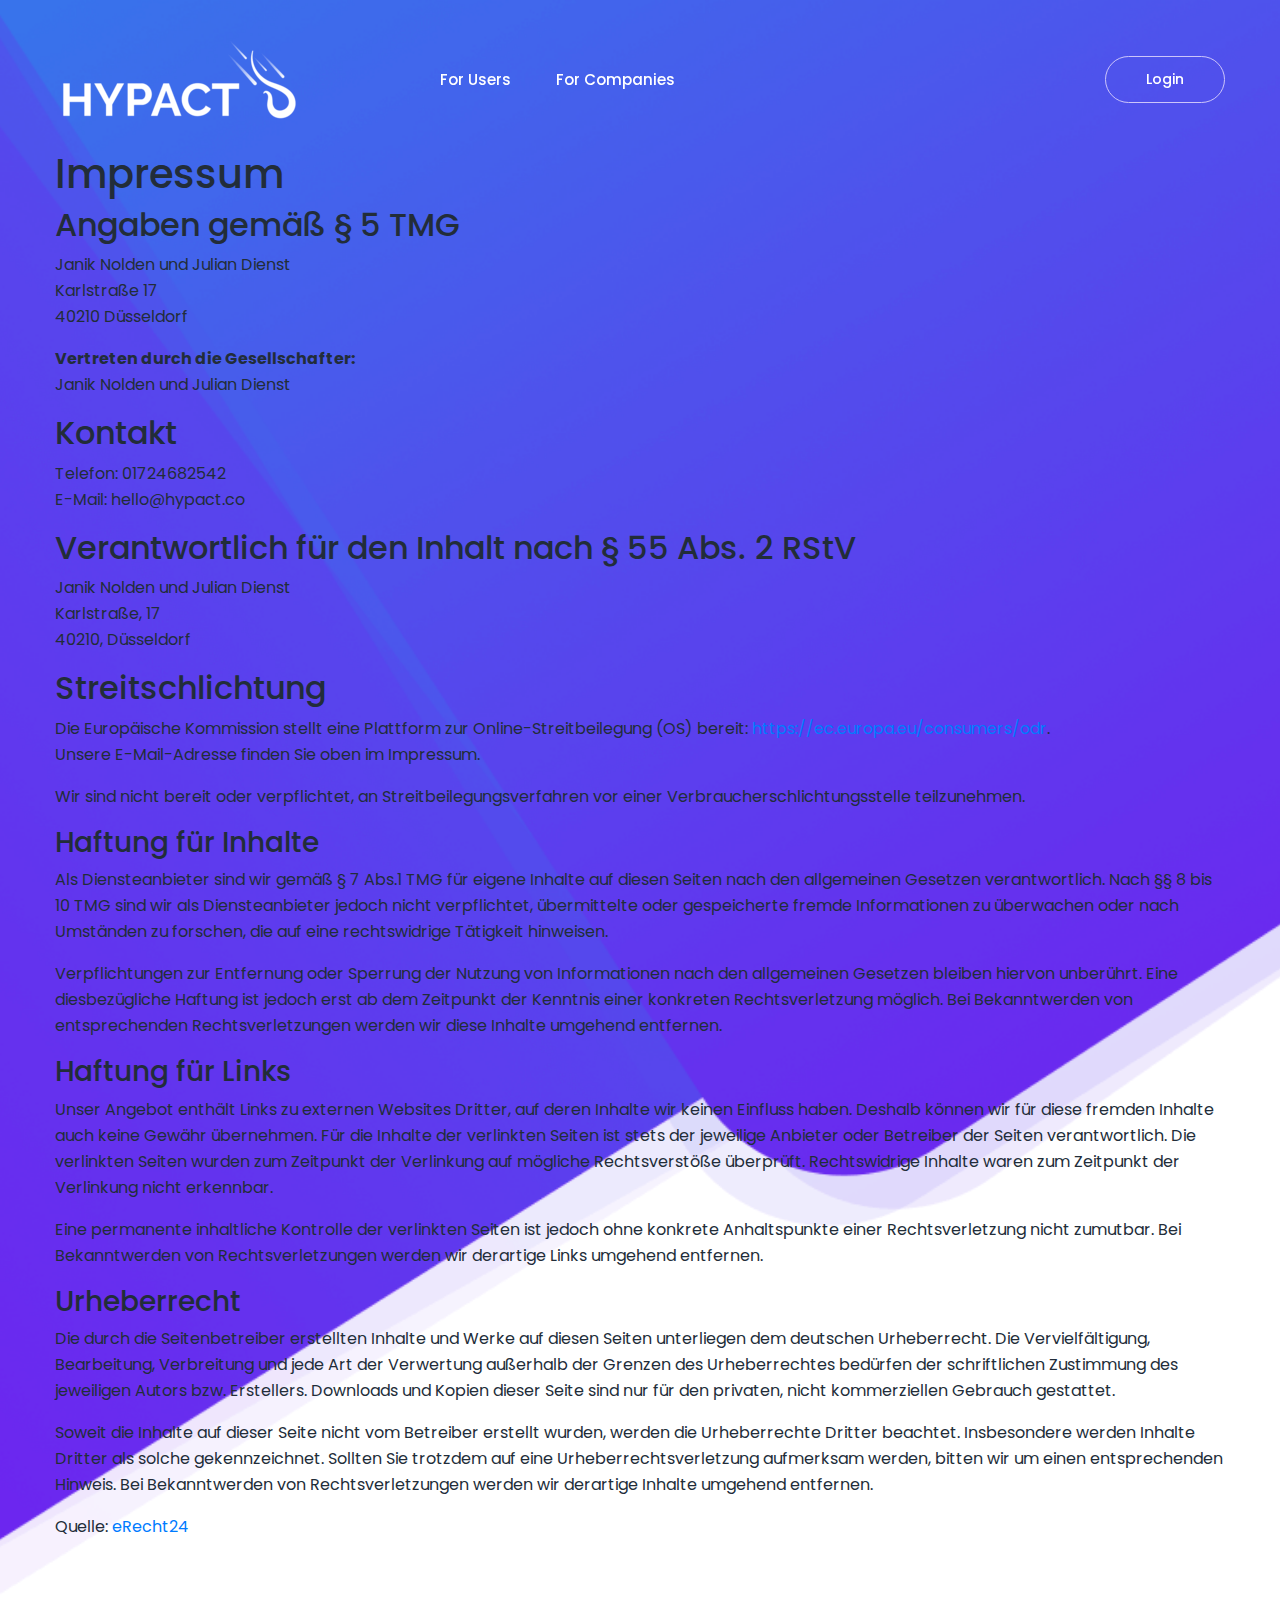
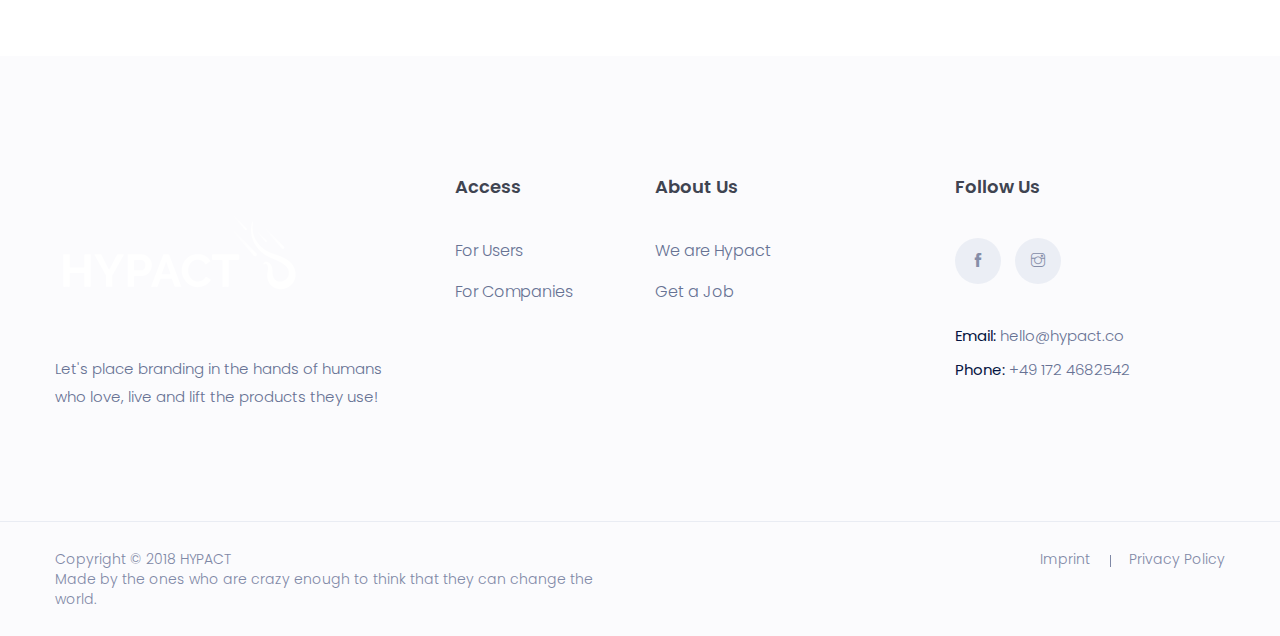
<file: imprint.html>
<!doctype html>
<html lang="en">

<head>
    <!-- Required meta tags -->
    <meta charset="utf-8">
    <meta name="viewport" content="width=device-width, initial-scale=1, shrink-to-fit=no">
    <link rel="shortcut icon" href="img/favicon.png" type="image/x-icon">
    <title>HYPACT | Imprint</title>
    <!-- Bootstrap CSS -->
    <link rel="stylesheet" href="css/bootstrap.min.css">
    <link rel="stylesheet" href="vendors/bootstrap-selector/css/bootstrap-select.min.css">
    <!--icon font css-->
    <link rel="stylesheet" href="vendors/themify-icon/themify-icons.css">
    <link rel="stylesheet" href="vendors/font-awesome/css/all.css">
    <link rel="stylesheet" href="vendors/flaticon/flaticon.css">
    <link rel="stylesheet" href="vendors/animation/animate.css">
    <link rel="stylesheet" href="vendors/owl-carousel/assets/owl.carousel.min.css">
    <link rel="stylesheet" href="vendors/magnify-pop/magnific-popup.css">
    <link rel="stylesheet" href="vendors/nice-select/nice-select.css">
    <link rel="stylesheet" href="css/style.css">
    <link rel="stylesheet" href="css/responsive.css">
</head>

<body>
    <div id="preloader">
        <div id="ctn-preloader" class="ctn-preloader">
            <div class="animation-preloader">
                <div class="spinner"></div>
                <div class="txt-loading">
                    <span data-text-preloader="H" class="letters-loading">
                            H
                        </span>
                    <span data-text-preloader="Y" class="letters-loading">
                            Y
                        </span>
                    <span data-text-preloader="P" class="letters-loading">
                            P
                        </span>
                    <span data-text-preloader="A" class="letters-loading">
                            A
                        </span>
                    <span data-text-preloader="C" class="letters-loading">
                            C
                        </span>
                    <span data-text-preloader="T" class="letters-loading">
                            T
                        </span>
                </div>
                <p class="text-center">Loading</p>
            </div>
            <div class="loader">
                <div class="row">
                    <div class="col-3 loader-section section-left"><div class="bg"></div></div>
                    <div class="col-3 loader-section section-left"><div class="bg"></div></div>
                    <div class="col-3 loader-section section-right"><div class="bg"></div></div>
                    <div class="col-3 loader-section section-right"><div class="bg"></div></div>
                </div>
            </div>
        </div>
    </div>
    <header class="header_area">
        <nav class="navbar navbar-expand-lg menu_seven">
            <div class="container">
                <a class="navbar-brand sticky_logo" href="index.html"><img src="img/hypact_logo.png" srcset="img/hypact_logo.png 2x" alt="logo"><img src="img/hypact_logo.png" srcset="img/hypact_logo2.png 2x" alt=""></a>
                <button class="navbar-toggler collapsed" type="button" data-toggle="collapse" data-target="#navbarSupportedContent" aria-controls="navbarSupportedContent" aria-expanded="false" aria-label="Toggle navigation">
                    <span class="menu_toggle">
                        <span class="hamburger">
                            <span></span>
                            <span></span>
                            <span></span>
                        </span>
                        <span class="hamburger-cross">
                            <span></span>
                            <span></span>
                        </span>
                    </span>
                </button>

                <div class="collapse navbar-collapse" id="navbarSupportedContent">
                    <ul class="navbar-nav menu pl_120">
                        <li class="nav-item dropdown submenu mega_menu">
                            <a class="nav-link" href="index.html" role="button" aria-haspopup="true" aria-expanded="false">
                            For Users
                            </a>
                        </li>
                        <li class="nav-item dropdown submenu mega_menu">
                            <a class="nav-link" href="partner.html" role="button" aria-haspopup="true" aria-expanded="false">
                             For Companies
                            </a>
                            </li>
                    </ul>
                </div>
                <a class="btn_get btn_get_radious hidden-sm hidden-xs" target="_blank" href="http://eepurl.com/gblv5T">Login</a>
            </div>
        </nav>
    </header>
    <section class="app_banner_area">
        <div class="container t_color3">
              <h1>Impressum</h1>

              <h2>Angaben gem&auml;&szlig; &sect; 5 TMG</h2>
              <p>Janik Nolden und Julian Dienst<br />
              Karlstra&szlig;e 17<br />
              40210 D&uuml;sseldorf</p>

              <p><strong>Vertreten durch die Gesellschafter:</strong><br />
              Janik Nolden und Julian Dienst</p>

              <h2>Kontakt</h2>
              <p>Telefon: 01724682542<br />
              E-Mail: hello@hypact.co</p>

              <h2>Verantwortlich f&uuml;r den Inhalt nach &sect; 55 Abs. 2 RStV</h2>
              <p>Janik Nolden und Julian Dienst<br />
              Karlstra&szlig;e, 17<br />
              40210, D&uuml;sseldorf</p>

              <h2>Streitschlichtung</h2>
              <p>Die Europ&auml;ische Kommission stellt eine Plattform zur Online-Streitbeilegung (OS) bereit: <a href="https://ec.europa.eu/consumers/odr" target="_blank" rel="noopener">https://ec.europa.eu/consumers/odr</a>.<br /> Unsere E-Mail-Adresse finden Sie oben im Impressum.</p>

              <p>Wir sind nicht bereit oder verpflichtet, an Streitbeilegungsverfahren vor einer Verbraucherschlichtungsstelle teilzunehmen.</p>

              <h3>Haftung f&uuml;r Inhalte</h3> <p>Als Diensteanbieter sind wir gem&auml;&szlig; &sect; 7 Abs.1 TMG f&uuml;r eigene Inhalte auf diesen Seiten nach den allgemeinen Gesetzen verantwortlich. Nach &sect;&sect; 8 bis 10 TMG sind wir als Diensteanbieter jedoch nicht verpflichtet, &uuml;bermittelte oder gespeicherte fremde Informationen zu &uuml;berwachen oder nach Umst&auml;nden zu forschen, die auf eine rechtswidrige T&auml;tigkeit hinweisen.</p> <p>Verpflichtungen zur Entfernung oder Sperrung der Nutzung von Informationen nach den allgemeinen Gesetzen bleiben hiervon unber&uuml;hrt. Eine diesbez&uuml;gliche Haftung ist jedoch erst ab dem Zeitpunkt der Kenntnis einer konkreten Rechtsverletzung m&ouml;glich. Bei Bekanntwerden von entsprechenden Rechtsverletzungen werden wir diese Inhalte umgehend entfernen.</p> <h3>Haftung f&uuml;r Links</h3> <p>Unser Angebot enth&auml;lt Links zu externen Websites Dritter, auf deren Inhalte wir keinen Einfluss haben. Deshalb k&ouml;nnen wir f&uuml;r diese fremden Inhalte auch keine Gew&auml;hr &uuml;bernehmen. F&uuml;r die Inhalte der verlinkten Seiten ist stets der jeweilige Anbieter oder Betreiber der Seiten verantwortlich. Die verlinkten Seiten wurden zum Zeitpunkt der Verlinkung auf m&ouml;gliche Rechtsverst&ouml;&szlig;e &uuml;berpr&uuml;ft. Rechtswidrige Inhalte waren zum Zeitpunkt der Verlinkung nicht erkennbar.</p> <p>Eine permanente inhaltliche Kontrolle der verlinkten Seiten ist jedoch ohne konkrete Anhaltspunkte einer Rechtsverletzung nicht zumutbar. Bei Bekanntwerden von Rechtsverletzungen werden wir derartige Links umgehend entfernen.</p> <h3>Urheberrecht</h3> <p>Die durch die Seitenbetreiber erstellten Inhalte und Werke auf diesen Seiten unterliegen dem deutschen Urheberrecht. Die Vervielf&auml;ltigung, Bearbeitung, Verbreitung und jede Art der Verwertung au&szlig;erhalb der Grenzen des Urheberrechtes bed&uuml;rfen der schriftlichen Zustimmung des jeweiligen Autors bzw. Erstellers. Downloads und Kopien dieser Seite sind nur f&uuml;r den privaten, nicht kommerziellen Gebrauch gestattet.</p> <p>Soweit die Inhalte auf dieser Seite nicht vom Betreiber erstellt wurden, werden die Urheberrechte Dritter beachtet. Insbesondere werden Inhalte Dritter als solche gekennzeichnet. Sollten Sie trotzdem auf eine Urheberrechtsverletzung aufmerksam werden, bitten wir um einen entsprechenden Hinweis. Bei Bekanntwerden von Rechtsverletzungen werden wir derartige Inhalte umgehend entfernen.</p>

              <p>Quelle: <a href="https://www.e-recht24.de">eRecht24</a></p>
        </div>
    </section>
    <footer class="footer_area_two">
        <div class="footer_top_two">
          <div class="container">
              <div class="row">
                  <div class="col-lg-4 col-md-6">
                      <div class="f_widget company_widget pr_20">
                          <a href="index.html" class="f-logo"><img src="img/hypact_logo.png" srcset="img/hypact_logo2.png 2x" alt=""></a>
                          <p class="f_300 f_p f_size_15 l_height28 mt_30 mb_40">Let's place branding in the hands of humans who love, live and lift the products they use!</p>
                      </div>
                  </div>
                  <div class="col-lg-2 col-md-6">
                      <div class="f_widget about-widget">
                          <h3 class="f-title f_600 t_color2 f_size_18 mb_40">Access</h3>
                          <ul class="list-unstyled f_list">
                              <li><a href="index.html">For Users</a></li>
                              <li><a href="partner.html">For Companies</a></li>
                          </ul>
                      </div>
                  </div>
                  <div class="col-lg-3 col-md-6">
                      <div class="f_widget about-widget">
                          <h3 class="f-title f_600 t_color2 f_size_18 mb_40">About Us</h3>
                          <ul class="list-unstyled f_list">
                              <li><a href="about.html">We are Hypact</a></li>
                              <li><a href="job-details.html">Get a Job</a></li>
                          </ul>
                      </div>
                  </div>
                  <div class="col-lg-3 col-md-6">
                      <div class="f_widget social_widget">
                          <h3 class="f-title f_600 t_color2 f_size_18 mb_40">Follow Us</h3>
                          <div class="f_social_icon">
                              <a href="#" class="ti-facebook"></a>
                              <a href="https://www.instagram.com/hypact.co/" target="_blank" class="ti-instagram"></a>
                          </div>
                          <div class="widget-wrap">
                              <p class="f_400 f_p f_size_15 mb-0 l_height34"><span>Email:</span> <a href="mailto:hello@hypact.co" class="f_300">hello@hypact.co</a></p>
                              <p class="f_400 f_p f_size_15 mb-0 l_height34"><span>Phone:</span> <a href="tel:+49 172 4682542" class="f_300">+49 172 4682542</a></p>
                          </div>
                      </div>
                  </div>
              </div>
          </div>
        </div>
        <div class="footer_bottom">
            <div class="container">
                <div class="row">
                    <div class="col-sm-6">
                        <p class="mb-0 f_300">Copyright © 2018 HYPACT <br> Made by the ones who are crazy enough to think that they can change the world.</a></p>
                    </div>
                    <div class="col-sm-6">
                        <ul class="list-unstyled f_menu text-right">
                            <li><a href="imprint.html">Imprint</a></li>
                            <li><a href="privacy.html">Privacy Policy</a></li>
                        </ul>
                    </div>
                </div>
            </div>
        </div>
    </footer>

    <!-- Optional JavaScript -->
    <!-- jQuery first, then Popper.js, then Bootstrap JS -->
    <script src="js/jquery-3.2.1.min.js"></script>
    <script src="js/propper.js"></script>
    <script src="js/bootstrap.min.js"></script>
    <script src="vendors/bootstrap-selector/js/bootstrap-select.min.js"></script>
    <script src="vendors/wow/wow.min.js"></script>
    <script src="vendors/sckroller/jquery.parallax-scroll.js"></script>
    <script src="vendors/owl-carousel/owl.carousel.min.js"></script>
    <script src="vendors/nice-select/jquery.nice-select.min.js"></script>
    <script src="vendors/imagesloaded/imagesloaded.pkgd.min.js"></script>
    <script src="vendors/isotope/isotope-min.js"></script>
    <script src="vendors/magnify-pop/jquery.magnific-popup.min.js"></script>
    <script src="js/plugins.js"></script>
    <script src="js/main.js"></script>
</body>

</html>
</file>
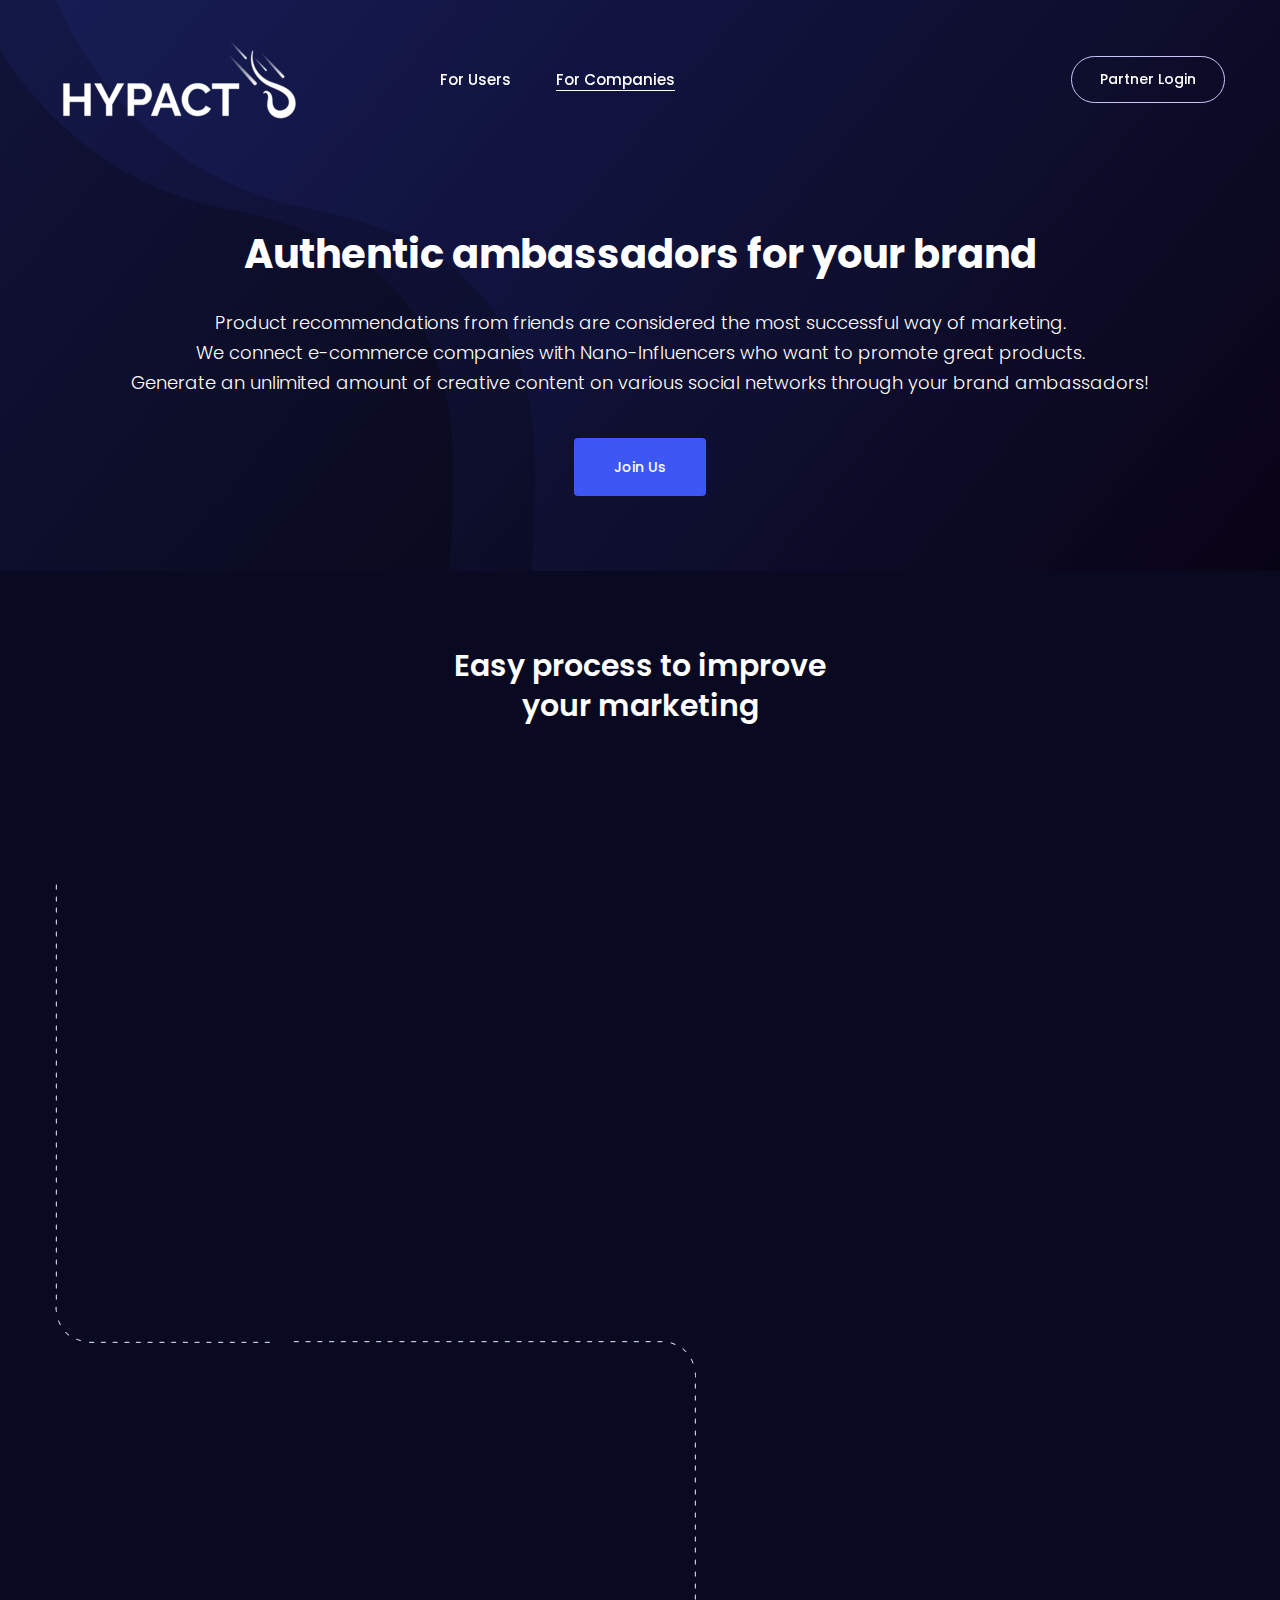
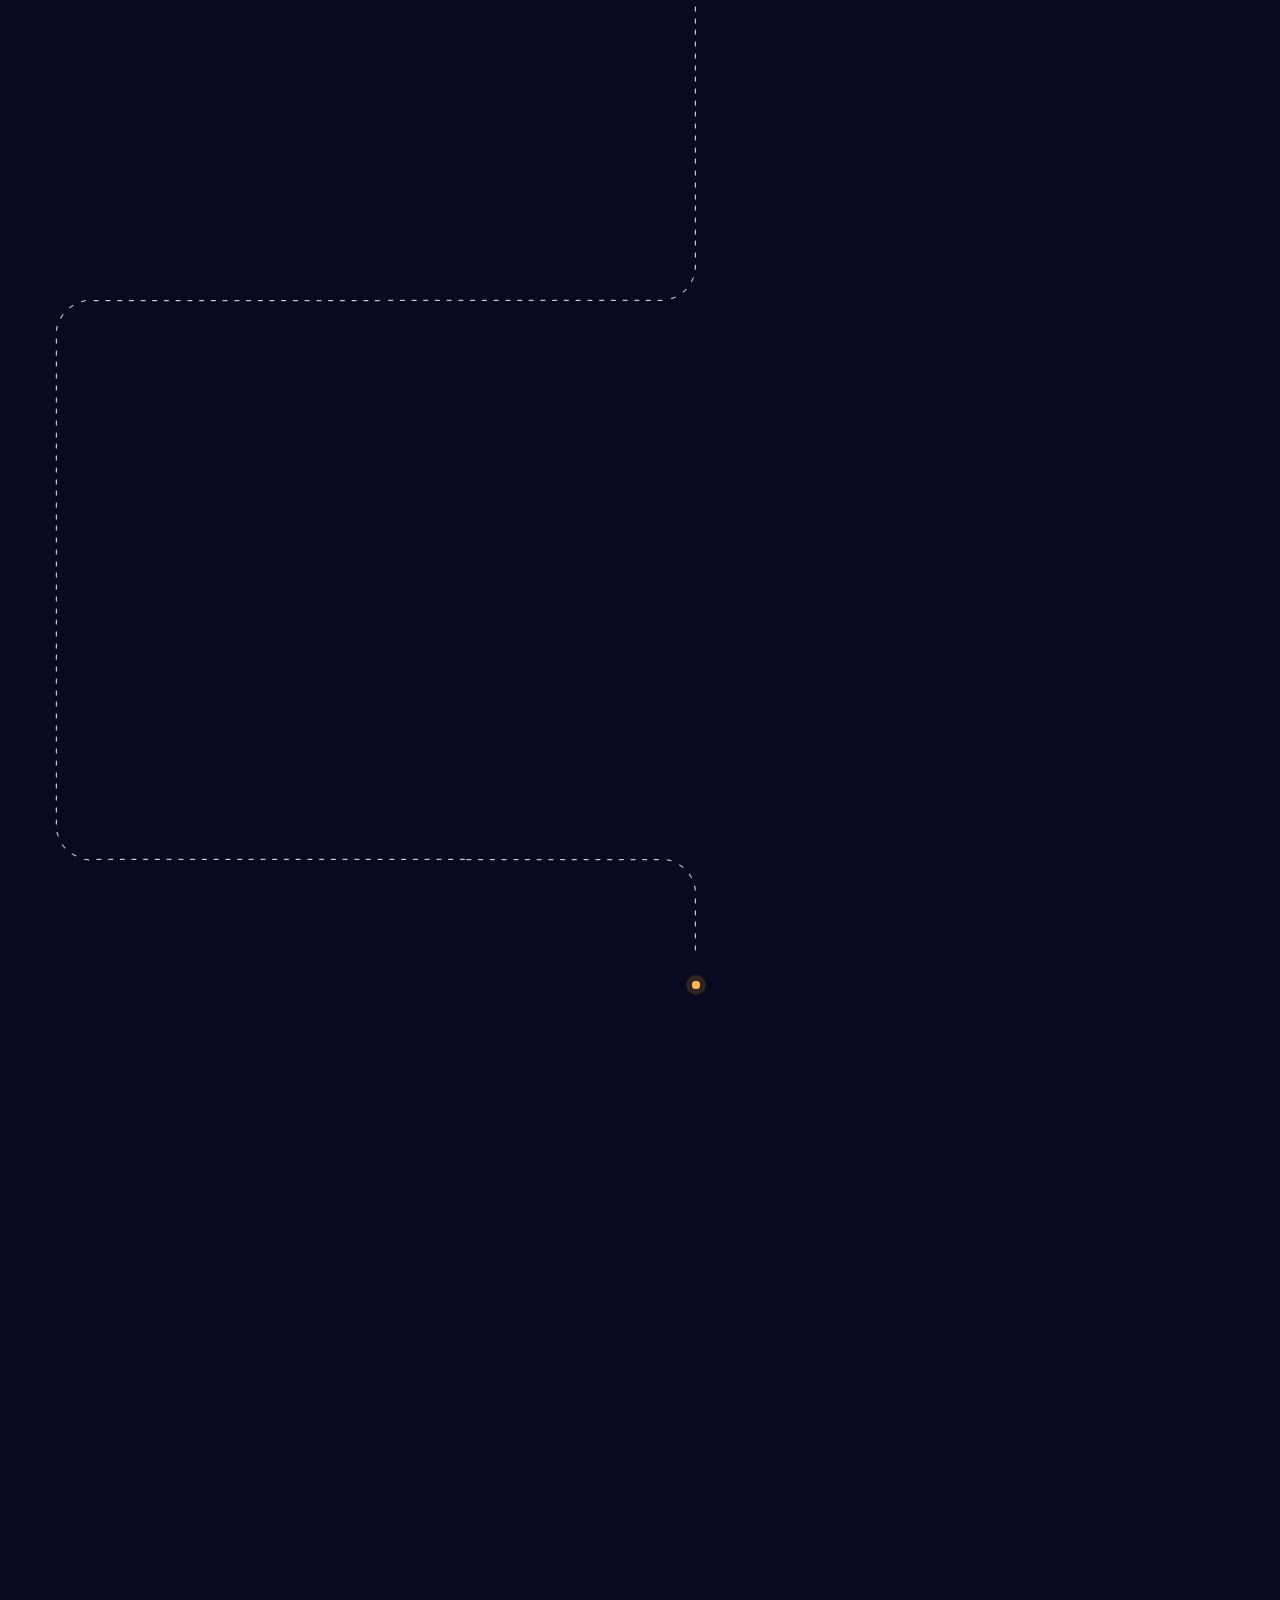
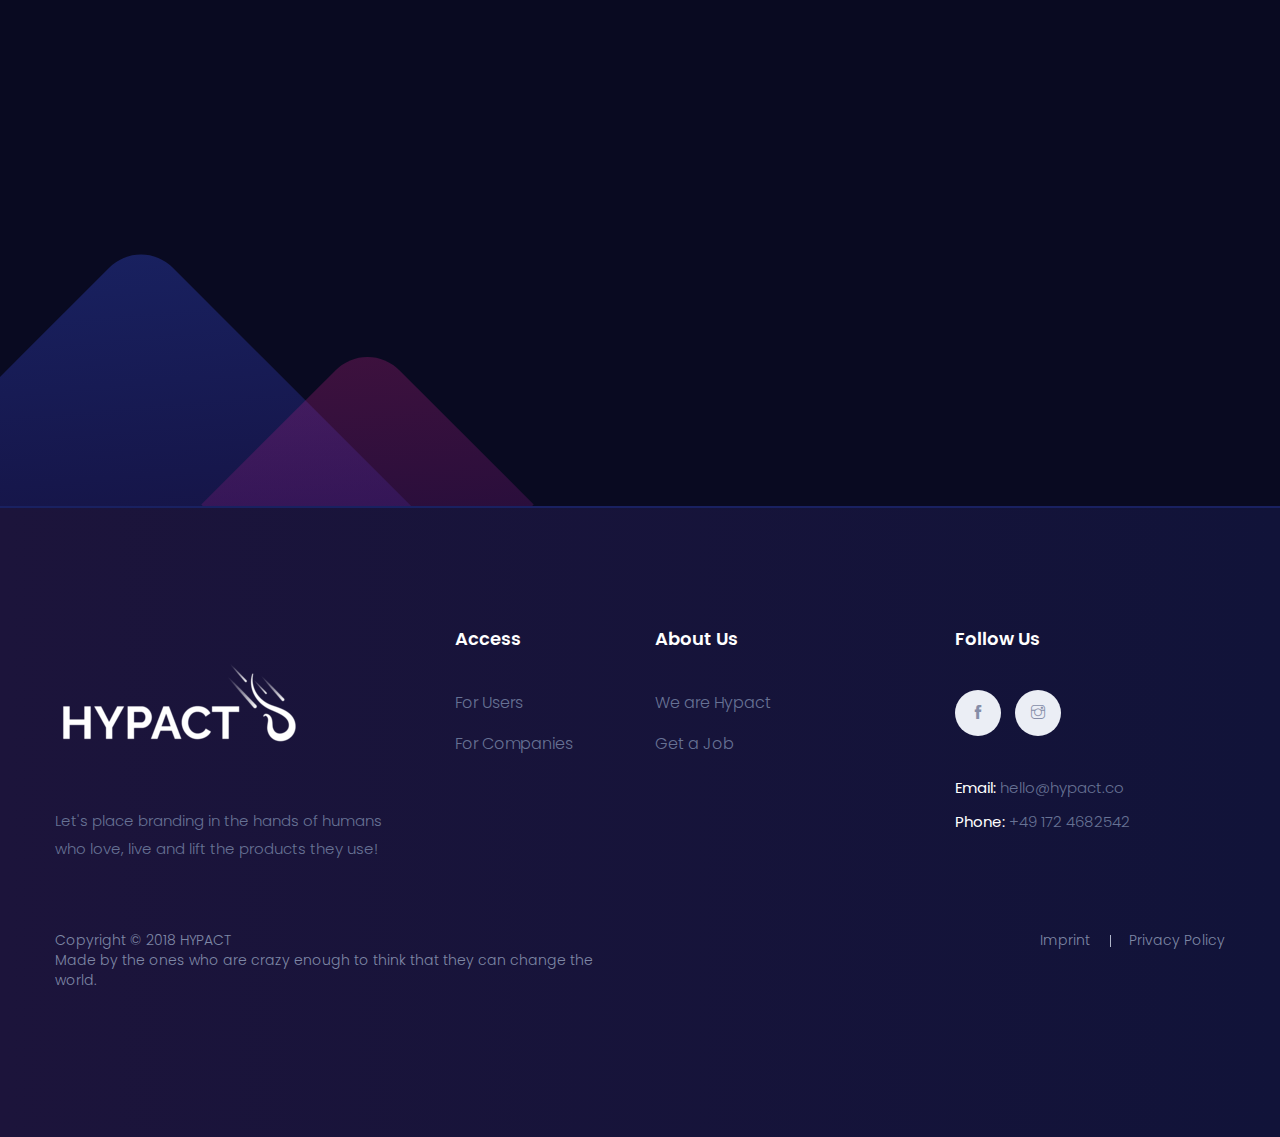
<file: partner.html>
<!doctype html>
<html lang="en">

<head>
    <!-- Required meta tags -->
    <meta charset="utf-8">
    <meta name="viewport" content="width=device-width, initial-scale=1, shrink-to-fit=no">
    <link rel="shortcut icon" href="img/favicon.png" type="image/x-icon">
    <title>Authentic Brand Ambassadors</title>
    <!-- Bootstrap CSS -->
    <link rel="stylesheet" href="css/bootstrap.min.css">
    <link rel="stylesheet" href="vendors/bootstrap-selector/css/bootstrap-select.min.css">
    <!--icon font css-->
    <link rel="stylesheet" href="vendors/themify-icon/themify-icons.css">
    <link rel="stylesheet" href="vendors/flaticon/flaticon.css">
    <link rel="stylesheet" href="vendors/animation/animate.css">
    <link rel="stylesheet" href="vendors/owl-carousel/assets/owl.carousel.min.css">
    <link rel="stylesheet" href="vendors/magnify-pop/magnific-popup.css">
    <link rel="stylesheet" href="vendors/nice-select/nice-select.css">
    <link rel="stylesheet" href="css/style.css">
    <link rel="stylesheet" href="css/responsive.css">
</head>

<body>
    <div id="preloader">
        <div id="ctn-preloader" class="ctn-preloader dark">
            <div class="animation-preloader">
                <div class="spinner"></div>
                <div class="txt-loading">
                    <span data-text-preloader="H" class="letters-loading">
                            H
                        </span>
                    <span data-text-preloader="Y" class="letters-loading">
                            Y
                        </span>
                    <span data-text-preloader="P" class="letters-loading">
                            P
                        </span>
                    <span data-text-preloader="A" class="letters-loading">
                            A
                        </span>
                    <span data-text-preloader="C" class="letters-loading">
                            C
                        </span>
                    <span data-text-preloader="T" class="letters-loading">
                            T
                        </span>
                </div>
                <p class="text-center">Loading</p>
            </div>
            <div class="loader dark_bg">
                <div class="row">
                    <div class="col-3 loader-section section-left"><div class="bg"></div></div>
                    <div class="col-3 loader-section section-left"><div class="bg"></div></div>
                    <div class="col-3 loader-section section-right"><div class="bg"></div></div>
                    <div class="col-3 loader-section section-right"><div class="bg"></div></div>
                </div>
            </div>
        </div>
    </div>
    <header class="header_area">
        <nav class="navbar navbar-expand-lg menu_seven">
            <div class="container">
                <a class="navbar-brand sticky_logo" href="index.html"><img src="img/hypact_logo.png" srcset="img/hypact_logo.png 2x" alt="logo"><img src="img/hypact_logo.png" srcset="img/hypact_logo2.png 2x" alt=""></a>
                <button class="navbar-toggler collapsed" type="button" data-toggle="collapse" data-target="#navbarSupportedContent" aria-controls="navbarSupportedContent" aria-expanded="false" aria-label="Toggle navigation">
                    <span class="menu_toggle">
                        <span class="hamburger">
                            <span></span>
                            <span></span>
                            <span></span>
                        </span>
                        <span class="hamburger-cross">
                            <span></span>
                            <span></span>
                        </span>
                    </span>
                </button>

                <div class="collapse navbar-collapse" id="navbarSupportedContent">
                    <ul class="navbar-nav menu pl_120">
                        <li class="nav-item dropdown submenu mega_menu">
                            <a class="nav-link" href="index.html" role="button" aria-haspopup="true" aria-expanded="false">
                            For Users
                            </a>
                        </li>
                        <li class="nav-item dropdown submenu active">
                            <a class="nav-link" href="#" role="button" aria-haspopup="true" aria-expanded="false">
                             For Companies
                            </a>
                            </li>
                    </ul>
                </div>
                <a class="btn_get btn_get_radious hidden-sm hidden-xs" target="_blank" href="https://calendly.com/hypact/30min">Partner Login</a>
            </div>
        </nav>
    </header>

    <section class="saas_banner_area d-flex align-items-center">
        <img class="saas_shap" src="img/home6/shape-1.png" alt="">
        <img class="saas_shap" src="img/home6/shape2.png" alt="">
        <div class="container">
            <div class="row">
                <div class="col-lg-12">
                    <div class="saas_banner_content text-center">
                        <h2 class="f_700 f_size_40 w_color mb-0 wow fadeInUp" data-wow-delay="0.3s">Authentic ambassadors for your brand</h2>
                        <p class="w_color f_300 f_size_18 l_height30 mt_30 wow fadeInUp" data-wow-delay="0.4s">Product recommendations from friends are considered the most successful way of marketing.<br> We connect e-commerce companies with Nano-Influencers who want to promote great products. <br>Generate an unlimited amount of creative content on various social networks through your brand ambassadors! </p>
                        <div class="action_btn d-flex align-items-center mt_40 justify-content-center wow fadeInUp" data-wow-delay="0.5s">
                            <a href="https://calendly.com/hypact/30min" target="_blank" class="btn_hover saas_banner_btn">Join Us</a>
                        </div>
                    </div>

                </div>
            </div>
        </div>
    </section>
    <section class="agency_featured_area bf_color">
        <div class="container">
            <h2 class="f_size_30 f_600 w_color l_height40 text-center wow fadeInUp" data-wow-delay="0.3s">Easy process to improve<br>your marketing</h2>
            <div class="features_info">
                <img class="dot_img" src="img/home4/dot.png" alt="">
                <div class="row agency_featured_item flex-row-reverse">
                    <div class="col-lg-6">
                        <div class="agency_featured_img text-right wow fadeInRight" data-wow-delay="0.4s">
                            <img src="img/home4/picture1compress.png" alt="">
                        </div>
                    </div>
                    <div class="col-lg-6">
                        <div class="agency_featured_content pr_70 pl_70 wow fadeInLeft" data-wow-delay="0.6s">
                            <div class="dot"><span class="dot1"></span><span class="dot2"></span></div>
                            <img class="number" src="img/home4/icon01.png" alt="">
                            <h3>Contact us <br> to join Hypact</h3>
                            <p>We would like to get to know our partners, so if your company would like to join our platform, a contact form must be filled in. This will only take a few minutes just click on "Join us" to get to the contact form. After that we will send you the access data within 24 hours by email. </p>
                        </div>
                    </div>
                </div>
                <div class="row agency_featured_item agency_featured_item_two">
                    <div class="col-lg-6">
                        <div class="agency_featured_img text-right wow fadeInLeft" data-wow-delay="0.3s">
                            <img src="img/home4/picture2compress.png" alt="">
                        </div>
                    </div>
                    <div class="col-lg-6">
                        <div class="agency_featured_content pl_100 wow fadeInRight" data-wow-delay="0.5s">
                            <div class="dot"><span class="dot1"></span><span class="dot2"></span></div>
                            <img class="number" src="img/home4/icon02.png" alt="">
                            <h3>Start attractive <br> campaigns</h3>
                            <p>On Hypact companies can create campaigns to acquire brand ambassadors. These Influencers will get an individual coupon code that is unlocked in the online shop of your brand. Creating campaigns is quite simple. You only have to determine some infos like the height of dicsount for consumers, commission rate for Influencers and the duration of the campaign.</p>
                        </div>
                    </div>
                </div>
                <div class="row agency_featured_item flex-row-reverse">
                    <div class="col-lg-6">
                        <div class="agency_featured_img text-right wow fadeInRight" data-wow-delay="0.3s">
                            <img src="img/home4/picture3compress.png" alt="">
                        </div>
                    </div>
                    <div class="col-lg-6">
                        <div class="agency_featured_content pr_70 pl_70 wow fadeInLeft" data-wow-delay="0.5s">
                            <div class="dot"><span class="dot1"></span><span class="dot2"></span></div>
                            <img class="number" src="img/home4/icon3.png" alt="">
                            <h3>Track the <br> results</h3>
                            <p>After Influencers accepted the campaign they will promote your brand on different social media networks to drive sales. They will only get payed if their individual discount code is redeemed in your online store. The company is able to track exactly how much revenue was generated by the campaign through the amount of codes redeemed.</p>
                            <a href="https://calendly.com/hypact/30min" target="_blank" class="btn_hover agency_banner_btn mt_30">Join Us</a>
                        </div>
                    </div>
                </div>
                <div class="dot middle_dot"><span class="dot1"></span><span class="dot2"></span></div>
            </div>
        </div>
    </section>
    <section class="saas_featured_area sec_pad dk_bg_one">
        <div class="square_box box_one"></div>
        <div class="square_box box_two"></div>
        <div class="container">
            <div class="row">
                <div class="col-lg-5">
                    <div class="saas_featured_content pr_70 mt_60">
                        <h2 class="f_600 f_p f_size_30 w_color l_height40 mb-30 wow fadeInUp" data-wow-delay="0.3s">The Advantages of<br> Hypact at a glance</h2>
                        <p class="f_300 f_size_15 l_height_28 mb_50 wow fadeInUp" data-wow-delay="0.4s">Using Hypact is an efficient way to increase reach through recommendation marketing.</p>
                        <a href="https://calendly.com/hypact/30min" target="_blank" class="btn_hover btn_five wow fadeInUp" data-wow-delay="0.5s">Join Us</a>
                    </div>
                </div>
                <div class="col-lg-7 saas_featured_info">
                    <div class="row mb_30">
                        <div class="col-lg-6 col-md-6">
                            <div class="saas_featured_item s_featured_one wow fadeInUp" data-wow-delay="0.3s">
                                <i class="ti-comments f_size_30"></i>
                                <h6 class="mt_30 mb_20">Word of Mouth</h6>
                                <p class="mb-0">People are 90% more likely to buy products from a brand recommendet by a friend or a family member. At the same time 75% of people don't believe advertisements. So why should marketing not be done by the users of the products?</p>
                            </div>
                        </div>
                        <div class="col-lg-6 col-md-6">
                            <div class="saas_featured_item s_featured_two wow fadeInUp" data-wow-delay="0.5s">
                                <i class="ti-stats-up f_size_30"></i>
                                <h6 class="mt_30 mb_20">Tracking</h6>
                                <p class="mb-0">Companies often have to pay Influencers per reach. But their engagement decreases by range, so what insures that Marketing is truly successfull? On Hypact companies only pay a commission if marketing lead to sales.</p>
                            </div>
                        </div>
                        <div class="col-lg-6 col-md-6">
                            <div class="saas_featured_item s_featured_three wow fadeInUp" data-wow-delay="0.7s">
                                <i class="ti-face-smile f_size_30"></i>
                                <h6 class="mt_30 mb_20">Costumer Loyalty</h6>
                                <p class="mb-0">Let's turn customers into brand ambassadors! On our platform Nano-Influencers can establish partnerships with companies. That increases their identification with brands and let companies get authentic brand ambassadors.</p>
                            </div>
                        </div>
                        <div class="col-lg-6 col-md-6">
                            <div class="saas_featured_item s_featured_four wow fadeInUp" data-wow-delay="0.9s">
                                <i class="ti-money f_size_30"></i>
                                <h6 class="mt_30 mb_20">Pay by Sale</h6>
                                <p class="mb-0">Companies only have to pay a commission if marketing increases sales via Hypact-Codes. There is no risk in using Hypact. If marketing isn't successfull you don't have to pay anything, but you've still increased your popularity.</p>
                            </div>
                        </div>
                    </div>
                </div>
            </div>
        </div>
    </section>
    <footer class="footer_area_six sec_pad">
      <div class="footer_top_two">
        <div class="container">
            <div class="row">
                <div class="col-lg-4 col-md-6">
                    <div class="f_widget company_widget pr_20">
                        <a href="index.html" class="f-logo"><img src="img/hypact_logo.png" srcset="img/hypact_logo.png 2x" alt=""></a>
                        <p class="f_300 f_p f_size_15 l_height28 mt_30 mb_40">Let's place branding in the hands of humans who love, live and lift the products they use!</p>
                    </div>
                </div>
                <div class="col-lg-2 col-md-6">
                    <div class="f_widget about-widget">
                        <h3 class="f-title f_600 w_color f_size_18 mb_40">Access</h3>
                        <ul class="list-unstyled f_list">
                            <li><a href="index.html">For Users</a></li>
                            <li><a href="partner.html">For Companies</a></li>
                        </ul>
                    </div>
                </div>
                <div class="col-lg-3 col-md-6">
                    <div class="f_widget about-widget">
                        <h3 class="f-title f_600 w_color f_size_18 mb_40">About Us</h3>
                        <ul class="list-unstyled f_list">
                            <li><a href="about.html">We are Hypact</a></li>
                            <li><a href="job-details.html">Get a Job</a></li>
                        </ul>
                    </div>
                </div>
                <div class="col-lg-3 col-md-6">
                    <div class="f_widget social_widget">
                        <h3 class="f-title f_600 w_color f_size_18 mb_40">Follow Us</h3>
                        <div class="f_social_icon">
                            <a href="#" class="ti-facebook"></a>
                            <a href="https://www.instagram.com/hypact.co/" target="_blank" class="ti-instagram"></a>
                        </div>
                        <div class="widget-wrap">
                            <p class="f_400 f_p f_size_15 mb-0 l_height34"><span style="color: #ffffff;">Email:</span> <a href="mailto:hello@hypact.co" class="f_300">hello@hypact.co</a></p>
                            <p class="f_400 f_p f_size_15 mb-0 l_height34"><span style="color: #ffffff;">Phone:</span> <a href="tel:+49 172 4682542" class="f_300">+49 172 4682542</a></p>
                        </div>
                    </div>
                </div>
            </div>
        </div>
      </div>
      <div class="footer_bottom">
          <div class="container">
              <div class="row">
                  <div class="col-sm-6">
                      <p class="mb-0 f_300">Copyright © 2018 HYPACT <br> Made by the ones who are crazy enough to think that they can change the world.</a></p>
                  </div>
                  <div class="col-sm-6">
                      <ul class="list-unstyled f_menu text-right">
                          <li><a href="imprint.html">Imprint</a></li>
                          <li><a href="privacy.html">Privacy Policy</a></li>
                      </ul>
                  </div>
              </div>
          </div>
      </div>
    </footer>
    <!-- Optional JavaScript -->
    <!-- jQuery first, then Popper.js, then Bootstrap JS -->
    <script src="js/jquery-3.2.1.min.js"></script>
    <script src="js/propper.js"></script>
    <script src="js/bootstrap.min.js"></script>
    <script src="vendors/bootstrap-selector/js/bootstrap-select.min.js"></script>
    <script src="vendors/wow/wow.min.js"></script>
    <script src="vendors/sckroller/jquery.parallax-scroll.js"></script>
    <script src="vendors/owl-carousel/owl.carousel.min.js"></script>
    <script src="vendors/nice-select/jquery.nice-select.min.js"></script>
    <script src="vendors/imagesloaded/imagesloaded.pkgd.min.js"></script>
    <script src="vendors/isotope/isotope-min.js"></script>
    <script src="vendors/magnify-pop/jquery.magnific-popup.min.js"></script>
    <script src="js/main.js"></script>
</body>

</html>
</file>
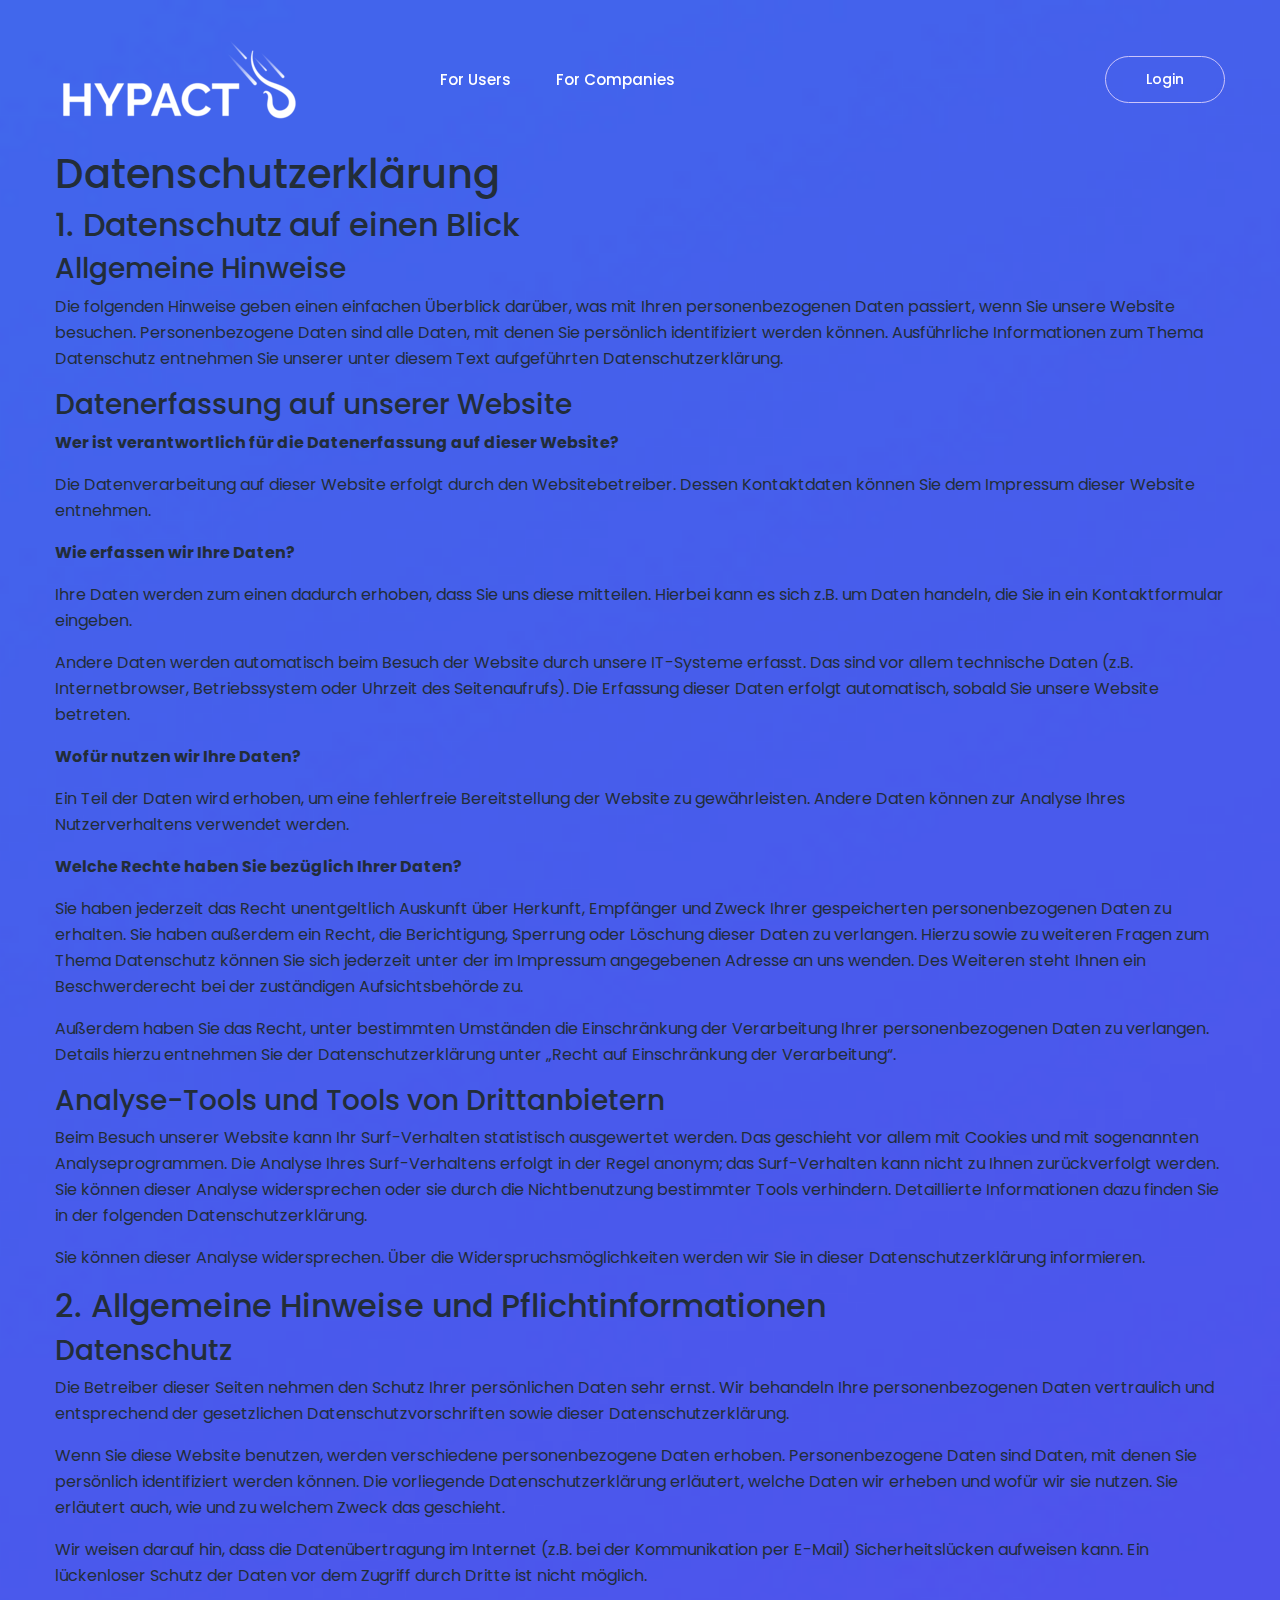
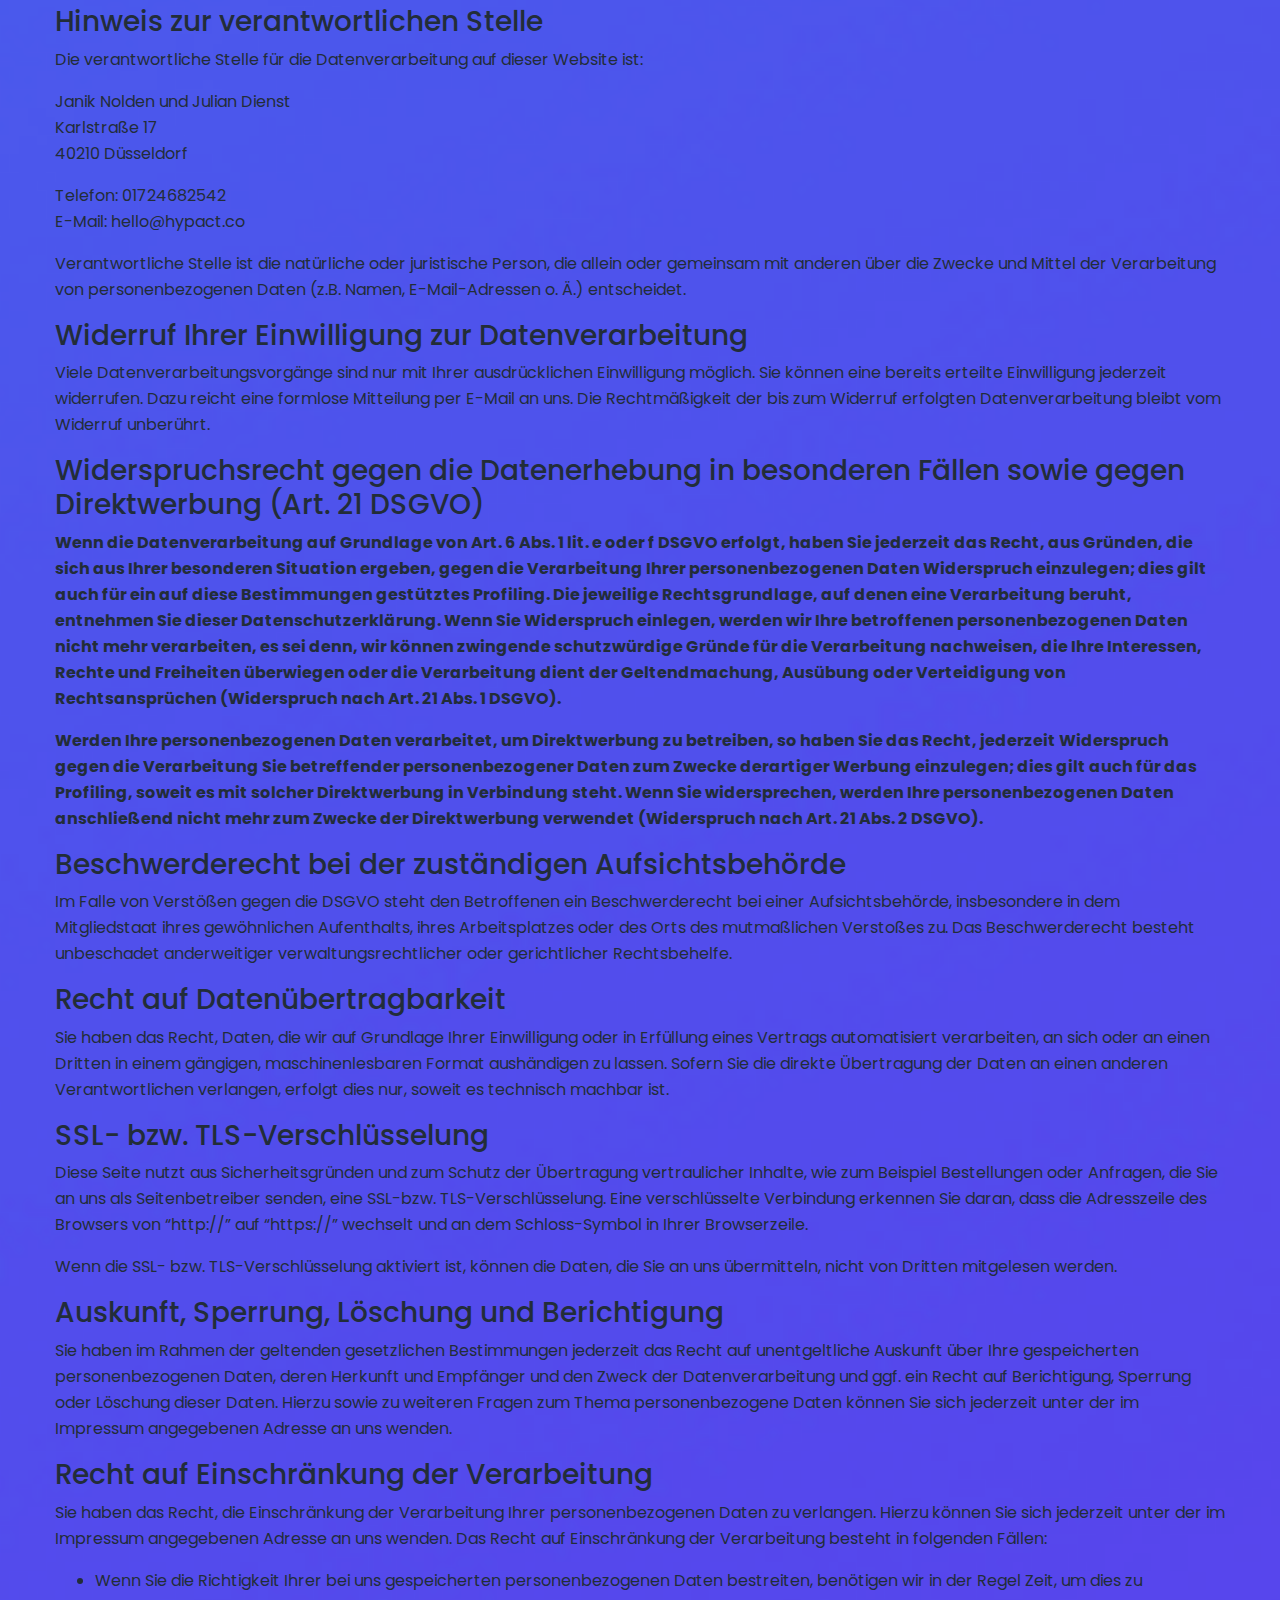
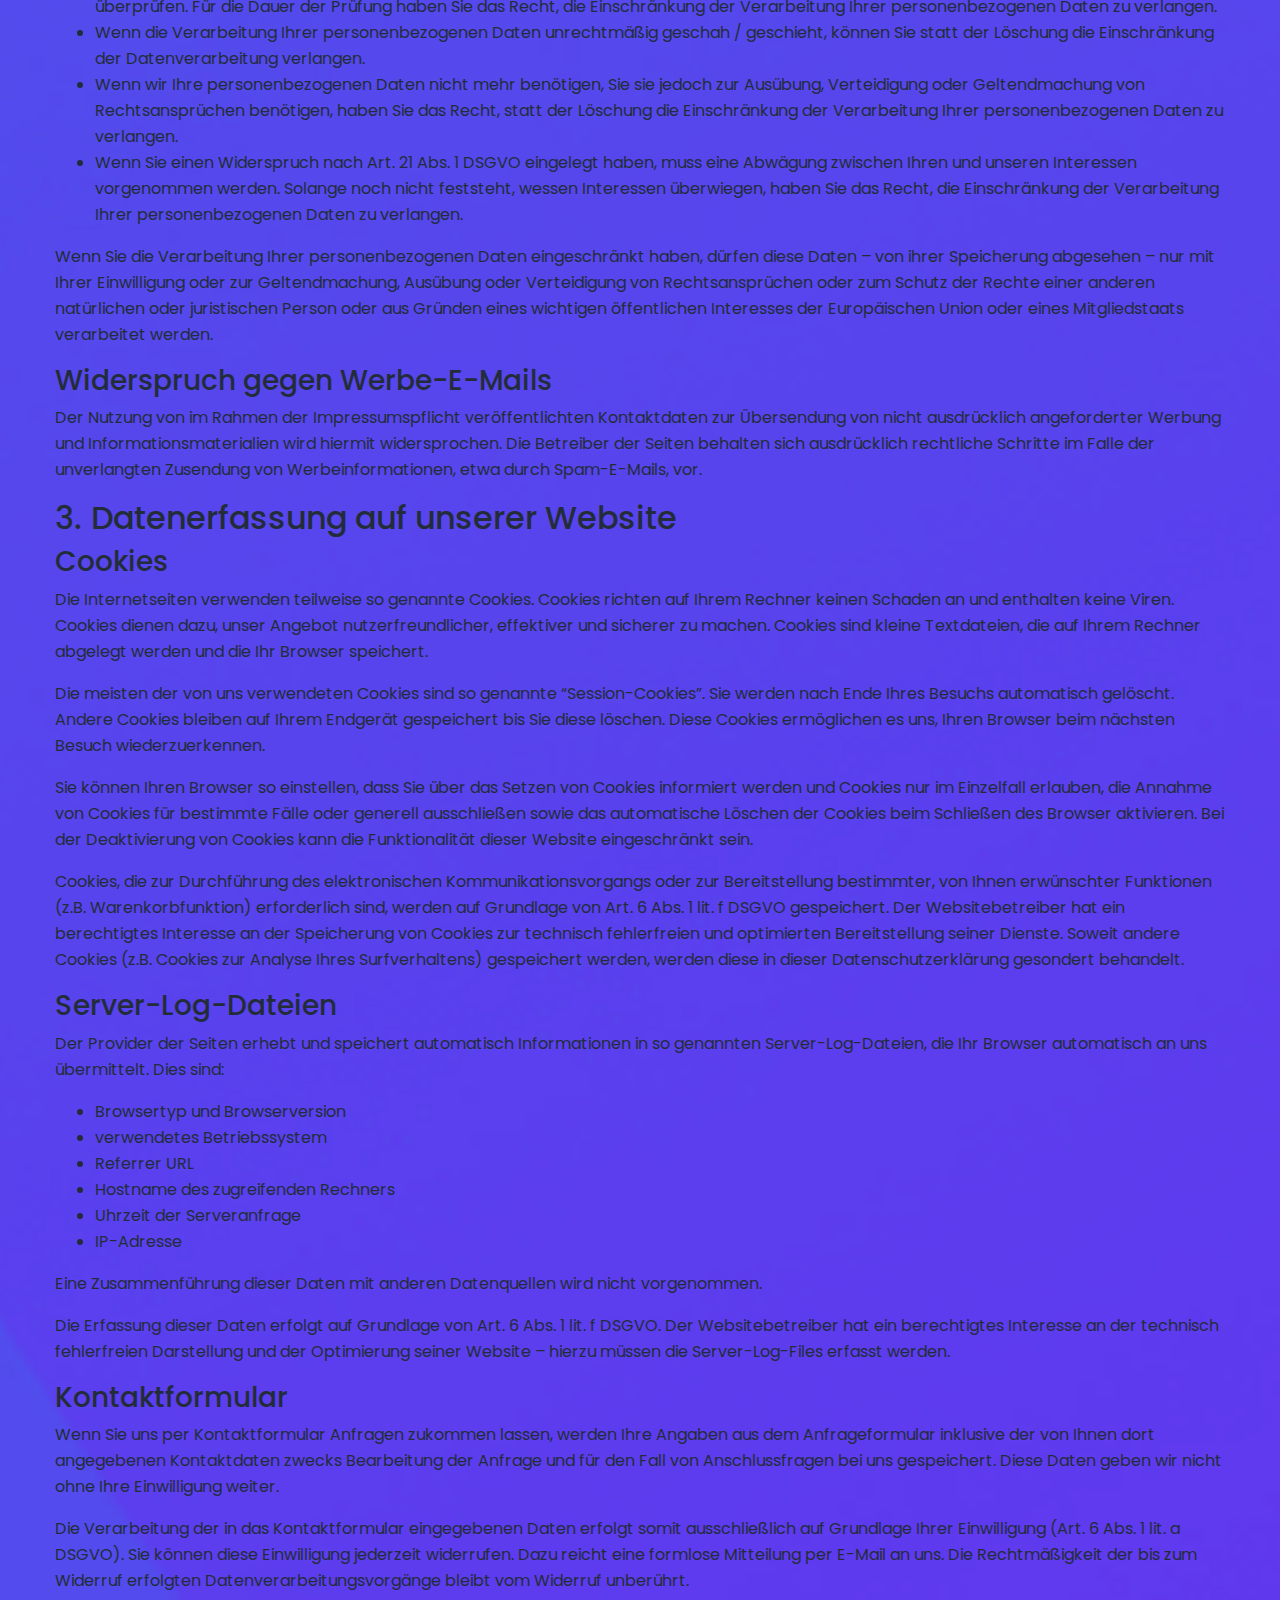
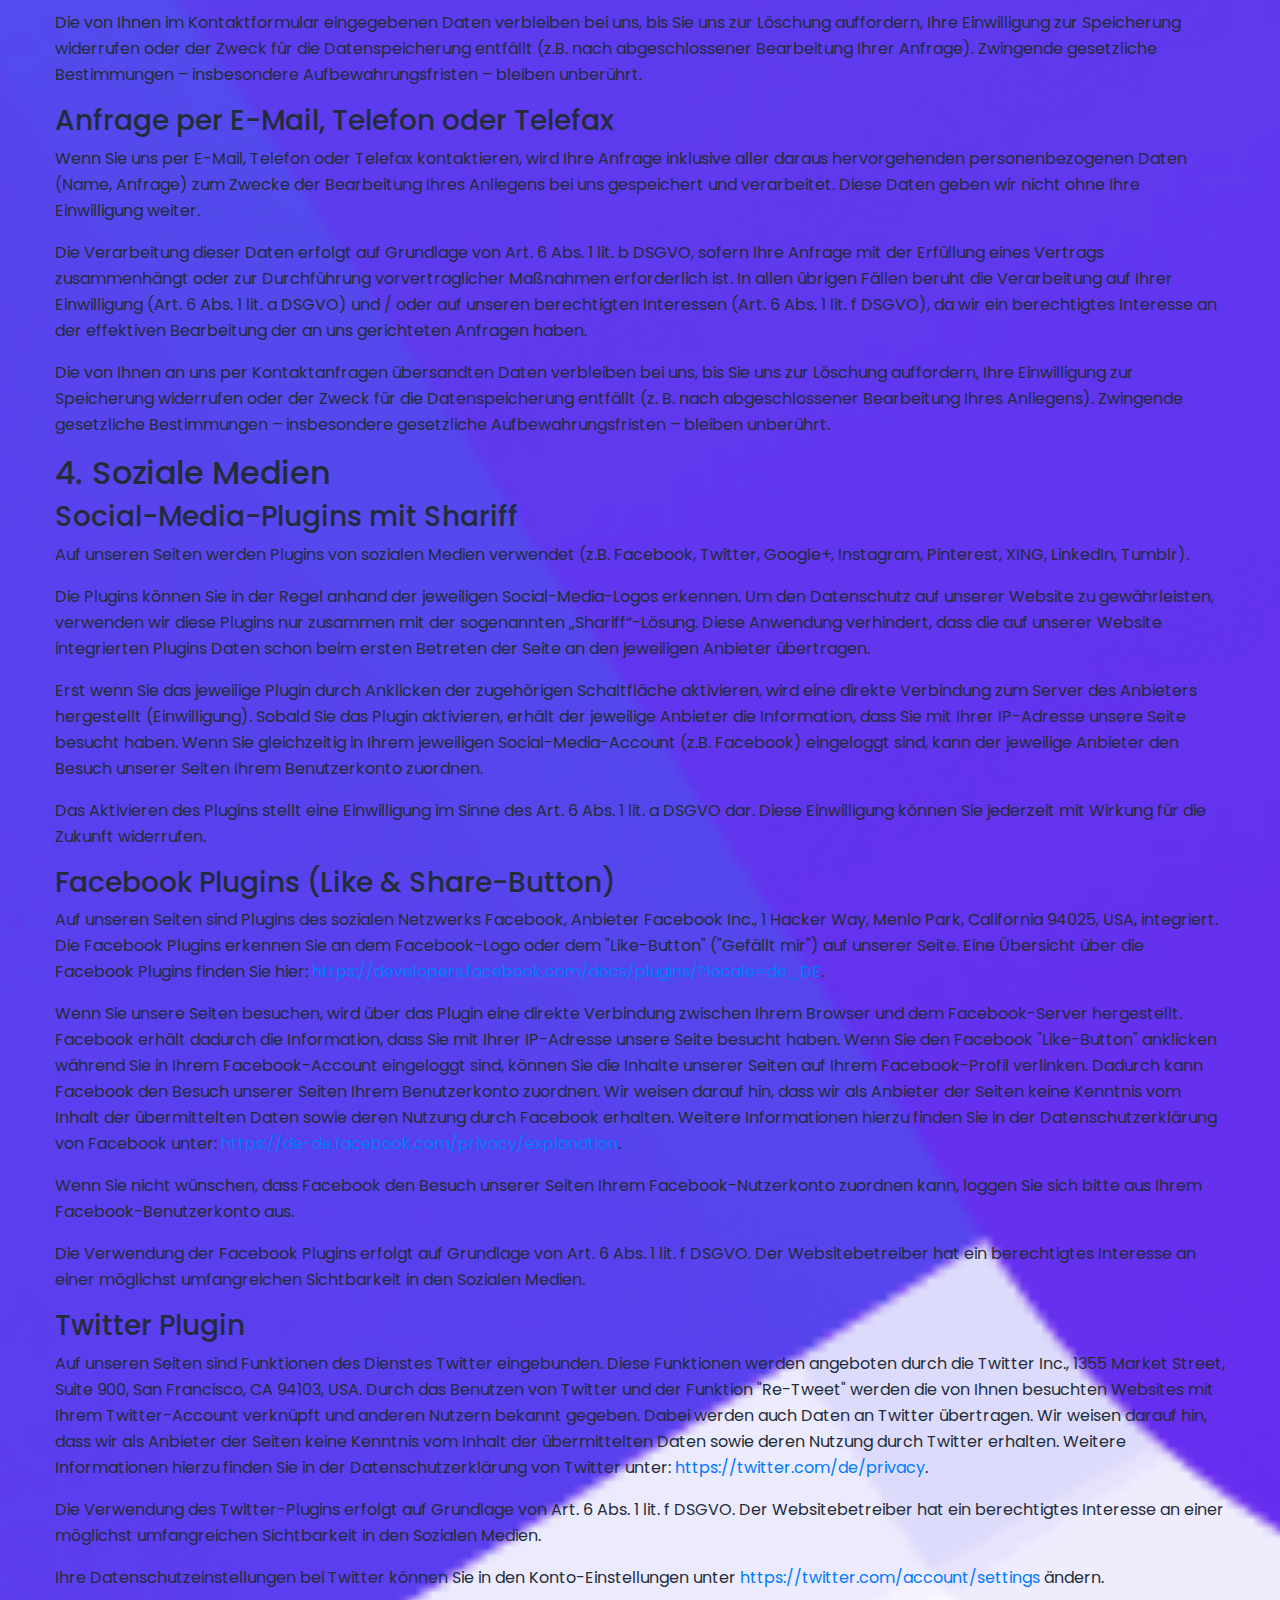
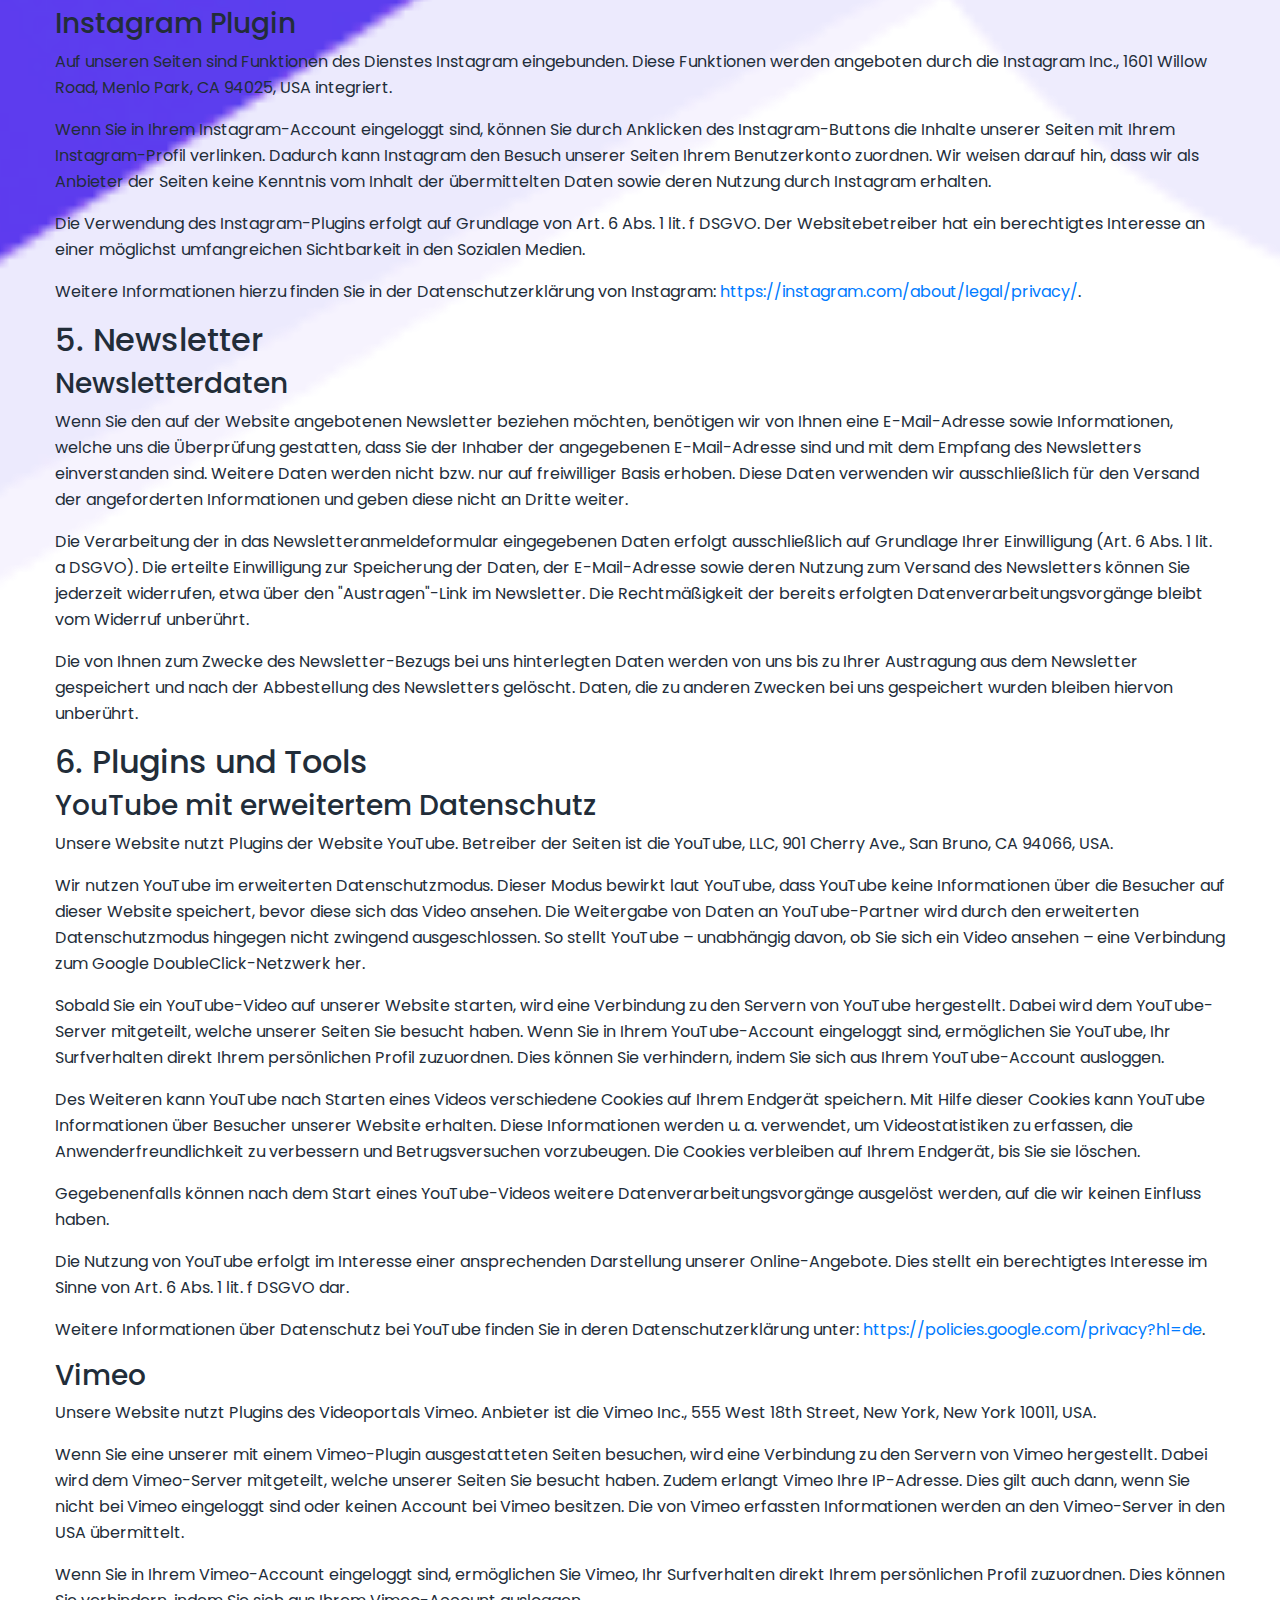
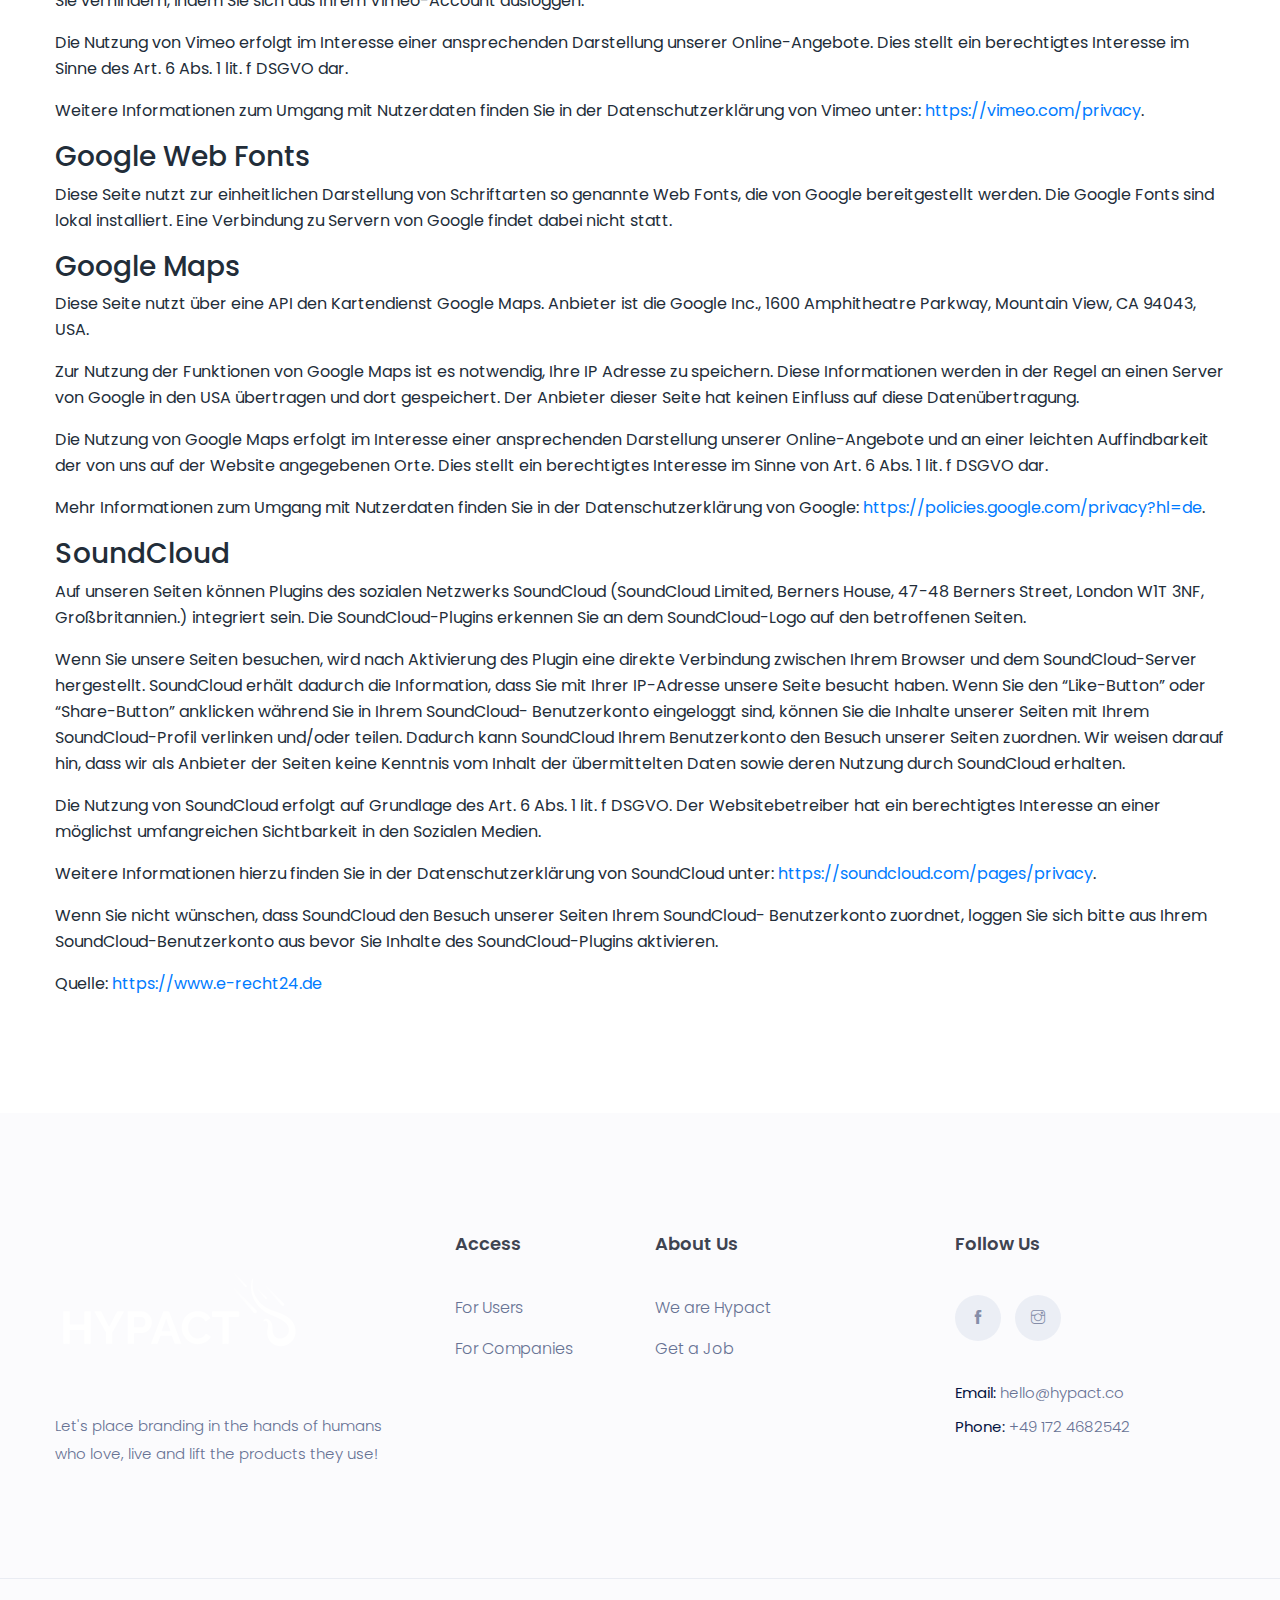
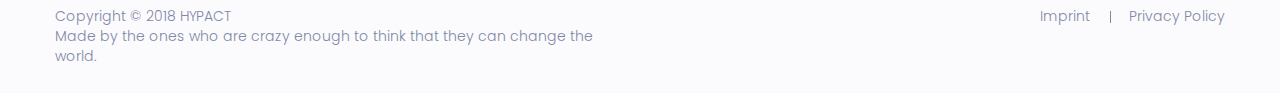
<file: privacy.html>
<!doctype html>
<html lang="en">

<head>
    <!-- Required meta tags -->
    <meta charset="utf-8">
    <meta name="viewport" content="width=device-width, initial-scale=1, shrink-to-fit=no">
    <link rel="shortcut icon" href="img/favicon.png" type="image/x-icon">
    <title>HYPACT | Privacy Policy</title>
    <!-- Bootstrap CSS -->
    <link rel="stylesheet" href="css/bootstrap.min.css">
    <link rel="stylesheet" href="vendors/bootstrap-selector/css/bootstrap-select.min.css">
    <!--icon font css-->
    <link rel="stylesheet" href="vendors/themify-icon/themify-icons.css">
    <link rel="stylesheet" href="vendors/font-awesome/css/all.css">
    <link rel="stylesheet" href="vendors/flaticon/flaticon.css">
    <link rel="stylesheet" href="vendors/animation/animate.css">
    <link rel="stylesheet" href="vendors/owl-carousel/assets/owl.carousel.min.css">
    <link rel="stylesheet" href="vendors/magnify-pop/magnific-popup.css">
    <link rel="stylesheet" href="vendors/nice-select/nice-select.css">
    <link rel="stylesheet" href="css/style.css">
    <link rel="stylesheet" href="css/responsive.css">
</head>

<body>
    <div id="preloader">
        <div id="ctn-preloader" class="ctn-preloader">
            <div class="animation-preloader">
                <div class="spinner"></div>
                <div class="txt-loading">
                    <span data-text-preloader="H" class="letters-loading">
                            H
                        </span>
                    <span data-text-preloader="Y" class="letters-loading">
                            Y
                        </span>
                    <span data-text-preloader="P" class="letters-loading">
                            P
                        </span>
                    <span data-text-preloader="A" class="letters-loading">
                            A
                        </span>
                    <span data-text-preloader="C" class="letters-loading">
                            C
                        </span>
                    <span data-text-preloader="T" class="letters-loading">
                            T
                        </span>
                </div>
                <p class="text-center">Loading</p>
            </div>
            <div class="loader">
                <div class="row">
                    <div class="col-3 loader-section section-left"><div class="bg"></div></div>
                    <div class="col-3 loader-section section-left"><div class="bg"></div></div>
                    <div class="col-3 loader-section section-right"><div class="bg"></div></div>
                    <div class="col-3 loader-section section-right"><div class="bg"></div></div>
                </div>
            </div>
        </div>
    </div>
    <header class="header_area">
        <nav class="navbar navbar-expand-lg menu_seven">
            <div class="container">
                <a class="navbar-brand sticky_logo" href="index.html"><img src="img/hypact_logo.png" srcset="img/hypact_logo.png 2x" alt="logo"><img src="img/hypact_logo.png" srcset="img/hypact_logo2.png 2x" alt=""></a>
                <button class="navbar-toggler collapsed" type="button" data-toggle="collapse" data-target="#navbarSupportedContent" aria-controls="navbarSupportedContent" aria-expanded="false" aria-label="Toggle navigation">
                    <span class="menu_toggle">
                        <span class="hamburger">
                            <span></span>
                            <span></span>
                            <span></span>
                        </span>
                        <span class="hamburger-cross">
                            <span></span>
                            <span></span>
                        </span>
                    </span>
                </button>

                <div class="collapse navbar-collapse" id="navbarSupportedContent">
                    <ul class="navbar-nav menu pl_120">
                        <li class="nav-item dropdown submenu mega_menu">
                            <a class="nav-link" href="index.html" role="button" aria-haspopup="true" aria-expanded="false">
                            For Users
                            </a>
                        </li>
                        <li class="nav-item dropdown submenu mega_menu">
                            <a class="nav-link" href="partner.html" role="button" aria-haspopup="true" aria-expanded="false">
                             For Companies
                            </a>
                            </li>
                    </ul>
                </div>
                <a class="btn_get btn_get_radious hidden-sm hidden-xs" target="_blank" href="http://eepurl.com/gblv5T">Login</a>
            </div>
        </nav>
    </header>
    <section class="app_banner_area">
        <div class="container t_color3">
          <h1>Datenschutzerkl&auml;rung</h1>
          <h2>1. Datenschutz auf einen Blick</h2>
          <h3>Allgemeine Hinweise</h3> <p>Die folgenden Hinweise geben einen einfachen &Uuml;berblick dar&uuml;ber, was mit Ihren personenbezogenen Daten passiert, wenn Sie unsere Website besuchen. Personenbezogene Daten sind alle Daten, mit denen Sie pers&ouml;nlich identifiziert werden k&ouml;nnen. Ausf&uuml;hrliche Informationen zum Thema Datenschutz entnehmen Sie unserer unter diesem Text aufgef&uuml;hrten Datenschutzerkl&auml;rung.</p>
          <h3>Datenerfassung auf unserer Website</h3> <p><strong>Wer ist verantwortlich f&uuml;r die Datenerfassung auf dieser Website?</strong></p> <p>Die Datenverarbeitung auf dieser Website erfolgt durch den Websitebetreiber. Dessen Kontaktdaten k&ouml;nnen Sie dem Impressum dieser Website entnehmen.</p> <p><strong>Wie erfassen wir Ihre Daten?</strong></p> <p>Ihre Daten werden zum einen dadurch erhoben, dass Sie uns diese mitteilen. Hierbei kann es sich z.B. um Daten handeln, die Sie in ein Kontaktformular eingeben.</p> <p>Andere Daten werden automatisch beim Besuch der Website durch unsere IT-Systeme erfasst. Das sind vor allem technische Daten (z.B. Internetbrowser, Betriebssystem oder Uhrzeit des Seitenaufrufs). Die Erfassung dieser Daten erfolgt automatisch, sobald Sie unsere Website betreten.</p> <p><strong>Wof&uuml;r nutzen wir Ihre Daten?</strong></p> <p>Ein Teil der Daten wird erhoben, um eine fehlerfreie Bereitstellung der Website zu gew&auml;hrleisten. Andere Daten k&ouml;nnen zur Analyse Ihres Nutzerverhaltens verwendet werden.</p> <p><strong>Welche Rechte haben Sie bez&uuml;glich Ihrer Daten?</strong></p> <p>Sie haben jederzeit das Recht unentgeltlich Auskunft &uuml;ber Herkunft, Empf&auml;nger und Zweck Ihrer gespeicherten personenbezogenen Daten zu erhalten. Sie haben au&szlig;erdem ein Recht, die Berichtigung, Sperrung oder L&ouml;schung dieser Daten zu verlangen. Hierzu sowie zu weiteren Fragen zum Thema Datenschutz k&ouml;nnen Sie sich jederzeit unter der im Impressum angegebenen Adresse an uns wenden. Des Weiteren steht Ihnen ein Beschwerderecht bei der zust&auml;ndigen Aufsichtsbeh&ouml;rde zu.</p> <p>Au&szlig;erdem haben Sie das Recht, unter bestimmten Umst&auml;nden die Einschr&auml;nkung der Verarbeitung Ihrer personenbezogenen Daten zu verlangen. Details hierzu entnehmen Sie der Datenschutzerkl&auml;rung unter &bdquo;Recht auf Einschr&auml;nkung der Verarbeitung&ldquo;.</p>
          <h3>Analyse-Tools und Tools von Drittanbietern</h3> <p>Beim Besuch unserer Website kann Ihr Surf-Verhalten statistisch ausgewertet werden. Das geschieht vor allem mit Cookies und mit sogenannten Analyseprogrammen. Die Analyse Ihres Surf-Verhaltens erfolgt in der Regel anonym; das Surf-Verhalten kann nicht zu Ihnen zur&uuml;ckverfolgt werden. Sie k&ouml;nnen dieser Analyse widersprechen oder sie durch die Nichtbenutzung bestimmter Tools verhindern. Detaillierte Informationen dazu finden Sie in der folgenden Datenschutzerkl&auml;rung.</p> <p>Sie k&ouml;nnen dieser Analyse widersprechen. &Uuml;ber die Widerspruchsm&ouml;glichkeiten werden wir Sie in dieser Datenschutzerkl&auml;rung informieren.</p>
          <h2>2. Allgemeine Hinweise und Pflichtinformationen</h2>
          <h3>Datenschutz</h3> <p>Die Betreiber dieser Seiten nehmen den Schutz Ihrer pers&ouml;nlichen Daten sehr ernst. Wir behandeln Ihre personenbezogenen Daten vertraulich und entsprechend der gesetzlichen Datenschutzvorschriften sowie dieser Datenschutzerkl&auml;rung.</p> <p>Wenn Sie diese Website benutzen, werden verschiedene personenbezogene Daten erhoben. Personenbezogene Daten sind Daten, mit denen Sie pers&ouml;nlich identifiziert werden k&ouml;nnen. Die vorliegende Datenschutzerkl&auml;rung erl&auml;utert, welche Daten wir erheben und wof&uuml;r wir sie nutzen. Sie erl&auml;utert auch, wie und zu welchem Zweck das geschieht.</p> <p>Wir weisen darauf hin, dass die Daten&uuml;bertragung im Internet (z.B. bei der Kommunikation per E-Mail) Sicherheitsl&uuml;cken aufweisen kann. Ein l&uuml;ckenloser Schutz der Daten vor dem Zugriff durch Dritte ist nicht m&ouml;glich.</p>
          <h3>Hinweis zur verantwortlichen Stelle</h3> <p>Die verantwortliche Stelle f&uuml;r die Datenverarbeitung auf dieser Website ist:</p> <p>Janik Nolden und Julian Dienst<br />
          Karlstra&szlig;e 17<br />
          40210 D&uuml;sseldorf</p>

          <p>Telefon: 01724682542<br />
          E-Mail: hello@hypact.co</p>
           <p>Verantwortliche Stelle ist die nat&uuml;rliche oder juristische Person, die allein oder gemeinsam mit anderen &uuml;ber die Zwecke und Mittel der Verarbeitung von personenbezogenen Daten (z.B. Namen, E-Mail-Adressen o. &Auml;.) entscheidet.</p>
          <h3>Widerruf Ihrer Einwilligung zur Datenverarbeitung</h3> <p>Viele Datenverarbeitungsvorg&auml;nge sind nur mit Ihrer ausdr&uuml;cklichen Einwilligung m&ouml;glich. Sie k&ouml;nnen eine bereits erteilte Einwilligung jederzeit widerrufen. Dazu reicht eine formlose Mitteilung per E-Mail an uns. Die Rechtm&auml;&szlig;igkeit der bis zum Widerruf erfolgten Datenverarbeitung bleibt vom Widerruf unber&uuml;hrt.</p>
          <h3>Widerspruchsrecht gegen die Datenerhebung in besonderen F&auml;llen sowie gegen Direktwerbung (Art. 21 DSGVO)</h3> <p><strong>Wenn die Datenverarbeitung auf Grundlage von Art. 6 Abs. 1 lit. e oder f DSGVO erfolgt, haben Sie jederzeit das Recht, aus Gr&uuml;nden, die sich aus Ihrer besonderen Situation ergeben, gegen die Verarbeitung Ihrer personenbezogenen Daten Widerspruch einzulegen; dies gilt auch f&uuml;r ein auf diese Bestimmungen gest&uuml;tztes Profiling. Die jeweilige Rechtsgrundlage, auf denen eine Verarbeitung beruht, entnehmen Sie dieser Datenschutzerkl&auml;rung. Wenn Sie Widerspruch einlegen, werden wir Ihre betroffenen personenbezogenen Daten nicht mehr verarbeiten, es sei denn, wir k&ouml;nnen zwingende schutzw&uuml;rdige Gr&uuml;nde f&uuml;r die Verarbeitung nachweisen, die Ihre Interessen, Rechte und Freiheiten &uuml;berwiegen oder die Verarbeitung dient der Geltendmachung, Aus&uuml;bung oder Verteidigung von Rechtsanspr&uuml;chen (Widerspruch nach Art. 21 Abs. 1 DSGVO).</strong></p> <p><strong>Werden Ihre personenbezogenen Daten verarbeitet, um Direktwerbung zu betreiben, so haben Sie das Recht, jederzeit Widerspruch gegen die Verarbeitung Sie betreffender personenbezogener Daten zum Zwecke derartiger Werbung einzulegen; dies gilt auch f&uuml;r das Profiling, soweit es mit solcher Direktwerbung in Verbindung steht. Wenn Sie widersprechen, werden Ihre personenbezogenen Daten anschlie&szlig;end nicht mehr zum Zwecke der Direktwerbung verwendet (Widerspruch nach Art. 21 Abs. 2 DSGVO).</strong></p>
          <h3>Beschwerderecht bei der zust&auml;ndigen Aufsichtsbeh&ouml;rde</h3> <p>Im Falle von Verstößen gegen die DSGVO steht den Betroffenen ein Beschwerderecht bei einer Aufsichtsbehörde, insbesondere in dem Mitgliedstaat ihres gewöhnlichen Aufenthalts, ihres Arbeitsplatzes oder des Orts des mutmaßlichen Verstoßes zu. Das Beschwerderecht besteht unbeschadet anderweitiger verwaltungsrechtlicher oder gerichtlicher Rechtsbehelfe.</p>
          <h3>Recht auf Daten&uuml;bertragbarkeit</h3> <p>Sie haben das Recht, Daten, die wir auf Grundlage Ihrer Einwilligung oder in Erf&uuml;llung eines Vertrags automatisiert verarbeiten, an sich oder an einen Dritten in einem g&auml;ngigen, maschinenlesbaren Format aush&auml;ndigen zu lassen. Sofern Sie die direkte &Uuml;bertragung der Daten an einen anderen Verantwortlichen verlangen, erfolgt dies nur, soweit es technisch machbar ist.</p>
          <h3>SSL- bzw. TLS-Verschl&uuml;sselung</h3> <p>Diese Seite nutzt aus Sicherheitsgr&uuml;nden und zum Schutz der &Uuml;bertragung vertraulicher Inhalte, wie zum Beispiel Bestellungen oder Anfragen, die Sie an uns als Seitenbetreiber senden, eine SSL-bzw. TLS-Verschl&uuml;sselung. Eine verschl&uuml;sselte Verbindung erkennen Sie daran, dass die Adresszeile des Browsers von &ldquo;http://&rdquo; auf &ldquo;https://&rdquo; wechselt und an dem Schloss-Symbol in Ihrer Browserzeile.</p> <p>Wenn die SSL- bzw. TLS-Verschl&uuml;sselung aktiviert ist, k&ouml;nnen die Daten, die Sie an uns &uuml;bermitteln, nicht von Dritten mitgelesen werden.</p>
          <h3>Auskunft, Sperrung, L&ouml;schung und Berichtigung</h3> <p>Sie haben im Rahmen der geltenden gesetzlichen Bestimmungen jederzeit das Recht auf unentgeltliche Auskunft &uuml;ber Ihre gespeicherten personenbezogenen Daten, deren Herkunft und Empf&auml;nger und den Zweck der Datenverarbeitung und ggf. ein Recht auf Berichtigung, Sperrung oder L&ouml;schung dieser Daten. Hierzu sowie zu weiteren Fragen zum Thema personenbezogene Daten k&ouml;nnen Sie sich jederzeit unter der im Impressum angegebenen Adresse an uns wenden.</p>
          <h3>Recht auf Einschr&auml;nkung der Verarbeitung</h3> <p>Sie haben das Recht, die Einschr&auml;nkung der Verarbeitung Ihrer personenbezogenen Daten zu verlangen. Hierzu k&ouml;nnen Sie sich jederzeit unter der im Impressum angegebenen Adresse an uns wenden. Das Recht auf Einschr&auml;nkung der Verarbeitung besteht in folgenden F&auml;llen:</p> <ul> <li>Wenn Sie die Richtigkeit Ihrer bei uns gespeicherten personenbezogenen Daten bestreiten, ben&ouml;tigen wir in der Regel Zeit, um dies zu &uuml;berpr&uuml;fen. F&uuml;r die Dauer der Pr&uuml;fung haben Sie das Recht, die Einschr&auml;nkung der Verarbeitung Ihrer personenbezogenen Daten zu verlangen.</li> <li>Wenn die Verarbeitung Ihrer personenbezogenen Daten unrechtm&auml;&szlig;ig geschah / geschieht, k&ouml;nnen Sie statt der L&ouml;schung die Einschr&auml;nkung der Datenverarbeitung verlangen.</li> <li>Wenn wir Ihre personenbezogenen Daten nicht mehr ben&ouml;tigen, Sie sie jedoch zur Aus&uuml;bung, Verteidigung oder Geltendmachung von Rechtsanspr&uuml;chen ben&ouml;tigen, haben Sie das Recht, statt der L&ouml;schung die Einschr&auml;nkung der Verarbeitung Ihrer personenbezogenen Daten zu verlangen.</li> <li>Wenn Sie einen Widerspruch nach Art. 21 Abs. 1 DSGVO eingelegt haben, muss eine Abw&auml;gung zwischen Ihren und unseren Interessen vorgenommen werden. Solange noch nicht feststeht, wessen Interessen &uuml;berwiegen, haben Sie das Recht, die Einschr&auml;nkung der Verarbeitung Ihrer personenbezogenen Daten zu verlangen.</li> </ul> <p>Wenn Sie die Verarbeitung Ihrer personenbezogenen Daten eingeschr&auml;nkt haben, d&uuml;rfen diese Daten &ndash; von ihrer Speicherung abgesehen &ndash; nur mit Ihrer Einwilligung oder zur Geltendmachung, Aus&uuml;bung oder Verteidigung von Rechtsanspr&uuml;chen oder zum Schutz der Rechte einer anderen nat&uuml;rlichen oder juristischen Person oder aus Gr&uuml;nden eines wichtigen &ouml;ffentlichen Interesses der Europ&auml;ischen Union oder eines Mitgliedstaats verarbeitet werden.</p>
          <h3>Widerspruch gegen Werbe-E-Mails</h3> <p>Der Nutzung von im Rahmen der Impressumspflicht ver&ouml;ffentlichten Kontaktdaten zur &Uuml;bersendung von nicht ausdr&uuml;cklich angeforderter Werbung und Informationsmaterialien wird hiermit widersprochen. Die Betreiber der Seiten behalten sich ausdr&uuml;cklich rechtliche Schritte im Falle der unverlangten Zusendung von Werbeinformationen, etwa durch Spam-E-Mails, vor.</p>
          <h2>3. Datenerfassung auf unserer Website</h2>
          <h3>Cookies</h3> <p>Die Internetseiten verwenden teilweise so genannte Cookies. Cookies richten auf Ihrem Rechner keinen Schaden an und enthalten keine Viren. Cookies dienen dazu, unser Angebot nutzerfreundlicher, effektiver und sicherer zu machen. Cookies sind kleine Textdateien, die auf Ihrem Rechner abgelegt werden und die Ihr Browser speichert.</p> <p>Die meisten der von uns verwendeten Cookies sind so genannte &ldquo;Session-Cookies&rdquo;. Sie werden nach Ende Ihres Besuchs automatisch gel&ouml;scht. Andere Cookies bleiben auf Ihrem Endger&auml;t gespeichert bis Sie diese l&ouml;schen. Diese Cookies erm&ouml;glichen es uns, Ihren Browser beim n&auml;chsten Besuch wiederzuerkennen.</p> <p>Sie k&ouml;nnen Ihren Browser so einstellen, dass Sie &uuml;ber das Setzen von Cookies informiert werden und Cookies nur im Einzelfall erlauben, die Annahme von Cookies f&uuml;r bestimmte F&auml;lle oder generell ausschlie&szlig;en sowie das automatische L&ouml;schen der Cookies beim Schlie&szlig;en des Browser aktivieren. Bei der Deaktivierung von Cookies kann die Funktionalit&auml;t dieser Website eingeschr&auml;nkt sein.</p> <p>Cookies, die zur Durchf&uuml;hrung des elektronischen Kommunikationsvorgangs oder zur Bereitstellung bestimmter, von Ihnen erw&uuml;nschter Funktionen (z.B. Warenkorbfunktion) erforderlich sind, werden auf Grundlage von Art. 6 Abs. 1 lit. f DSGVO gespeichert. Der Websitebetreiber hat ein berechtigtes Interesse an der Speicherung von Cookies zur technisch fehlerfreien und optimierten Bereitstellung seiner Dienste. Soweit andere Cookies (z.B. Cookies zur Analyse Ihres Surfverhaltens) gespeichert werden, werden diese in dieser Datenschutzerkl&auml;rung gesondert behandelt.</p>
          <h3>Server-Log-Dateien</h3> <p>Der Provider der Seiten erhebt und speichert automatisch Informationen in so genannten Server-Log-Dateien, die Ihr Browser automatisch an uns &uuml;bermittelt. Dies sind:</p> <ul> <li>Browsertyp und Browserversion</li> <li>verwendetes Betriebssystem</li> <li>Referrer URL</li> <li>Hostname des zugreifenden Rechners</li> <li>Uhrzeit der Serveranfrage</li> <li>IP-Adresse</li> </ul> <p>Eine Zusammenf&uuml;hrung dieser Daten mit anderen Datenquellen wird nicht vorgenommen.</p> <p>Die Erfassung dieser Daten erfolgt auf Grundlage von Art. 6 Abs. 1 lit. f DSGVO. Der Websitebetreiber hat ein berechtigtes Interesse an der technisch fehlerfreien Darstellung und der Optimierung seiner Website &ndash; hierzu m&uuml;ssen die Server-Log-Files erfasst werden.</p>
          <h3>Kontaktformular</h3> <p>Wenn Sie uns per Kontaktformular Anfragen zukommen lassen, werden Ihre Angaben aus dem Anfrageformular inklusive der von Ihnen dort angegebenen Kontaktdaten zwecks Bearbeitung der Anfrage und f&uuml;r den Fall von Anschlussfragen bei uns gespeichert. Diese Daten geben wir nicht ohne Ihre Einwilligung weiter.</p> <p>Die Verarbeitung der in das Kontaktformular eingegebenen Daten erfolgt somit ausschlie&szlig;lich auf Grundlage Ihrer Einwilligung (Art. 6 Abs. 1 lit. a DSGVO). Sie k&ouml;nnen diese Einwilligung jederzeit widerrufen. Dazu reicht eine formlose Mitteilung per E-Mail an uns. Die Rechtm&auml;&szlig;igkeit der bis zum Widerruf erfolgten Datenverarbeitungsvorg&auml;nge bleibt vom Widerruf unber&uuml;hrt.</p> <p>Die von Ihnen im Kontaktformular eingegebenen Daten verbleiben bei uns, bis Sie uns zur L&ouml;schung auffordern, Ihre Einwilligung zur Speicherung widerrufen oder der Zweck f&uuml;r die Datenspeicherung entf&auml;llt (z.B. nach abgeschlossener Bearbeitung Ihrer Anfrage). Zwingende gesetzliche Bestimmungen &ndash; insbesondere Aufbewahrungsfristen &ndash; bleiben unber&uuml;hrt.</p>
          <h3>Anfrage per E-Mail, Telefon oder Telefax</h3> <p>Wenn Sie uns per E-Mail, Telefon oder Telefax kontaktieren, wird Ihre Anfrage inklusive aller daraus hervorgehenden personenbezogenen Daten (Name, Anfrage) zum Zwecke der Bearbeitung Ihres Anliegens bei uns gespeichert und verarbeitet. Diese Daten geben wir nicht ohne Ihre Einwilligung weiter.</p> <p>Die Verarbeitung dieser Daten erfolgt auf Grundlage von Art. 6 Abs. 1 lit. b DSGVO, sofern Ihre Anfrage mit der Erf&uuml;llung eines Vertrags zusammenh&auml;ngt oder zur Durchf&uuml;hrung vorvertraglicher Ma&szlig;nahmen erforderlich ist. In allen &uuml;brigen F&auml;llen beruht die Verarbeitung auf Ihrer Einwilligung (Art. 6 Abs. 1 lit. a DSGVO) und / oder auf unseren berechtigten Interessen (Art. 6 Abs. 1 lit. f DSGVO), da wir ein berechtigtes Interesse an der effektiven Bearbeitung der an uns gerichteten Anfragen haben.</p> <p>Die von Ihnen an uns per Kontaktanfragen &uuml;bersandten Daten verbleiben bei uns, bis Sie uns zur L&ouml;schung auffordern, Ihre Einwilligung zur Speicherung widerrufen oder der Zweck f&uuml;r die Datenspeicherung entf&auml;llt (z. B. nach abgeschlossener Bearbeitung Ihres Anliegens). Zwingende gesetzliche Bestimmungen &ndash; insbesondere gesetzliche Aufbewahrungsfristen &ndash; bleiben unber&uuml;hrt.</p>
          <h2>4. Soziale Medien</h2>
          <h3>Social-Media-Plugins mit Shariff</h3> <p>Auf unseren Seiten werden Plugins von sozialen Medien verwendet (z.B. Facebook, Twitter, Google+, Instagram, Pinterest, XING, LinkedIn, Tumblr).</p> <p>Die Plugins k&ouml;nnen Sie in der Regel anhand der jeweiligen Social-Media-Logos erkennen. Um den Datenschutz auf unserer Website zu gew&auml;hrleisten, verwenden wir diese Plugins nur zusammen mit der sogenannten &bdquo;Shariff&ldquo;-L&ouml;sung. Diese Anwendung verhindert, dass die auf unserer Website integrierten Plugins Daten schon beim ersten Betreten der Seite an den jeweiligen Anbieter &uuml;bertragen.</p> <p>Erst wenn Sie das jeweilige Plugin durch Anklicken der zugeh&ouml;rigen Schaltfl&auml;che aktivieren, wird eine direkte Verbindung zum Server des Anbieters hergestellt (Einwilligung). Sobald Sie das Plugin aktivieren, erh&auml;lt der jeweilige Anbieter die Information, dass Sie mit Ihrer IP-Adresse unsere Seite besucht haben. Wenn Sie gleichzeitig in Ihrem jeweiligen Social-Media-Account (z.B. Facebook) eingeloggt sind, kann der jeweilige Anbieter den Besuch unserer Seiten Ihrem Benutzerkonto zuordnen.</p> <p>Das Aktivieren des Plugins stellt eine Einwilligung im Sinne des Art. 6 Abs. 1 lit. a DSGVO dar. Diese Einwilligung k&ouml;nnen Sie jederzeit mit Wirkung f&uuml;r die Zukunft widerrufen.</p>
          <h3>Facebook Plugins (Like &amp; Share-Button)</h3> <p>Auf unseren Seiten sind Plugins des sozialen Netzwerks Facebook, Anbieter Facebook Inc., 1 Hacker Way, Menlo Park, California 94025, USA, integriert. Die Facebook Plugins erkennen Sie an dem Facebook-Logo oder dem &quot;Like-Button&quot; (&quot;Gef&auml;llt mir&quot;) auf unserer Seite. Eine &Uuml;bersicht &uuml;ber die Facebook Plugins finden Sie hier: <a href="https://developers.facebook.com/docs/plugins/?locale=de_DE" target="_blank" rel="noopener">https://developers.facebook.com/docs/plugins/?locale=de_DE</a>.</p> <p>Wenn Sie unsere Seiten besuchen, wird &uuml;ber das Plugin eine direkte Verbindung zwischen Ihrem Browser und dem Facebook-Server hergestellt. Facebook erh&auml;lt dadurch die Information, dass Sie mit Ihrer IP-Adresse unsere Seite besucht haben. Wenn Sie den Facebook &quot;Like-Button&quot; anklicken w&auml;hrend Sie in Ihrem Facebook-Account eingeloggt sind, k&ouml;nnen Sie die Inhalte unserer Seiten auf Ihrem Facebook-Profil verlinken. Dadurch kann Facebook den Besuch unserer Seiten Ihrem Benutzerkonto zuordnen. Wir weisen darauf hin, dass wir als Anbieter der Seiten keine Kenntnis vom Inhalt der &uuml;bermittelten Daten sowie deren Nutzung durch Facebook erhalten. Weitere Informationen hierzu finden Sie in der Datenschutzerkl&auml;rung von Facebook unter: <a href="https://de-de.facebook.com/privacy/explanation" target="_blank" rel="noopener">https://de-de.facebook.com/privacy/explanation</a>.</p> <p>Wenn Sie nicht w&uuml;nschen, dass Facebook den Besuch unserer Seiten Ihrem Facebook-Nutzerkonto zuordnen kann, loggen Sie sich bitte aus Ihrem Facebook-Benutzerkonto aus.</p> <p>Die Verwendung der Facebook Plugins erfolgt auf Grundlage von Art. 6 Abs. 1 lit. f DSGVO. Der Websitebetreiber hat ein berechtigtes Interesse an einer m&ouml;glichst umfangreichen Sichtbarkeit in den Sozialen Medien.</p>
          <h3>Twitter Plugin</h3> <p>Auf unseren Seiten sind Funktionen des Dienstes Twitter eingebunden. Diese Funktionen werden angeboten durch die Twitter Inc., 1355 Market Street, Suite 900, San Francisco, CA 94103, USA. Durch das Benutzen von Twitter und der Funktion &quot;Re-Tweet&quot; werden die von Ihnen besuchten Websites mit Ihrem Twitter-Account verkn&uuml;pft und anderen Nutzern bekannt gegeben. Dabei werden auch Daten an Twitter &uuml;bertragen. Wir weisen darauf hin, dass wir als Anbieter der Seiten keine Kenntnis vom Inhalt der &uuml;bermittelten Daten sowie deren Nutzung durch Twitter erhalten. Weitere Informationen hierzu finden Sie in der Datenschutzerkl&auml;rung von Twitter unter: <a href="https://twitter.com/de/privacy" target="_blank" rel="noopener">https://twitter.com/de/privacy</a>.</p> <p>Die Verwendung des Twitter-Plugins erfolgt auf Grundlage von Art. 6 Abs. 1 lit. f DSGVO. Der Websitebetreiber hat ein berechtigtes Interesse an einer m&ouml;glichst umfangreichen Sichtbarkeit in den Sozialen Medien.</p> <p>Ihre Datenschutzeinstellungen bei Twitter k&ouml;nnen Sie in den Konto-Einstellungen unter <a href="https://twitter.com/account/settings" target="_blank" rel="noopener">https://twitter.com/account/settings</a> &auml;ndern.</p>
          <h3>Instagram Plugin</h3> <p>Auf unseren Seiten sind Funktionen des Dienstes Instagram eingebunden. Diese Funktionen werden angeboten durch die Instagram Inc., 1601 Willow Road, Menlo Park, CA 94025, USA integriert.</p> <p>Wenn Sie in Ihrem Instagram-Account eingeloggt sind, k&ouml;nnen Sie durch Anklicken des Instagram-Buttons die Inhalte unserer Seiten mit Ihrem Instagram-Profil verlinken. Dadurch kann Instagram den Besuch unserer Seiten Ihrem Benutzerkonto zuordnen. Wir weisen darauf hin, dass wir als Anbieter der Seiten keine Kenntnis vom Inhalt der &uuml;bermittelten Daten sowie deren Nutzung durch Instagram erhalten.</p> <p>Die Verwendung des Instagram-Plugins erfolgt auf Grundlage von Art. 6 Abs. 1 lit. f DSGVO. Der Websitebetreiber hat ein berechtigtes Interesse an einer m&ouml;glichst umfangreichen Sichtbarkeit in den Sozialen Medien.</p> <p>Weitere Informationen hierzu finden Sie in der Datenschutzerkl&auml;rung von Instagram: <a href="https://instagram.com/about/legal/privacy/" target="_blank" rel="noopener">https://instagram.com/about/legal/privacy/</a>.</p>
          <h2>5. Newsletter</h2>
          <h3>Newsletterdaten</h3> <p>Wenn Sie den auf der Website angebotenen Newsletter beziehen m&ouml;chten, ben&ouml;tigen wir von Ihnen eine E-Mail-Adresse sowie Informationen, welche uns die &Uuml;berpr&uuml;fung gestatten, dass Sie der Inhaber der angegebenen E-Mail-Adresse sind und mit dem Empfang des Newsletters einverstanden sind. Weitere Daten werden nicht bzw. nur auf freiwilliger Basis erhoben. Diese Daten verwenden wir ausschlie&szlig;lich f&uuml;r den Versand der angeforderten Informationen und geben diese nicht an Dritte weiter.</p> <p>Die Verarbeitung der in das Newsletteranmeldeformular eingegebenen Daten erfolgt ausschlie&szlig;lich auf Grundlage Ihrer Einwilligung (Art. 6 Abs. 1 lit. a DSGVO). Die erteilte Einwilligung zur Speicherung der Daten, der E-Mail-Adresse sowie deren Nutzung zum Versand des Newsletters k&ouml;nnen Sie jederzeit widerrufen, etwa &uuml;ber den &quot;Austragen&quot;-Link im Newsletter. Die Rechtm&auml;&szlig;igkeit der bereits erfolgten Datenverarbeitungsvorg&auml;nge bleibt vom Widerruf unber&uuml;hrt.</p> <p>Die von Ihnen zum Zwecke des Newsletter-Bezugs bei uns hinterlegten Daten werden von uns bis zu Ihrer Austragung aus dem Newsletter gespeichert und nach der Abbestellung des Newsletters gel&ouml;scht. Daten, die zu anderen Zwecken bei uns gespeichert wurden bleiben hiervon unber&uuml;hrt.</p>
          <h2>6. Plugins und Tools</h2>
          <h3>YouTube mit erweitertem Datenschutz</h3> <p>Unsere Website nutzt Plugins der Website YouTube. Betreiber der Seiten ist die YouTube, LLC, 901 Cherry Ave., San Bruno, CA 94066, USA.</p> <p>Wir nutzen YouTube im erweiterten Datenschutzmodus. Dieser Modus bewirkt laut YouTube, dass YouTube keine Informationen &uuml;ber die Besucher auf dieser Website speichert, bevor diese sich das Video ansehen. Die Weitergabe von Daten an YouTube-Partner wird durch den erweiterten Datenschutzmodus hingegen nicht zwingend ausgeschlossen. So stellt YouTube &ndash; unabh&auml;ngig davon, ob Sie sich ein Video ansehen &ndash; eine Verbindung zum Google DoubleClick-Netzwerk her.</p> <p>Sobald Sie ein YouTube-Video auf unserer Website starten, wird eine Verbindung zu den Servern von YouTube hergestellt. Dabei wird dem YouTube-Server mitgeteilt, welche unserer Seiten Sie besucht haben. Wenn Sie in Ihrem YouTube-Account eingeloggt sind, erm&ouml;glichen Sie YouTube, Ihr Surfverhalten direkt Ihrem pers&ouml;nlichen Profil zuzuordnen. Dies k&ouml;nnen Sie verhindern, indem Sie sich aus Ihrem YouTube-Account ausloggen.</p> <p>Des Weiteren kann YouTube nach Starten eines Videos verschiedene Cookies auf Ihrem Endger&auml;t speichern. Mit Hilfe dieser Cookies kann YouTube Informationen &uuml;ber Besucher unserer Website erhalten. Diese Informationen werden u. a. verwendet, um Videostatistiken zu erfassen, die Anwenderfreundlichkeit zu verbessern und Betrugsversuchen vorzubeugen. Die Cookies verbleiben auf Ihrem Endger&auml;t, bis Sie sie l&ouml;schen.</p> <p>Gegebenenfalls k&ouml;nnen nach dem Start eines YouTube-Videos weitere Datenverarbeitungsvorg&auml;nge ausgel&ouml;st werden, auf die wir keinen Einfluss haben.</p> <p>Die Nutzung von YouTube erfolgt im Interesse einer ansprechenden Darstellung unserer Online-Angebote. Dies stellt ein berechtigtes Interesse im Sinne von Art. 6 Abs. 1 lit. f DSGVO dar.</p> <p>Weitere Informationen &uuml;ber Datenschutz bei YouTube finden Sie in deren Datenschutzerkl&auml;rung unter: <a href="https://policies.google.com/privacy?hl=de" target="_blank" rel="noopener">https://policies.google.com/privacy?hl=de</a>.</p>
          <h3>Vimeo</h3> <p>Unsere Website nutzt Plugins des Videoportals Vimeo. Anbieter ist die Vimeo Inc., 555 West 18th Street, New York, New York 10011, USA.</p> <p>Wenn Sie eine unserer mit einem Vimeo-Plugin ausgestatteten Seiten besuchen, wird eine Verbindung zu den Servern von Vimeo hergestellt. Dabei wird dem Vimeo-Server mitgeteilt, welche unserer Seiten Sie besucht haben. Zudem erlangt Vimeo Ihre IP-Adresse. Dies gilt auch dann, wenn Sie nicht bei Vimeo eingeloggt sind oder keinen Account bei Vimeo besitzen. Die von Vimeo erfassten Informationen werden an den Vimeo-Server in den USA &uuml;bermittelt.</p> <p>Wenn Sie in Ihrem Vimeo-Account eingeloggt sind, erm&ouml;glichen Sie Vimeo, Ihr Surfverhalten direkt Ihrem pers&ouml;nlichen Profil zuzuordnen. Dies k&ouml;nnen Sie verhindern, indem Sie sich aus Ihrem Vimeo-Account ausloggen.</p> <p>Die Nutzung von Vimeo erfolgt im Interesse einer ansprechenden Darstellung unserer Online-Angebote. Dies stellt ein berechtigtes Interesse im Sinne des Art. 6 Abs. 1 lit. f DSGVO dar.</p> <p>Weitere Informationen zum Umgang mit Nutzerdaten finden Sie in der Datenschutzerkl&auml;rung von Vimeo unter: <a href="https://vimeo.com/privacy" target="_blank" rel="noopener">https://vimeo.com/privacy</a>.</p>
          <h3>Google Web Fonts</h3> <p>Diese Seite nutzt zur einheitlichen Darstellung von Schriftarten so genannte Web Fonts, die von Google bereitgestellt werden. Die Google Fonts sind lokal installiert. Eine Verbindung zu Servern von Google findet dabei nicht statt.</p>
          <h3>Google Maps</h3> <p>Diese Seite nutzt &uuml;ber eine API den Kartendienst Google Maps. Anbieter ist die Google Inc., 1600 Amphitheatre Parkway, Mountain View, CA 94043, USA.</p> <p>Zur Nutzung der Funktionen von Google Maps ist es notwendig, Ihre IP Adresse zu speichern. Diese Informationen werden in der Regel an einen Server von Google in den USA &uuml;bertragen und dort gespeichert. Der Anbieter dieser Seite hat keinen Einfluss auf diese Daten&uuml;bertragung.</p> <p>Die Nutzung von Google Maps erfolgt im Interesse einer ansprechenden Darstellung unserer Online-Angebote und an einer leichten Auffindbarkeit der von uns auf der Website angegebenen Orte. Dies stellt ein berechtigtes Interesse im Sinne von Art. 6 Abs. 1 lit. f DSGVO dar.</p> <p>Mehr Informationen zum Umgang mit Nutzerdaten finden Sie in der Datenschutzerkl&auml;rung von Google: <a href="https://policies.google.com/privacy?hl=de" target="_blank" rel="noopener">https://policies.google.com/privacy?hl=de</a>.</p>
          <h3>SoundCloud</h3> <p>Auf unseren Seiten k&ouml;nnen Plugins des sozialen Netzwerks SoundCloud (SoundCloud Limited, Berners House, 47-48 Berners Street, London W1T 3NF, Gro&szlig;britannien.) integriert sein. Die SoundCloud-Plugins erkennen Sie an dem SoundCloud-Logo auf den betroffenen Seiten.</p> <p>Wenn Sie unsere Seiten besuchen, wird nach Aktivierung des Plugin eine direkte Verbindung zwischen Ihrem Browser und dem SoundCloud-Server hergestellt. SoundCloud erh&auml;lt dadurch die Information, dass Sie mit Ihrer IP-Adresse unsere Seite besucht haben. Wenn Sie den &ldquo;Like-Button&rdquo; oder &ldquo;Share-Button&rdquo; anklicken w&auml;hrend Sie in Ihrem SoundCloud- Benutzerkonto eingeloggt sind, k&ouml;nnen Sie die Inhalte unserer Seiten mit Ihrem SoundCloud-Profil verlinken und/oder teilen. Dadurch kann SoundCloud Ihrem Benutzerkonto den Besuch unserer Seiten zuordnen. Wir weisen darauf hin, dass wir als Anbieter der Seiten keine Kenntnis vom Inhalt der &uuml;bermittelten Daten sowie deren Nutzung durch SoundCloud erhalten.</p> <p>Die Nutzung von SoundCloud erfolgt auf Grundlage des Art. 6 Abs. 1 lit. f DSGVO. Der Websitebetreiber hat ein berechtigtes Interesse an einer m&ouml;glichst umfangreichen Sichtbarkeit in den Sozialen Medien.</p> <p>Weitere Informationen hierzu finden Sie in der Datenschutzerkl&auml;rung von SoundCloud unter: <a href="https://soundcloud.com/pages/privacy" target="_blank" rel="noopener">https://soundcloud.com/pages/privacy</a>.</p> <p>Wenn Sie nicht w&uuml;nschen, dass SoundCloud den Besuch unserer Seiten Ihrem SoundCloud- Benutzerkonto zuordnet, loggen Sie sich bitte aus Ihrem SoundCloud-Benutzerkonto aus bevor Sie Inhalte des SoundCloud-Plugins aktivieren.</p>
          <p>Quelle: <a href="https://www.e-recht24.de">https://www.e-recht24.de</a></p>
        </div>
    </section>
    <footer class="footer_area_two">
        <div class="footer_top_two">
          <div class="container">
              <div class="row">
                  <div class="col-lg-4 col-md-6">
                      <div class="f_widget company_widget pr_20">
                          <a href="index.html" class="f-logo"><img src="img/hypact_logo.png" srcset="img/hypact_logo2.png 2x" alt=""></a>
                          <p class="f_300 f_p f_size_15 l_height28 mt_30 mb_40">Let's place branding in the hands of humans who love, live and lift the products they use!</p>
                      </div>
                  </div>
                  <div class="col-lg-2 col-md-6">
                      <div class="f_widget about-widget">
                          <h3 class="f-title f_600 t_color2 f_size_18 mb_40">Access</h3>
                          <ul class="list-unstyled f_list">
                              <li><a href="index.html">For Users</a></li>
                              <li><a href="partner.html">For Companies</a></li>
                          </ul>
                      </div>
                  </div>
                  <div class="col-lg-3 col-md-6">
                      <div class="f_widget about-widget">
                          <h3 class="f-title f_600 t_color2 f_size_18 mb_40">About Us</h3>
                          <ul class="list-unstyled f_list">
                              <li><a href="about.html">We are Hypact</a></li>
                              <li><a href="job-details.html">Get a Job</a></li>
                          </ul>
                      </div>
                  </div>
                  <div class="col-lg-3 col-md-6">
                      <div class="f_widget social_widget">
                          <h3 class="f-title f_600 t_color2 f_size_18 mb_40">Follow Us</h3>
                          <div class="f_social_icon">
                              <a href="#" class="ti-facebook"></a>
                              <a href="https://www.instagram.com/hypact.co/" target="_blank" class="ti-instagram"></a>
                          </div>
                          <div class="widget-wrap">
                              <p class="f_400 f_p f_size_15 mb-0 l_height34"><span>Email:</span> <a href="mailto:hello@hypact.co" class="f_300">hello@hypact.co</a></p>
                              <p class="f_400 f_p f_size_15 mb-0 l_height34"><span>Phone:</span> <a href="tel:+49 172 4682542" class="f_300">+49 172 4682542</a></p>
                          </div>
                      </div>
                  </div>
              </div>
          </div>
        </div>
        <div class="footer_bottom">
            <div class="container">
                <div class="row">
                    <div class="col-sm-6">
                        <p class="mb-0 f_300">Copyright © 2018 HYPACT <br> Made by the ones who are crazy enough to think that they can change the world.</a></p>
                    </div>
                    <div class="col-sm-6">
                        <ul class="list-unstyled f_menu text-right">
                            <li><a href="imprint.html">Imprint</a></li>
                            <li><a href="privacy.html">Privacy Policy</a></li>
                        </ul>
                    </div>
                </div>
            </div>
        </div>
    </footer>

    <!-- Optional JavaScript -->
    <!-- jQuery first, then Popper.js, then Bootstrap JS -->
    <script src="js/jquery-3.2.1.min.js"></script>
    <script src="js/propper.js"></script>
    <script src="js/bootstrap.min.js"></script>
    <script src="vendors/bootstrap-selector/js/bootstrap-select.min.js"></script>
    <script src="vendors/wow/wow.min.js"></script>
    <script src="vendors/sckroller/jquery.parallax-scroll.js"></script>
    <script src="vendors/owl-carousel/owl.carousel.min.js"></script>
    <script src="vendors/nice-select/jquery.nice-select.min.js"></script>
    <script src="vendors/imagesloaded/imagesloaded.pkgd.min.js"></script>
    <script src="vendors/isotope/isotope-min.js"></script>
    <script src="vendors/magnify-pop/jquery.magnific-popup.min.js"></script>
    <script src="js/plugins.js"></script>
    <script src="js/main.js"></script>
</body>

</html>
</file>
<file: vendors/themify-icon/themify-icons.css>
@font-face {
	font-family: 'themify';
	src:url('fonts/themify.eot?-fvbane');
	src:url('fonts/themify.eot?#iefix-fvbane') format('embedded-opentype'),
		url('fonts/themify.woff?-fvbane') format('woff'),
		url('fonts/themify.ttf?-fvbane') format('truetype'),
		url('fonts/themify.svg?-fvbane#themify') format('svg');
	font-weight: normal;
	font-style: normal;
}

[class^="ti-"], [class*=" ti-"] {
	font-family: 'themify';
	speak: none;
	font-style: normal;
	font-weight: normal;
	font-variant: normal;
	text-transform: none;
	line-height: 1;

	/* Better Font Rendering =========== */
	-webkit-font-smoothing: antialiased;
	-moz-osx-font-smoothing: grayscale;
}

.ti-wand:before {
	content: "\e600";
}
.ti-volume:before {
	content: "\e601";
}
.ti-user:before {
	content: "\e602";
}
.ti-unlock:before {
	content: "\e603";
}
.ti-unlink:before {
	content: "\e604";
}
.ti-trash:before {
	content: "\e605";
}
.ti-thought:before {
	content: "\e606";
}
.ti-target:before {
	content: "\e607";
}
.ti-tag:before {
	content: "\e608";
}
.ti-tablet:before {
	content: "\e609";
}
.ti-star:before {
	content: "\e60a";
}
.ti-spray:before {
	content: "\e60b";
}
.ti-signal:before {
	content: "\e60c";
}
.ti-shopping-cart:before {
	content: "\e60d";
}
.ti-shopping-cart-full:before {
	content: "\e60e";
}
.ti-settings:before {
	content: "\e60f";
}
.ti-search:before {
	content: "\e610";
}
.ti-zoom-in:before {
	content: "\e611";
}
.ti-zoom-out:before {
	content: "\e612";
}
.ti-cut:before {
	content: "\e613";
}
.ti-ruler:before {
	content: "\e614";
}
.ti-ruler-pencil:before {
	content: "\e615";
}
.ti-ruler-alt:before {
	content: "\e616";
}
.ti-bookmark:before {
	content: "\e617";
}
.ti-bookmark-alt:before {
	content: "\e618";
}
.ti-reload:before {
	content: "\e619";
}
.ti-plus:before {
	content: "\e61a";
}
.ti-pin:before {
	content: "\e61b";
}
.ti-pencil:before {
	content: "\e61c";
}
.ti-pencil-alt:before {
	content: "\e61d";
}
.ti-paint-roller:before {
	content: "\e61e";
}
.ti-paint-bucket:before {
	content: "\e61f";
}
.ti-na:before {
	content: "\e620";
}
.ti-mobile:before {
	content: "\e621";
}
.ti-minus:before {
	content: "\e622";
}
.ti-medall:before {
	content: "\e623";
}
.ti-medall-alt:before {
	content: "\e624";
}
.ti-marker:before {
	content: "\e625";
}
.ti-marker-alt:before {
	content: "\e626";
}
.ti-arrow-up:before {
	content: "\e627";
}
.ti-arrow-right:before {
	content: "\e628";
}
.ti-arrow-left:before {
	content: "\e629";
}
.ti-arrow-down:before {
	content: "\e62a";
}
.ti-lock:before {
	content: "\e62b";
}
.ti-location-arrow:before {
	content: "\e62c";
}
.ti-link:before {
	content: "\e62d";
}
.ti-layout:before {
	content: "\e62e";
}
.ti-layers:before {
	content: "\e62f";
}
.ti-layers-alt:before {
	content: "\e630";
}
.ti-key:before {
	content: "\e631";
}
.ti-import:before {
	content: "\e632";
}
.ti-image:before {
	content: "\e633";
}
.ti-heart:before {
	content: "\e634";
}
.ti-heart-broken:before {
	content: "\e635";
}
.ti-hand-stop:before {
	content: "\e636";
}
.ti-hand-open:before {
	content: "\e637";
}
.ti-hand-drag:before {
	content: "\e638";
}
.ti-folder:before {
	content: "\e639";
}
.ti-flag:before {
	content: "\e63a";
}
.ti-flag-alt:before {
	content: "\e63b";
}
.ti-flag-alt-2:before {
	content: "\e63c";
}
.ti-eye:before {
	content: "\e63d";
}
.ti-export:before {
	content: "\e63e";
}
.ti-exchange-vertical:before {
	content: "\e63f";
}
.ti-desktop:before {
	content: "\e640";
}
.ti-cup:before {
	content: "\e641";
}
.ti-crown:before {
	content: "\e642";
}
.ti-comments:before {
	content: "\e643";
}
.ti-comment:before {
	content: "\e644";
}
.ti-comment-alt:before {
	content: "\e645";
}
.ti-close:before {
	content: "\e646";
}
.ti-clip:before {
	content: "\e647";
}
.ti-angle-up:before {
	content: "\e648";
}
.ti-angle-right:before {
	content: "\e649";
}
.ti-angle-left:before {
	content: "\e64a";
}
.ti-angle-down:before {
	content: "\e64b";
}
.ti-check:before {
	content: "\e64c";
}
.ti-check-box:before {
	content: "\e64d";
}
.ti-camera:before {
	content: "\e64e";
}
.ti-announcement:before {
	content: "\e64f";
}
.ti-brush:before {
	content: "\e650";
}
.ti-briefcase:before {
	content: "\e651";
}
.ti-bolt:before {
	content: "\e652";
}
.ti-bolt-alt:before {
	content: "\e653";
}
.ti-blackboard:before {
	content: "\e654";
}
.ti-bag:before {
	content: "\e655";
}
.ti-move:before {
	content: "\e656";
}
.ti-arrows-vertical:before {
	content: "\e657";
}
.ti-arrows-horizontal:before {
	content: "\e658";
}
.ti-fullscreen:before {
	content: "\e659";
}
.ti-arrow-top-right:before {
	content: "\e65a";
}
.ti-arrow-top-left:before {
	content: "\e65b";
}
.ti-arrow-circle-up:before {
	content: "\e65c";
}
.ti-arrow-circle-right:before {
	content: "\e65d";
}
.ti-arrow-circle-left:before {
	content: "\e65e";
}
.ti-arrow-circle-down:before {
	content: "\e65f";
}
.ti-angle-double-up:before {
	content: "\e660";
}
.ti-angle-double-right:before {
	content: "\e661";
}
.ti-angle-double-left:before {
	content: "\e662";
}
.ti-angle-double-down:before {
	content: "\e663";
}
.ti-zip:before {
	content: "\e664";
}
.ti-world:before {
	content: "\e665";
}
.ti-wheelchair:before {
	content: "\e666";
}
.ti-view-list:before {
	content: "\e667";
}
.ti-view-list-alt:before {
	content: "\e668";
}
.ti-view-grid:before {
	content: "\e669";
}
.ti-uppercase:before {
	content: "\e66a";
}
.ti-upload:before {
	content: "\e66b";
}
.ti-underline:before {
	content: "\e66c";
}
.ti-truck:before {
	content: "\e66d";
}
.ti-timer:before {
	content: "\e66e";
}
.ti-ticket:before {
	content: "\e66f";
}
.ti-thumb-up:before {
	content: "\e670";
}
.ti-thumb-down:before {
	content: "\e671";
}
.ti-text:before {
	content: "\e672";
}
.ti-stats-up:before {
	content: "\e673";
}
.ti-stats-down:before {
	content: "\e674";
}
.ti-split-v:before {
	content: "\e675";
}
.ti-split-h:before {
	content: "\e676";
}
.ti-smallcap:before {
	content: "\e677";
}
.ti-shine:before {
	content: "\e678";
}
.ti-shift-right:before {
	content: "\e679";
}
.ti-shift-left:before {
	content: "\e67a";
}
.ti-shield:before {
	content: "\e67b";
}
.ti-notepad:before {
	content: "\e67c";
}
.ti-server:before {
	content: "\e67d";
}
.ti-quote-right:before {
	content: "\e67e";
}
.ti-quote-left:before {
	content: "\e67f";
}
.ti-pulse:before {
	content: "\e680";
}
.ti-printer:before {
	content: "\e681";
}
.ti-power-off:before {
	content: "\e682";
}
.ti-plug:before {
	content: "\e683";
}
.ti-pie-chart:before {
	content: "\e684";
}
.ti-paragraph:before {
	content: "\e685";
}
.ti-panel:before {
	content: "\e686";
}
.ti-package:before {
	content: "\e687";
}
.ti-music:before {
	content: "\e688";
}
.ti-music-alt:before {
	content: "\e689";
}
.ti-mouse:before {
	content: "\e68a";
}
.ti-mouse-alt:before {
	content: "\e68b";
}
.ti-money:before {
	content: "\e68c";
}
.ti-microphone:before {
	content: "\e68d";
}
.ti-menu:before {
	content: "\e68e";
}
.ti-menu-alt:before {
	content: "\e68f";
}
.ti-map:before {
	content: "\e690";
}
.ti-map-alt:before {
	content: "\e691";
}
.ti-loop:before {
	content: "\e692";
}
.ti-location-pin:before {
	content: "\e693";
}
.ti-list:before {
	content: "\e694";
}
.ti-light-bulb:before {
	content: "\e695";
}
.ti-Italic:before {
	content: "\e696";
}
.ti-info:before {
	content: "\e697";
}
.ti-infinite:before {
	content: "\e698";
}
.ti-id-badge:before {
	content: "\e699";
}
.ti-hummer:before {
	content: "\e69a";
}
.ti-home:before {
	content: "\e69b";
}
.ti-help:before {
	content: "\e69c";
}
.ti-headphone:before {
	content: "\e69d";
}
.ti-harddrives:before {
	content: "\e69e";
}
.ti-harddrive:before {
	content: "\e69f";
}
.ti-gift:before {
	content: "\e6a0";
}
.ti-game:before {
	content: "\e6a1";
}
.ti-filter:before {
	content: "\e6a2";
}
.ti-files:before {
	content: "\e6a3";
}
.ti-file:before {
	content: "\e6a4";
}
.ti-eraser:before {
	content: "\e6a5";
}
.ti-envelope:before {
	content: "\e6a6";
}
.ti-download:before {
	content: "\e6a7";
}
.ti-direction:before {
	content: "\e6a8";
}
.ti-direction-alt:before {
	content: "\e6a9";
}
.ti-dashboard:before {
	content: "\e6aa";
}
.ti-control-stop:before {
	content: "\e6ab";
}
.ti-control-shuffle:before {
	content: "\e6ac";
}
.ti-control-play:before {
	content: "\e6ad";
}
.ti-control-pause:before {
	content: "\e6ae";
}
.ti-control-forward:before {
	content: "\e6af";
}
.ti-control-backward:before {
	content: "\e6b0";
}
.ti-cloud:before {
	content: "\e6b1";
}
.ti-cloud-up:before {
	content: "\e6b2";
}
.ti-cloud-down:before {
	content: "\e6b3";
}
.ti-clipboard:before {
	content: "\e6b4";
}
.ti-car:before {
	content: "\e6b5";
}
.ti-calendar:before {
	content: "\e6b6";
}
.ti-book:before {
	content: "\e6b7";
}
.ti-bell:before {
	content: "\e6b8";
}
.ti-basketball:before {
	content: "\e6b9";
}
.ti-bar-chart:before {
	content: "\e6ba";
}
.ti-bar-chart-alt:before {
	content: "\e6bb";
}
.ti-back-right:before {
	content: "\e6bc";
}
.ti-back-left:before {
	content: "\e6bd";
}
.ti-arrows-corner:before {
	content: "\e6be";
}
.ti-archive:before {
	content: "\e6bf";
}
.ti-anchor:before {
	content: "\e6c0";
}
.ti-align-right:before {
	content: "\e6c1";
}
.ti-align-left:before {
	content: "\e6c2";
}
.ti-align-justify:before {
	content: "\e6c3";
}
.ti-align-center:before {
	content: "\e6c4";
}
.ti-alert:before {
	content: "\e6c5";
}
.ti-alarm-clock:before {
	content: "\e6c6";
}
.ti-agenda:before {
	content: "\e6c7";
}
.ti-write:before {
	content: "\e6c8";
}
.ti-window:before {
	content: "\e6c9";
}
.ti-widgetized:before {
	content: "\e6ca";
}
.ti-widget:before {
	content: "\e6cb";
}
.ti-widget-alt:before {
	content: "\e6cc";
}
.ti-wallet:before {
	content: "\e6cd";
}
.ti-video-clapper:before {
	content: "\e6ce";
}
.ti-video-camera:before {
	content: "\e6cf";
}
.ti-vector:before {
	content: "\e6d0";
}
.ti-themify-logo:before {
	content: "\e6d1";
}
.ti-themify-favicon:before {
	content: "\e6d2";
}
.ti-themify-favicon-alt:before {
	content: "\e6d3";
}
.ti-support:before {
	content: "\e6d4";
}
.ti-stamp:before {
	content: "\e6d5";
}
.ti-split-v-alt:before {
	content: "\e6d6";
}
.ti-slice:before {
	content: "\e6d7";
}
.ti-shortcode:before {
	content: "\e6d8";
}
.ti-shift-right-alt:before {
	content: "\e6d9";
}
.ti-shift-left-alt:before {
	content: "\e6da";
}
.ti-ruler-alt-2:before {
	content: "\e6db";
}
.ti-receipt:before {
	content: "\e6dc";
}
.ti-pin2:before {
	content: "\e6dd";
}
.ti-pin-alt:before {
	content: "\e6de";
}
.ti-pencil-alt2:before {
	content: "\e6df";
}
.ti-palette:before {
	content: "\e6e0";
}
.ti-more:before {
	content: "\e6e1";
}
.ti-more-alt:before {
	content: "\e6e2";
}
.ti-microphone-alt:before {
	content: "\e6e3";
}
.ti-magnet:before {
	content: "\e6e4";
}
.ti-line-double:before {
	content: "\e6e5";
}
.ti-line-dotted:before {
	content: "\e6e6";
}
.ti-line-dashed:before {
	content: "\e6e7";
}
.ti-layout-width-full:before {
	content: "\e6e8";
}
.ti-layout-width-default:before {
	content: "\e6e9";
}
.ti-layout-width-default-alt:before {
	content: "\e6ea";
}
.ti-layout-tab:before {
	content: "\e6eb";
}
.ti-layout-tab-window:before {
	content: "\e6ec";
}
.ti-layout-tab-v:before {
	content: "\e6ed";
}
.ti-layout-tab-min:before {
	content: "\e6ee";
}
.ti-layout-slider:before {
	content: "\e6ef";
}
.ti-layout-slider-alt:before {
	content: "\e6f0";
}
.ti-layout-sidebar-right:before {
	content: "\e6f1";
}
.ti-layout-sidebar-none:before {
	content: "\e6f2";
}
.ti-layout-sidebar-left:before {
	content: "\e6f3";
}
.ti-layout-placeholder:before {
	content: "\e6f4";
}
.ti-layout-menu:before {
	content: "\e6f5";
}
.ti-layout-menu-v:before {
	content: "\e6f6";
}
.ti-layout-menu-separated:before {
	content: "\e6f7";
}
.ti-layout-menu-full:before {
	content: "\e6f8";
}
.ti-layout-media-right-alt:before {
	content: "\e6f9";
}
.ti-layout-media-right:before {
	content: "\e6fa";
}
.ti-layout-media-overlay:before {
	content: "\e6fb";
}
.ti-layout-media-overlay-alt:before {
	content: "\e6fc";
}
.ti-layout-media-overlay-alt-2:before {
	content: "\e6fd";
}
.ti-layout-media-left-alt:before {
	content: "\e6fe";
}
.ti-layout-media-left:before {
	content: "\e6ff";
}
.ti-layout-media-center-alt:before {
	content: "\e700";
}
.ti-layout-media-center:before {
	content: "\e701";
}
.ti-layout-list-thumb:before {
	content: "\e702";
}
.ti-layout-list-thumb-alt:before {
	content: "\e703";
}
.ti-layout-list-post:before {
	content: "\e704";
}
.ti-layout-list-large-image:before {
	content: "\e705";
}
.ti-layout-line-solid:before {
	content: "\e706";
}
.ti-layout-grid4:before {
	content: "\e707";
}
.ti-layout-grid3:before {
	content: "\e708";
}
.ti-layout-grid2:before {
	content: "\e709";
}
.ti-layout-grid2-thumb:before {
	content: "\e70a";
}
.ti-layout-cta-right:before {
	content: "\e70b";
}
.ti-layout-cta-left:before {
	content: "\e70c";
}
.ti-layout-cta-center:before {
	content: "\e70d";
}
.ti-layout-cta-btn-right:before {
	content: "\e70e";
}
.ti-layout-cta-btn-left:before {
	content: "\e70f";
}
.ti-layout-column4:before {
	content: "\e710";
}
.ti-layout-column3:before {
	content: "\e711";
}
.ti-layout-column2:before {
	content: "\e712";
}
.ti-layout-accordion-separated:before {
	content: "\e713";
}
.ti-layout-accordion-merged:before {
	content: "\e714";
}
.ti-layout-accordion-list:before {
	content: "\e715";
}
.ti-ink-pen:before {
	content: "\e716";
}
.ti-info-alt:before {
	content: "\e717";
}
.ti-help-alt:before {
	content: "\e718";
}
.ti-headphone-alt:before {
	content: "\e719";
}
.ti-hand-point-up:before {
	content: "\e71a";
}
.ti-hand-point-right:before {
	content: "\e71b";
}
.ti-hand-point-left:before {
	content: "\e71c";
}
.ti-hand-point-down:before {
	content: "\e71d";
}
.ti-gallery:before {
	content: "\e71e";
}
.ti-face-smile:before {
	content: "\e71f";
}
.ti-face-sad:before {
	content: "\e720";
}
.ti-credit-card:before {
	content: "\e721";
}
.ti-control-skip-forward:before {
	content: "\e722";
}
.ti-control-skip-backward:before {
	content: "\e723";
}
.ti-control-record:before {
	content: "\e724";
}
.ti-control-eject:before {
	content: "\e725";
}
.ti-comments-smiley:before {
	content: "\e726";
}
.ti-brush-alt:before {
	content: "\e727";
}
.ti-youtube:before {
	content: "\e728";
}
.ti-vimeo:before {
	content: "\e729";
}
.ti-twitter:before {
	content: "\e72a";
}
.ti-time:before {
	content: "\e72b";
}
.ti-tumblr:before {
	content: "\e72c";
}
.ti-skype:before {
	content: "\e72d";
}
.ti-share:before {
	content: "\e72e";
}
.ti-share-alt:before {
	content: "\e72f";
}
.ti-rocket:before {
	content: "\e730";
}
.ti-pinterest:before {
	content: "\e731";
}
.ti-new-window:before {
	content: "\e732";
}
.ti-microsoft:before {
	content: "\e733";
}
.ti-list-ol:before {
	content: "\e734";
}
.ti-linkedin:before {
	content: "\e735";
}
.ti-layout-sidebar-2:before {
	content: "\e736";
}
.ti-layout-grid4-alt:before {
	content: "\e737";
}
.ti-layout-grid3-alt:before {
	content: "\e738";
}
.ti-layout-grid2-alt:before {
	content: "\e739";
}
.ti-layout-column4-alt:before {
	content: "\e73a";
}
.ti-layout-column3-alt:before {
	content: "\e73b";
}
.ti-layout-column2-alt:before {
	content: "\e73c";
}
.ti-instagram:before {
	content: "\e73d";
}
.ti-google:before {
	content: "\e73e";
}
.ti-github:before {
	content: "\e73f";
}
.ti-flickr:before {
	content: "\e740";
}
.ti-facebook:before {
	content: "\e741";
}
.ti-dropbox:before {
	content: "\e742";
}
.ti-dribbble:before {
	content: "\e743";
}
.ti-apple:before {
	content: "\e744";
}
.ti-android:before {
	content: "\e745";
}
.ti-save:before {
	content: "\e746";
}
.ti-save-alt:before {
	content: "\e747";
}
.ti-yahoo:before {
	content: "\e748";
}
.ti-wordpress:before {
	content: "\e749";
}
.ti-vimeo-alt:before {
	content: "\e74a";
}
.ti-twitter-alt:before {
	content: "\e74b";
}
.ti-tumblr-alt:before {
	content: "\e74c";
}
.ti-trello:before {
	content: "\e74d";
}
.ti-stack-overflow:before {
	content: "\e74e";
}
.ti-soundcloud:before {
	content: "\e74f";
}
.ti-sharethis:before {
	content: "\e750";
}
.ti-sharethis-alt:before {
	content: "\e751";
}
.ti-reddit:before {
	content: "\e752";
}
.ti-pinterest-alt:before {
	content: "\e753";
}
.ti-microsoft-alt:before {
	content: "\e754";
}
.ti-linux:before {
	content: "\e755";
}
.ti-jsfiddle:before {
	content: "\e756";
}
.ti-joomla:before {
	content: "\e757";
}
.ti-html5:before {
	content: "\e758";
}
.ti-flickr-alt:before {
	content: "\e759";
}
.ti-email:before {
	content: "\e75a";
}
.ti-drupal:before {
	content: "\e75b";
}
.ti-dropbox-alt:before {
	content: "\e75c";
}
.ti-css3:before {
	content: "\e75d";
}
.ti-rss:before {
	content: "\e75e";
}
.ti-rss-alt:before {
	content: "\e75f";
}
</file>
<file: vendors/flaticon/flaticon.css>
/*
  	Flaticon icon font: Flaticon
  	Creation date: 24/07/2018 07:52
  	*/

@font-face {
  font-family: "Flaticon";
  src: url("./Flaticon.eot");
  src: url("./Flaticon.eot?#iefix") format("embedded-opentype"),
       url("./Flaticon.woff") format("woff"),
       url("./Flaticon.ttf") format("truetype"),
       url("./Flaticon.svg#Flaticon") format("svg");
  font-weight: normal;
  font-style: normal;
}

@media screen and (-webkit-min-device-pixel-ratio:0) {
  @font-face {
    font-family: "Flaticon";
    src: url("./Flaticon.svg#Flaticon") format("svg");
  }
}

[class^="flaticon-"]:before, [class*=" flaticon-"]:before,
[class^="flaticon-"]:after, [class*=" flaticon-"]:after {   
  font-family: Flaticon;
        font-size: 20px;
font-style: normal;
margin-left: 20px;
}

.flaticon-target:before { content: "\f100"; }
.flaticon-lightbulb:before { content: "\f101"; }
.flaticon-mortarboard:before { content: "\f102"; }
</file>
<file: vendors/nice-select/nice-select.css>
.nice-select {
  -webkit-tap-highlight-color: transparent;
  background-color: #fff;
  border-radius: 5px;
  border: solid 1px #e8e8e8;
  box-sizing: border-box;
  clear: both;
  cursor: pointer;
  display: block;
  float: left;
  font-family: inherit;
  font-size: 14px;
  font-weight: normal;
  height: 42px;
  line-height: 40px;
  outline: none;
  padding-left: 18px;
  padding-right: 30px;
  position: relative;
  text-align: left !important;
  -webkit-transition: all 0.2s ease-in-out;
  transition: all 0.2s ease-in-out;
  -webkit-user-select: none;
     -moz-user-select: none;
      -ms-user-select: none;
          user-select: none;
  white-space: nowrap;
  width: auto; }
  .nice-select:hover {
    border-color: #dbdbdb; }
  .nice-select:active, .nice-select.open, .nice-select:focus {
    border-color: #999; }
  .nice-select:after {
    border-bottom: 2px solid #999;
    border-right: 2px solid #999;
    content: '';
    display: block;
    height: 5px;
    margin-top: -4px;
    pointer-events: none;
    position: absolute;
    right: 12px;
    top: 50%;
    -webkit-transform-origin: 66% 66%;
        -ms-transform-origin: 66% 66%;
            transform-origin: 66% 66%;
    -webkit-transform: rotate(45deg);
        -ms-transform: rotate(45deg);
            transform: rotate(45deg);
    -webkit-transition: all 0.15s ease-in-out;
    transition: all 0.15s ease-in-out;
    width: 5px; }
  .nice-select.open:after {
    -webkit-transform: rotate(-135deg);
        -ms-transform: rotate(-135deg);
            transform: rotate(-135deg); }
  .nice-select.open .list {
    opacity: 1;
    pointer-events: auto;
    -webkit-transform: scale(1) translateY(0);
        -ms-transform: scale(1) translateY(0);
            transform: scale(1) translateY(0); }
  .nice-select.disabled {
    border-color: #ededed;
    color: #999;
    pointer-events: none; }
    .nice-select.disabled:after {
      border-color: #cccccc; }
  .nice-select.wide {
    width: 100%; }
    .nice-select.wide .list {
      left: 0 !important;
      right: 0 !important; }
  .nice-select.right {
    float: right; }
    .nice-select.right .list {
      left: auto;
      right: 0; }
  .nice-select.small {
    font-size: 12px;
    height: 36px;
    line-height: 34px; }
    .nice-select.small:after {
      height: 4px;
      width: 4px; }
    .nice-select.small .option {
      line-height: 34px;
      min-height: 34px; }
  .nice-select .list {
    background-color: #fff;
    border-radius: 5px;
    box-shadow: 0 0 0 1px rgba(68, 68, 68, 0.11);
    box-sizing: border-box;
    margin-top: 4px;
    opacity: 0;
    overflow: hidden;
    padding: 0;
    pointer-events: none;
    position: absolute;
    top: 100%;
    left: 0;
    -webkit-transform-origin: 50% 0;
        -ms-transform-origin: 50% 0;
            transform-origin: 50% 0;
    -webkit-transform: scale(0.75) translateY(-21px);
        -ms-transform: scale(0.75) translateY(-21px);
            transform: scale(0.75) translateY(-21px);
    -webkit-transition: all 0.2s cubic-bezier(0.5, 0, 0, 1.25), opacity 0.15s ease-out;
    transition: all 0.2s cubic-bezier(0.5, 0, 0, 1.25), opacity 0.15s ease-out;
    z-index: 9; }
    .nice-select .list:hover .option:not(:hover) {
      background-color: transparent !important; }
  .nice-select .option {
    cursor: pointer;
    font-weight: 400;
    line-height: 40px;
    list-style: none;
    min-height: 40px;
    outline: none;
    padding-left: 18px;
    padding-right: 29px;
    text-align: left;
    -webkit-transition: all 0.2s;
    transition: all 0.2s; }
    .nice-select .option:hover, .nice-select .option.focus, .nice-select .option.selected.focus {
      background-color: #f6f6f6; }
    .nice-select .option.selected {
      font-weight: bold; }
    .nice-select .option.disabled {
      background-color: transparent;
      color: #999;
      cursor: default; }

.no-csspointerevents .nice-select .list {
  display: none; }

.no-csspointerevents .nice-select.open .list {
  display: block; }
</file>
<file: css/style.css>
/*----------------------------------------------------
@File: Default Styles
@Author: Md. Shahadat Hussain
@URL: https://themeforest.net/user/droitthemes

This file contains the styling for the actual template, this
is the file you need to edit to change the look of the
template.
---------------------------------------------------- */
/*=====================================================================
@Template Name:
@Author: Md. Shahadat Hussain
@Developed By: Rony
@Developer URL: https://themeforest.net/user/droitthemes

@Default Styles

Table of Content:
01/ variables
02/ predefine
03/ button
04/ preloader
05/ header
06/ banner
07/ breadcrumb
08/ features
09/ service
10/ price
11/ about
12/ testimonial
13/ screenshot
14/ joblist
15/ faq
16/ portfolio
17/ contact
18/ error
19/ shop
20/ blog
21/ footer

=====================================================================*/
/*====================================================*/
/*=== fonts ====*/
@import url("https://fonts.googleapis.com/css?family=Poppins:300,400,500,600,700,900");
/*===== color =====*/
/*====================================================*/
/*====================================================*/
a {
  text-decoration: none;
}

a:hover, a:focus {
  text-decoration: none;
}

.row.m0 {
  margin: 0px;
}

.p0 {
  padding: 0px;
}

i:before {
  margin-left: 0px !important;
}

body {
  font: 400 16px/26px "Poppins", sans-serif;
  letter-spacing: 0px;
  color: #677294;
  padding: 0px;
  overflow-x: hidden;
  z-index: 0;
}

.wrapper {
  position: relative;
  z-index: 20;
  overflow-x: hidden;
}

a, .btn, button {
  text-decoration: none;
  outline: none;
}

a:hover, a:focus, .btn:hover, .btn:focus, button:hover, button:focus {
  text-decoration: none;
  outline: none;
}

.btn:focus, .btn:active:focus, .btn.active:focus, .btn.focus, .btn:active.focus, .btn.active.focus {
  outline: none;
  -webkit-box-shadow: none;
  box-shadow: none;
}

@media (min-width: 1250px) {
  .container {
    max-width: 1200px;
  }
}

@media (max-width: 767px) {
  .container {
    max-width: 100%;
  }
}

.container.custom_container {
  max-width: 1520px;
}

.f_size_50 {
  font-size: 50px;
}

.f_size_40 {
  font-size: 40px;
}

.f_size_30 {
  font-size: 30px;
}

.f_size_28 {
  font-size: 28px;
}

.f_size_22 {
  font-size: 22px;
}

.f_size_24 {
  font-size: 24px;
}

.f_size_20 {
  font-size: 20px;
}

.f_size_18 {
  font-size: 18px;
}

.f_size_16 {
  font-size: 16px;
}

.f_size_15 {
  font-size: 15px;
}

.l_height60 {
  line-height: 60px;
}

.l_height50 {
  line-height: 50px;
}

.l_height45 {
  line-height: 45px;
}

.l_height40 {
  line-height: 40px;
}

.l_height30 {
  line-height: 30px;
}

.l_height34 {
  line-height: 34px;
}

.l_height28 {
  line-height: 28px;
}

.f_p {
  font-family: "Poppins", sans-serif;
}

/*=========== font-weight ==============*/
.f_300 {
  font-weight: 300;
}

.f_400 {
  font-weight: 400;
}

.f_500 {
  font-weight: 500;
}

.f_600 {
  font-weight: 600;
}

.f_700 {
  font-weight: 700;
}

.f_900 {
  font-weight: 900;
}

.t_color {
  color: #051441;
}

.w_color {
  color: #fff;
}

.t_color2 {
  color: #3f4451;
}

.t_color3 {
  color: #222d39;
}

.d_p_color {
  color: #bdbed6;
}

.bg_color {
  background: #ffffff;
  padding-bottom: 10px;
}

.bf_color {
  background: #090a21;
  padding-bottom: 10px;
}

.dk_bg_one {
  background: #090a21;
}

.dk_bg_two {
  background: #0f1029;
}

.mt_60 {
  margin-top: 60px;
}

.mt_30 {
  margin-top: 30px;
}

.mt_40 {
  margin-top: 40px;
}

.mt_70 {
  margin-top: 70px;
}

.mt_75 {
  margin-top: 75px;
}

.mt_100 {
  margin-top: 100px;
}

.mt_130 {
  margin-top: 130px;
}

.mb_70 {
  margin-bottom: 70px;
}

.mb_20 {
  margin-bottom: 20px;
}

.mb_15 {
  margin-bottom: 15px;
}

.mb_30 {
  margin-bottom: -30px;
}

.mb-30 {
  margin-bottom: 30px;
}

.mb_40 {
  margin-bottom: 40px;
}

.mb_50 {
  margin-bottom: 50px;
}

.mb-50 {
  margin-bottom: -50px;
}

.mb_60 {
  margin-bottom: 60px;
}

.mb_90 {
  margin-bottom: 90px;
}

.pl_20 {
  padding-left: 20px;
}

.pl-30 {
  padding-left: 30px;
}

.pl_40 {
  padding-left: 40px;
}

.pl_50 {
  padding-left: 50px;
}

.pl_100 {
  padding-left: 100px;
}

.pl_70 {
  padding-left: 70px;
}

.pl_120 {
  padding-left: 120px;
}

.pr_100 {
  padding-right: 100px;
}

.pr_120 {
  padding-right: 120px;
}

.pr_70 {
  padding-right: 70px;
}

.pr_50 {
  padding-right: 50px;
}

.pr_20 {
  padding-right: 20px;
}

.pt_150 {
  padding-top: 150px;
}

.pt_120 {
  padding-top: 40px;
}

.sec_pad {
  padding: 120px 0px;
}

/*====================================================*/
/*====================================================*/
.btn_hover {
  overflow: hidden;
  display: inline-block;
  font-weight: 500;
  font-size: 14px;
  font-family: "Poppins", sans-serif;
  z-index: 1;
  cursor: pointer;
  -webkit-transition: all 0.3s linear;
  -o-transition: all 0.3s linear;
  transition: all 0.3s linear;
}

.btn_hover:hover {
  color: #fff;
}

.btn_get {
  font: 500 14px/47px "Poppins", sans-serif;
  color: #6754e2;
  border: 2px solid #ccc5fa;
  border-radius: 4px;
  -webkit-box-shadow: 0px 20px 24px 0px rgba(0, 11, 40, 0.1);
  box-shadow: 0px 20px 24px 0px rgba(0, 11, 40, 0.1);
  padding: 0px 23px;
  -webkit-transform: perspective(1px) translateZ(0);
  transform: perspective(1px) translateZ(0);
  -webkit-transition-property: color;
  -o-transition-property: color;
  transition-property: color;
  -webkit-transition: all 0.3s ease;
  -o-transition: all 0.3s ease;
  transition: all 0.3s ease;
  min-width: 120px;
  text-align: center;
}

.btn_get:hover {
  color: #fff;
  background: #6754e2;
  border-color: #6754e2;
  -webkit-box-shadow: none;
  box-shadow: none;
}

.btn_get_two {
  -webkit-box-shadow: none;
  box-shadow: none;
  background: #5e2ced;
  border-color: #5e2ced;
  color: #fff;
}

.btn_get_two:hover {
  background: transparent;
  color: #5e2ced;
}

.price_btn {
  font: 500 15px/53px "Poppins", sans-serif;
  color: #6754e2;
  border: 1px solid #6754e2;
  border-radius: 4px;
  padding: 0px 25px;
  display: inline-block;
  -webkit-transition: background 0.2s linear;
  -o-transition: background 0.2s linear;
  transition: background 0.2s linear;
}

.price_btn:hover {
  background: #6754e2;
  color: #fff;
}

.slider_btn {
  font: 500 14px/20px "Poppins", sans-serif;
  color: #00aff0;
  border-radius: 45px;
  padding: 15px 35px;
  background: #fff;
}

.slider_btn:hover {
  background: #00aff0;
  color: #fff;
}

.btn_three {
  font: 500 14px "Poppins", sans-serif;
  color: #fff;
  background: #7444fd;
  border-radius: 3px;
  padding: 15px 30px;
  border: 1px solid #7444fd;
  margin-top: 50px;
  -webkit-transition: all 0.3s linear;
  -o-transition: all 0.3s linear;
  transition: all 0.3s linear;
  cursor: pointer;
  display: inline-block;
}

.btn_three:hover {
  color: #7444fd;
  background: transparent;
}

.agency_banner_btn {
  font: 500 14px "Poppins", sans-serif;
  color: #fff;
  background: #5e2ced;
  -webkit-box-shadow: 0px 20px 30px 0px rgba(12, 0, 46, 0.1);
  box-shadow: 0px 20px 30px 0px rgba(12, 0, 46, 0.1);
  border-radius: 3px;
  padding: 16px 38px;
  border: 1px solid #5e2ced;
  -webkit-transition: all 0.2s linear;
  -o-transition: all 0.2s linear;
  transition: all 0.2s linear;
  cursor: pointer;
}

.agency_banner_btn:hover {
  color: #5e2ced;
  -webkit-box-shadow: none;
  box-shadow: none;
  background: transparent;
}

.agency_banner_btn_two {
  font: 500 14px "Poppins", sans-serif;
  color: #222d39;
  position: relative;
  margin-left: 50px;
  -webkit-transition: color 0.2s linear;
  -o-transition: color 0.2s linear;
  transition: color 0.2s linear;
}

.agency_banner_btn_two:before {
  content: "";
  width: 100%;
  height: 1px;
  background: #60656d;
  position: absolute;
  bottom: 0;
  left: 0;
  -webkit-transition: background 0.2s linear;
  -o-transition: background 0.2s linear;
  transition: background 0.2s linear;
}

.agency_banner_btn_two:hover {
  color: #5e2ced;
}

.agency_banner_btn_two:hover:before {
  background: #5e2ced;
}

.software_banner_btn {
  font: 500 14px "Poppins", sans-serif;
  color: #fff;
  background: #3d64f4;
  -webkit-box-shadow: 0px 20px 30px 0px rgba(12, 0, 46, 0.1);
  box-shadow: 0px 20px 30px 0px rgba(12, 0, 46, 0.1);
  display: inline-block;
  padding: 16px 42px;
  border-radius: 45px;
  border: 0px;
  -webkit-transition: all 0.2s linear;
  -o-transition: all 0.2s linear;
  transition: all 0.2s linear;
}

.software_banner_btn:hover {
  color: #3d64f4;
  background: #fff;
}

.video_btn {
  font: 500 14px "Poppins", sans-serif;
  color: #fff;
  margin-left: 30px;
}

.video_btn .icon {
  width: 44px;
  height: 44px;
  border-radius: 50%;
  background: #fff;
  display: inline-block;
  color: #3d64f4;
  text-align: center;
  line-height: 46px;
  font-size: 18px;
  margin-right: 18px;
  vertical-align: middle;
  -webkit-box-shadow: 0px 0px 0px 5px rgba(255, 255, 255, 0.19);
  box-shadow: 0px 0px 0px 5px rgba(255, 255, 255, 0.19);
}

.video_btn span {
  display: inline-block;
  position: relative;
}

.video_btn span:before {
  content: "";
  width: 100%;
  height: 1px;
  position: absolute;
  bottom: 0;
  background: #fff;
}

.video_btn:hover {
  color: #fff;
}

.btn_four {
  font: 500 14px "Poppins", sans-serif;
  padding: 16px 40px;
  border-radius: 45px;
  color: #fff;
  border: 1px solid #3d64f4;
  background: #3d64f4;
  cursor: pointer;
}

.btn_four:hover {
  color: #3d64f4;
  background: transparent;
}

.saas_banner_btn {
  padding: 16px 40px;
  background: #3d57f4;
  border-radius: 4px;
  color: #fff;
}

.saas_banner_btn:hover {
  color: #3d57f4;
  background: #fff;
}

.btn_five {
  border: 1px solid #fff;
  color: #fff;
  border-radius: 3px;
  padding: 12px 28px;
}

.btn_five:hover {
  background: #3d57f4;
  border-color: #3d57f4;
}

.app_btn {
  -webkit-box-shadow: 0px 20px 30px 0px rgba(12, 0, 46, 0.1);
  box-shadow: 0px 20px 30px 0px rgba(12, 0, 46, 0.1);
  background-color: #4069eb;
  display: inline-block;
  padding: 14px 40px;
  color: #fff;
  border-radius: 45px;
  border: 1px solid #4069eb;
}

.app_btn:hover {
  color: #4069eb;
  background: #fbfbfd;
  -webkit-box-shadow: none;
  box-shadow: none;
}

.gr_btn {
  font: 500 14px "Poppins", sans-serif;
  color: #23b1fe;
  display: inline-block;
  padding: 15px 31px;
  position: relative;
  min-width: 140px;
  border-radius: 4px;
  background-image: -moz-linear-gradient(-48deg, #237efd 0%, #24b0fe 46%, #24e2ff 100%);
  background-image: -webkit-linear-gradient(-48deg, #237efd 0%, #24b0fe 46%, #24e2ff 100%);
  background-image: -ms-linear-gradient(-48deg, #237efd 0%, #24b0fe 46%, #24e2ff 100%);
  z-index: 1;
  -webkit-transition: color 0.2s linear;
  -o-transition: color 0.2s linear;
  transition: color 0.2s linear;
}

.gr_btn:before {
  content: "";
  position: absolute;
  top: 1px;
  left: 50%;
  width: calc(100% - 2px);
  bottom: 1px;
  border-radius: 4px;
  background: #fff;
  z-index: 0;
  -webkit-transition: opacity 0.2s linear;
  -o-transition: opacity 0.2s linear;
  transition: opacity 0.2s linear;
  -webkit-transform: translatex(-50%);
  -ms-transform: translatex(-50%);
  transform: translatex(-50%);
}

.gr_btn .text {
  position: relative;
  z-index: 1;
}

.gr_btn:hover {
  color: #fff;
}

.gr_btn:hover:before {
  opacity: 0;
}

/*====================================================*/
/*====================================================*/
/* Preloader */
.ctn-preloader {
  -webkit-box-align: center;
  -ms-flex-align: center;
  align-items: center;
  cursor: none;
  display: -webkit-box;
  display: -ms-flexbox;
  display: flex;
  height: 100%;
  -webkit-box-pack: center;
  -ms-flex-pack: center;
  justify-content: center;
  position: fixed;
  left: 0;
  top: 0;
  width: 100%;
  z-index: 9000;
}

.ctn-preloader .animation-preloader {
  position: absolute;
  z-index: 1000;
}

.ctn-preloader .animation-preloader .spinner {
  -webkit-animation: spinner 1s infinite linear;
  animation: spinner 1s infinite linear;
  border-radius: 50%;
  border: 3px solid rgba(0, 0, 0, 0.2);
  border-top-color: #000000;
  height: 9em;
  margin: 0 auto 3.5em auto;
  width: 9em;
}

.ctn-preloader .animation-preloader .txt-loading {
  font: bold 5em "Poppins", sans-serif;
  text-align: center;
  -webkit-user-select: none;
  -moz-user-select: none;
  -ms-user-select: none;
  user-select: none;
}

.ctn-preloader .animation-preloader .txt-loading .letters-loading {
  color: rgba(0, 0, 0, 0.2);
  position: relative;
}

.ctn-preloader .animation-preloader .txt-loading .letters-loading:before {
  -webkit-animation: letters-loading 4s infinite;
  animation: letters-loading 4s infinite;
  color: #000000;
  content: attr(data-text-preloader);
  left: 0;
  opacity: 0;
  font-family: "Poppins", sans-serif;
  position: absolute;
  top: -3px;
  -webkit-transform: rotateY(-90deg);
  transform: rotateY(-90deg);
}

.ctn-preloader .animation-preloader .txt-loading .letters-loading:nth-child(2):before {
  -webkit-animation-delay: 0.2s;
  animation-delay: 0.2s;
}

.ctn-preloader .animation-preloader .txt-loading .letters-loading:nth-child(3):before {
  -webkit-animation-delay: 0.4s;
  animation-delay: 0.4s;
}

.ctn-preloader .animation-preloader .txt-loading .letters-loading:nth-child(4):before {
  -webkit-animation-delay: 0.6s;
  animation-delay: 0.6s;
}

.ctn-preloader .animation-preloader .txt-loading .letters-loading:nth-child(5):before {
  -webkit-animation-delay: 0.8s;
  animation-delay: 0.8s;
}

.ctn-preloader .animation-preloader .txt-loading .letters-loading:nth-child(6):before {
  -webkit-animation-delay: 1s;
  animation-delay: 1s;
}

.ctn-preloader .animation-preloader .txt-loading .letters-loading:nth-child(7):before {
  -webkit-animation-delay: 1.2s;
  animation-delay: 1.2s;
}

.ctn-preloader .animation-preloader .txt-loading .letters-loading:nth-child(8):before {
  -webkit-animation-delay: 1.4s;
  animation-delay: 1.4s;
}

.ctn-preloader.dark .animation-preloader .spinner {
  border-color: rgba(255, 255, 255, 0.2);
  border-top-color: #fff;
}

.ctn-preloader.dark .animation-preloader .txt-loading .letters-loading {
  color: rgba(255, 255, 255, 0.2);
}

.ctn-preloader.dark .animation-preloader .txt-loading .letters-loading:before {
  color: #fff;
}

.ctn-preloader p {
  font-size: 14px;
  font-weight: 500;
  text-transform: uppercase;
  letter-spacing: 8px;
  color: #3b3b3b;
}

.ctn-preloader .loader {
  position: fixed;
  top: 0;
  left: 0;
  width: 100%;
  height: 100%;
  font-size: 0;
  z-index: 1;
  pointer-events: none;
}

.ctn-preloader .loader .row {
  height: 100%;
}

.ctn-preloader .loader .loader-section {
  padding: 0px;
}

.ctn-preloader .loader .loader-section .bg {
  background-color: #ffffff;
  height: 100%;
  left: 0;
  width: 100%;
  -webkit-transition: all 800ms cubic-bezier(0.77, 0, 0.175, 1);
  -o-transition: all 800ms cubic-bezier(0.77, 0, 0.175, 1);
  transition: all 800ms cubic-bezier(0.77, 0, 0.175, 1);
}

.ctn-preloader .loader.dark_bg .loader-section .bg {
  background: #111339;
}

.ctn-preloader.loaded .animation-preloader {
  opacity: 0;
  -webkit-transition: 0.3s ease-out;
  -o-transition: 0.3s ease-out;
  transition: 0.3s ease-out;
}

.ctn-preloader.loaded .loader-section .bg {
  width: 0;
  -webkit-transition: 0.7s 0.3s allcubic-bezier(0.1, 0.1, 0.1, 1);
  -o-transition: 0.7s 0.3s allcubic-bezier(0.1, 0.1, 0.1, 1);
  transition: 0.7s 0.3s allcubic-bezier(0.1, 0.1, 0.1, 1);
}

@-webkit-keyframes spinner {
  to {
    -webkit-transform: rotateZ(360deg);
    transform: rotateZ(360deg);
  }
}

@keyframes spinner {
  to {
    -webkit-transform: rotateZ(360deg);
    transform: rotateZ(360deg);
  }
}

@-webkit-keyframes letters-loading {
  0%,
  75%,
  100% {
    opacity: 0;
    -webkit-transform: rotateY(-90deg);
    transform: rotateY(-90deg);
  }
  25%,
  50% {
    opacity: 1;
    -webkit-transform: rotateY(0deg);
    transform: rotateY(0deg);
  }
}

@keyframes letters-loading {
  0%,
  75%,
  100% {
    opacity: 0;
    -webkit-transform: rotateY(-90deg);
    transform: rotateY(-90deg);
  }
  25%,
  50% {
    opacity: 1;
    -webkit-transform: rotateY(0deg);
    transform: rotateY(0deg);
  }
}

@media screen and (max-width: 767px) {
  .ctn-preloader .animation-preloader .spinner {
    height: 8em;
    width: 8em;
  }
  .ctn-preloader .animation-preloader .txt-loading {
    font: bold 3.5em "Poppins", sans-serif;
  }
}

@media screen and (max-width: 500px) {
  .ctn-preloader .animation-preloader .spinner {
    height: 7em;
    width: 7em;
  }
  .ctn-preloader .animation-preloader .txt-loading {
    font: bold 2em "Poppins", sans-serif;
  }
}

/*====================================================*/
/*====================================================*/
/*============== header_area css ==============*/
.header_area {
  position: fixed;
  width: 100%;
  left: 0;
  z-index: 20;
  top: 0;
}

.header_area .container {
  position: relative;
}

.menu_one {
  padding: 0px;
}

.menu_one .btn_get {
  margin-left: 40px;
}

.sticky_logo img + img {
  display: none;
}

@media (min-width: 992px) {
  .mobile_btn {
    visibility: hidden;
    display: none;
  }
}

@media (max-width: 991px) {
  .hidden-sm {
    visibility: hidden;
    display: none;
  }
}

.menu > .nav-item {
  position: relative;
  padding-bottom: 35px;
  padding-top: 35px;
}

.menu > .nav-item > .nav-link {
  font: 500 15px "Poppins", sans-serif;
  color: #051441;
  padding: 0px;
  -webkit-transition: color 0.3s ease 0s;
  -o-transition: color 0.3s ease 0s;
  transition: color 0.3s ease 0s;
  position: relative;
}

.menu > .nav-item > .nav-link:before {
  content: "";
  width: 0;
  height: 1px;
  background: #6754e2;
  position: absolute;
  bottom: 0;
  left: auto;
  right: 0;
  -webkit-transition: all 0.2s linear;
  -o-transition: all 0.2s linear;
  transition: all 0.2s linear;
}

.menu > .nav-item > .nav-link:after {
  display: none;
}

.menu > .nav-item.submenu .dropdown-menu {
  margin: 0px;
  border: 0px;
  margin: 0px;
  border-radius: 0px;
  left: 0;
  min-width: 200px;
  background: transparent;
  -webkit-box-shadow: 0px 15px 27px 0px rgba(14, 0, 40, 0.05);
  box-shadow: 0px 15px 27px 0px rgba(14, 0, 40, 0.05);
}

@media (min-width: 992px) {
  .menu > .nav-item.submenu .dropdown-menu {
    -webkit-transform: translateY(20px);
    -ms-transform: translateY(20px);
    transform: translateY(20px);
    -webkit-transition: all 0.3s ease-in;
    -o-transition: all 0.3s ease-in;
    transition: all 0.3s ease-in;
    opacity: 0;
    visibility: hidden;
    display: block;
  }
}

.menu > .nav-item.submenu .dropdown-menu .nav-item {
  display: block;
  width: 100%;
  margin-right: 0px;
  padding: 0px 40px;
  background: #fff;
}

.menu > .nav-item.submenu .dropdown-menu .nav-item .nav-link {
  padding: 0px;
  white-space: nowrap;
  font: 400 14px/34px "Poppins", sans-serif;
  color: #051441;
  -webkit-transition: color 0.2s linear;
  -o-transition: color 0.2s linear;
  transition: color 0.2s linear;
}

.menu > .nav-item.submenu .dropdown-menu .nav-item .nav-link:after {
  display: none;
}

.menu > .nav-item.submenu .dropdown-menu .nav-item:hover > .nav-link, .menu > .nav-item.submenu .dropdown-menu .nav-item:focus > .nav-link, .menu > .nav-item.submenu .dropdown-menu .nav-item.active > .nav-link {
  color: #5e2ced;
}

.menu > .nav-item.submenu .dropdown-menu .nav-item:first-child {
  padding-top: 25px;
}

.menu > .nav-item.submenu .dropdown-menu .nav-item:last-child {
  padding-bottom: 40px;
  margin-bottom: -8px;
}

.menu > .nav-item.submenu .dropdown-menu .nav-item > .dropdown-menu {
  -webkit-transition: all 0.3s ease-in;
  -o-transition: all 0.3s ease-in;
  transition: all 0.3s ease-in;
}

.menu > .nav-item.submenu .dropdown-menu .nav-item > .dropdown-menu:before {
  display: none;
}

@media (min-width: 992px) {
  .menu > .nav-item.submenu .dropdown-menu .nav-item > .dropdown-menu {
    position: absolute;
    left: 100%;
    top: 0;
    opacity: 0;
    display: block;
    visibility: hidden;
    -webkit-transform: translateY(20px);
    -ms-transform: translateY(20px);
    transform: translateY(20px);
    -webkit-transition: all 0.3s ease-in;
    -o-transition: all 0.3s ease-in;
    transition: all 0.3s ease-in;
  }
}

.menu > .nav-item.submenu.mega_menu {
  position: static;
}

.menu > .nav-item.submenu.mega_menu > .dropdown-menu {
  min-width: 200px;
  list-style: none;
  -webkit-box-shadow: 0px 15px 27px 0px rgba(14, 0, 40, 0.05);
  box-shadow: 0px 15px 27px 0px rgba(14, 0, 40, 0.05);
  left: 0;
  right: 0;
  -webkit-transition: all 300ms linear 0s;
  -o-transition: all 300ms linear 0s;
  transition: all 300ms linear 0s;
  background: #fff;
}

@media (min-width: 992px) {
  .menu > .nav-item.submenu.mega_menu > .dropdown-menu {
    display: -webkit-box;
    display: -ms-flexbox;
    display: flex;
  }
}

.menu > .nav-item.submenu.mega_menu > .dropdown-menu > .nav-item {
  padding-top: 40px;
  padding-bottom: 40px;
  margin-bottom: -10px;
  width: 25%;
}

.menu > .nav-item.submenu.mega_menu > .dropdown-menu > .nav-item > .nav-link {
  font: 500 18px "Poppins", sans-serif;
  color: #13112d;
}

.menu > .nav-item.submenu.mega_menu > .dropdown-menu > .nav-item .dropdown-menu {
  left: 0;
  position: relative;
  -webkit-transform: translateY(0);
  -ms-transform: translateY(0);
  transform: translateY(0);
  -webkit-box-shadow: none;
  box-shadow: none;
  padding: 0px;
}

.menu > .nav-item.submenu.mega_menu > .dropdown-menu > .nav-item .dropdown-menu > .nav-item {
  padding-left: 0px;
  padding-right: 0px;
  white-space: normal;
}

.menu > .nav-item.submenu.mega_menu > .dropdown-menu > .nav-item .dropdown-menu > .nav-item:first-child {
  padding-top: 20px;
}

.menu > .nav-item.submenu.mega_menu > .dropdown-menu > .nav-item .dropdown-menu > .nav-item:last-child {
  padding-bottom: 0px;
  margin-bottom: 0px;
}

@media (min-width: 992px) {
  .menu > .nav-item.submenu.mega_menu:hover .dropdown-menu > .nav-item > .dropdown-menu {
    opacity: 1;
    visibility: visible;
  }
}

.menu > .nav-item:nth-last-child(-n+2).submenu .dropdown-menu {
  left: auto;
  right: 0;
}

.menu > .nav-item:nth-last-child(-n+2).submenu .dropdown-menu .nav-item > .dropdown-menu {
  left: auto;
  right: 100%;
}

.menu > .nav-item + .nav-item {
  margin-left: 45px;
}

.menu > .nav-item.active .nav-link {
  color: #6754e2;
}

.menu > .nav-item.active .nav-link:before {
  width: 100%;
  left: 0;
  right: auto;
}

.menu > .nav-item:hover .nav-link {
  color: #6754e2;
}

.menu > .nav-item:hover .nav-link:before {
  width: 100%;
  left: 0;
  right: auto;
}

@media (min-width: 992px) {
  .menu > .nav-item:hover .dropdown-menu {
    opacity: 1;
    -webkit-transform: translateY(0);
    -ms-transform: translateY(0);
    transform: translateY(0);
    visibility: visible;
  }
}

@media (min-width: 992px) and (min-width: 992px) {
  .menu > .nav-item:hover .dropdown-menu > .nav-item:hover .dropdown-menu {
    -webkit-transform: scaleY(1);
    -ms-transform: scaleY(1);
    transform: scaleY(1);
    opacity: 1;
    visibility: visible;
  }
}

.menu_two {
  padding: 0px;
}

.menu_two .w_menu > .nav-item .nav-link:before {
  background: #a5d5f5;
}

.menu_two .w_menu > .nav-item.submenu .dropdown-menu .nav-item:hover > .nav-link, .menu_two .w_menu > .nav-item.submenu .dropdown-menu .nav-item:focus > .nav-link, .menu_two .w_menu > .nav-item.submenu .dropdown-menu .nav-item.active > .nav-link {
  color: #00aff0;
}

.menu_two .w_menu > .nav-item.submenu.mega_menu > .dropdown-menu > .nav-item > .nav-link {
  color: #13112d;
}

.menu_two .menu_toggle .hamburger-cross span, .menu_two .menu_toggle .hamburger span {
  background: #fff;
}

.w_menu .nav-item .nav-link {
  color: #fff;
}

.w_menu .nav-item .nav-link:before {
  background: #fff;
}

.w_menu .nav-item:hover .nav-link, .w_menu .nav-item.active .nav-link {
  color: #fff;
}

.nav_right_btn .login_btn {
  font: 500 15px "Poppins", sans-serif;
  padding: 13px 32px;
  min-width: 120px;
  display: inline-block;
  text-align: center;
  color: #fff;
  -webkit-transition: all 0.2s linear;
  -o-transition: all 0.2s linear;
  transition: all 0.2s linear;
  border-top-left-radius: 45px;
  border-bottom-left-radius: 45px;
  border-top-right-radius: 45px;
  border: 1px solid transparent;
}

.nav_right_btn .login_btn:hover, .nav_right_btn .login_btn.active {
  background: #fff;
  color: #00aff0;
  -webkit-box-shadow: 0px 20px 24px 0px rgba(0, 11, 40, 0.1);
  box-shadow: 0px 20px 24px 0px rgba(0, 11, 40, 0.1);
}

@media (max-width: 991px) {
  .nav_right_btn {
    display: none;
  }
}

.menu_four .btn_get {
  border-color: #fff;
  padding: 0px 30px;
  background: #fff;
  min-width: 120px;
  text-align: center;
}

.menu_four .btn_get:hover {
  background: #5e2ced;
  border-color: #5e2ced;
}

.menu_four .menu_toggle .hamburger span, .menu_four .menu_toggle .hamburger-cross span {
  background: #fff;
}

.menu_five {
  border-radius: 0px;
}

.menu_five .menu > .nav-item .nav-link {
  color: #fff;
}

.menu_five .menu > .nav-item.submenu .dropdown-menu .nav-item:hover > .nav-link, .menu_five .menu > .nav-item.submenu .dropdown-menu .nav-item:focus > .nav-link, .menu_five .menu > .nav-item.submenu .dropdown-menu .nav-item.active > .nav-link {
  color: #3d64f4;
}

.menu_five .menu > .nav-item.submenu.mega_menu > .dropdown-menu > .nav-item > .nav-link {
  color: #051441;
}

.menu_five .btn_get {
  background: transparent;
  color: #fff;
  border: 1px solid #fff;
  line-height: 44px;
  padding: 0px 28px;
  min-width: 120px;
  text-align: center;
}

.menu_five .btn_get:hover {
  background: #fff;
  color: #3d64f4;
  border-color: #fff;
}

.menu_five .menu_toggle .hamburger span, .menu_five .menu_toggle .hamburger-cross span {
  background: #fff;
}

.menu_six {
  padding: 0px;
}

.menu_six .menu > .nav-item .nav-link {
  color: #fff;
}

.menu_six .menu > .nav-item:hover .nav-link, .menu_six .menu > .nav-item.active .nav-link {
  color: #3d57f4;
}

.menu_six .menu > .nav-item:hover .nav-link:before, .menu_six .menu > .nav-item.active .nav-link:before {
  background: #3d57f4;
}

.menu_six .menu > .nav-item.submenu .dropdown-menu .nav-item:hover > .nav-link, .menu_six .menu > .nav-item.submenu .dropdown-menu .nav-item:focus > .nav-link, .menu_six .menu > .nav-item.submenu .dropdown-menu .nav-item.active > .nav-link {
  color: #3d57f4;
}

.menu_six .menu > .nav-item.submenu.mega_menu > .dropdown-menu > .nav-item > .nav-link {
  color: #051441;
}

.menu_six .menu_toggle .hamburger-cross span, .menu_six .menu_toggle .hamburger span {
  background: #fff;
}

.menu_six .btn_get {
  border: 1px solid #fff;
  line-height: 43px;
  color: #fff;
}

.menu_six .btn_get:hover {
  background: #3d57f4;
  border-color: #3d57f4;
}

.menu_seven {
  padding: 0px;
}

.menu_seven .menu .nav-item .nav-link {
  color: #fff;
}

.menu_seven .menu .nav-item.active .nav-link:before, .menu_seven .menu .nav-item:hover .nav-link:before {
  background: #fff;
}

.menu_seven .menu .nav-item.submenu .dropdown-menu .nav-item:hover > .nav-link, .menu_seven .menu .nav-item.submenu .dropdown-menu .nav-item:focus > .nav-link, .menu_seven .menu .nav-item.submenu .dropdown-menu .nav-item.active > .nav-link {
  color: #4069eb;
}

.menu_seven .menu .nav-item.submenu.mega_menu > .dropdown-menu > .nav-item > .nav-link {
  color: #051441;
}

.menu_seven .menu_toggle .hamburger-cross span, .menu_seven .menu_toggle .hamburger span {
  background: #fff;
}

.menu_seven .btn_get {
  background: transparent;
}

.menu_seven .btn_get:hover {
  background: #fff;
  color: #4069eb;
}

.menu_eight .menu .nav-item.active .nav-link:before, .menu_eight .menu .nav-item:hover .nav-link:before {
  background: #fff;
}

.menu_eight .menu .nav-item.submenu .dropdown-menu .nav-item:hover > .nav-link, .menu_eight .menu .nav-item.submenu .dropdown-menu .nav-item:focus > .nav-link, .menu_eight .menu .nav-item.submenu .dropdown-menu .nav-item.active > .nav-link {
  color: #23b1fe;
}

.menu_eight .menu .nav-item.submenu.mega_menu > .dropdown-menu > .nav-item > .nav-link {
  color: #051441;
}

.menu_eight .saas_btn {
  border-radius: 4px;
  background-color: #fff;
  border: 1px solid #fff;
  color: #23b1fe;
}

.menu_eight .menu_toggle .hamburger-cross span, .menu_eight .menu_toggle .hamburger span {
  background: #fff;
}

.btn_get_radious {
  border-radius: 45px;
  border-width: 1px;
  color: #fff;
  background: #fff;
  -webkit-box-shadow: none;
  box-shadow: none;
  padding: 0px 28px;
  line-height: 45px;
}

.btn_get_radious:before {
  background: #5846ed;
}

.btn_get_radious:hover {
  color: #5846ed;
}

/*============== header_area css ==============*/
/*========= hamburger menu css ========*/
.navbar-toggler {
  padding: 0px;
  margin-left: 20px;
}

.navbar-toggler:focus {
  outline: none;
}

.menu_toggle {
  width: 22px;
  height: 22px;
  position: relative;
  cursor: pointer;
  display: block;
}

.menu_toggle .hamburger {
  position: absolute;
  height: 100%;
  width: 100%;
  display: block;
}

.menu_toggle .hamburger span {
  width: 0%;
  height: 2px;
  position: relative;
  top: 0;
  left: 0;
  margin: 4px 0;
  display: block;
  background: #5e2ced;
  border-radius: 3px;
  -webkit-transition: .2s ease-in-out;
  -o-transition: .2s ease-in-out;
  transition: .2s ease-in-out;
}

.menu_toggle .hamburger span:nth-child(1) {
  -webkit-transition-delay: 0s;
  -o-transition-delay: 0s;
  transition-delay: 0s;
}

.menu_toggle .hamburger span:nth-child(2) {
  -webkit-transition-delay: .125s;
  -o-transition-delay: .125s;
  transition-delay: .125s;
}

.menu_toggle .hamburger span:nth-child(3) {
  -webkit-transition-delay: .2s;
  -o-transition-delay: .2s;
  transition-delay: .2s;
}

.menu_toggle .hamburger-cross {
  position: absolute;
  height: 100%;
  width: 100%;
  -webkit-transform: rotate(45deg);
  -ms-transform: rotate(45deg);
  transform: rotate(45deg);
  display: block;
}

.menu_toggle .hamburger-cross span {
  display: block;
  background: #5e2ced;
  border-radius: 3px;
  -webkit-transition: .2s ease-in-out;
  -o-transition: .2s ease-in-out;
  transition: .2s ease-in-out;
}

.menu_toggle .hamburger-cross span:nth-child(1) {
  height: 100%;
  width: 2px;
  position: absolute;
  top: 0;
  left: 10px;
  -webkit-transition-delay: .3s;
  -o-transition-delay: .3s;
  transition-delay: .3s;
}

.menu_toggle .hamburger-cross span:nth-child(2) {
  width: 100%;
  height: 2px;
  position: absolute;
  left: 0;
  top: 10px;
  -webkit-transition-delay: .4s;
  -o-transition-delay: .4s;
  transition-delay: .4s;
}

.collapsed .menu_toggle .hamburger span {
  width: 100%;
}

.collapsed .menu_toggle .hamburger span:nth-child(1) {
  -webkit-transition-delay: .3s;
  -o-transition-delay: .3s;
  transition-delay: .3s;
}

.collapsed .menu_toggle .hamburger span:nth-child(2) {
  -webkit-transition-delay: .4s;
  -o-transition-delay: .4s;
  transition-delay: .4s;
}

.collapsed .menu_toggle .hamburger span:nth-child(3) {
  -webkit-transition-delay: .5s;
  -o-transition-delay: .5s;
  transition-delay: .5s;
}

.collapsed .menu_toggle .hamburger-cross span:nth-child(1) {
  height: 0%;
  -webkit-transition-delay: 0s;
  -o-transition-delay: 0s;
  transition-delay: 0s;
}

.collapsed .menu_toggle .hamburger-cross span:nth-child(2) {
  width: 0%;
  -webkit-transition-delay: .2s;
  -o-transition-delay: .2s;
  transition-delay: .2s;
}

.header_area_two + section, .header_area_three + section {
  margin-top: 93px;
}

.h_dark {
  background: #13112d;
}

.header_area_three {
  background-color: white;
  -webkit-box-shadow: 0px 2px 4px 0px rgba(12, 0, 46, 0.1);
  box-shadow: 0px 2px 4px 0px rgba(12, 0, 46, 0.1);
}

.header_area_three .menu_four .pl_30 {
  padding-left: 30px;
}

.header_area_three .menu_four .btn_get {
  border-color: #5e2ced;
  background: #5e2ced;
  color: #fff;
}

.header_area_three .menu_four .btn_get:hover {
  background: transparent;
  color: #5e2ced;
}

.header_area_three.navbar_fixed .menu_four .btn_get {
  border-color: #5e2ced !important;
}

.header_area_four .header_top {
  background: #13112d;
}

.header_area_four .header_top a {
  -webkit-transition: color 0.3s linear;
  -o-transition: color 0.3s linear;
  transition: color 0.3s linear;
}

.header_area_four .header_top a:hover {
  color: #5e2ced;
}

.header_area_four + section {
  margin-top: 144px;
}

.header_top {
  padding: 12px 0px;
}

.header_contact_info {
  margin-bottom: 0;
}

.header_contact_info li {
  display: inline-block;
  font-size: 14px;
  font-family: "Poppins", sans-serif;
  font-weight: 400;
  color: #fff;
  text-transform: capitalize;
}

.header_contact_info li:before {
  content: "";
  width: 1px;
  height: 12px;
  top: 1px;
  background: #5e5d76;
  display: inline-block;
  position: relative;
  margin: 0px 22px 0px 20px;
}

.header_contact_info li:first-child:before {
  display: none;
}

.header_contact_info li a {
  color: #c3c1da;
  font-weight: 300;
  padding-left: 5px;
}

.header_social_icon {
  text-align: right;
  margin-bottom: 0;
}

.header_social_icon li {
  display: inline-block;
  margin: 0px 0px 0px 15px;
}

.header_social_icon li a {
  font-size: 12px;
  color: #fff;
}

.header_area_five .menu_one {
  padding: 0px 50px;
}

.header_area_six .header_top {
  border-bottom: 1px solid #e5ddfc;
}

.header_area_six .header_top a:hover {
  color: #5e2ced !important;
}

.header_area_six .header_top .header_contact_info li {
  color: #282835;
}

.header_area_six .header_top .header_contact_info li a {
  color: #677294;
}

.header_area_six .header_top .header_social_icon li a {
  color: #282835;
}

.header_area_six + section {
  margin-top: 144px;
}

.search_cart {
  margin-left: 19px;
}

.search_cart:before {
  content: "";
  width: 1px;
  height: 12px;
  background: #919198;
  display: inline-block;
  position: relative;
  top: -2px;
}

.search_cart .search, .search_cart .shpping-cart {
  display: inline-block;
  padding-top: 5px;
}

.search_cart .search a, .search_cart .shpping-cart a {
  font-size: 20px;
  line-height: 27px;
  color: #282835;
  margin-left: 15px;
}

.search_cart .search a:hover, .search_cart .shpping-cart a:hover {
  color: #5e2ced;
}

.search_cart .search a {
  font-size: 16px;
}

.header_area_seven .header_top {
  background: #5e2ced;
  padding: 0px;
}

.header_area_seven .header_top a {
  line-height: 50px;
  opacity: 0.7;
  -webkit-transition: opacity 0.2s linear;
  -o-transition: opacity 0.2s linear;
  transition: opacity 0.2s linear;
}

.header_area_seven .header_top a:hover {
  opacity: 1;
}

.header_area_seven .header_top .header_contact_info li i {
  vertical-align: middle;
}

.header_area_seven .header_top .header_contact_info li a {
  color: #fff;
}

.header_area_seven .header_top .header_social_icon {
  border-left: 1px solid #7444ff;
  padding-left: 22px;
  margin-left: 40px;
}

.header_area_seven .header_top .header_top_menu {
  text-align: right;
  margin-bottom: 0px;
}

.header_area_seven .header_top .header_top_menu li {
  display: inline-block;
}

.header_area_seven .header_top .header_top_menu li:before {
  content: "";
  width: 1px;
  height: 11px;
  background: #8e6bf7;
  display: inline-block;
  vertical-align: middle;
  margin: 0px 17px 0px 15px;
}

.header_area_seven .header_top .header_top_menu li a {
  font-size: 12px;
  font-family: "Poppins", sans-serif;
  font-weight: 300;
  color: #fff;
  -webkit-transition: opacity 0.2s linear;
  -o-transition: opacity 0.2s linear;
  transition: opacity 0.2s linear;
}

.header_area_seven .header_top .header_top_menu li:first-child:before {
  display: none;
}

.header_area_seven + section {
  margin-top: 143px;
}

/*============ sticky menu css ==============*/
.header_area {
  -webkit-transition: all 0.2s linear;
  -o-transition: all 0.2s linear;
  transition: all 0.2s linear;
}

.header_area.navbar_fixed {
  position: fixed;
  top: 0;
  left: 0;
  width: 100%;
  background-color: white;
  -webkit-box-shadow: 0px 4px 6px 0px rgba(12, 0, 46, 0.06);
  box-shadow: 0px 4px 6px 0px rgba(12, 0, 46, 0.06);
}

.header_area.navbar_fixed .menu_one {
  padding: 0px;
  -webkit-transition: all 0.2s linear;
  -o-transition: all 0.2s linear;
  transition: all 0.2s linear;
}

.header_area.navbar_fixed .menu_one .btn_get {
  -webkit-box-shadow: none;
  box-shadow: none;
}

.header_area.navbar_fixed .sticky_logo img {
  display: none;
}

.header_area.navbar_fixed .sticky_logo img + img {
  display: block;
}

.header_area.navbar_fixed .w_menu .nav-item .nav-link {
  color: #051441;
}

.header_area.navbar_fixed .w_menu .nav-item .nav-link:before {
  background: #051441;
}

.header_area.navbar_fixed .menu_two .menu_toggle .hamburger-cross span, .header_area.navbar_fixed .menu_two .menu_toggle .hamburger span {
  background: #051441;
}

.header_area.navbar_fixed .menu_two .nav_right_btn .login_btn.active, .header_area.navbar_fixed .menu_two .nav_right_btn .login_btn:hover {
  border-color: #00aff0;
  color: #00aff0;
  -webkit-box-shadow: none;
  box-shadow: none;
}

.header_area.navbar_fixed .menu_two .nav_right_btn .login_btn.active:hover {
  background: #00aff0;
  color: #fff;
}

.header_area.navbar_fixed .menu_four .btn_get {
  border: 2px solid #ccc5fa;
  -webkit-box-shadow: none;
  box-shadow: none;
}

.header_area.navbar_fixed .menu_four .btn_get:hover {
  border-color: #6754e2;
}

.header_area.navbar_fixed .menu_four .menu_toggle .hamburger span, .header_area.navbar_fixed .menu_four .menu_toggle .hamburger-cross span {
  background: #6754e2;
}

.header_area.navbar_fixed .nav_right_btn .login_btn {
  color: #051441;
}

.header_area.navbar_fixed .menu_five .btn_get {
  border-color: #3d64f4;
  color: #3d64f4;
}

.header_area.navbar_fixed .menu_five .btn_get:hover {
  background: #3d64f4;
  color: #fff;
}

.header_area.navbar_fixed .menu_five .menu_toggle .hamburger-cross span, .header_area.navbar_fixed .menu_five .menu_toggle .hamburger span {
  background: #3d64f4;
}

.header_area.navbar_fixed .menu_six .menu > .nav-item > .nav-link {
  color: #051441;
}

.header_area.navbar_fixed .menu_six .menu > .nav-item:hover > .nav-link, .header_area.navbar_fixed .menu_six .menu > .nav-item.active > .nav-link {
  color: #3d57f4;
}

.header_area.navbar_fixed .menu_six .menu > .nav-item:hover > .nav-link:before, .header_area.navbar_fixed .menu_six .menu > .nav-item.active > .nav-link:before {
  background: #3d57f4;
}

.header_area.navbar_fixed .menu_six .menu_toggle .hamburger-cross span, .header_area.navbar_fixed .menu_six .menu_toggle .hamburger span {
  background: #3d57f4;
}

.header_area.navbar_fixed .menu_six .btn_get {
  border-color: #3d57f4;
  -webkit-box-shadow: none;
  box-shadow: none;
  color: #3d57f4;
}

.header_area.navbar_fixed .menu_six .btn_get:hover {
  color: #fff;
}

.header_area.navbar_fixed .menu_seven .menu > .nav-item > .nav-link {
  color: #051441;
}

.header_area.navbar_fixed .menu_seven .menu > .nav-item:hover > .nav-link, .header_area.navbar_fixed .menu_seven .menu > .nav-item.active > .nav-link {
  color: #4069eb;
}

.header_area.navbar_fixed .menu_seven .menu > .nav-item:hover > .nav-link:before, .header_area.navbar_fixed .menu_seven .menu > .nav-item.active > .nav-link:before {
  background: #4069eb;
}

.header_area.navbar_fixed .menu_seven .btn_get {
  border-color: #4069eb;
  color: #4069eb;
}

.header_area.navbar_fixed .menu_seven .btn_get:hover {
  background: #4069eb;
  color: #fff;
}

.header_area.navbar_fixed .menu_seven .menu_toggle .hamburger-cross span, .header_area.navbar_fixed .menu_seven .menu_toggle .hamburger span {
  background: #4069eb;
}

.header_area.navbar_fixed .menu_eight .saas_btn {
  border-color: #23b1fe;
  -webkit-box-shadow: none;
  box-shadow: none;
}

.header_area.navbar_fixed .menu_eight .saas_btn:hover {
  background: #23b1fe;
  color: #fff;
}

.header_area.navbar_fixed .menu_eight .menu_toggle .hamburger span, .header_area.navbar_fixed .menu_eight .menu_toggle .hamburger-cross span {
  background: #23b1fe;
}

.header_area.navbar_fixed.header_area_five .menu_one {
  padding: 0px 50px;
}

/*====================================================*/
/*====================================================*/
/*================= saas_home_area css ===============*/
.saas_home_area {
  position: relative;
  background: #fafafe;
  height: 1100px;
}

.banner_top {
  padding-top: 210px;
}

.banner_top h2 {
  color: #051441;
  margin-bottom: 25px;
}

.banner_top p {
  margin-bottom: 42px;
}

.banner_top .subcribes {
  max-width: 630px;
  margin: 0 auto;
}

.banner_top .subcribes .form-control {
  border: 1px solid #e9ebf4;
  border-radius: 4px;
  background-color: white;
  -webkit-box-shadow: 0px 30px 30px 0px rgba(0, 11, 40, 0.1);
  box-shadow: 0px 30px 30px 0px rgba(0, 11, 40, 0.1);
  font: 400 15px/46px "Poppins", sans-serif;
  padding-left: 30px;
  color: #051441;
  z-index: 0;
}

.banner_top .subcribes .form-control.placeholder {
  color: #b4b9c8;
}

.banner_top .subcribes .form-control:-moz-placeholder {
  color: #b4b9c8;
}

.banner_top .subcribes .form-control::-moz-placeholder {
  color: #b4b9c8;
}

.banner_top .subcribes .form-control::-webkit-input-placeholder {
  color: #b4b9c8;
}

.banner_top .subcribes .form-control:focus {
  border-color: #6754e2;
}

.banner_top .subcribes .btn_submit {
  position: absolute;
  right: 8px;
  background: #6754e2;
  color: #fff;
  top: 50%;
  -webkit-transform: translateY(-50%);
  -ms-transform: translateY(-50%);
  transform: translateY(-50%);
  padding: 11px 32px;
}

.saas_home_img {
  text-align: center;
  margin-top: 120px;
  position: relative;
}

.saas_home_img img {
  -webkit-box-shadow: 0px 40px 60px 0px rgba(0, 11, 40, 0.16);
  box-shadow: 0px 40px 60px 0px rgba(0, 11, 40, 0.16);
  border-radius: 8px;
}

/*============== slider_area css ==============*/
.slider_area {
  background-image: -moz-linear-gradient(40deg, #1786d8 0%, #00aff0 100%);
  background-image: -webkit-linear-gradient(40deg, #1786d8 0%, #00aff0 100%);
  background-image: -ms-linear-gradient(40deg, #1786d8 0%, #00aff0 100%);
  height: 930px;
  background-size: cover;
  background-position: 50%;
  position: relative;
  overflow: hidden;
  z-index: 1;
}

.slider_area .bottom_shoape {
  position: absolute;
  bottom: 0px;
  left: 0;
  z-index: -1;
  width: 100%;
}

.slider_area .middle_shape {
  position: absolute;
  right: 0;
  bottom: 0;
  z-index: -1;
}

.leaf {
  position: absolute;
}

.leaf.l_left {
  top: 200px;
  left: 260px;
}

.leaf.l_right {
  right: 0;
  bottom: 100px;
}

.mobile_img {
  position: relative;
}

.mobile_img .img {
  -webkit-animation-timing-function: cubic-bezier(0.54, 0.085, 0.5, 0.92);
  animation-timing-function: cubic-bezier(0.54, 0.085, 0.5, 0.92);
  -webkit-animation-name: animateUpDown;
  animation-name: animateUpDown;
  -webkit-animation-duration: 2s;
  animation-duration: 2s;
  -webkit-animation-iteration-count: infinite;
  animation-iteration-count: infinite;
}

.mobile_img .mobile {
  z-index: -1;
  position: relative;
}

.mobile_img .women_img {
  top: 245px;
  right: 160px;
  z-index: 1;
}

.slider_content {
  color: #fff;
  padding-top: 200px;
}

@-webkit-keyframes animateUpDown {
  0% {
    -webkit-transform: translateY(0px);
    transform: translateY(0px);
  }
  50% {
    -webkit-transform: translateY(-15px);
    transform: translateY(-15px);
  }
  100% {
    -webkit-transform: translateY(0px);
    transform: translateY(0px);
  }
}

@keyframes animateUpDown {
  0% {
    -webkit-transform: translateY(0px);
    transform: translateY(0px);
  }
  50% {
    -webkit-transform: translateY(-15px);
    transform: translateY(-15px);
  }
  100% {
    -webkit-transform: translateY(0px);
    transform: translateY(0px);
  }
}

/*=============== prototype_banner_area css ==============*/
.prototype_banner_area {
  background: #fbfbfd;
  padding-top: 220px;
  position: relative;
  z-index: 0;
  overflow: hidden;
}

.prototype_content .banner_subscribe .subcribes {
  display: block;
}

.prototype_content .banner_subscribe .subcribes .form-control {
  max-width: 370px;
  width: 100%;
  border-radius: 3px;
  background-color: white;
  border: 0px;
  height: 50px;
  color: #222d39;
  padding-left: 30px;
  -webkit-box-shadow: 0px 2px 3px 0px rgba(12, 0, 46, 0.06);
  box-shadow: 0px 2px 3px 0px rgba(12, 0, 46, 0.06);
  font: 300 14px/28px "Poppins", sans-serif;
  border: 1px solid transparent;
}

.prototype_content .banner_subscribe .subcribes .form-control.placeholder {
  color: #aeb4ba;
}

.prototype_content .banner_subscribe .subcribes .form-control:-moz-placeholder {
  color: #aeb4ba;
}

.prototype_content .banner_subscribe .subcribes .form-control::-moz-placeholder {
  color: #aeb4ba;
}

.prototype_content .banner_subscribe .subcribes .form-control::-webkit-input-placeholder {
  color: #aeb4ba;
}

.prototype_content .banner_subscribe .subcribes .form-control:focus {
  border-color: #6754e2;
}

.partner_logo {
  display: -webkit-box;
  display: -ms-flexbox;
  display: flex;
  -ms-flex-wrap: wrap;
  flex-wrap: wrap;
  padding-top: 100px;
  border-bottom: 1px solid #eeeef5;
  padding-bottom: 35px;
  position: relative;
  z-index: 4;
}

.partner_logo .p_logo_item {
  width: calc(100% / 5);
  text-align: center;
}

.partner_logo .p_logo_item img {
  max-width: 100%;
  -webkit-filter: contrast(0.3%);
  filter: contrast(0.3%);
  -webkit-transition: all 0.3s ease 0s;
  -o-transition: all 0.3s ease 0s;
  transition: all 0.3s ease 0s;
}

.partner_logo .p_logo_item:hover img {
  -webkit-filter: contrast(100%);
  filter: contrast(100%);
}

/*============== agency_banner_area css =============*/
.agency_banner_area {
  padding-top: 150px;
  position: relative;
  z-index: 1;
}

.agency_banner_area .banner_shap {
  position: absolute;
  top: 0;
  right: 0;
  z-index: -1;
}

.agency_content h2 {
  font-size: 50px;
  line-height: 66px;
}

/*================ software_banner_area css ================*/
.software_banner_area {
  min-height: 100vh;
  background-image: -moz-linear-gradient(140deg, #23026d 0%, #3d64f4 100%);
  background-image: -webkit-linear-gradient(140deg, #23026d 0%, #3d64f4 100%);
  background-image: -ms-linear-gradient(140deg, #23026d 0%, #3d64f4 100%);
  position: relative;
  z-index: 0;
}

.software_banner_area:before {
  content: "";
  position: absolute;
  height: 100%;
  width: 100%;
  left: 0;
  top: 0;
  z-index: -1;
  background: url("../img/home5/shap_tecture.png") no-repeat scroll center 0/cover;
}

/*=============== saas banner area ================*/
.saas_banner_area {
  background-image: -moz-linear-gradient(140deg, #030207 0%, #111339 100%);
  background-image: -webkit-linear-gradient(140deg, #030207 0%, #111339 100%);
  background-image: -ms-linear-gradient(140deg, #030207 0%, #111339 100%);
  padding-top: 230px;
  padding-bottom: 75px;
  overflow: hidden;
  position: relative;
  z-index: 1;
}

.saas_shap {
  position: absolute;
  right: 0;
  top: 0;
  z-index: -1;
}

.dasboard_img img {
  border-top-left-radius: 15px;
  border-top-right-radius: 15px;
}

/*============= app_banner_area css ===========*/
.app_banner_area {
  background: url(../img/home7/banner.png) no-repeat scroll center 100%;
  padding-top: 230px;
  padding-bottom: 210px;
  overflow: hidden;
  background-size: cover;
}

.app_banner_area .app_img .app_screen {
  position: absolute;
  -webkit-animation-timing-function: cubic-bezier(0.54, 0.085, 0.5, 0.92);
  animation-timing-function: cubic-bezier(0.54, 0.085, 0.5, 0.92);
  -webkit-animation-name: animateUpDown;
  animation-name: animateUpDown;
  -webkit-animation-iteration-count: infinite;
  animation-iteration-count: infinite;
}

.app_banner_area .app_img .app_screen.one {
  top: 135px;
  left: 110px;
  -webkit-animation-duration: 1.9s;
  animation-duration: 1.9s;
}

.app_banner_area .app_img .app_screen.two {
  top: 46px;
  left: 220px;
  -webkit-animation-duration: 1.8s;
  animation-duration: 1.8s;
}

.app_banner_area .app_img .app_screen.three {
  top: 6px;
  left: 375px;
  -webkit-animation-duration: 1.6s;
  animation-duration: 1.6s;
}

.app_banner_contentmt h2 {
  line-height: 64px;
}

.app_banner_contentmt .app_btn {
  border: 1px solid #fff;
  background: #fff;
  -webkit-transition: all 0.2s linear;
  -o-transition: all 0.2s linear;
  transition: all 0.2s linear;
  color: #4069eb;
  padding: 14px 40px;
}

.app_banner_contentmt .app_btn:hover {
  border-color: #fff;
  background: #6610F2;
  color: #fff;
}

/*================ agency_banner_area_two css ===============*/
.agency_banner_area_two {
  background-image: -moz-linear-gradient(40deg, #5e2ced 0%, #a485fd 100%);
  background-image: -webkit-linear-gradient(40deg, #5e2ced 0%, #a485fd 100%);
  background-image: -ms-linear-gradient(40deg, #5e2ced 0%, #a485fd 100%);
  padding: 230px 0px 140px;
  position: relative;
  z-index: 1;
  overflow: hidden;
}

.dot_shap {
  position: absolute;
  right: 0;
  top: 0;
  background: rgba(255, 255, 255, 0.03);
  border-radius: 50%;
  z-index: -1;
}

.dot_shap.one {
  width: 740px;
  height: 740px;
  top: -280px;
}

.dot_shap.two {
  width: 640px;
  height: 640px;
  top: -150px;
  right: -80px;
}

.dot_shap.three {
  width: 640px;
  height: 640px;
  top: 50%;
  -webkit-transform: translateY(-50%);
  -ms-transform: translateY(-50%);
  transform: translateY(-50%);
  right: -450px;
}

.agency_banner_img {
  margin-left: -100px;
}

.agency_content_two .agency_banner_btn {
  color: #5e2ced;
  border-color: #fff;
  background: #fff;
}

/*=============== saas_banner_area_two css ===============*/
.saas_banner_area_two {
  position: relative;
  z-index: 1;
}

.saas_banner_area_two .shap_img {
  position: absolute;
  width: 101%;
  height: 540px;
  bottom: 120px;
  z-index: 0;
  left: 0;
  overflow: hidden;
  background-size: cover;
  -webkit-transform: rotate(2deg);
  -ms-transform: rotate(2deg);
  transform: rotate(2deg);
  right: 0;
}

.saas_banner_area_two .section_intro {
  background-image: -moz-linear-gradient(-50deg, #237efd 0%, #24b0fe 46%, #24e2ff 100%);
  background-image: -webkit-linear-gradient(-50deg, #237efd 0%, #24b0fe 46%, #24e2ff 100%);
  background-image: -ms-linear-gradient(-50deg, #237efd 0%, #24b0fe 46%, #24e2ff 100%);
}

.section_container {
  max-width: 830px;
  margin: 0 auto;
  text-align: center;
  height: 100vh;
}

.section_container .intro {
  height: 53%;
  width: 100%;
  position: relative;
}

.section_container .intro_content {
  position: absolute;
  bottom: 0;
  width: 100%;
  left: 0;
  padding: 0px 15px;
}

.section_container .intro_content h1 {
  font-size: 50px;
  letter-spacing: -0.20px;
  line-height: 70px;
  margin-bottom: 16px;
}

.section_container .intro_content p {
  line-height: 30px;
  margin-bottom: 60px;
}

.section_container .intro_content .subcribes {
  max-width: 570px;
  margin: 0 auto;
}

.section_container .intro_content .subcribes .form-control {
  border-radius: 4px;
  background-color: white;
  -webkit-box-shadow: 0px 8px 16px 0px rgba(0, 11, 40, 0.1);
  box-shadow: 0px 8px 16px 0px rgba(0, 11, 40, 0.1);
  font: 300 16px/36px "Poppins", sans-serif;
  border: 0px;
  color: #a1a8be;
  height: 60px;
  padding-left: 30px;
  position: relative;
  z-index: 1;
}

.section_container .intro_content .subcribes .form-control.placeholder {
  color: #a1a8be;
}

.section_container .intro_content .subcribes .form-control:-moz-placeholder {
  color: #a1a8be;
}

.section_container .intro_content .subcribes .form-control::-moz-placeholder {
  color: #a1a8be;
}

.section_container .intro_content .subcribes .form-control::-webkit-input-placeholder {
  color: #a1a8be;
}

.section_container .intro_content .subcribes .btn_submit {
  position: absolute;
  top: 0;
  right: 0;
  font: 400 14px/60px "Poppins", sans-serif;
  color: #fff;
  background: #1c7ce7;
  border-radius: 4px;
  padding: 0px 25px;
  border: 0px;
  z-index: 2;
}

.animation_img {
  text-align: center;
  margin-top: -320px;
  z-index: 2;
  position: relative;
}

/*=============== saas_banner_area_two css ===============*/
.payment_banner_area {
  position: relative;
  min-height: 100vh;
  background-image: -moz-linear-gradient(-86deg, #7121ff 0%, #21d4fd 100%);
  background-image: -webkit-linear-gradient(-86deg, #7121ff 0%, #21d4fd 100%);
  background-image: -ms-linear-gradient(-86deg, #7121ff 0%, #21d4fd 100%);
  z-index: 1;
  display: -webkit-box;
  display: -ms-flexbox;
  display: flex;
  -webkit-box-align: center;
  -ms-flex-align: center;
  align-items: center;
  overflow: hidden;
}

.payment_banner_area .shape {
  background-image: -moz-linear-gradient(-57deg, #7121ff 0%, #21d4fd 100%);
  background-image: -webkit-linear-gradient(-57deg, #7121ff 0%, #21d4fd 100%);
  background-image: -ms-linear-gradient(-57deg, #7121ff 0%, #21d4fd 100%);
  position: absolute;
  left: -256px;
  top: -178px;
  width: 1095px;
  height: 602px;
  border-radius: 90px;
  -webkit-transform: rotate(-38deg);
  -ms-transform: rotate(-38deg);
  transform: rotate(-38deg);
  z-index: -1;
  opacity: 0.20;
}

.payment_banner_area .shape.two {
  background-image: -moz-linear-gradient(-75deg, #7121ff 0%, #21d4fd 100%);
  background-image: -webkit-linear-gradient(-75deg, #7121ff 0%, #21d4fd 100%);
  background-image: -ms-linear-gradient(-75deg, #7121ff 0%, #21d4fd 100%);
  position: absolute;
  left: 689px;
  top: 458px;
  border-radius: 150px;
  width: 816px;
  height: 702px;
}

.animation_img_two {
  width: 50%;
  height: 60%;
  float: right;
  text-align: right;
  position: absolute;
  bottom: 188px;
  right: 0;
  z-index: 0;
}

.animation_img_two img {
  max-width: 100%;
}

.svg_intro_bottom {
  position: absolute;
  top: 0px;
  width: 100%;
  height: 100%;
  z-index: -1;
}

.payment_banner_content {
  max-width: 670px;
}

.payment_banner_content h1 {
  line-height: 70px;
  margin-bottom: 25px;
}

.payment_banner_content p {
  line-height: 30px;
}

.payment_banner_content .agency_banner_btn {
  background: #fff;
  color: #5956fe;
  border-color: #fff;
}

.payment_banner_content .agency_banner_btn_two {
  color: #ffffff;
  margin-left: 30px;
}

.payment_banner_content .agency_banner_btn_two:before {
  display: none;
}

.payment_banner_content .agency_banner_btn_two i {
  vertical-align: middle;
  padding-left: 10px;
  -webkit-transition: all 0.2s linear;
  -o-transition: all 0.2s linear;
  transition: all 0.2s linear;
}

.payment_banner_content .agency_banner_btn_two:hover i {
  padding-left: 15px;
}

/*====================================================*/
/*====================================================*/
/*================= Start breadcrumb_area css =================*/
.breadcrumb_area {
  background-image: -moz-linear-gradient(180deg, #5e2ced 0%, #a485fd 100%);
  background-image: -webkit-linear-gradient(180deg, #5e2ced 0%, #a485fd 100%);
  background-image: -ms-linear-gradient(180deg, #5e2ced 0%, #a485fd 100%);
  position: relative;
  z-index: 1;
  padding: 235px 0px 125px;
  overflow: hidden;
}

.breadcrumb_area .breadcrumb_shap {
  position: absolute;
  right: 0;
  top: 0;
  z-index: -1;
}

/*================= End breadcrumb_area css =================*/
/*====================================================*/
/*====================================================*/
/*================= service_promo_area css =================*/
.service_promo_area {
  position: relative;
  overflow: hidden;
}

.service_promo_area .shape {
  position: absolute;
  width: 100%;
  height: 1320px;
}

.service_promo_area .shape.shape_one {
  opacity: 0.01;
  left: -25%;
  top: 350px;
}

.service_promo_area .shape.shape_two {
  opacity: 0.02;
  left: -15%;
  top: 400px;
}

.service_promo_area .shape.shape_three {
  right: -52%;
  bottom: -9%;
  opacity: 0.01;
}

.service_promo_area .shape.shape_four {
  right: -44%;
  bottom: -12%;
  opacity: 0.02;
}

.s_service_section {
  margin-top: 360px;
}

.s_service_item {
  background-image: -moz-linear-gradient(40deg, #6754e2 0%, #19cce6 100%);
  background-image: -webkit-linear-gradient(40deg, #6754e2 0%, #19cce6 100%);
  background-image: -ms-linear-gradient(40deg, #6754e2 0%, #19cce6 100%);
  -webkit-box-shadow: 0px 20px 60px 0px rgba(0, 11, 40, 0.06);
  box-shadow: 0px 20px 60px 0px rgba(0, 11, 40, 0.06);
  padding: 50px 40px 40px;
  position: relative;
  z-index: 1;
  cursor: pointer;
}

.s_service_item .icon {
  width: 82px;
  height: 82px;
  border-width: 1px;
  border-style: solid;
  border-radius: 50%;
  line-height: 82px;
  font-size: 30px;
  text-align: center;
  margin-bottom: 34px;
  -webkit-transition: all 0.3s linear;
  -o-transition: all 0.3s linear;
  transition: all 0.3s linear;
}

.s_service_item .icon.icon_1 {
  background-color: rgba(10, 188, 123, 0.059);
  border-color: rgba(10, 188, 123, 0.3);
  color: #0abc7b;
}

.s_service_item .icon.icon_2 {
  border-color: rgba(231, 178, 18, 0.3);
  background-color: rgba(214, 167, 25, 0.059);
  color: #d6a719;
}

.s_service_item .icon.icon_3 {
  color: #6754e2;
  background-color: rgba(103, 84, 226, 0.059);
  border-color: rgba(103, 84, 226, 0.3);
}

.s_service_item .icon.icon_4 {
  color: #f91c60;
  background-color: rgba(248, 27, 95, 0.059);
  border-color: rgba(248, 27, 95, 0.3);
}

.s_service_item .solid_overlay {
  position: absolute;
  width: 100%;
  height: 100%;
  top: 0;
  left: 0;
  background: #fff;
  z-index: -1;
  opacity: 1;
  -webkit-transition: all 0.3s linear;
  -o-transition: all 0.3s linear;
  transition: all 0.3s linear;
}

.s_service_item h5 {
  margin-bottom: 18px;
  -webkit-transition: color 0.2s ease;
  -o-transition: color 0.2s ease;
  transition: color 0.2s ease;
}

.s_service_item:hover .solid_overlay {
  opacity: 0;
}

.s_service_item:hover .learn_btn_two, .s_service_item:hover h5, .s_service_item:hover p {
  color: #fff;
}

.s_service_item:hover .icon {
  border-color: rgba(255, 255, 255, 0.3);
  background-color: rgba(255, 255, 255, 0.059);
  color: #fff;
}

.learn_btn_two {
  color: #051441;
  font-size: 15px;
  display: inline-block;
  margin-top: 7px;
  position: relative;
  -webkit-transition: color 0.2s ease;
  -o-transition: color 0.2s ease;
  transition: color 0.2s ease;
}

.learn_btn_two:before {
  content: "";
  height: 1px;
  width: 0;
  position: absolute;
  left: 0;
  background: #fff;
  bottom: 0;
  -webkit-transition: width 0.2s ease;
  -o-transition: width 0.2s ease;
  transition: width 0.2s ease;
}

.learn_btn_two i {
  font-size: 13px;
  padding-left: 5px;
  vertical-align: middle;
}

.learn_btn_two:hover {
  color: #fff;
}

.learn_btn_two:hover:before {
  width: 100%;
}

.learn_btn_two:hover i {
  padding-left: 10px;
  -webkit-transition: all 0.2s ease;
  -o-transition: all 0.2s ease;
  transition: all 0.2s ease;
}

/*=============== s_features_section css ================*/
.s_features_section {
  margin-top: 190px;
  padding-bottom: 70px;
}

.s_features_item .s_features_content {
  max-width: 590px;
}

.s_features_item .s_features_content .icon_square {
  width: 72px;
  height: 72px;
  border-radius: 4px;
  border: 1px solid rgba(127, 203, 17, 0.3);
  background-color: rgba(127, 203, 17, 0.059);
  text-align: center;
  font-size: 30px;
  line-height: 72px;
  color: #7fcb11;
}

.s_features_item .s_features_content h2 {
  margin: 32px 0px 20px;
}

.s_features_item .ml_50 {
  margin-left: -50px;
}

.s_features_item .ml_25 {
  margin-left: -25px;
}

.s_features_item.s_features_item_two .s_features_content .icon_square {
  background-color: rgba(94, 44, 237, 0.059);
  border-color: rgba(94, 44, 237, 0.3);
  color: #6754e2;
}

.s_features_item.s_features_item_two .s_features_content .learn_btn:hover {
  color: #6754e2;
}

.s_features_item.s_features_item_two .s_features_content .learn_btn:hover:before {
  background: #6754e2;
}

.s_features_item.s_features_item_two .s_features_content .learn_btn:hover i {
  color: #6754e2;
}

.learn_btn {
  font: 500 16px/25px "Poppins", sans-serif;
  color: #051441;
  vertical-align: middle;
  display: inline-block;
  position: relative;
  margin-top: 30px;
  -webkit-transition: all 0.1s linear;
  -o-transition: all 0.1s linear;
  transition: all 0.1s linear;
}

.learn_btn i {
  padding-left: 8px;
  font-size: 14px;
  -webkit-transition: all 0.2s ease 0s;
  -o-transition: all 0.2s ease 0s;
  transition: all 0.2s ease 0s;
}

.learn_btn:before {
  content: "";
  width: 100%;
  left: 0;
  bottom: 0;
  height: 1px;
  background: #051441;
  position: absolute;
  -webkit-transition: background 0.3s linear;
  -o-transition: background 0.3s linear;
  transition: background 0.3s linear;
}

.learn_btn:hover {
  color: #7fcb11;
}

.learn_btn:hover:before {
  background: #7fcb11;
}

.learn_btn:hover i {
  padding-left: 15px;
}

/*============= software_promo_area css ============*/
.software_promo_area {
  background: #f6f7fa;
  overflow: hidden;
}

.software_promo_area .round_shape {
  border: 1px solid #edf0f4;
  border-radius: 50%;
  max-width: 1150px;
  min-height: 1150px;
  margin: 0 auto;
  position: relative;
}

.software_promo_area .round_shape .r_shape {
  position: absolute;
  top: 50%;
  left: 50%;
  border: 1px solid #edf0f4;
  border-radius: 50%;
  -webkit-transform: translate(-50%, -50%);
  -ms-transform: translate(-50%, -50%);
  transform: translate(-50%, -50%);
}

.software_promo_area .round_shape .r_shape.r_shape_one {
  height: 920px;
  width: 920px;
}

.software_promo_area .round_shape .r_shape.r_shape_two {
  height: 735px;
  width: 735px;
}

.software_promo_area .round_shape .r_shape.r_shape_three {
  height: 550px;
  width: 550px;
}

.software_promo_area .round_shape .r_shape.r_shape_four {
  height: 370px;
  width: 370px;
}

.software_promo_area .round_shape .r_shape.r_shape_five {
  height: 185px;
  width: 185px;
  background-image: -moz-linear-gradient(40deg, #6754e2 0%, #19cce6 100%);
  background-image: -webkit-linear-gradient(40deg, #6754e2 0%, #19cce6 100%);
  background-image: -ms-linear-gradient(40deg, #6754e2 0%, #19cce6 100%);
  text-align: center;
  display: -webkit-box;
  display: -ms-flexbox;
  display: flex;
  -webkit-box-align: center;
  -ms-flex-align: center;
  align-items: center;
}

.software_promo_area .round_shape .r_shape.r_shape_five .text {
  width: 100%;
}

.software_promo_area .round_shape .r_shape.r_shape_five a {
  display: block;
  color: #fff;
  font-size: 20px;
  font-weight: 700;
  margin-top: 12px;
}

.s_promo_info .promo_item {
  position: absolute;
  border-style: solid;
  border: 1px solid rgba(93, 88, 247, 0.14);
  border-radius: 50%;
  background-color: white;
  -webkit-box-shadow: 0px 30px 60px 0px rgba(0, 11, 40, 0.1);
  box-shadow: 0px 30px 60px 0px rgba(0, 11, 40, 0.1);
  display: -webkit-box;
  display: -ms-flexbox;
  display: flex;
  -webkit-box-align: center;
  -ms-flex-align: center;
  align-items: center;
  text-align: center;
  opacity: 0;
}

.s_promo_info .promo_item .text {
  width: 100%;
}

.s_promo_info .promo_item .text p {
  display: block;
  font-size: 14px;
  color: #677294;
  margin-bottom: 0px;
  margin-top: 5px;
  font-weight: 400;
}

.s_promo_info .promo_item.item_one {
  width: 150px;
  height: 150px;
  left: 50%;
  top: 50px;
}

.s_promo_info .promo_item.item_two {
  width: 140px;
  height: 140px;
  left: -5px;
  top: 275px;
}

.s_promo_info .promo_item.item_three {
  width: 120px;
  height: 120px;
  left: 290px;
  top: 375px;
}

.s_promo_info .promo_item.item_four {
  width: 160px;
  height: 160px;
  left: 67%;
  top: 38%;
}

.s_promo_info .promo_item.item_five {
  width: 160px;
  height: 160px;
  left: 93%;
  top: 55%;
}

.s_promo_info .promo_item.item_six {
  width: 80px;
  height: 80px;
  top: 69%;
  left: 38%;
}

.s_promo_info .promo_item.item_seven {
  width: 100px;
  height: 100px;
  top: 70%;
  left: 67%;
}

.s_promo_info .promo_item.item_eight {
  width: 140px;
  height: 140px;
  top: 84%;
  left: 41%;
}

.s_promo_info .promo_item.item_nine {
  width: 160px;
  height: 160px;
  left: 110px;
  top: 65%;
}

.s_promo_info .promo_item.scroll_animation.in-view {
  opacity: 1;
}

.s_promo_info .promo_item.scroll_animation.in-view.item_one {
  -webkit-animation: rollIncustom3 0.6s linear;
  animation: rollIncustom3 0.6s linear;
}

.s_promo_info .promo_item.scroll_animation.in-view.item_two {
  -webkit-animation: rollIncustom 0.6s linear;
  animation: rollIncustom 0.6s linear;
}

.s_promo_info .promo_item.scroll_animation.in-view.item_three {
  -webkit-animation: rollIncustom1 0.9s linear;
  animation: rollIncustom1 0.9s linear;
}

.s_promo_info .promo_item.scroll_animation.in-view.item_four {
  -webkit-animation: rollIncustom4 1.2s linear;
  animation: rollIncustom4 1.2s linear;
}

.s_promo_info .promo_item.scroll_animation.in-view.item_five {
  -webkit-animation: rollIncustom5 0.9s linear;
  animation: rollIncustom5 0.9s linear;
}

.s_promo_info .promo_item.scroll_animation.in-view.item_six {
  -webkit-animation: rollIncustom6 0.6s linear;
  animation: rollIncustom6 0.6s linear;
}

.s_promo_info .promo_item.scroll_animation.in-view.item_seven {
  -webkit-animation: rollIncustom7 0.9s linear;
  animation: rollIncustom7 0.9s linear;
}

.s_promo_info .promo_item.scroll_animation.in-view.item_eight {
  -webkit-animation: rollIncustom8 0.6s linear;
  animation: rollIncustom8 0.6s linear;
}

.s_promo_info .promo_item.scroll_animation.in-view.item_nine {
  -webkit-animation: rollIncustom9 0.9s linear;
  animation: rollIncustom9 0.9s linear;
}

.process_area .features_info {
  padding-bottom: 185px;
}

/*============== features_area css ==============*/
.features_area {
  background: #fbfbfd;
  overflow: hidden;
}

.feature_info .feature_img img {
  max-width: 100%;
}

.feature_info .feature_img.f_img_one {
  margin-left: -50px;
}

.feature_info .feature_img.f_img_one .one {
  bottom: 10px;
  left: 50px;
}

.feature_info .feature_img.f_img_one .three {
  bottom: 60px;
  left: 50px;
}

.feature_info .feature_img.f_img_two .one {
  right: 120px;
  bottom: 10px;
}

.feature_info .feature_img.f_img_two .three {
  right: 70px;
  bottom: 30px;
}

.feature_info .feature_img.f_img_two .four {
  top: 80px;
  left: 100px;
}

.feature_info .f_content .icon {
  position: relative;
  width: 105px;
  height: 105px;
  text-align: center;
  line-height: 105px;
  font-size: 20px;
  color: #fff;
  margin-left: -24px;
  z-index: 1;
}

.feature_info .f_content .icon img {
  position: absolute;
  left: 0;
  top: 10px;
  z-index: -1;
}

.feature_info .f_content h2 {
  color: #3f4451;
  line-height: 44px;
  padding-right: 50px;
  margin: 8px 0px 30px;
}

.feature_info .f_content p {
  color: #677294;
  line-height: 30px;
  margin-bottom: 0px;
}

/*============= prototype_featured_area css ===============*/
.prototype_featured_area {
  background: #f4f4f9;
  position: relative;
  z-index: 1;
}

.p_feature_item + .p_feature_item {
  margin-top: 170px;
}

.p_feature_item img {
  max-width: 100%;
}

.p_feature_item .p_feture_img_one {
  margin-right: -160px;
}

.p_feature_item .p_feture_img_two {
  margin-left: -160px;
}

.p_feature_item .prototype_content h2 {
  font-size: 26px;
  line-height: 36px;
  padding-right: 70px;
}

.p_feature_item .prototype_content .prototype_logo {
  background-color: #fbfbfd;
  -webkit-box-shadow: 0px 2px 3px 0px rgba(12, 0, 46, 0.04);
  box-shadow: 0px 2px 3px 0px rgba(12, 0, 46, 0.04);
  display: inline-block;
  padding: 7px 16px;
  margin: 35px 0px 45px;
}

.p_feature_item .prototype_content .prototype_logo a {
  display: inline-block;
  padding: 10px 12px;
}

.p_feature_item .prototype_content p {
  font-weight: 300;
}

/*============== agency_featured_area css =============*/
.agency_featured_area {
  padding-top: 75px;
}

.agency_featured_area_two {
  padding-bottom: 150px;
}

.features_info {
  position: relative;
  padding-bottom: 170px;
}

.features_info .dot_img {
  position: absolute;
  left: 0;
  top: 28px;
}

.features_info.feature_info_two {
  padding-bottom: 70px;
}

.dot {
  width: 20px;
  height: 20px;
  border-radius: 50%;
  background-color: rgba(255, 161, 39, 0.161);
  display: block;
  position: absolute;
  left: -9px;
  top: 15px;
}

.dot .dot1 {
  position: absolute;
  left: 50%;
  margin-top: -4px;
  margin-left: -4px;
  top: 50%;
  width: 8px;
  height: 8px;
  border-radius: 50%;
  background: #feb85d;
}

.dot .dot2 {
  position: absolute;
  left: 50%;
  top: 50%;
  width: 8px;
  height: 8px;
  border-radius: 50%;
  background: rgba(254, 184, 93, 0.8);
  -webkit-animation: pulsate 3s infinite;
  animation: pulsate 3s infinite;
  -webkit-animation-delay: 1.5s;
  animation-delay: 1.5s;
  -webkit-transform: translate(-50%, -50%);
  -ms-transform: translate(-50%, -50%);
  transform: translate(-50%, -50%);
  will-change: transform;
}

.dot.middle_dot {
  left: 54.8%;
  -webkit-transform: translateX(-50%);
  -ms-transform: translateX(-50%);
  transform: translateX(-50%);
  bottom: 0;
  top: auto;
}

.agency_featured_item {
  margin-top: 130px;
}

.agency_featured_item .agency_featured_content {
  position: relative;
}

.agency_featured_item .agency_featured_content h3 {
  font: 500 26px/36px "Poppins", sans-serif;
  color: #fff;
  margin: 32px 0px 25px;
}

.agency_featured_item .agency_featured_content p {
  font-size: 15px;
}

.agency_featured_item .agency_featured_content .icon {
  width: 46px;
  height: 46px;
  line-height: 46px;
  border-radius: 50%;
  background-image: -moz-linear-gradient(40deg, #5e2ced 0%, #a485fd 100%);
  background-image: -webkit-linear-gradient(40deg, #5e2ced 0%, #a485fd 100%);
  background-image: -ms-linear-gradient(40deg, #5e2ced 0%, #a485fd 100%);
  -webkit-box-shadow: 0px 10px 20px 0px rgba(94, 44, 237, 0.2);
  box-shadow: 0px 10px 20px 0px rgba(94, 44, 237, 0.2);
  font-size: 20px;
  color: #fff;
  display: inline-block;
  text-align: center;
}

.agency_featured_item.agency_featured_item_two .agency_featured_content .dot {
  left: 30px;
}

/*=============== software_featured_area css ===============*/
.software_featured_area {
  padding-top: 120px;
}

.software_featured_item .s_icon {
  display: inline-block;
  position: relative;
}

.software_featured_item .s_icon .icon {
  position: absolute;
  top: 50%;
  left: 50%;
  -webkit-transform: translateX(-50%);
  -ms-transform: translateX(-50%);
  transform: translateX(-50%);
  margin-top: -22px;
}

.software_featured_item h3 {
  font-size: 17px;
  margin: 30px 0px 25px;
}

.software_featured_item .learn_btn {
  font: 400 14px/26px "Poppins", sans-serif;
  color: #222d39;
  position: relative;
  margin-top: 0px;
}

.software_featured_item .learn_btn:before {
  content: "";
  width: 0;
  height: 1px;
  left: auto;
  right: 0;
  bottom: 0;
  background: #3d64f4;
  position: absolute;
  -webkit-transition: width 0.2s linear;
  -o-transition: width 0.2s linear;
  transition: width 0.2s linear;
}

.software_featured_item .learn_btn:hover {
  color: #3d64f4;
}

.software_featured_item .learn_btn:hover:before {
  width: 100%;
  right: auto;
  left: 0;
}

/*=============== software_featured_area_two css ==================*/
.software_featured_area_two {
  background-image: -moz-linear-gradient(40deg, #23026d 0%, #3d64f4 100%);
  background-image: -webkit-linear-gradient(40deg, #23026d 0%, #3d64f4 100%);
  background-image: -ms-linear-gradient(40deg, #23026d 0%, #3d64f4 100%);
}

.software_featured_img {
  margin-left: -30px;
}

.software_featured_content .btn_four {
  border: 0px;
  color: #3d64f4;
  background: #fff;
}

.software_featured_content .btn_four:hover {
  color: #fff;
  background: #3d64f4;
}

/*=============== saas_featured_area css ==============*/
.saas_featured_area {
  position: relative;
  overflow: hidden;
}

.square_box {
  position: absolute;
  -webkit-transform: rotate(45deg);
  -ms-transform: rotate(45deg);
  transform: rotate(45deg);
  border-top-left-radius: 45px;
  opacity: 0.302;
}

.square_box.box_one {
  background-image: -moz-linear-gradient(140deg, #290a59 0%, #3d57f4 100%);
  background-image: -webkit-linear-gradient(140deg, #290a59 0%, #3d57f4 100%);
  background-image: -ms-linear-gradient(140deg, #290a59 0%, #3d57f4 100%);
  width: 382px;
  height: 382px;
  bottom: -191px;
  left: -50px;
}

.square_box.box_two {
  background-image: -moz-linear-gradient(140deg, #3c0f73 0%, #bc2280 100%);
  background-image: -webkit-linear-gradient(140deg, #3c0f73 0%, #bc2280 100%);
  background-image: -ms-linear-gradient(140deg, #3c0f73 0%, #bc2280 100%);
  width: 235px;
  height: 235px;
  bottom: -116px;
  left: 250px;
}

.square_box.box_three {
  background-image: -moz-linear-gradient(-90deg, #290a59 0%, #3d57f4 100%);
  background-image: -webkit-linear-gradient(-90deg, #290a59 0%, #3d57f4 100%);
  background-image: -ms-linear-gradient(-90deg, #290a59 0%, #3d57f4 100%);
  opacity: 0.059;
  left: -80px;
  top: -60px;
  width: 500px;
  height: 500px;
  border-radius: 45px;
}

.square_box.box_four {
  background-image: -moz-linear-gradient(-90deg, #290a59 0%, #3d57f4 100%);
  background-image: -webkit-linear-gradient(-90deg, #290a59 0%, #3d57f4 100%);
  background-image: -ms-linear-gradient(-90deg, #290a59 0%, #3d57f4 100%);
  opacity: 0.059;
  left: 150px;
  top: -25px;
  width: 550px;
  height: 550px;
  border-radius: 45px;
}

.saas_featured_info .saas_featured_item {
  color: #fff;
  border-radius: 4px;
  padding: 50px 30px 50px 40px;
  margin-bottom: 30px;
  -webkit-transition: all 0.3s linear;
  -o-transition: all 0.3s linear;
  transition: all 0.3s linear;
  cursor: pointer;
}

.saas_featured_info .saas_featured_item.s_featured_one {
  background-image: -moz-linear-gradient(40deg, #3c0f73 0%, #bc2280 100%);
  background-image: -webkit-linear-gradient(40deg, #3c0f73 0%, #bc2280 100%);
  background-image: -ms-linear-gradient(40deg, #3c0f73 0%, #bc2280 100%);
}

.saas_featured_info .saas_featured_item.s_featured_two {
  background-image: -moz-linear-gradient(40deg, #290a59 0%, #3d57f4 100%);
  background-image: -webkit-linear-gradient(40deg, #290a59 0%, #3d57f4 100%);
  background-image: -ms-linear-gradient(40deg, #290a59 0%, #3d57f4 100%);
}

.saas_featured_info .saas_featured_item.s_featured_three {
  background-image: -moz-linear-gradient(40deg, #411881 0%, #1183ad 100%);
  background-image: -webkit-linear-gradient(40deg, #411881 0%, #1183ad 100%);
  background-image: -ms-linear-gradient(40deg, #411881 0%, #1183ad 100%);
}

.saas_featured_info .saas_featured_item.s_featured_four {
  background-image: -moz-linear-gradient(40deg, #411881 0%, #9b2bdc 100%);
  background-image: -webkit-linear-gradient(40deg, #411881 0%, #9b2bdc 100%);
  background-image: -ms-linear-gradient(40deg, #411881 0%, #9b2bdc 100%);
}

.saas_featured_info .saas_featured_item h6 {
  font-size: 18px;
}

.saas_featured_info .saas_featured_item p {
  font-size: 15px;
  font-weight: 300;
}

.saas_featured_info .saas_featured_item:hover {
  -webkit-transform: scale(1.06);
  -ms-transform: scale(1.06);
  transform: scale(1.06);
}

.saas_featured_info .saas_featured_content p {
  color: #bdbed6;
}

.saas_featured_info .f_img_one {
  margin-left: -100px;
}

.saas_featured_info .img_border img {
  border: 4px solid #2a3656;
  border-radius: 6px;
}

.saas_featured_info .f_img_two {
  margin-right: -120px;
  position: relative;
  z-index: 0;
}

.saas_featured_info .f_img_two:before {
  content: "";
  background-color: #0f1029;
  position: absolute;
  width: 420px;
  height: 100%;
  right: -50px;
  top: -55px;
  z-index: -1;
}

.saas_featured_info .f_img_two img {
  border-color: #49436f;
}

.saas_featured_info .saas_featured_content .saas_banner_btn {
  padding: 12px 30px;
}

.saas_featured_info + .saas_featured_info {
  margin-top: 250px;
}

/*=============== app_featured_area css ===============*/
.app_featured_area {
  padding: 140px 0px;
  position: relative;
  z-index: 1;
  overflow: hidden;
}

.triangle_shape {
  position: absolute;
  z-index: -1;
  height: 191%;
  width: 113%;
  background: #fbfbfd;
  top: -5px;
  right: -47%;
  -webkit-transform: rotate(45deg);
  -ms-transform: rotate(45deg);
  transform: rotate(53deg);
}

.app_feature_info + .app_feature_info {
  margin-top: 230px;
}

.app_featured_content {
  padding: 50px 100px 90px 0;
}

.app_featured_content .learn_btn_two {
  margin-top: 20px;
  overflow: hidden;
}

.app_featured_content .learn_btn_two:before {
  background: #4069eb;
}

.app_featured_content .learn_btn_two:hover {
  color: #4069eb;
}

.app_fetured_item {
  position: relative;
  height: 100%;
  margin-left: 70px;
}

.app_item {
  text-align: center;
  border-radius: 6px;
  width: 200px;
  padding: 45px 0px 35px;
  position: absolute;
  z-index: 0;
}

.app_item h6 {
  margin-bottom: 0px;
  margin-top: 10px;
}

.app_item.item_one {
  background-image: -moz-linear-gradient(40deg, #e87e16 0%, #f0de14 100%);
  background-image: -webkit-linear-gradient(40deg, #e87e16 0%, #f0de14 100%);
  background-image: -ms-linear-gradient(40deg, #e87e16 0%, #f0de14 100%);
  -webkit-box-shadow: 0px 20px 40px 0px rgba(224, 149, 32, 0.4);
  box-shadow: 0px 20px 40px 0px rgba(224, 149, 32, 0.4);
  right: 0;
  top: 0;
  z-index: 1;
}

.app_item.item_two {
  background-image: -moz-linear-gradient(40deg, #5e2ced 0%, #a485fd 100%);
  background-image: -webkit-linear-gradient(40deg, #5e2ced 0%, #a485fd 100%);
  background-image: -ms-linear-gradient(40deg, #5e2ced 0%, #a485fd 100%);
  -webkit-box-shadow: 0px 20px 40px 0px rgba(94, 44, 237, 0.4);
  box-shadow: 0px 20px 40px 0px rgba(94, 44, 237, 0.4);
  left: 140px;
  top: 90px;
}

.app_item.item_three {
  background-image: -moz-linear-gradient(40deg, #e03827 0%, #f9a47a 100%);
  background-image: -webkit-linear-gradient(40deg, #e03827 0%, #f9a47a 100%);
  background-image: -ms-linear-gradient(40deg, #e03827 0%, #f9a47a 100%);
  -webkit-box-shadow: 0px 20px 40px 0px rgba(224, 56, 39, 0.4);
  box-shadow: 0px 20px 40px 0px rgba(224, 56, 39, 0.4);
  left: 0;
  bottom: 70px;
  z-index: -1;
}

.app_item.item_four {
  background-image: -moz-linear-gradient(40deg, #2171d4 0%, #2cc4f0 100%);
  background-image: -webkit-linear-gradient(40deg, #2171d4 0%, #2cc4f0 100%);
  background-image: -ms-linear-gradient(40deg, #2171d4 0%, #2cc4f0 100%);
  -webkit-box-shadow: 0px 20px 40px 0px rgba(44, 130, 237, 0.4);
  box-shadow: 0px 20px 40px 0px rgba(44, 130, 237, 0.4);
  right: 0;
  bottom: 10px;
}

.app_img {
  position: relative;
  display: inline-block;
  z-index: 0;
}

.app_img .dot {
  background: rgba(64, 105, 235, 0.161);
}

.app_img .dot .dot1 {
  background: #6c8bed;
}

.app_img .dot .dot2 {
  background: rgba(64, 105, 235, 0.8);
}

.app_img .dot_one {
  right: 75px;
  top: 35px;
  left: auto;
}

.app_img .dot_two {
  right: 100px;
  top: 67%;
  left: auto;
}

.app_img .dot_three {
  top: 38%;
  left: 105px;
}

.app_img .text_bg {
  position: absolute;
  z-index: 1;
}

.app_img .text_bg.one {
  left: -50%;
  top: 190px;
}

.app_img .text_bg.two {
  right: -34%;
  top: -50px;
}

.app_img .text_bg.three {
  right: -50%;
  bottom: 100px;
}

/*=============== saas_features_area_two css ==============*/
.saas_features_area_two {
  padding-top: 90px;
}

.saas_features_item {
  padding: 0px 40px;
  margin-bottom: 30px;
}

.saas_features_item h4 {
  margin: 25px 0px 20px;
}

/*=============== saas_features_area_two css ==============*/
/*=============== payment_features_area css =============*/
.payment_features_area {
  position: relative;
  padding-top: 100px;
  padding-bottom: 50px;
}

.payment_features_area .featured_item + .featured_item {
  margin-top: 100px;
}

.payment_features_area .payment_featured_img {
  margin-left: -190px;
}

.payment_features_area .payment_featured_img.img_two {
  margin-right: -190px;
  margin-left: 0px;
}

.payment_features_area .bg_shape {
  position: absolute;
  background-color: #fafbff;
  width: 1100px;
  height: 1775px;
  display: block;
  border-radius: 120px;
  z-index: -1;
}

.payment_features_area .shape_one {
  -webkit-transform: rotate(-45deg);
  -ms-transform: rotate(-45deg);
  transform: rotate(-45deg);
  right: -669px;
  top: -80px;
}

.payment_features_area .shape_two {
  left: -669px;
  -webkit-transform: rotate(-45deg);
  -ms-transform: rotate(-45deg);
  transform: rotate(-43deg);
  top: 275px;
  width: 870px;
}

.payment_features_area .shape_three {
  bottom: -29%;
  -webkit-transform: rotate(-45deg);
  -ms-transform: rotate(-45deg);
  transform: rotate(-45deg);
  right: -100px;
  width: 988px;
  height: 1022px;
}

.payment_features_content .icon {
  display: inline-block;
  position: relative;
  height: 100px;
  width: 100px;
  margin-bottom: 40px;
}

.payment_features_content .icon .icon_img {
  position: absolute;
  left: 50%;
  top: 50%;
  margin-top: -23px;
  margin-left: -11px;
}

.payment_features_content h2 {
  font-weight: 700;
  font-size: 26px;
  color: #051441;
  margin-bottom: 15px;
}

.payment_features_content p {
  font-size: 18px;
  color: #677294;
  line-height: 30px;
  margin-bottom: 50px;
}

.pay_btn {
  color: #5956fe;
  position: relative;
  border: 0px;
  z-index: 1;
  border-radius: 4px;
  background: #fff;
  z-index: 1;
  min-width: 170px;
  padding: 15px 20px;
  text-align: center;
  -webkit-box-shadow: 0px 2px 5px 0px rgba(63, 54, 132, 0.1);
  box-shadow: 0px 2px 5px 0px rgba(63, 54, 132, 0.1);
}

.pay_btn:before {
  content: "";
  width: 100%;
  height: 100%;
  position: absolute;
  top: 0;
  left: 0;
  z-index: -1;
  opacity: 0;
  border-radius: 3px;
  background-image: -moz-linear-gradient(0deg, #7121ff 0%, #21d4fd 100%);
  background-image: -webkit-linear-gradient(0deg, #7121ff 0%, #21d4fd 100%);
  background-image: -ms-linear-gradient(0deg, #7121ff 0%, #21d4fd 100%);
  -webkit-transition: all 0.3s linear;
  -o-transition: all 0.3s linear;
  transition: all 0.3s linear;
}

.pay_btn.pay_btn_two {
  color: #fff;
  margin-left: 18px;
}

.pay_btn.pay_btn_two:before {
  opacity: 1;
}

.pay_btn.pay_btn_two:hover {
  color: #5956fe;
  -webkit-box-shadow: 0px 2px 5px 0px rgba(63, 54, 132, 0.1);
  box-shadow: 0px 2px 5px 0px rgba(63, 54, 132, 0.1);
}

.pay_btn.pay_btn_two:hover:before {
  opacity: 0;
}

.pay_btn:hover {
  color: #fff;
}

.pay_btn:hover:before {
  opacity: 1;
}

/*====================================================*/
/*====================================================*/
/*=========== service_area css ============*/
.service_area {
  background: #ffffff;
}

.service_item {
  background: #fff;
  -webkit-box-shadow: 0px 30px 40px 0px rgba(3, 115, 156, 0.1);
  box-shadow: 0px 30px 40px 0px rgba(3, 115, 156, 0.1);
  padding: 47px 40px 0px;
  height: 100%;
  position: relative;
  border: 2px solid transparent;
  -webkit-transition: border 0.2s linear;
  -o-transition: border 0.2s linear;
  transition: border 0.2s linear;
  cursor: pointer;
  overflow: hidden;
}

.service_item p {
  line-height: 28px;
}

.service_item .icon {
  width: 54px;
  height: 54px;
  line-height: 54px;
  font-size: 20px;
  border-radius: 50%;
  color: #fff;
  text-align: center;
  background-image: -moz-linear-gradient(40deg, #5e2ced 0%, #a485fd 100%);
  background-image: -webkit-linear-gradient(40deg, #5e2ced 0%, #a485fd 100%);
  background-image: -ms-linear-gradient(40deg, #5e2ced 0%, #a485fd 100%);
  -webkit-box-shadow: 0px 14px 30px 0px rgba(94, 44, 237, 0.4);
  box-shadow: 0px 14px 30px 0px rgba(94, 44, 237, 0.4);
  position: absolute;
  right: 30px;
  top: 30px;
}

.service_item .icon.s_icon_one {
  background-image: -moz-linear-gradient(40deg, #5e2ced 0%, #a485fd 100%);
  background-image: -webkit-linear-gradient(40deg, #5e2ced 0%, #a485fd 100%);
  background-image: -ms-linear-gradient(40deg, #5e2ced 0%, #a485fd 100%);
  -webkit-box-shadow: 0px 14px 30px 0px rgba(94, 44, 237, 0.4);
  box-shadow: 0px 14px 30px 0px rgba(94, 44, 237, 0.4);
}

.service_item .icon.s_icon_two {
  background-image: -moz-linear-gradient(40deg, #e03827 0%, #f9a47a 100%);
  background-image: -webkit-linear-gradient(40deg, #e03827 0%, #f9a47a 100%);
  background-image: -ms-linear-gradient(40deg, #e03827 0%, #f9a47a 100%);
  -webkit-box-shadow: 0px 14px 30px 0px rgba(224, 56, 39, 0.4);
  box-shadow: 0px 14px 30px 0px rgba(224, 56, 39, 0.4);
}

.service_item .icon.s_icon_three {
  background-image: -moz-linear-gradient(40deg, #2c82ed 0%, #38d0fc 100%);
  background-image: -webkit-linear-gradient(40deg, #2c82ed 0%, #38d0fc 100%);
  background-image: -ms-linear-gradient(40deg, #2c82ed 0%, #38d0fc 100%);
  -webkit-box-shadow: 0px 14px 30px 0px rgba(44, 130, 237, 0.4);
  box-shadow: 0px 14px 30px 0px rgba(44, 130, 237, 0.4);
}

.service_item .icon.s_icon_four {
  background-image: -moz-linear-gradient(40deg, #e09520 0%, #fae926 100%);
  background-image: -webkit-linear-gradient(40deg, #e09520 0%, #fae926 100%);
  background-image: -ms-linear-gradient(40deg, #e09520 0%, #fae926 100%);
  -webkit-box-shadow: 0px 14px 30px 0px rgba(224, 149, 32, 0.4);
  box-shadow: 0px 14px 30px 0px rgba(224, 149, 32, 0.4);
}

.service_item img {
  margin-right: -25px;
  width: auto;
}

.service_item:hover {
  border-color: #c4e7f7;
}

/*================ prototype_service_info css ==============*/
.prototype_service_area_two, .prototype_service_area_three {
  overflow: hidden;
}

.prototype_service_info {
  padding: 150px 0px 175px;
  position: relative;
  z-index: 0;
}

.p_service_info {
  margin-bottom: -90px;
}

.p_service_item {
  margin-bottom: 90px;
}

.p_service_item .icon {
  -webkit-box-sizing: content-box;
  box-sizing: content-box;
  width: 55px;
  height: 60px;
  position: relative;
  margin: 0px 0px 25px;
  font-size: 24px;
  -webkit-border-radius: 50% / 14%;
  border-radius: 50% / 14%;
  color: white;
  text-align: center;
  line-height: 64px;
  -o-text-overflow: clip;
  text-overflow: clip;
  z-index: 1;
}

.p_service_item .icon:before {
  -webkit-box-sizing: content-box;
  box-sizing: content-box;
  position: absolute;
  content: "";
  top: 10%;
  right: -5.5%;
  bottom: 10%;
  left: -5%;
  border: none;
  -webkit-border-radius: 7% / 50%;
  border-radius: 7% / 50%;
  -o-text-overflow: clip;
  text-overflow: clip;
  text-shadow: none;
  z-index: -1;
}

.p_service_item .icon.icon_one {
  background: #7142f8;
}

.p_service_item .icon.icon_one:before {
  background: #7142f8;
}

.p_service_item .icon.icon_two {
  background: #5cbd2c;
}

.p_service_item .icon.icon_two:before {
  background: #5cbd2c;
}

.p_service_item .icon.icon_three {
  background: #f38650;
}

.p_service_item .icon.icon_three:before {
  background: #f38650;
}

.p_service_item .icon.icon_four {
  background: #ecbf24;
}

.p_service_item .icon.icon_four:before {
  background: #ecbf24;
}

.p_service_item .icon.icon_five {
  background: #fa4c9a;
}

.p_service_item .icon.icon_five:before {
  background: #fa4c9a;
}

.p_service_item .icon.icon_six {
  background: #35bfe7;
}

.p_service_item .icon.icon_six:before {
  background: #35bfe7;
}

.p_service_item h5 {
  font-size: 17px;
  line-height: 22px;
  margin-bottom: 15px;
}

.p_service_item p {
  font-size: 15px;
}

.symbols-pulse {
  position: absolute;
  top: 58%;
  left: 50%;
  -webkit-transform: translate(-50%, -50%);
  -ms-transform: translate(-50%, -50%);
  transform: translate(-50%, -50%);
  z-index: -1;
}

.symbols-pulse > div {
  position: absolute;
  top: 50%;
  left: 50%;
  -webkit-transform: translate(-50%, -50%);
  -ms-transform: translate(-50%, -50%);
  transform: translate(-50%, -50%);
  width: 23rem;
  height: 23rem;
  border-radius: 100%;
  background-image: -webkit-gradient(linear, left top, left bottom, from(rgba(227, 221, 246, 0.1)), color-stop(65%, rgba(227, 221, 246, 0.2)), to(rgba(227, 221, 246, 0.1)));
  background-image: -webkit-linear-gradient(top, rgba(227, 221, 246, 0.1) 0%, rgba(227, 221, 246, 0.2) 65%, rgba(227, 221, 246, 0.1) 100%);
  background-image: -o-linear-gradient(top, rgba(227, 221, 246, 0.1) 0%, rgba(227, 221, 246, 0.2) 65%, rgba(227, 221, 246, 0.1) 100%);
  background-image: linear-gradient(-180deg, rgba(227, 221, 246, 0.1) 0%, rgba(227, 221, 246, 0.2) 65%, rgba(227, 221, 246, 0.1) 100%);
  z-index: -1;
}

.symbols-pulse .pulse-1 {
  -webkit-transform: translate(-50%, -50%) scale(0.67);
  -ms-transform: translate(-50%, -50%) scale(0.67);
  transform: translate(-50%, -50%) scale(0.67);
}

.symbols-pulse .pulse-2 {
  -webkit-transform: translate(-50%, -50%) scale(1.05);
  -ms-transform: translate(-50%, -50%) scale(1.05);
  transform: translate(-50%, -50%) scale(1.05);
}

.symbols-pulse .pulse-3 {
  -webkit-transform: translate(-50%, -50%) scale(1.63);
  -ms-transform: translate(-50%, -50%) scale(1.63);
  transform: translate(-50%, -50%) scale(1.63);
}

.symbols-pulse .pulse-4 {
  -webkit-transform: translate(-50%, -50%) scale(2.1);
  -ms-transform: translate(-50%, -50%) scale(2.1);
  transform: translate(-50%, -50%) scale(2.1);
}

.symbols-pulse .pulse-x {
  will-change: transform;
  -webkit-animation: pulsate 3s infinite;
  animation: pulsate 3s infinite;
}

@-webkit-keyframes pulsate {
  0% {
    opacity: 1;
    -webkit-transform: translate(-50%, -50%) scale(0.5);
    transform: translate(-50%, -50%) scale(0.5);
  }
  100% {
    opacity: 0;
    -webkit-transform: translate(-50%, -50%) scale(4);
    transform: translate(-50%, -50%) scale(4);
  }
}

@keyframes pulsate {
  0% {
    opacity: 1;
    -webkit-transform: translate(-50%, -50%) scale(0.5);
    transform: translate(-50%, -50%) scale(0.5);
  }
  100% {
    opacity: 0;
    -webkit-transform: translate(-50%, -50%) scale(4);
    transform: translate(-50%, -50%) scale(4);
  }
}

/*================ prototype_service_area css =============*/
.prototype_service_area {
  background: #fbfbfd;
  padding-bottom: 130px;
  padding-top: 20px;
}

.service_carousel {
  padding-left: 155px;
  position: relative;
  z-index: 1;
}

.service_carousel:before {
  width: 100px;
  content: "";
  height: 100%;
  right: -25px;
  top: 0;
  position: absolute;
  background: #fbfbfb;
  -webkit-filter: blur(12px);
  filter: blur(12px);
  -webkit-box-shadow: 0px 100px 40px 0px rgba(251, 251, 251, 0.1);
  box-shadow: 0px 100px 40px 0px rgba(251, 251, 251, 0.1);
  z-index: 1;
}

.service_carousel .owl-stage {
  left: -100px;
  display: -webkit-box;
  display: -ms-flexbox;
  display: flex;
}

.service_carousel .owl-item {
  padding-left: 25px;
  padding-bottom: 55px;
}

.service_carousel .owl-item .service_item {
  -webkit-box-shadow: 0px 30px 40px 0px rgba(12, 0, 46, 0.1);
  box-shadow: 0px 30px 40px 0px rgba(12, 0, 46, 0.1);
}

.service_carousel .owl-item .service_item:hover {
  border-color: rgba(116, 68, 253, 0.2);
}

.service_carousel .owl-item .service_item img {
  width: auto;
}

.service_carousel .owl-next {
  position: absolute;
  top: 40%;
  -webkit-transform: translateY(-50%);
  -ms-transform: translateY(-50%);
  transform: translateY(-50%);
  left: 0;
  width: 56px;
  height: 56px;
  border-radius: 50%;
  background: white;
  -webkit-box-shadow: 0px 2px 20px 2px rgba(12, 0, 46, 0.06);
  box-shadow: 0px 2px 20px 2px rgba(12, 0, 46, 0.06);
  font-size: 16px;
  color: #222d39;
  line-height: 56px;
  -webkit-transition: all 0.2s linear;
  -o-transition: all 0.2s linear;
  transition: all 0.2s linear;
}

.service_carousel .owl-next:hover {
  background: #7444fd !important;
  color: #fff !important;
}

.prototype_service_area_two {
  background: #f8f8fc;
  padding: 120px 0px 60px;
  position: relative;
  z-index: 1;
}

/*============= agency_service_area css =============*/
.agency_service_area {
  padding: 135px 0px 140px;
}

.agency_service_item {
  margin-bottom: 30px;
}

.agency_service_item .icon {
  width: auto;
  height: auto;
  display: inline-block;
}

.agency_service_item .icon i {
  position: absolute;
  top: 50%;
  left: 50%;
  -webkit-transform: translate(-50%, -50%);
  -ms-transform: translate(-50%, -50%);
  transform: translate(-50%, -50%);
}

.agency_service_item a {
  font: 400 14px/26px "Poppins", sans-serif;
  color: #222d39;
  vertical-align: middle;
  position: relative;
  z-index: 1;
  -webkit-transition: color 0.3s linear 0s;
  -o-transition: color 0.3s linear 0s;
  transition: color 0.3s linear 0s;
}

.agency_service_item a:before {
  content: "";
  width: 100%;
  height: 1px;
  background: #222d39;
  left: 0;
  bottom: 0;
  position: absolute;
  z-index: -1;
  -webkit-transition: width 0.3s linear 0s;
  -o-transition: width 0.3s linear 0s;
  transition: width 0.3s linear 0s;
}

.agency_service_item p {
  display: inline-block;
}

.agency_service_item p i {
  vertical-align: middle;
  padding-left: 8px;
  -webkit-transition: all 0.3s linear 0s;
  -o-transition: all 0.3s linear 0s;
  transition: all 0.3s linear 0s;
}

.agency_service_item p:hover a {
  color: #5e2ced;
}

.agency_service_item p:hover a:before {
  width: 132%;
  background: #5e2ced;
}

.agency_service_item p:hover i {
  color: #5e2ced;
  padding-left: 12px;
}

/*====================== design_developers_area css =================*/
.design_img img {
  border: 2px solid #e4ebf2;
  border-radius: 6px;
  background-color: #c3c9ce;
  -webkit-box-shadow: 0px 20px 30px 0px rgba(12, 0, 46, 0.1);
  box-shadow: 0px 20px 30px 0px rgba(12, 0, 46, 0.1);
}

.design_img_two {
  margin-left: -100px;
}

/*============== software_service_area css =============*/
.software_service_area {
  background: #f9f9fc;
}

.software_service_tab {
  margin: 0px;
  border: 0px;
  display: block;
}

.software_service_tab .nav-item {
  margin: 0px;
}

.software_service_tab .nav-item .nav-link {
  display: block;
  padding: 16px 32px 16px 40px;
  -webkit-transition: border-left-color .25s linear;
  -o-transition: border-left-color .25s linear;
  transition: border-left-color .25s linear;
  border-radius: 0px;
  border: 0px;
  border-left: 4px solid #e6e8ef;
  background: transparent;
  font: 400 16px "Poppins", sans-serif;
  color: #677294;
  position: relative;
}

.software_service_tab .nav-item .nav-link:before {
  content: "";
  width: 0;
  height: 0;
  border-style: solid;
  border-width: 7px 0 7px 8px;
  border-color: transparent transparent transparent #3d64f4;
  position: absolute;
  left: -2px;
  top: 50%;
  -webkit-transform: translateY(-50%);
  -ms-transform: translateY(-50%);
  transform: translateY(-50%);
  opacity: 0;
}

.software_service_tab .nav-item .nav-link.active {
  border-left-color: #3d64f4;
  color: #3d64f4;
}

.software_service_tab .nav-item .nav-link.active:before {
  opacity: 1;
}

.software_service_tab_content {
  margin-bottom: -70px;
}

.software_service_tab_content .software_service_item {
  padding-right: 30px;
}

.software_service_tab_content .software_service_item i {
  font-size: 30px;
  color: #3d64f4;
  line-height: 40px;
}

.software_service_tab_content .software_service_item h5 {
  font: 600 17px/25px "Poppins", sans-serif;
  color: #222d39;
}

.software_service_tab_content .software_service_item p {
  font-size: 15px;
}

/*============== developer_product_area css ================*/
.developer_product_area {
  background: #f9f9fc;
  padding: 160px 0px;
}

.developer_product_content {
  padding-right: 100px;
}

.developer_product_content .develor_tab {
  display: inline-block;
  border-bottom: 2px solid #e1e3ed;
  padding: 0px 40px 0px 10px;
}

.developer_product_content .develor_tab .nav-item {
  margin: 0px 0px 0px 50px;
  float: left;
}

.developer_product_content .develor_tab .nav-item .nav-link {
  font: 400 16px "Poppins", sans-serif;
  color: #677294;
  border: 0px;
  padding: 0px 0px 10px;
  position: relative;
}

.developer_product_content .develor_tab .nav-item .nav-link:before {
  width: 0;
  content: "";
  left: auto;
  right: 0;
  height: 2px;
  background: #3d64f4;
  position: absolute;
  bottom: -2px;
  -webkit-transition: all 0.3s linear;
  -o-transition: all 0.3s linear;
  transition: all 0.3s linear;
}

.developer_product_content .develor_tab .nav-item .nav-link.active {
  color: #3d64f4;
  background: transparent;
}

.developer_product_content .develor_tab .nav-item .nav-link.active:before {
  right: auto;
  left: 0;
  width: 100%;
}

.developer_product_content .develor_tab .nav-item:first-child {
  margin-left: 0px;
}

.developer_product_content .developer_tab_content p {
  line-height: 28px;
  font-weight: 300;
}

.developer_product_content .developer_tab_content .details_btn {
  font: 400 14px "Poppins", sans-serif;
  color: #3d64f4;
  position: relative;
  display: inline-block;
}

.developer_product_content .developer_tab_content .details_btn:before {
  width: 100%;
  content: "";
  left: auto;
  right: 0;
  height: 1px;
  background: #3d64f4;
  position: absolute;
  bottom: 0px;
  -webkit-transition: all 0.3s linear;
  -o-transition: all 0.3s linear;
  transition: all 0.3s linear;
}

.c_violet {
  color: #222d39;
}

.c_violet:before {
  background: #5e2ced;
}

.c_violet:hover {
  color: #5e2ced;
}

.d_product_content_two .develor_tab .nav-item .nav-link:before {
  background: #5e2ced;
}

.d_product_content_two .develor_tab .nav-item .nav-link.active {
  color: #5e2ced;
}

/*============= app_service_area css ============*/
.app_service_area {
  padding-top: 120px;
}

.app_service_info {
  margin-bottom: -90px;
  position: relative;
  z-index: 2;
  overflow: hidden;
}

.app_service_item {
  border: 1px solid #f4f4f9;
  background-color: white;
  -webkit-box-shadow: 0px 2px 4px 0px rgba(12, 0, 46, 0.04);
  box-shadow: 0px 2px 4px 0px rgba(12, 0, 46, 0.04);
  padding: 50px;
  -webkit-transition: all 0.2s linear;
  -o-transition: all 0.2s linear;
  transition: all 0.2s linear;
  margin-bottom: 30px;
  cursor: pointer;
}

.app_service_item .app_icon {
  font-size: 40px;
  line-height: 45px;
}

.app_service_item .app_icon.one {
  text-shadow: 0px 14px 30px rgba(44, 130, 237, 0.4);
  color: #677294;
  background-image: -moz-linear-gradient(0deg, #2171d4 0%, #2cc4f0 100%);
  background-image: -webkit-linear-gradient(0deg, #2171d4 0%, #2cc4f0 100%);
  -webkit-background-clip: text;
  -webkit-text-fill-color: transparent;
}

.app_service_item .app_icon.two {
  text-shadow: 0px 14px 30px rgba(224, 56, 39, 0.4);
  color: #e03827;
  background-image: -moz-linear-gradient(0deg, #e03827 0%, #f9a47a 100%);
  background-image: -webkit-linear-gradient(0deg, #e03827 0%, #f9a47a 100%);
  -webkit-background-clip: text;
  -webkit-text-fill-color: transparent;
}

.app_service_item .app_icon.three {
  text-shadow: 0px 14px 30px rgba(94, 44, 237, 0.4);
  color: #e03827;
  background-image: -moz-linear-gradient(0deg, #5e2ced 0%, #a485fd 100%);
  background-image: -webkit-linear-gradient(0deg, #5e2ced 0%, #a485fd 100%);
  -webkit-background-clip: text;
  -webkit-text-fill-color: transparent;
}

.app_service_item .learn_btn_two {
  color: #222d39;
  font-size: 14px;
}

.app_service_item .learn_btn_two:before {
  background: #4069eb;
}

.app_service_item .learn_btn_two:hover {
  color: #4069eb;
}

.app_service_item .learn_btn_two.c_violet:hover {
  color: #5e2ced;
}

.app_service_item .learn_btn_two.c_violet:hover:before {
  background: #5e2ced;
}

.app_service_item:hover {
  -webkit-box-shadow: 0px 20px 40px 0px rgba(12, 0, 46, 0.08);
  box-shadow: 0px 20px 40px 0px rgba(12, 0, 46, 0.08);
}

.app_service_area_two {
  background: #f9f9fc;
  padding: 120px 0px;
}

.app_service_area_two .app_service_info {
  margin-bottom: -30px;
}

/*============== service_details_area css ==============*/
.service_details_img {
  margin-left: -80px;
}

.service_details ul {
  padding-left: 35px;
}

.service_details ul li {
  font: 400 16px "Poppins", sans-serif;
  color: #677294;
  position: relative;
  padding-left: 35px;
  margin-bottom: 13px;
}

.service_details ul li i {
  position: absolute;
  left: 0;
  top: 5px;
  color: #5e2ced;
}

.service_details ul li:last-child {
  margin-bottom: 0px;
}

.service_details_item + .service_details_item {
  margin-top: 200px;
}

/*============= saas_service_area css =============*/
.saas_service_item .saas_service_content .icon {
  width: 60px;
  height: 60px;
  border-radius: 50%;
  font-size: 24px;
  line-height: 64px;
  color: #fff;
  text-align: center;
  margin-bottom: 35px;
}

.saas_service_item .saas_service_content .icon.icon_one {
  background-image: -moz-linear-gradient(40deg, #5e2ced 0%, #a485fd 100%);
  background-image: -webkit-linear-gradient(40deg, #5e2ced 0%, #a485fd 100%);
  background-image: -ms-linear-gradient(40deg, #5e2ced 0%, #a485fd 100%);
  -webkit-box-shadow: 0px 10px 20px 0px rgba(94, 44, 237, 0.2);
  box-shadow: 0px 10px 20px 0px rgba(94, 44, 237, 0.2);
}

.saas_service_item .saas_service_content .icon.icon_two {
  background-image: -moz-linear-gradient(40deg, #e03827 0%, #f9a47a 100%);
  background-image: -webkit-linear-gradient(40deg, #e03827 0%, #f9a47a 100%);
  background-image: -ms-linear-gradient(40deg, #e03827 0%, #f9a47a 100%);
  -webkit-box-shadow: 0px 10px 20px 0px rgba(227, 69, 49, 0.2);
  box-shadow: 0px 10px 20px 0px rgba(227, 69, 49, 0.2);
}

.saas_service_item .saas_service_content .icon.icon_three {
  background-image: -moz-linear-gradient(40deg, #57b22a 0%, #77ea3d 100%);
  background-image: -webkit-linear-gradient(40deg, #57b22a 0%, #77ea3d 100%);
  background-image: -ms-linear-gradient(40deg, #57b22a 0%, #77ea3d 100%);
  -webkit-box-shadow: 0px 10px 20px 0px rgba(92, 186, 45, 0.2);
  box-shadow: 0px 10px 20px 0px rgba(92, 186, 45, 0.2);
}

.saas_service_item .saas_service_content .icon.icon_four {
  background-image: -moz-linear-gradient(40deg, #2c82ed 0%, #38d0fc 100%);
  background-image: -webkit-linear-gradient(40deg, #2c82ed 0%, #38d0fc 100%);
  background-image: -ms-linear-gradient(40deg, #2c82ed 0%, #38d0fc 100%);
  -webkit-box-shadow: 0px 10px 20px 0px rgba(45, 139, 239, 0.2);
  box-shadow: 0px 10px 20px 0px rgba(45, 139, 239, 0.2);
}

.saas_service_item .saas_service_content h4 {
  margin-bottom: 20px;
}

.saas_service_item .saas_service_content p {
  margin-bottom: 45px;
}

.saas_service_item + .saas_service_item {
  margin-top: 180px;
}

/*============ payment_service_area css ==============*/
.payment_service_area {
  padding-top: 225px;
  padding-bottom: 150px;
  position: relative;
  z-index: 2;
  background: url("../img/home9/shape_two.png") no-repeat scroll center 0;
  background-size: cover;
}

.payment_service_area .image_shape {
  position: absolute;
  width: 100%;
  top: 0;
  left: 0;
  height: 882px;
  z-index: -1;
}

.payment_service_area .service-content h2 {
  font-size: 26px;
  margin-bottom: 25px;
}

.payment_service_area .service-content p {
  font-size: 18px;
}

.pay_icon {
  background: url("../img/home9/icon_shape_two.png") no-repeat scroll center 0;
  width: 110px;
  height: 103px;
  text-align: center;
  line-height: 95px;
  margin-bottom: 34px;
}

.payment_service_item {
  padding-right: 80px;
  margin-bottom: 75px;
}

.payment_service_item .icon {
  width: 60px;
  height: 60px;
  border-radius: 50%;
  background: rgba(255, 255, 255, 0.1);
  text-align: center;
  line-height: 55px;
  margin-right: 30px;
}

.payment_service_item h3 {
  margin-bottom: 15px;
}

.payment_service_item p {
  margin-bottom: 0;
}

/*====================================================*/
/*====================================================*/
/*================= s_pricing_area css ===============*/
.s_pricing-item {
  text-align: center;
  background: #f6f7fa;
  border: 1px solid #f6f7fa;
  padding: 55px;
  cursor: pointer;
  -webkit-transition: all 0.2s linear;
  -o-transition: all 0.2s linear;
  transition: all 0.2s linear;
  margin-bottom: 30px;
  position: relative;
}

.s_pricing-item .tag_label {
  font: 400 16px/22px "Poppins", sans-serif;
  color: #fff;
  background: #5f2eed;
  -webkit-transform: rotate(90deg);
  -ms-transform: rotate(90deg);
  transform: rotate(90deg);
  position: absolute;
  top: 36px;
  right: 0;
  padding: 9px 26px;
  border: 0px;
  display: block;
}

.s_pricing-item .tag_label:before {
  content: "";
  border-top: 20px solid #5f2eed;
  border-bottom: 20px solid #5f2eed;
  border-right: 11px solid transparent;
  border-left: 11px solid transparent;
  position: absolute;
  right: -11px;
  top: 0;
}

.s_pricing-item .tag_label.blue_bg {
  background: #19cce6;
}

.s_pricing-item .tag_label.blue_bg:before {
  border-top: 20px solid #19cce6;
  border-bottom: 20px solid #19cce6;
}

.s_pricing-item .shape_img {
  position: absolute;
  left: 50%;
  -webkit-transform: translateX(-50%);
  -ms-transform: translateX(-50%);
  transform: translateX(-50%);
}

.s_pricing-item .s_price_icon {
  width: 110px;
  height: 110px;
  text-align: center;
  line-height: 110px;
  background: #f0f2f8;
  border-radius: 50%;
  margin: 0 auto;
  position: relative;
  -webkit-transition: all 0.2s linear;
  -o-transition: all 0.2s linear;
  transition: all 0.2s linear;
}

.s_pricing-item .s_price_icon i:before {
  font-size: 48px;
}

.s_pricing-item .s_price_icon.p_icon1 {
  color: #7fcb11;
}

.s_pricing-item .s_price_icon.p_icon2 {
  color: #6754e2;
}

.s_pricing-item .s_price_icon.p_icon3 {
  color: #e92460;
}

.s_pricing-item p {
  color: #677294;
}

.s_pricing-item .price {
  color: #051441;
  padding: 24px 0px 40px;
  border-bottom: 1px solid #e9e9f4;
}

.s_pricing-item .price sub {
  color: #677294;
  bottom: 0;
}

.s_pricing-item ul li {
  line-height: 40px;
  color: #505975;
  font-weight: 300;
}

.s_pricing-item:hover {
  border-color: #f2f2f8;
  background-color: white;
  -webkit-box-shadow: 0px 30px 60px 0px rgba(0, 11, 40, 0.14);
  box-shadow: 0px 30px 60px 0px rgba(0, 11, 40, 0.14);
}

.s_pricing-item:hover .s_price_icon {
  background: #faf9fa;
}

/*=========== s_subscribe_area css ============*/
.s_subscribe_area {
  position: relative;
  z-index: 1;
  background: #f9fafd;
  padding: 120px 0px 130px;
  overflow: hidden;
}

.s_subscribe_area:before {
  content: "";
  width: 100%;
  height: 100%;
  background: url("../img/saas/map.png") no-repeat scroll center 0;
  position: absolute;
  top: 0;
  left: 0;
  z-index: -1;
}

.s_subscribe_area .mchimp-errmessage, .s_subscribe_area .mchimp-sucmessage {
  text-align: center;
}

.right_shape, .bottom_shape {
  position: absolute;
  width: 700px;
  height: 600px;
}

.right_shape path, .bottom_shape path {
  opacity: 0.03;
}

.right_shape {
  right: -450px;
  top: -102px;
}

.bottom_shape {
  left: 130px;
  top: 280px;
}

.s_subcribes {
  max-width: 970px;
  margin: 0 auto;
  position: relative;
}

.s_subcribes .form-control {
  font: 300 16px/100px "Poppins", sans-serif;
  color: #9ea4b7;
  height: 100px;
  padding: 0px 0px 0px 50px;
  background-color: white;
  -webkit-box-shadow: 0px 30px 60px 0px rgba(8, 0, 63, 0.14);
  box-shadow: 0px 30px 60px 0px rgba(8, 0, 63, 0.14);
  border: 0px;
  border-radius: 0px;
  border-left: 10px solid #6754e2;
  z-index: 0;
}

.s_subcribes .form-control.placeholder {
  color: #9ea4b7;
}

.s_subcribes .form-control:-moz-placeholder {
  color: #9ea4b7;
}

.s_subcribes .form-control::-moz-placeholder {
  color: #9ea4b7;
}

.s_subcribes .form-control::-webkit-input-placeholder {
  color: #9ea4b7;
}

.s_subcribes .btn-submit {
  position: absolute;
  background: transparent;
  color: #6754e2;
  right: 40px;
  line-height: 100px;
  padding: 0px;
  font-size: 30px;
  z-index: 3;
}

/*================= pricing_area css ==============*/
.pricing_area {
  background: #fbfbfd;
}

.price_tab {
  border-radius: 45px;
  max-width: 400px;
  background-color: white;
  -webkit-box-shadow: 0px 3px 13px 0px rgba(0, 11, 40, 0.08);
  box-shadow: 0px 3px 13px 0px rgba(0, 11, 40, 0.08);
  margin-left: auto;
  margin-right: auto;
  margin-bottom: 60px;
  border: 0px;
  padding: 7px;
  -webkit-box-pack: center;
  -ms-flex-pack: center;
  justify-content: center;
  position: relative;
}

.price_tab .nav-item {
  padding: 0px;
  margin: 0px;
}

.price_tab .nav-item .nav-link {
  margin: 0px;
  font: 400 16px "Poppins", sans-serif;
  color: #677294;
  padding: 12px 30px;
  display: inline-block;
  border: 0px;
  border-radius: 45px;
  min-width: 193px;
  text-align: center;
  -webkit-transition: color 0.3s linear;
  -o-transition: color 0.3s linear;
  transition: color 0.3s linear;
  position: relative;
  z-index: 1;
}

.price_tab .nav-item .nav-link.active {
  border: 0px;
  border-radius: 45px;
  background: transparent;
  color: #fff;
}

.price_tab .hover_bg {
  position: absolute;
  top: 50%;
  -webkit-transform: translateY(-50%);
  -ms-transform: translateY(-50%);
  transform: translateY(-50%);
  background: #00aff0;
  left: 0;
  height: calc(100% - 14px);
  border-radius: 45px;
  z-index: 0;
  -webkit-transition: all 0.2s linear;
  -o-transition: all 0.2s linear;
  transition: all 0.2s linear;
}

.price_tab_two .hover_bg {
  background: #5f2eed;
}

.price_content .fade {
  -webkit-transform: translateY(10px);
  -ms-transform: translateY(10px);
  transform: translateY(10px);
  -webkit-transition: all 0.3s linear;
  -o-transition: all 0.3s linear;
  transition: all 0.3s linear;
}

.price_content .fade.show {
  -webkit-transform: translateY(0px);
  -ms-transform: translateY(0px);
  transform: translateY(0px);
}

.price_content .price_item {
  text-align: center;
  background-color: white;
  -webkit-box-shadow: 0px 4px 6px 0px rgba(0, 11, 40, 0.1);
  box-shadow: 0px 4px 6px 0px rgba(0, 11, 40, 0.1);
  padding: 50px 50px 40px;
  border: 1px solid #fff;
  position: relative;
  overflow: hidden;
  -webkit-transition: all 0.2s linear;
  -o-transition: all 0.2s linear;
  transition: all 0.2s linear;
  cursor: pointer;
}

.price_content .price_item .tag {
  position: absolute;
  font: 400 14px "Poppins", sans-serif;
  color: #fff;
  background: #00aff0;
  padding: 19px 32px;
  top: -10px;
  left: -39px;
  -webkit-transform: rotate(-45deg);
  -ms-transform: rotate(-45deg);
  transform: rotate(-45deg);
}

.price_content .price_item .tag span {
  position: relative;
  top: 11px;
}

.price_content .price_item p {
  font-size: 16px;
  line-height: 22px;
  color: #677294;
  font-weight: 300;
  margin-bottom: 0px;
}

.price_content .price_item .price {
  line-height: 40px;
  border-bottom: 1px solid #e9e9f4;
  padding: 33px 0px 30px;
}

.price_content .price_item .price sub {
  color: #677294;
  bottom: 0;
}

.price_content .price_item .p_list {
  padding: 30px 0px 20px;
}

.price_content .price_item .p_list li {
  font: 300 16px/40px "Poppins", sans-serif;
  color: #505975;
}

.price_content .price_item .p_list li i {
  padding-right: 10px;
}

.price_content .price_item .p_list li .ti-check {
  color: #00aff0;
}

.price_content .price_item .p_list li .ti-close {
  color: #f0002d;
}

.price_content .price_item .price_btn {
  border-radius: 45px;
  color: #00aff0;
  border-color: #00aff0;
  padding: 0px 36px;
}

.price_content .price_item .price_btn:hover {
  color: #fff;
  background: #00aff0;
}

.price_content .price_item:hover {
  border-color: #c9ebfa;
  -webkit-box-shadow: 0px 30px 60px 0px rgba(0, 11, 40, 0.14);
  box-shadow: 0px 30px 60px 0px rgba(0, 11, 40, 0.14);
}

/*=================== pricing_area_two css ===============*/
.pricing_area_two {
  background: #f6f7fa;
}

.price_content_two .price_item .tag {
  background: #5f2eed;
}

.price_content_two .price_item .p_list li .ti-check {
  color: #5f2eed;
}

.price_content_two .price_item .price_btn {
  border-color: #5f2eed;
  color: #5f2eed;
  background: transparent;
}

.price_content_two .price_item .price_btn:hover {
  background: #5f2eed;
  color: #fff;
}

.price_content_two .price_item:hover {
  border-color: #dad1f8;
}

/*================== call_action_area css ================*/
.call_action_area {
  min-height: 900px;
  position: relative;
  background-image: -moz-linear-gradient(180deg, #1786d8 0%, #00aff0 100%);
  background-image: -webkit-linear-gradient(180deg, #1786d8 0%, #00aff0 100%);
  background-image: -ms-linear-gradient(180deg, #1786d8 0%, #00aff0 100%);
  z-index: 1;
  padding-top: 250px;
  position: relative;
  overflow: hidden;
}

.call_action_area:before {
  content: "";
  width: 100%;
  height: 100%;
  top: 0;
  left: 0;
  position: absolute;
  background: url("../img/home2/action_bg.png") no-repeat scroll center 0;
}

.call_action_area .action_one {
  left: -240px;
  bottom: 0;
  height: 100%;
  z-index: -1;
}

.call_action_area .action_two {
  right: 0;
  background-position: 50% 50%;
  z-index: -1;
  top: 0;
}

.call_action_area .action_content {
  color: #fff;
  max-width: 570px;
  margin: 0 auto;
  position: relative;
  z-index: 1;
}

.call_action_area .action_content h2 {
  margin-bottom: 15px;
}

.call_action_area .action_content p {
  font-weight: 300;
}

.call_action_area .action_content .action_btn {
  min-width: 180px;
  line-height: 55px;
  border-radius: 45px;
  -webkit-box-shadow: 0px 20px 40px 0px rgba(0, 11, 40, 0.2);
  box-shadow: 0px 20px 40px 0px rgba(0, 11, 40, 0.2);
  background: #fff;
  color: #00aff0;
}

.call_action_area .action_content .action_btn:hover {
  -webkit-box-shadow: none;
  box-shadow: none;
}

/*============= design_tab_area css ============*/
.design_tab_area {
  background: #fbfbfd;
}

.design_tab {
  border: 0px;
}

.design_tab .nav-item {
  width: 100%;
  margin-bottom: 30px;
}

.design_tab .nav-item .nav-link {
  background-color: white;
  -webkit-box-shadow: 0px 2px 3px 0px rgba(12, 0, 46, 0.04);
  box-shadow: 0px 2px 3px 0px rgba(12, 0, 46, 0.04);
  border: 0px;
  border-radius: 0px;
  padding: 25px 50px;
  -webkit-transition: background 0.5s ease 0s;
  -o-transition: background 0.5s ease 0s;
  transition: background 0.5s ease 0s;
}

.design_tab .nav-item .nav-link h5 {
  font-size: 17px;
  line-height: 26px;
  font-weight: 500;
  color: #222d39;
  -webkit-transition: color 0.5s ease 0s;
  -o-transition: color 0.5s ease 0s;
  transition: color 0.5s ease 0s;
}

.design_tab .nav-item .nav-link p {
  margin-bottom: 0px;
  font-size: 15px;
  font-weight: 300;
  color: #677294;
  -webkit-transition: color 0.5s ease 0s;
  -o-transition: color 0.5s ease 0s;
  transition: color 0.5s ease 0s;
}

.design_tab .nav-item .nav-link.active {
  background-color: #7444fd;
}

.design_tab .nav-item .nav-link.active h5, .design_tab .nav-item .nav-link.active p {
  color: #fff;
}

.tab-content .tab-pane .tab_img img {
  -webkit-transform: translateX(20px);
  -ms-transform: translateX(20px);
  transform: translateX(20px);
  -webkit-transition: all 0.3s linear;
  -o-transition: all 0.3s linear;
  transition: all 0.3s linear;
  max-width: 100%;
}

.tab-content .tab-pane.show .tab_img img {
  -webkit-transform: translateX(0);
  -ms-transform: translateX(0);
  transform: translateX(0);
}

.tab-content .tab_img {
  margin-right: -160px;
  padding-left: 120px;
  max-width: 100%;
}

/*============= action_area_two css =============*/
.action_area_two {
  background: #f6f6fa;
  padding-bottom: 40px;
}

.action_content {
  margin-top: 25px;
}

.action_content .btn_three {
  margin-top: 40px;
  -webkit-box-shadow: 0px 20px 30px 0px rgba(12, 0, 46, 0.1);
  box-shadow: 0px 20px 30px 0px rgba(12, 0, 46, 0.1);
}

.action_content .btn_three:hover {
  -webkit-box-shadow: none;
  box-shadow: none;
}

.action_img {
  margin-right: -160px;
  margin-top: -50px;
}

.action_img img {
  max-width: 100%;
}

/*================= action area three css =================*/
.action_area_three {
  background-image: -moz-linear-gradient(0deg, #5e2ced 0%, #6c3cf4 100%);
  background-image: -webkit-linear-gradient(0deg, #5e2ced 0%, #6c3cf4 100%);
  background-image: -ms-linear-gradient(0deg, #5e2ced 0%, #6c3cf4 100%);
  position: relative;
  z-index: 1;
}

.action_area_three:before {
  content: "";
  width: 100%;
  height: 100%;
  top: 0;
  left: 0;
  position: absolute;
  z-index: -1;
}

.action_area_three .curved {
  position: absolute;
  width: 100%;
  height: 100px;
  left: 0;
  z-index: -1;
  background: url("../img/home4/action_shap.png") no-repeat scroll center top;
  top: 0;
  background-size: contain;
}

.action_area_three .action_content h2 {
  color: #fff;
}

.action_area_three .action_content .about_btn {
  background: transparent;
  border: 1px solid #fff;
  color: #fff;
}

.action_area_three .action_content .about_btn:hover {
  -webkit-box-shadow: none;
  box-shadow: none;
  color: #5e2ced;
  background: #fff;
}

.action_area_three .action_content .white_btn {
  color: #5e2ced;
  -webkit-box-shadow: none;
  box-shadow: none;
  background: #fff;
  margin-right: 25px;
}

.action_area_three .action_content .white_btn:hover {
  -webkit-box-shadow: 0px 20px 30px 0px rgba(12, 0, 46, 0.1);
  box-shadow: 0px 20px 30px 0px rgba(12, 0, 46, 0.1);
  color: #fff;
  background: #5e2ced;
}

/*====================================================*/
/*====================================================*/
/*============= agency_about_area css ============*/
.agency_about_area .owl-dots {
  position: absolute;
  left: -48%;
  bottom: 10px;
}

.agency_about_area .owl-dots button span {
  width: 8px;
  height: 8px;
  display: block;
  background: #9c7bfb;
  border-radius: 50%;
  border: 1px solid #9c7bfb;
  margin: 0px 5px;
  -webkit-transition: all 0.3s linear;
  -o-transition: all 0.3s linear;
  transition: all 0.3s linear;
}

.agency_about_area .owl-dots button.active span {
  -webkit-transform: scale(1.5);
  -ms-transform: scale(1.5);
  transform: scale(1.5);
  border-color: rgba(251, 251, 253, 0.8);
  background: transparent;
}

.about_content_left {
  padding: 0px 0px 0px 200px;
}

.about_content {
  background-image: -moz-linear-gradient(40deg, #5e2ced 0%, #a485fd 100%);
  background-image: -webkit-linear-gradient(40deg, #5e2ced 0%, #a485fd 100%);
  background-image: -ms-linear-gradient(40deg, #5e2ced 0%, #a485fd 100%);
  height: 100%;
  color: #fff;
  padding: 100px;
  position: relative;
  bottom: -30px;
}

.about_btn {
  font: 500 14px "Poppins", sans-serif;
  padding: 17px 28px;
  background: #fbfbfd;
  -webkit-box-shadow: 0px 20px 30px 0px rgba(12, 0, 46, 0.1);
  box-shadow: 0px 20px 30px 0px rgba(12, 0, 46, 0.1);
  border-radius: 3px;
  color: #5e2ced;
  display: inline-block;
  -webkit-transition: all 0.3s ease;
  -o-transition: all 0.3s ease;
  transition: all 0.3s ease;
}

.about_btn:hover {
  color: #fff;
  background: #5e2ced;
}

.about_img {
  padding: 0px;
  position: relative;
}

.about_img .about_img_slider .about_item {
  float: left;
  position: relative;
  z-index: 1;
  overflow: hidden;
  cursor: pointer;
}

.about_img .about_img_slider .about_item:after {
  content: "";
  width: 100%;
  height: 100%;
  top: 0;
  left: 0;
  background: rgba(17, 22, 28, 0.7);
  position: absolute;
  opacity: 0;
  z-index: 0;
  -webkit-transition: opacity 0.4s linear 0s;
  -o-transition: opacity 0.4s linear 0s;
  transition: opacity 0.4s linear 0s;
}

.about_img .about_img_slider .about_item img {
  -webkit-transition: all 0.5s linear;
  -o-transition: all 0.5s linear;
  transition: all 0.5s linear;
}

.about_img .about_img_slider .about_item.w55 {
  width: 53.3%;
}

.about_img .about_img_slider .about_item.w45 {
  width: 46.7%;
}

.about_img .about_img_slider .about_item img {
  width: 100%;
  max-width: 100%;
}

.about_img .about_img_slider .about_item .about_text {
  position: absolute;
  bottom: 80px;
  padding: 0px 80px 0px 50px;
  left: 0;
  color: #fff;
  z-index: 1;
  -webkit-transition: all 0.3s linear;
  -o-transition: all 0.3s linear;
  transition: all 0.3s linear;
}

.about_img .about_img_slider .about_item .about_text .br {
  width: 50px;
  height: 5px;
  background: #fff;
  opacity: 0.30;
  margin-bottom: 25px;
  display: block;
}

.about_img .about_img_slider .about_item .about_text.text_two {
  bottom: 30px;
}

.about_img .about_img_slider .about_item:hover:after {
  opacity: 1;
}

.about_img .about_img_slider .about_item:hover img {
  -webkit-transform: scale(1.03);
  -ms-transform: scale(1.03);
  transform: scale(1.03);
}

.about_img .about_img_slider .about_item:hover .about_text {
  bottom: 90px;
}

.about_img .about_img_slider .about_item:hover .about_text.text_two {
  bottom: 50px;
}

.about_img .pluse_icon {
  width: 100px;
  height: 100px;
  text-align: center;
  color: #5e2ced;
  line-height: 100px;
  font-size: 22px;
  background-color: #fbfbfd;
  -webkit-box-shadow: 0px 20px 30px 0px rgba(12, 0, 46, 0.14);
  box-shadow: 0px 20px 30px 0px rgba(12, 0, 46, 0.14);
  display: inline-block;
  position: absolute;
  bottom: -60px;
  left: 0;
  z-index: 2;
}

/*====================================================*/
/*====================================================*/
/*=============== agency_testimonial_area css ==============*/
.agency_testimonial_info {
  position: relative;
}

.agency_testimonial_info .testimonial_slider {
  max-width: 770px;
  border-radius: 6px;
  margin: 0 auto;
  background-color: white;
  -webkit-box-shadow: 0px 20px 40px 0px rgba(12, 0, 46, 0.06);
  box-shadow: 0px 20px 40px 0px rgba(12, 0, 46, 0.06);
  padding: 50px;
}

.agency_testimonial_info .testimonial_slider .testimonial_item {
  z-index: 0;
  -webkit-transition: all 0.2s linear;
  -o-transition: all 0.2s linear;
  transition: all 0.2s linear;
}

.agency_testimonial_info .testimonial_slider .testimonial_item .author_img img {
  max-width: 100%;
  width: auto;
  display: inline-block;
  border-radius: 50%;
}

.agency_testimonial_info .testimonial_slider .testimonial_item .author_description {
  margin-top: 18px;
  margin-bottom: 40px;
}

.agency_testimonial_info .testimonial_slider .testimonial_item .author_description h4 {
  margin-bottom: 5px;
}

.agency_testimonial_info .testimonial_slider .testimonial_item .author_description h6 {
  font: 400 14px/26px "Poppins", sans-serif;
  color: #959cb1;
}

.agency_testimonial_info .testimonial_slider .testimonial_item p {
  font-weight: 300;
  font-size: 16px;
  line-height: 30px;
  margin-bottom: 50px;
}

.agency_testimonial_info .testimonial_slider .active {
  position: relative;
  z-index: 9;
}

.agency_testimonial_info .testimonial_slider .owl-dots {
  text-align: center;
  bottom: 0px;
  position: relative;
  margin-top: 0px;
}

.agency_testimonial_info .testimonial_slider .owl-dots .owl-dot {
  width: 16px;
  height: 16px;
  border-radius: 50%;
  border: 1px solid transparent;
  -webkit-transition: all 0.2s linear;
  -o-transition: all 0.2s linear;
  transition: all 0.2s linear;
  margin: 0px 2px;
}

.agency_testimonial_info .testimonial_slider .owl-dots .owl-dot span {
  width: 8px;
  height: 8px;
  background: #cfcfe7;
  border-radius: 50%;
  display: block;
  margin: 0 auto;
  border: 0px;
  -webkit-transition: all 0.2s linear;
  -o-transition: all 0.2s linear;
  transition: all 0.2s linear;
}

.agency_testimonial_info .testimonial_slider .owl-dots .owl-dot.active {
  border-color: #5e2ced;
}

.agency_testimonial_info .testimonial_slider .owl-dots .owl-dot.active span {
  -webkit-transform: scale(0);
  -ms-transform: scale(0);
  transform: scale(0);
}

.agency_testimonial_info .owl-prev, .agency_testimonial_info .owl-next {
  width: 50px;
  height: 50px;
  line-height: 50px;
  border-radius: 50%;
  border: 1px solid #f3f5f8;
  background-color: white;
  -webkit-box-shadow: 0px 20px 30px 0px rgba(12, 0, 46, 0.06);
  box-shadow: 0px 20px 30px 0px rgba(12, 0, 46, 0.06);
  position: absolute;
  top: 50%;
  -webkit-transform: translateY(-50%);
  -ms-transform: translateY(-50%);
  transform: translateY(-50%);
  cursor: pointer;
}

.agency_testimonial_info .owl-prev:hover, .agency_testimonial_info .owl-next:hover {
  background: #5e2ced;
  color: #fff;
}

.agency_testimonial_info .owl-next {
  right: 0;
}

/*============= partner_logo_area_two css ==============*/
.partner_logo_area_two {
  padding-top: 120px;
}

.partner_logo_area_two h4 {
  color: #8891aa;
}

.partner_info {
  text-align: center;
  -webkit-box-pack: center;
  -ms-flex-pack: center;
  justify-content: center;
}

.partner_info .logo_item {
  width: calc(100% / 5);
  margin-bottom: 60px;
}

.partner_info .logo_item img {
  max-width: 100%;
  -webkit-filter: contrast(0.3%);
  filter: contrast(0.3%);
  -webkit-transition: all 0.3s ease 0s;
  -o-transition: all 0.3s ease 0s;
  transition: all 0.3s ease 0s;
}

.partner_info .logo_item:hover img {
  -webkit-filter: contrast(100%);
  filter: contrast(100%);
}

.subscribe_form_info {
  border-style: solid;
  border-width: 1px;
  border-color: #f3f6f9;
  border-radius: 6px;
  background-color: white;
  -webkit-box-shadow: 0px 30px 50px 0px rgba(12, 0, 46, 0.1);
  box-shadow: 0px 30px 50px 0px rgba(12, 0, 46, 0.1);
  padding: 120px 0px;
  margin-bottom: -150px;
  z-index: 2;
  position: relative;
}

.subscribe_form_info .subscribe-form {
  max-width: 370px;
  margin: 0 auto;
}

.subscribe_form_info .subscribe-form .form-control {
  text-align: center;
  border: 0px;
  font: 400 18px/28px "Poppins", sans-serif;
  color: #b4bacc;
  border-radius: 0px;
  border-bottom: 1px solid #3d64f4;
  -webkit-box-shadow: none;
  box-shadow: none;
}

.subscribe_form_info .subscribe-form .form-control.placeholder {
  color: #b4bacc;
}

.subscribe_form_info .subscribe-form .form-control:-moz-placeholder {
  color: #b4bacc;
}

.subscribe_form_info .subscribe-form .form-control::-moz-placeholder {
  color: #b4bacc;
}

.subscribe_form_info .subscribe-form .form-control::-webkit-input-placeholder {
  color: #b4bacc;
}

.subscribe_form_info .subscribe-form .btn_four {
  padding: 16px 44px;
  -webkit-box-shadow: 0px 20px 30px 0px rgba(61, 100, 244, 0.16);
  box-shadow: 0px 20px 30px 0px rgba(61, 100, 244, 0.16);
}

.subscribe_form_info .subscribe-form .btn_four:hover {
  -webkit-box-shadow: none;
  box-shadow: none;
}

.s_form_info_two .subscribe-form .form-control {
  border-color: #5e2ced;
}

.s_form_info_two .subscribe-form .btn_four {
  border-radius: 4px;
  border-color: #5e2ced;
  background: #5e2ced;
  -webkit-box-shadow: 0px 20px 30px 0px rgba(61, 100, 244, 0.16);
  box-shadow: 0px 20px 30px 0px rgba(61, 100, 244, 0.16);
}

.s_form_info_two .subscribe-form .btn_four:hover {
  color: #5e2ced;
}

/*=============== partner_logo_area_three css ================*/
.partner_logo_area_three {
  padding: 100px 0px;
}

.partner_logo_area_three .partner_info {
  margin-bottom: -20px;
}

.partner_logo_area_three .partner_info .logo_item {
  margin-bottom: 20px;
}

.partner_logo_area_three .partner_info .logo_item img {
  -webkit-filter: contrast(100%);
  filter: contrast(100%);
  -webkit-transition: all 0.3s linear;
  -o-transition: all 0.3s linear;
  transition: all 0.3s linear;
}

.partner_logo_area_three .partner_info .logo_item:hover img {
  -webkit-filter: brightness(200%);
  filter: brightness(200%);
}

.partner_logo_area_four {
  padding-top: 80px;
  margin-bottom: -40px;
}

.partner_logo_area_four h4 {
  color: #8891aa;
}

.partner_logo_area_five {
  padding: 200px 0px 70px;
}

/*============== saas_signup_area css ==============*/
.saas_signup_form .input-group .form-control {
  background: transparent;
  font: 300 14px "Poppins", sans-serif;
  color: rgba(255, 255, 255, 0.7);
  border-radius: 0px;
  border: 0px;
  border-bottom: 1px solid #3c3c5b;
  padding-left: 0px;
  padding-bottom: 10px;
  -webkit-box-shadow: none;
  box-shadow: none;
  z-index: 0;
  position: relative;
}

.saas_signup_form .input-group .form-control.placeholder {
  color: #535473;
}

.saas_signup_form .input-group .form-control:-moz-placeholder {
  color: #535473;
}

.saas_signup_form .input-group .form-control::-moz-placeholder {
  color: #535473;
}

.saas_signup_form .input-group .form-control::-webkit-input-placeholder {
  color: #535473;
}

.saas_signup_form .input-group .form-control:focus + label {
  -webkit-transform: scale(1);
  -ms-transform: scale(1);
  transform: scale(1);
}

.saas_signup_form .input-group label {
  position: absolute;
  width: 100%;
  height: 1px;
  border-bottom: 1px solid #3d57f4;
  z-index: 2;
  bottom: 0;
  -webkit-transform: scale(0);
  -ms-transform: scale(0);
  transform: scale(0);
  margin-bottom: 0;
  -webkit-transition: all 0.3s linear;
  -o-transition: all 0.3s linear;
  transition: all 0.3s linear;
}

.saas_signup_form .saas_banner_btn {
  border: 0px;
  padding: 12px 48px;
}

/*============= fun_fact_area  css ==============*/
.fun_fact_area {
  padding-top: 150px;
  padding-bottom: 110px;
  overflow: hidden;
}

.fun_fact_area_two {
  background: #f7f6fa;
}

.fun_fact_content h1 {
  font-size: 60px;
}

.fun_fact_content .fact_item h1 {
  font-size: 70px;
  font-weight: 400;
}

.fact_author_img {
  position: relative;
}

.fact_author_img .box_three {
  width: 630px;
  height: 630px;
  background-image: -moz-linear-gradient(90deg, #290a59 0%, #3d57f4 100%);
  background-image: -webkit-linear-gradient(90deg, #290a59 0%, #3d57f4 100%);
  background-image: -ms-linear-gradient(90deg, #290a59 0%, #3d57f4 100%);
  opacity: 1;
  top: -460px;
}

.fact_author_img .box_four {
  background-image: -moz-linear-gradient(90deg, #411881 0%, #9b2bdc 100%);
  background-image: -webkit-linear-gradient(90deg, #411881 0%, #9b2bdc 100%);
  background-image: -ms-linear-gradient(90deg, #411881 0%, #9b2bdc 100%);
  opacity: 1;
  width: 708px;
  height: 708px;
  top: -460px;
  left: 150px;
}

.fact_author_img img {
  margin-top: -70px;
  -webkit-filter: grayscale(100%);
  filter: grayscale(100%);
}

.fact_author_img_two .box_three {
  background-image: -moz-linear-gradient(-90deg, #fb862f 0%, #c640fd 100%);
  background-image: -webkit-linear-gradient(-90deg, #fb862f 0%, #c640fd 100%);
  background-image: -ms-linear-gradient(-90deg, #fb862f 0%, #c640fd 100%);
}

.fact_author_img_two .box_four {
  background-image: -moz-linear-gradient(90deg, #5e2ced 0%, #a485fd 100%);
  background-image: -webkit-linear-gradient(90deg, #5e2ced 0%, #a485fd 100%);
  background-image: -ms-linear-gradient(90deg, #5e2ced 0%, #a485fd 100%);
}

/*============ feedback_area css ==============*/
.feedback_slider .item {
  padding: 0px 15px;
}

.feedback_slider .feedback_item {
  border: 1px solid #131430;
  border-radius: 4px;
  background-color: #0f1029;
  -webkit-box-shadow: 0px 30px 50px 0px rgba(12, 0, 46, 0.3);
  box-shadow: 0px 30px 50px 0px rgba(12, 0, 46, 0.3);
  padding: 45px;
  position: relative;
  overflow: hidden;
}

.feedback_slider .feedback_item .feed_back_author {
  display: -webkit-box;
  display: -ms-flexbox;
  display: flex;
}

.feedback_slider .feedback_item .media .img {
  border: 1px solid #44467b;
  border-radius: 50%;
  width: 60px;
  height: 60px;
  overflow: hidden;
  margin-right: 18px;
}

.feedback_slider .feedback_item .media .img img {
  max-width: 100%;
  width: auto;
}

.feedback_slider .feedback_item .media .media-body {
  -ms-flex-item-align: center;
  align-self: center;
}

.feedback_slider .feedback_item .media .media-body h6 {
  margin-bottom: 0px;
  font-size: 14px;
  color: #58596e;
}

.feedback_slider .feedback_item p {
  font-weight: 300;
  margin-top: 34px;
  margin-bottom: 25px;
}

.feedback_slider .feedback_item .post_date {
  font-size: 14px;
  line-height: 24px;
  color: #58596e;
  font-style: italic;
  font-weight: 300;
  position: relative;
}

.feedback_slider .feedback_item .post_date:before {
  content: "";
  width: 100%;
  height: 1px;
  background: #58596e;
  position: absolute;
  left: 0;
  bottom: 0;
}

.feedback_slider .feedback_item .ratting {
  -ms-flex-item-align: center;
  align-self: center;
  -webkit-box-flex: 1;
  -ms-flex: 1;
  flex: 1;
  text-align: right;
}

.feedback_slider .feedback_item .ratting a {
  font-size: 12px;
  color: #58596e;
}

.feedback_slider .feedback_item .ratting a:nth-child(1), .feedback_slider .feedback_item .ratting a:nth-child(2), .feedback_slider .feedback_item .ratting a:nth-child(3) {
  color: #3d57f4;
}

.feedback_slider .shap_one, .feedback_slider .shap_two {
  position: absolute;
  bottom: 0;
  right: 20px;
  opacity: 0.302;
  border-radius: 10px;
  -webkit-transform: rotate(45deg);
  -ms-transform: rotate(45deg);
  transform: rotate(45deg);
  width: 66px;
  height: 66px;
  bottom: -35px;
  opacity: 0.302;
}

.feedback_slider .shap_one {
  background-image: -moz-linear-gradient(40deg, #290a59 0%, #3d57f4 100%);
  background-image: -webkit-linear-gradient(40deg, #290a59 0%, #3d57f4 100%);
  background-image: -ms-linear-gradient(40deg, #290a59 0%, #3d57f4 100%);
}

.feedback_slider .shap_two {
  background-image: -moz-linear-gradient(40deg, #290a59 0%, #3d57f4 100%);
  background-image: -webkit-linear-gradient(40deg, #290a59 0%, #3d57f4 100%);
  background-image: -ms-linear-gradient(40deg, #290a59 0%, #3d57f4 100%);
  right: -10px;
  bottom: -45px;
}

.feedback_slider .center .feedback_item {
  border-color: #3d57f4;
}

.feedback_slider .center .feedback_item .shap_one, .feedback_slider .center .feedback_item .shap_two {
  opacity: 1;
}

.owl-dots {
  text-align: center;
  margin-top: 75px;
}

.owl-dots .owl-dot span {
  width: 8px;
  height: 8px;
  border-radius: 50%;
  background: #3d3e65;
  margin: 0px 5px;
  border: 1px solid #3d3e65;
  display: block;
  -webkit-transition: all 0.3s linear;
  -o-transition: all 0.3s linear;
  transition: all 0.3s linear;
}

.owl-dots .owl-dot.active span {
  background: transparent;
  -webkit-transform: scale(1.7);
  -ms-transform: scale(1.7);
  transform: scale(1.7);
  border-color: #3d57f4;
}

.owl-dots .owl-dot:focus {
  outline: none;
}

/*=============== app_testimonial_area css =============*/
.app_testimonial_area {
  background: #fbfbfd;
  padding-top: 200px;
  padding-bottom: 140px;
  overflow: hidden;
  position: relative;
}

.app_testimonial_area .text_shadow {
  position: absolute;
  top: 0;
  height: 100%;
  width: 100%;
  z-index: 0;
}

.app_testimonial_area .text_shadow:before {
  content: attr(data-line);
  position: absolute;
  left: 0px;
  width: 100%;
  text-align: center;
  color: #f6f6fa;
  font-weight: 700;
  background-image: -webkit-linear-gradient(310deg, #672dde 0%, #4069eb 100%);
  background-image: -o-linear-gradient(310deg, #672dde 0%, #4069eb 100%);
  background-image: linear-gradient(140deg, #672dde 0%, #4069eb 100%);
  -webkit-background-clip: text;
  -webkit-text-fill-color: transparent;
  font-family: "Poppins", sans-serif;
  font-size: 200px;
  line-height: 200px;
  z-index: -1;
  text-transform: uppercase;
  top: 50%;
  opacity: 0.02;
}

.app_testimonial_slider {
  max-width: 690px;
  margin: 0 auto;
}

.nav_container {
  position: relative;
  z-index: 1;
}

.nav_container .owl-prev, .nav_container .owl-next {
  width: 50px;
  height: 50px;
  border-radius: 50%;
  background-color: white;
  -webkit-box-shadow: 0px 3px 4px 0px rgba(12, 0, 46, 0.06);
  box-shadow: 0px 3px 4px 0px rgba(12, 0, 46, 0.06);
  font-size: 20px;
  color: #222d39;
  border: 0px;
  line-height: 50px;
  position: absolute;
  top: 50%;
  -webkit-transform: translateY(-50%);
  -ms-transform: translateY(-50%);
  transform: translateY(-50%);
  -webkit-transition: all 0.2s linear;
  -o-transition: all 0.2s linear;
  transition: all 0.2s linear;
  cursor: pointer;
}

.nav_container .owl-prev:hover, .nav_container .owl-next:hover {
  background: #4069eb;
  color: #fff;
  -webkit-box-shadow: none;
  box-shadow: none;
}

.nav_container .owl-prev {
  left: 15px;
}

.nav_container .owl-next {
  right: 15px;
}

.nav_container .owl-dots {
  margin-top: 30px;
}

.nav_container .owl-dots .owl-dot span {
  background: #cfcfe7;
  border-color: #cfcfe7;
}

.nav_container .owl-dots .owl-dot.active span {
  background: #fbfbfd;
  border-color: #653cee;
}

.shap {
  position: absolute;
  opacity: 0.02;
  -webkit-transform: rotate(45deg);
  -ms-transform: rotate(45deg);
  transform: rotate(45deg);
  border-radius: 45px;
  left: 90px;
  z-index: -1;
}

.shap.one {
  background-image: -moz-linear-gradient(140deg, #7d0df0 0%, #0cb6e7 100%);
  background-image: -webkit-linear-gradient(140deg, #7d0df0 0%, #0cb6e7 100%);
  background-image: -ms-linear-gradient(140deg, #7d0df0 0%, #0cb6e7 100%);
  width: 650px;
  height: 510px;
  top: -155%;
}

.shap.two {
  background-image: -moz-linear-gradient(140deg, #7d0df0 0%, #0cb6e7 100%);
  background-image: -webkit-linear-gradient(140deg, #7d0df0 0%, #0cb6e7 100%);
  background-image: -ms-linear-gradient(140deg, #7d0df0 0%, #0cb6e7 100%);
  width: 666px;
  height: 330px;
  top: -145%;
  left: 290px;
}

.app_testimonial_item .author-img {
  width: 70px;
  height: 70px;
  border-radius: 100%;
  overflow: hidden;
  margin: 0 auto 15px;
}

.app_testimonial_item .author-img img {
  width: auto;
  border-radius: 100%;
  max-width: 100%;
}

.app_testimonial_item .author_info {
  margin-bottom: 35px;
}

.app_testimonial_item .author_info p {
  color: #959cb1;
  font-size: 14px;
  margin-bottom: 0px;
}

/*===========experts_team_area css ==========*/
.experts_team_area .learn_btn:hover {
  color: #4069eb;
}

.experts_team_area .learn_btn:hover:before {
  background: #4069eb;
}

.ex_team_item {
  position: relative;
  text-align: center;
  margin-bottom: 40px;
  overflow: hidden;
  cursor: pointer;
}

.ex_team_item img {
  max-width: 100%;
}

.ex_team_item .hover_content, .ex_team_item .team_content {
  position: absolute;
  width: 100%;
}

.ex_team_item h3 {
  margin-bottom: 3px;
}

.ex_team_item h5 {
  font: 300 14px/24px "Poppins", sans-serif;
  color: #677294;
  margin-bottom: 0px;
}

.ex_team_item .team_content {
  bottom: 0;
  background: rgba(255, 255, 255, 0.9);
  padding: 17px 0px;
  -webkit-transition: all 0.4s ease;
  -o-transition: all 0.4s ease;
  transition: all 0.4s ease;
}

.ex_team_item .hover_content {
  top: 0;
  height: 100%;
  display: -webkit-box;
  display: -ms-flexbox;
  display: flex;
  -webkit-box-pack: center;
  -ms-flex-pack: center;
  justify-content: center;
  -webkit-box-align: center;
  -ms-flex-align: center;
  align-items: center;
  padding: 0px 33px;
  background-image: -moz-linear-gradient(140deg, rgba(125, 13, 240, 0.9) 0%, rgba(58, 113, 235, 0.9) 100%);
  background-image: -webkit-linear-gradient(140deg, rgba(125, 13, 240, 0.9) 0%, rgba(58, 113, 235, 0.9) 100%);
  background-image: -ms-linear-gradient(140deg, rgba(125, 13, 240, 0.9) 0%, rgba(58, 113, 235, 0.9) 100%);
  opacity: 0;
  visibility: visible;
  z-index: -1;
  -webkit-transition: all 0.4s ease;
  -o-transition: all 0.4s ease;
  transition: all 0.4s ease;
  -webkit-transform: scale(0.9);
  -ms-transform: scale(0.9);
  transform: scale(0.9);
}

.ex_team_item .hover_content .n_hover_content {
  width: 100%;
}

.ex_team_item .hover_content .n_hover_content ul {
  margin-bottom: 0px;
}

.ex_team_item .hover_content .n_hover_content ul li {
  display: inline-block;
}

.ex_team_item .hover_content .n_hover_content ul li a {
  font-size: 13px;
  color: #fff;
  margin: 0px 5px;
}

.ex_team_item .hover_content .n_hover_content ul li a:hover {
  color: #0cb6e7;
}

.ex_team_item .hover_content .n_hover_content .br {
  width: 100%;
  height: 1px;
  background: rgba(255, 255, 255, 0.2);
  display: block;
  margin: 15px 0px 20px;
  -webkit-transform: scale(0);
  -ms-transform: scale(0);
  transform: scale(0);
  -webkit-transition: all 0.6s linear;
  -o-transition: all 0.6s linear;
  transition: all 0.6s linear;
}

.ex_team_item .hover_content .n_hover_content h3 {
  -webkit-transform: translateY(12px);
  -ms-transform: translateY(12px);
  transform: translateY(12px);
  -webkit-transition: all 0.5s linear;
  -o-transition: all 0.5s linear;
  transition: all 0.5s linear;
}

.ex_team_item .hover_content .n_hover_content h5 {
  color: #fff;
  -webkit-transform: translateY(20px);
  -ms-transform: translateY(20px);
  transform: translateY(20px);
  -webkit-transition: all 0.6s linear;
  -o-transition: all 0.6s linear;
  transition: all 0.6s linear;
}

.ex_team_item:hover .hover_content {
  opacity: 1;
  visibility: visible;
  z-index: 0;
  -webkit-transform: scale(1);
  -ms-transform: scale(1);
  transform: scale(1);
}

.ex_team_item:hover .hover_content .br {
  -webkit-transform: scale(1);
  -ms-transform: scale(1);
  transform: scale(1);
}

.ex_team_item:hover .hover_content h3, .ex_team_item:hover .hover_content h5 {
  -webkit-transform: translateY(0);
  -ms-transform: translateY(0);
  transform: translateY(0);
}

.ex_team_item:hover .team_content {
  opacity: 0;
  visibility: visible;
  -webkit-transform: translateY(100%);
  -ms-transform: translateY(100%);
  transform: translateY(100%);
}

/*=============== payment_clients_area  css =============*/
.payment_clients_area {
  background: #fafbff;
  padding: 130px 0px;
  position: relative;
}

.payment_clients_area .clients_bg_shape_top {
  position: absolute;
  width: 100%;
  height: 85px;
  top: -82px;
  left: 0;
  background: url("../img/home9/triangle_top.png") no-repeat;
}

.payment_clients_area .clients_bg_shape_right {
  width: 1600px;
  height: 1253px;
  background-color: white;
  -webkit-box-shadow: 0px 0px 59px 0px rgba(91, 82, 254, 0.05);
  box-shadow: 0px 0px 59px 0px rgba(91, 82, 254, 0.05);
  position: absolute;
  right: -44.5%;
  -webkit-transform: rotate(-45deg);
  -ms-transform: rotate(-45deg);
  transform: rotate(-45deg);
  border-radius: 150px;
  top: -375px;
}

.payment_clients_area .payment_clients_inner {
  position: relative;
}

.payment_clients_area .payment_clients_inner .clients_item {
  border-width: 5px;
  border-color: #f6f6fa;
  border-style: solid;
  border-radius: 10px;
  background-color: white;
  -webkit-box-shadow: 0px 1px 30px 0px rgba(55, 125, 162, 0.2);
  box-shadow: 0px 1px 30px 0px rgba(55, 125, 162, 0.2);
  position: absolute;
  text-align: center;
}

.payment_clients_area .payment_clients_inner .clients_item img {
  position: relative;
  top: 50%;
  -webkit-transform: translateY(-50%);
  -ms-transform: translateY(-50%);
  transform: translateY(-50%);
}

.payment_clients_area .payment_clients_inner .clients_item.one {
  width: 120px;
  height: 120px;
  top: 170px;
}

.payment_clients_area .payment_clients_inner .clients_item.two {
  width: 180px;
  height: 180px;
  top: 325px;
  left: 150px;
}

.payment_clients_area .payment_clients_inner .clients_item.three {
  width: 128px;
  height: 128px;
  left: 245px;
}

.payment_clients_area .payment_clients_inner .clients_item.four {
  width: 142px;
  height: 142px;
  left: 450px;
  top: 400px;
}

.payment_clients_area .payment_clients_inner .clients_item.five {
  width: 110px;
  height: 110px;
  left: 621px;
  top: 260px;
}

.payment_clients_area .payment_clients_inner .clients_item.six {
  width: 100px;
  height: 100px;
  left: 425px;
  top: 180px;
}

.payment_clients_area .payment_clients_inner .clients_item.seven {
  width: 80px;
  height: 80px;
  left: 550px;
  top: 0px;
}

.payment_clients_area .payment_clients_inner .clients_item.eight {
  width: 95px;
  height: 95px;
  left: 745px;
  top: 35px;
}

/*============ payment_testimonial_area css =============*/
.payment_testimonial_area {
  background: #fafbff;
  padding-top: 150px;
}

.payment_testimonial_area .testimonial_img {
  margin-bottom: -82px;
  position: relative;
  z-index: 1;
}

.payment_testimonial_info .testimonial_content {
  padding-left: 80px;
  position: relative;
  margin-top: 100px;
}

.payment_testimonial_info .testimonial_content .icon {
  font-size: 300px;
  color: #ebeff9;
  position: absolute;
  -webkit-transform: rotate(180deg);
  -ms-transform: rotate(180deg);
  transform: rotate(180deg);
  left: -35px;
  top: 0;
  font-family: "Poppins", sans-serif;
  height: 133px;
}

.payment_testimonial_info .testimonial_content p {
  line-height: 34px;
  margin-bottom: 45px;
}

.payment_testimonial_info .testimonial_content .author_description {
  color: #6781a9;
  font-weight: 300;
  padding-top: 5px;
}

/*================ payment_action_area css ===================*/
.payment_action_area {
  padding: 225px 0px 145px;
  position: relative;
}

.payment_action_area .clients_bg_shape_bottom {
  position: absolute;
  width: 100%;
  height: 85px;
  top: 0px;
  left: 0;
  background: url("../img/home9/triangle_bottom.png") no-repeat;
  background-size: contain;
}

.payment_action_content .pay_icon {
  margin: 0 auto 50px;
}

.payment_action_content h2 {
  font-size: 26px;
}

.payment_action_content p {
  line-height: 30px;
  font-size: 18px;
  margin: 25px 0px 60px;
}

.payment_action_content .pay_btn {
  margin: 0px;
}

/*=========== sass_partner_logo_area css ==========*/
.sass_partner_logo_area, .saas_map_area, .saas_subscribe_area {
  background: #fbfcfe;
}

/*=========== saas_subscribe_area css ==========*/
.saas_subscribe_area .saas_action_content {
  max-width: 970px;
  margin: 0 auto;
  border-radius: 6px;
  background-color: white;
  -webkit-box-shadow: 0px 22px 95px 0px rgba(55, 168, 237, 0.1);
  box-shadow: 0px 22px 95px 0px rgba(55, 168, 237, 0.1);
  display: -webkit-box;
  display: -ms-flexbox;
  display: flex;
  -ms-flex-wrap: wrap;
  flex-wrap: wrap;
  padding: 60px;
  margin-bottom: -50px;
  position: relative;
  z-index: 2;
}

.saas_subscribe_area .saas_action_content .gr_btn {
  min-width: 200px;
  padding: 20px 0px;
  text-align: center;
  color: #fff;
}

.saas_subscribe_area .saas_action_content .gr_btn:before {
  opacity: 0;
  -webkit-transition: all 0.2s linear;
  -o-transition: all 0.2s linear;
  transition: all 0.2s linear;
}

.saas_subscribe_area .saas_action_content .gr_btn:hover {
  color: #23b1fe;
}

.saas_subscribe_area .saas_action_content .gr_btn:hover:before {
  opacity: 1;
}

/*====================================================*/
/*====================================================*/
/*================= app_screenshot_area css =============*/
.app_screenshot_area {
  overflow: hidden;
}

.app_screenshot_area .app_screen_info {
  margin-left: -20px;
  margin-right: -20px;
  margin-top: -10px;
}

.app_screenshot_area .app_screenshot_slider {
  padding-bottom: 110px;
}

.app_screenshot_area .app_screenshot_slider .item {
  padding: 10px 20px 20px;
}

.app_screenshot_area .app_screenshot_slider .item .screenshot_img {
  border: 1px solid #f4f4f9;
  border-radius: 4px;
  -webkit-box-shadow: 0px 6px 16px 0px rgba(12, 0, 46, 0.06);
  box-shadow: 0px 6px 16px 0px rgba(12, 0, 46, 0.06);
}

.app_screenshot_area .app_screenshot_slider .item .screenshot_img img {
  max-width: 100%;
}

.app_screenshot_area .app_screenshot_slider .owl-prev, .app_screenshot_area .app_screenshot_slider .owl-next {
  position: absolute;
  bottom: 0;
  width: 50px;
  height: 50px;
  border: 1px solid #d9e1ea;
  background: #fbfbfd;
  border-radius: 25px;
  font-size: 20px;
  line-height: 50px;
  -webkit-transform: translateX(-50%);
  -ms-transform: translateX(-50%);
  transform: translateX(-50%);
  cursor: pointer;
  -webkit-transition: all 0.2s linear;
  -o-transition: all 0.2s linear;
  transition: all 0.2s linear;
}

.app_screenshot_area .app_screenshot_slider .owl-prev:hover, .app_screenshot_area .app_screenshot_slider .owl-next:hover {
  background: #4069eb;
  border-color: #4069eb;
  color: #fff;
}

.app_screenshot_area .app_screenshot_slider .owl-prev {
  left: calc(50% - 60px);
}

.app_screenshot_area .app_screenshot_slider .owl-next {
  right: calc(50% - 60px);
}

/*================= app_screenshot_area css =============*/
/*=============== get started area css ===============*/
.get_started_area {
  background-image: -moz-linear-gradient(140deg, #672dde 0%, #4069eb 100%);
  background-image: -webkit-linear-gradient(140deg, #672dde 0%, #4069eb 100%);
  background-image: -ms-linear-gradient(140deg, #672dde 0%, #4069eb 100%);
  padding: 120px 0px 80px;
  position: relative;
  overflow: hidden;
  z-index: 1;
}

.get_started_area .shap {
  opacity: 0.03;
}

.get_started_area .shap.one {
  background: white;
  top: -290px;
  left: -50px;
}

.get_started_area .shap.two {
  background: white;
  top: -260px;
  left: 100px;
}

.get_started_area .shap.three {
  background: white;
  top: auto;
  left: 47%;
  bottom: -300px;
}

.get_started_area .shap.four {
  background: white;
  top: auto;
  left: 63%;
  bottom: -280px;
}

.get_content {
  color: #fff;
}

.get_content h3 {
  font-size: 24px;
}

.get_content .app_btn {
  font: 500 16px "Poppins", sans-serif;
  padding: 12px 34px;
  border-color: #fff;
  background: #fff;
  line-height: 27px;
  -webkit-transition: all 0.2s linear;
  -o-transition: all 0.2s linear;
  transition: all 0.2s linear;
  min-width: 200px;
  text-align: center;
}

.get_content .app_btn.app_btn_one {
  color: #4069eb;
  vertical-align: middle;
}

.get_content .app_btn.app_btn_one img {
  padding-right: 12px;
}

.get_content .app_btn.app_btn_one:hover {
  background: rgba(255, 255, 255, 0.1);
  color: #fff;
}

.get_content .app_btn.app_btn_two {
  background: rgba(255, 255, 255, 0.1);
  vertical-align: middle;
  -webkit-box-shadow: none;
  box-shadow: none;
  margin-left: 20px;
}

.get_content .app_btn.app_btn_two i {
  font-size: 25px;
  padding-right: 10px;
  vertical-align: sub;
}

.get_content .app_btn.app_btn_two:hover {
  color: #4069eb;
  background: #fff;
  -webkit-box-shadow: 0px 20px 30px 0px rgba(12, 0, 46, 0.1);
  box-shadow: 0px 20px 30px 0px rgba(12, 0, 46, 0.1);
}

/*====================================================*/
/*====================================================*/
/*===================== job_listing_area css ======================*/
.job_listing_area .sec_title {
  max-width: 970px;
}

.job_listing_area .app_service_info {
  margin-bottom: -30px;
}

.job_listing {
  margin-top: 160px;
}

.job_listing .job_list_tab {
  border-color: #e7e7f6;
}

.job_listing .job_list_tab .nav-item .nav-link {
  font: 300 15px/26px "Poppins", sans-serif;
  color: #677294;
  padding: 0px 0px 10px;
  border: 0px;
  border-radius: 0px;
  position: relative;
}

.job_listing .job_list_tab .nav-item .nav-link:before {
  content: "";
  width: 0;
  height: 1px;
  background: #5f2eed;
  position: absolute;
  bottom: 0;
  left: auto;
  right: 0;
  -webkit-transition: all 0.2s linear;
  -o-transition: all 0.2s linear;
  transition: all 0.2s linear;
}

.job_listing .job_list_tab .nav-item .nav-link.active, .job_listing .job_list_tab .nav-item .nav-link:hover {
  background: transparent;
}

.job_listing .job_list_tab .nav-item .nav-link.active:before {
  width: 100%;
  right: auto;
  left: 0;
}

.job_listing .job_list_tab .nav-item + .nav-item {
  margin-left: 55px;
}

.job_listing .listing_tab {
  margin-bottom: -30px;
  margin-top: 60px;
  overflow: hidden;
}

.job_listing .listing_tab .list_item {
  display: table;
  width: 100%;
  background: #fff;
  -webkit-box-shadow: 0px 2px 8px 0px rgba(12, 0, 46, 0.04);
  box-shadow: 0px 2px 8px 0px rgba(12, 0, 46, 0.04);
  padding: 20px 45px 20px 20px;
  margin-bottom: 30px;
  cursor: pointer;
  -webkit-transition: all 0.2s linear;
  -o-transition: all 0.2s linear;
  transition: all 0.2s linear;
}

.job_listing .listing_tab .list_item figure {
  float: left;
  width: 70px;
  margin-bottom: 0px;
  margin-right: 20px;
}

.job_listing .listing_tab .list_item figure a, .job_listing .listing_tab .list_item figure img {
  float: left;
  width: 100%;
}

.job_listing .listing_tab .list_item .joblisting_text {
  display: table-cell;
  vertical-align: middle;
  border-left: 1px solid #eeebf7;
  width: 100%;
  padding-left: 25px;
}

.job_listing .listing_tab .list_item .joblisting_text .job_list_table {
  display: table;
  width: 100%;
}

.job_listing .listing_tab .list_item .joblisting_text .jobsearch-table-cell {
  display: table-cell;
  vertical-align: middle;
  width: 75%;
  line-height: 46px;
}

.job_listing .listing_tab .list_item .joblisting_text h4 a {
  font-size: 20px;
  margin-bottom: 5px;
  display: inline-block;
}

.job_listing .listing_tab .list_item .joblisting_text h4 a:hover {
  color: #5e2ced;
}

.job_listing .listing_tab .list_item .joblisting_text ul {
  margin-bottom: 0px;
}

.job_listing .listing_tab .list_item .joblisting_text ul li {
  float: left;
  font: 300 14px/15px "Poppins", sans-serif;
  color: #677294;
  padding: 0px 10px;
  border-left: 2px solid #aeb3c3;
}

.job_listing .listing_tab .list_item .joblisting_text ul li:first-child {
  padding-left: 0px;
  border: none;
}

.job_listing .listing_tab .list_item .joblisting_text ul li.p_color {
  color: #5e2ced;
}

.job_listing .listing_tab .list_item .joblisting_text ul li.g_color {
  color: #61bd17;
}

.job_listing .listing_tab .list_item .joblisting_text ul li.gold_color {
  color: #d7ad1e;
}

.job_listing .listing_tab .list_item .joblisting_text .jobsearch-job-userlist {
  float: right;
}

.job_listing .listing_tab .list_item .joblisting_text .jobsearch-job-userlist .apply_btn {
  font: 300 14px/36px "Poppins", sans-serif;
  color: #5c6789;
  border: 1px solid #e7e7f6;
  border-radius: 3px;
  display: inline-block;
  padding: 4px 22px;
  -webkit-transition: all 0.2s linear;
  -o-transition: all 0.2s linear;
  transition: all 0.2s linear;
}

.job_listing .listing_tab .list_item .joblisting_text .jobsearch-job-userlist .apply_btn:hover {
  background: #5e2ced;
  border-color: #5e2ced;
  color: #fff;
}

.job_listing .listing_tab .list_item .joblisting_text .jobsearch-job-userlist .like-btn {
  font-size: 18px;
  line-height: 46px;
  float: right;
  margin-left: 20px;
}

.job_listing .listing_tab .list_item .joblisting_text .jobsearch-job-userlist .like-btn a {
  display: inline-block;
  color: #d4d8e4;
}

.job_listing .listing_tab .list_item .joblisting_text .jobsearch-job-userlist .like-btn a:hover {
  color: #5e2ced;
}

.job_listing .listing_tab .list_item:hover {
  -webkit-box-shadow: 0px 25px 30px -8px rgba(12, 0, 46, 0.06);
  box-shadow: 0px 25px 30px -8px rgba(12, 0, 46, 0.06);
}

.job_listing .pagination {
  display: block;
}

.job_listing .pagination .nav-links .page-numbers {
  width: 40px;
  height: 40px;
  border: 1px solid #e7e7f6;
  display: inline-block;
  text-align: center;
  line-height: 40px;
  color: #677294;
  font-size: 16px;
  border-radius: 50%;
  background-color: #fbfbfd;
  margin: 0px 3px;
}

.job_listing .pagination .nav-links .page-numbers i {
  font-size: 14px;
}

.job_listing .pagination .nav-links .page-numbers.current {
  background: #5e2ced;
  color: #fff;
}

/*===================== job_listing_area css ======================*/
/*============== job_details_area css =============*/
.details_content .f_size_22 {
  font-size: 22px;
}

.details_content .btn_three {
  min-width: 150px;
  text-align: center;
  background: #5e2ced;
  border-color: #5e2ced;
  color: #fff;
}

.details_content .btn_three:hover {
  color: #fff;
  -webkit-box-shadow: 0px 20px 30px 0px rgba(61, 100, 244, 0.16);
  box-shadow: 0px 20px 30px 0px rgba(61, 100, 244, 0.16);
}

.job_deatails_content {
  padding-bottom: 40px;
}

.job_deatails_content ul li {
  position: relative;
  padding-left: 36px;
  font-weight: 300;
  font-size: 15px;
  color: #677294;
  margin-bottom: 27px;
}

.job_deatails_content ul li i {
  position: absolute;
  left: 0;
  top: 5px;
  color: #5f2eed;
}

.job_deatails_content:nth-child(4) {
  border-bottom: 1px solid #eeebf6;
}

.job_info {
  border: 1px solid #f4f4f9;
  background-color: white;
  -webkit-box-shadow: 0px 2px 4px 0px rgba(12, 0, 46, 0.04);
  box-shadow: 0px 2px 4px 0px rgba(12, 0, 46, 0.04);
  padding: 50px;
}

.job_info .info_head {
  border-bottom: 1px solid #eeebf6;
  padding-bottom: 18px;
}

.job_info .info_head i {
  font-size: 40px;
  color: #9979f7;
  text-shadow: 0px 14px 30px rgba(94, 44, 237, 0.4);
  margin-bottom: 35px;
  display: inline-block;
}

.job_info .info_item {
  position: relative;
  padding-left: 30px;
  margin-top: 25px;
}

.job_info .info_item i {
  color: #9979f7;
  font-size: 18px;
  position: absolute;
  left: 0;
  top: 5px;
}

.job_info .info_item h6 {
  font-size: 18px;
  color: #222d39;
  font-family: "Poppins", sans-serif;
  font-weight: 400;
  margin-bottom: 5px;
}

.job_info .info_item p {
  margin-bottom: 0px;
  font-size: 14px;
  font-weight: 300;
  color: #677294;
}

/*========== job_apply_area css =========*/
.apply_form .form-group {
  margin-bottom: 30px;
}

.apply_form input[type="text"], .apply_form textarea, .apply_form .selectpickers {
  border-radius: 4px;
  background-color: white;
  -webkit-box-shadow: 0px 2px 4px 0px rgba(12, 0, 46, 0.04);
  box-shadow: 0px 2px 4px 0px rgba(12, 0, 46, 0.04);
  font: 300 15px/60px "Poppins", sans-serif;
  color: #9ca3b9;
  width: 100%;
  height: 60px;
  padding-left: 30px;
  border: 1px solid #fff;
}

.apply_form input[type="text"]:focus, .apply_form textarea:focus, .apply_form .selectpickers:focus {
  -webkit-box-shadow: 0px 10px 14px 0px rgba(12, 0, 46, 0.06);
  box-shadow: 0px 10px 14px 0px rgba(12, 0, 46, 0.06);
  border-color: #f2effc;
  outline: none;
}

.apply_form input[type="text"].placeholder, .apply_form textarea.placeholder, .apply_form .selectpickers.placeholder {
  color: #9ca3b9;
}

.apply_form input[type="text"]:-moz-placeholder, .apply_form textarea:-moz-placeholder, .apply_form .selectpickers:-moz-placeholder {
  color: #9ca3b9;
}

.apply_form input[type="text"]::-moz-placeholder, .apply_form textarea::-moz-placeholder, .apply_form .selectpickers::-moz-placeholder {
  color: #9ca3b9;
}

.apply_form input[type="text"]::-webkit-input-placeholder, .apply_form textarea::-webkit-input-placeholder, .apply_form .selectpickers::-webkit-input-placeholder {
  color: #9ca3b9;
}

.apply_form textarea {
  height: 180px;
}

.apply_form .selectpickers {
  width: 100%;
}

.apply_form .upload_box {
  width: 100%;
  border: 1px dotted #e7e3f2;
  font: 300 15px/26px "Poppins", sans-serif;
  color: #9ca3b9;
  padding: 20px 50px;
}

.apply_form .upload_box input[type="file"] {
  font: 300 15px/26px "Poppins", sans-serif;
  color: #9ca3b9;
  display: block;
  margin-top: 45px;
}

.apply_form .upload_box input[type="file"]:focus {
  outline: none;
}

.apply_form p {
  font: 300 15px/26px "Poppins", sans-serif;
  color: #677294;
}

.apply_form p a {
  color: #222d39;
}

.apply_form .btn_three {
  font-size: 14px;
  font-weight: 500;
  background: #5e2ced;
  padding: 14px 37px;
  border-radius: 3px;
  -webkit-transition: all 0.3s linear;
  -o-transition: all 0.3s linear;
  transition: all 0.3s linear;
  cursor: pointer;
  margin-top: 20px;
}

.apply_form .btn_three:hover {
  color: #fff;
  -webkit-box-shadow: 0px 20px 30px 0px rgba(61, 100, 244, 0.16);
  box-shadow: 0px 20px 30px 0px rgba(61, 100, 244, 0.16);
}

/*====================================================*/
/*====================================================*/
/*============== faq area css =============*/
.faq_tab {
  border: 1px solid #f4f4f9;
  background-color: white;
  -webkit-box-shadow: 0px 2px 4px 0px rgba(12, 0, 46, 0.04);
  box-shadow: 0px 2px 4px 0px rgba(12, 0, 46, 0.04);
  padding: 50px 40px;
}

.faq_tab .nav-tabs {
  border: 0px;
  margin-bottom: 0px;
  display: block;
}

.faq_tab .nav-item {
  margin: 0px;
}

.faq_tab .nav-item .nav-link {
  font: 400 16px/22px "Poppins", sans-serif;
  color: #677294;
  padding: 0px;
  border: 0px;
  border-radius: 0px;
  display: inline-block;
  position: relative;
  margin-bottom: 20px;
}

.faq_tab .nav-item .nav-link:before {
  content: "";
  width: 0;
  height: 1px;
  background: #5e2ced;
  position: absolute;
  left: 0;
  bottom: 0;
  -webkit-transition: width 0.2s linear;
  -o-transition: width 0.2s linear;
  transition: width 0.2s linear;
}

.faq_tab .nav-item .nav-link.active {
  color: #5e2ced;
}

.faq_tab .nav-item .nav-link.active:before {
  width: 100%;
}

.faq_content .tab-pane .card {
  border: 0px;
  border-radius: 0px;
  background: transparent;
  border-bottom: 1px solid #e4e0ee;
}

.faq_content .tab-pane .card .card-header {
  padding: 0px;
  border: 0px;
  background: transparent;
}

.faq_content .tab-pane .card .card-header .btn {
  color: #5e2ced;
  display: block;
  width: 100%;
  text-align: left;
  font: 500 18px/26px "Poppins", sans-serif;
  padding: 20px 30px 20px 0px;
  position: relative;
  white-space: normal;
}

.faq_content .tab-pane .card .card-header .btn i {
  position: absolute;
  right: 0;
  top: 50%;
  -webkit-transform: translateY(-50%);
  -ms-transform: translateY(-50%);
  transform: translateY(-50%);
  display: none;
  font-size: 20px;
}

.faq_content .tab-pane .card .card-header .btn i + i {
  display: block;
}

.faq_content .tab-pane .card .card-header .btn.collapsed {
  color: #576370;
}

.faq_content .tab-pane .card .card-header .btn.collapsed i {
  display: block;
}

.faq_content .tab-pane .card .card-header .btn.collapsed i + i {
  display: none;
}

.faq_content .tab-pane .card .card-body {
  padding: 0px 0px 45px;
  font: 300 15px/26px "Poppins", sans-serif;
  color: #677294;
}

/*====================================================*/
/*====================================================*/
/*============= portfolio area css ============*/
.portfolio_area {
  overflow: hidden;
}

.portfolio_filter {
  display: -webkit-box;
  display: -ms-flexbox;
  display: flex;
  -webkit-box-pack: center;
  -ms-flex-pack: center;
  justify-content: center;
}

.portfolio_filter .work_portfolio_item {
  font: 400 16px/22px "Poppins", sans-serif;
  color: #677294;
  display: inline-block;
  border-radius: 3px;
  -webkit-transition: all 0.2s linear;
  -o-transition: all 0.2s linear;
  transition: all 0.2s linear;
  position: relative;
  cursor: pointer;
}

.portfolio_filter .work_portfolio_item:before {
  content: "";
  width: 0;
  height: 1px;
  bottom: 0;
  background: transparent;
  position: absolute;
  left: auto;
  right: 0;
  -webkit-transition: width 0.3s linear;
  -o-transition: width 0.3s linear;
  transition: width 0.3s linear;
}

.portfolio_filter .work_portfolio_item.active {
  color: #5e2ced;
}

.portfolio_filter .work_portfolio_item.active:before {
  width: 100%;
  background: #5e2ced;
  right: auto;
  left: 0;
}

.portfolio_filter .work_portfolio_item + .work_portfolio_item {
  margin-left: 50px;
}

.portfolio_gallery .portfolio_item .portfolio_img {
  position: relative;
  cursor: pointer;
  overflow: hidden;
}

.portfolio_gallery .portfolio_item .portfolio_img img {
  max-width: 100%;
  width: 100%;
}

.portfolio_gallery .portfolio_item .portfolio_img .img_rounded {
  border-radius: 6px;
}

.portfolio_gallery .portfolio_item .portfolio_img .hover_content {
  position: absolute;
  width: 100%;
  height: 100%;
  top: 0;
  left: 0;
  background: rgba(44, 44, 57, 0.7);
  opacity: 0;
  -webkit-transition: opacity 300ms linear;
  -o-transition: opacity 300ms linear;
  transition: opacity 300ms linear;
}

.portfolio_gallery .portfolio_item .portfolio_img .hover_content .img_popup {
  width: 50px;
  height: 50px;
  font-size: 18px;
  line-height: 50px;
  text-align: center;
  right: 50px;
  top: 50px;
  border: 1px solid #fff;
  border-radius: 50%;
  color: #fff;
  -webkit-transform: scale(0.9);
  -ms-transform: scale(0.9);
  transform: scale(0.9);
  opacity: 0;
  -webkit-transition: all 0.3s ease-in;
  -o-transition: all 0.3s ease-in;
  transition: all 0.3s ease-in;
}

.portfolio_gallery .portfolio_item .portfolio_img .hover_content .img_popup:hover {
  background: #fff;
  color: #282835;
}

.portfolio_gallery .portfolio_item .portfolio_img .hover_content .portfolio-description {
  bottom: 0;
  padding-left: 50px;
  padding-bottom: 48px;
  width: 100%;
}

.portfolio_gallery .portfolio_item .portfolio_img .hover_content .portfolio-description h3 {
  -webkit-transform: translateY(25px);
  -ms-transform: translateY(25px);
  transform: translateY(25px);
  -webkit-transition: all 0.4s linear;
  -o-transition: all 0.4s linear;
  transition: all 0.4s linear;
  color: #fff;
}

.portfolio_gallery .portfolio_item .portfolio_img .hover_content .portfolio-description .links {
  overflow: hidden;
}

.portfolio_gallery .portfolio_item .portfolio_img .hover_content .portfolio-description .links a {
  -webkit-transform: translateY(25px);
  -ms-transform: translateY(25px);
  transform: translateY(25px);
  color: #fff;
  -webkit-transition: all 0.3s linear;
  -o-transition: all 0.3s linear;
  transition: all 0.3s linear;
}

.portfolio_gallery .portfolio_item .portfolio_img .hover_content .portfolio-description .links a:before {
  background: #fff;
}

.portfolio_gallery .portfolio_item .portfolio_img .hover_content.h_content_two .img_popup {
  right: 30px;
  top: 30px;
}

.portfolio_gallery .portfolio_item .portfolio_img .hover_content.h_content_two .portfolio-description {
  padding-left: 30px;
  padding-bottom: 30px;
}

.portfolio_gallery .portfolio_item .portfolio_img .hover_content.h_content_two .portfolio-description .links a {
  font-size: 14px;
}

.portfolio_gallery .portfolio_item .portfolio_img:hover .hover_content {
  opacity: 1;
}

.portfolio_gallery .portfolio_item .portfolio_img:hover .hover_content .img_popup {
  opacity: 1;
  -webkit-transform: scale(1);
  -ms-transform: scale(1);
  transform: scale(1);
}

.portfolio_gallery .portfolio_item .portfolio_img:hover .hover_content .portfolio-description h3, .portfolio_gallery .portfolio_item .portfolio_img:hover .hover_content .portfolio-description a {
  -webkit-transform: translateY(0);
  -ms-transform: translateY(0);
  transform: translateY(0);
}

.portfolio-description .portfolio-title {
  overflow: hidden;
  display: inline-block;
}

.portfolio-description h3 {
  margin-top: 22px;
  margin-bottom: 0px;
  -webkit-transition: color 0.2s linear;
  -o-transition: color 0.2s linear;
  transition: color 0.2s linear;
  color: #282835;
}

.portfolio-description h3:hover {
  color: #5e2ced;
}

.portfolio-description .links {
  overflow: hidden;
}

.portfolio-description .links a {
  font-size: 15px;
  color: #677294;
  font-weight: 300;
  position: relative;
  display: inline-block;
  margin-right: 8px;
  -webkit-transition: color 0.01s linear;
  -o-transition: color 0.01s linear;
  transition: color 0.01s linear;
}

.portfolio-description .links a:before {
  content: "";
  width: 0;
  height: 1px;
  bottom: 0;
  background: #5e2ced;
  position: absolute;
  left: auto;
  right: 0;
  -webkit-transition: width 0.3s linear;
  -o-transition: width 0.3s linear;
  transition: width 0.3s linear;
}

.portfolio-description .links a:hover {
  color: #5e2ced;
}

.portfolio-description .links a:hover:before {
  width: 100%;
  right: auto;
  left: 0;
}

.portfolio_fullwidth_area {
  padding-top: 100px;
}

/*==============Start portfolio_details_area css ==============*/
.p_category_item .social_icon, .icon .social_icon {
  padding-top: 8px;
}

.p_category_item .social_icon a, .icon .social_icon a {
  width: 40px;
  height: 40px;
  line-height: 40px;
  font-size: 13px;
  line-height: 43px;
  display: inline-block;
  text-align: center;
  border-radius: 50%;
  margin-right: 5px;
  -webkit-transition: all 0.2s linear;
  -o-transition: all 0.2s linear;
  transition: all 0.2s linear;
  color: #fff;
}

.p_category_item .social_icon a:nth-child(1), .icon .social_icon a:nth-child(1) {
  background: #4779de;
}

.p_category_item .social_icon a:nth-child(2), .icon .social_icon a:nth-child(2) {
  background: #e43e30;
}

.p_category_item .social_icon a:nth-child(3), .icon .social_icon a:nth-child(3) {
  background: #1da1f3;
}

.p_category_item .social_icon a:hover, .icon .social_icon a:hover {
  -webkit-box-shadow: 0px 5px 12px 2px rgba(0, 11, 40, 0.2);
  box-shadow: 0px 5px 12px 2px rgba(0, 11, 40, 0.2);
}

.portfolio_pagination {
  display: -webkit-box;
  display: -ms-flexbox;
  display: flex;
  -webkit-box-pack: justify;
  -ms-flex-pack: justify;
  justify-content: space-between;
}

.portfolio_pagination .prev, .portfolio_pagination .next {
  font-size: 14px;
  font-weight: 300;
  color: #9ca3b9;
  -webkit-transition: color 0.2s linear;
  -o-transition: color 0.2s linear;
  transition: color 0.2s linear;
}

.portfolio_pagination .prev:hover, .portfolio_pagination .next:hover {
  color: #222d39;
}

.portfolio_pagination .prev i {
  padding-right: 8px;
}

.portfolio_pagination .next i {
  padding-left: 8px;
}

.pr_slider .owl-prev, .pr_slider .owl-next {
  position: absolute;
  top: 50%;
  -webkit-transform: translateY(-50%);
  -ms-transform: translateY(-50%);
  transform: translateY(-50%);
  z-index: 1;
  background: transparent;
  border: 0px;
  background: transparent;
  padding: 0px;
  font-size: 24px;
  color: #677294;
  -webkit-transition: color 0.2s linear;
  -o-transition: color 0.2s linear;
  transition: color 0.2s linear;
  cursor: pointer;
}

.pr_slider .owl-prev:hover, .pr_slider .owl-next:hover {
  color: #5e2ced;
}

.pr_slider .owl-prev {
  left: 40px;
}

.pr_slider .owl-next {
  right: 40px;
}

.p_details_three .portfolio_category {
  -ms-flex-wrap: wrap;
  flex-wrap: wrap;
  margin-top: 50px;
}

.p_details_three .portfolio_category .p_category_item {
  -webkit-box-flex: 0;
  -ms-flex: 0 0 50%;
  flex: 0 0 50%;
  max-width: 50%;
}

.p_details_three .portfolio_pagination {
  margin-top: 190px;
}

.p_details_three .icon {
  margin-top: 120px;
}

/*==============End portfolio_details_area css ==============*/
/*====================================================*/
/*====================================================*/
.map_area {
  height: 552px;
  position: relative;
}

.map_area iframe {
  height: 100%;
  width: 100%;
  border: 0px;
  pointer-events: none;
  margin: 0px;
  padding: 0px;
}

.app_contact_info {
  position: absolute;
  top: 50%;
  -webkit-transform: translateY(-50%);
  -ms-transform: translateY(-50%);
  transform: translateY(-50%);
  left: 600px;
  background-color: white;
  -webkit-box-shadow: 0px 40px 50px 0px rgba(12, 0, 46, 0.2);
  box-shadow: 0px 40px 50px 0px rgba(12, 0, 46, 0.2);
  padding: 45px 45px 15px;
}

.app_contact_info .triangle {
  position: absolute;
  width: 15px;
  height: 15px;
  right: 55px;
  background: #fff;
  bottom: -7px;
  -webkit-transform: rotate(45deg);
  -ms-transform: rotate(45deg);
  transform: rotate(45deg);
}

.app_contact_info .info_item {
  padding-left: 55px;
  position: relative;
  margin-bottom: 35px;
}

.app_contact_info .info_item i {
  position: absolute;
  left: 0;
  font-size: 30px;
  color: #5e2ced;
  background-image: -moz-linear-gradient(0deg, #5e2ced 0%, #a485fd 100%);
  background-image: -webkit-linear-gradient(0deg, #5e2ced 0%, #a485fd 100%);
  -webkit-background-clip: text;
  -webkit-text-fill-color: transparent;
  top: 0px;
  left: 0;
}

.app_contact_info .info_item h6 {
  color: #051441;
  margin-bottom: 5px;
}

.app_contact_info .info_item p, .app_contact_info .info_item a {
  color: #677294;
  line-height: 24px;
  margin-bottom: 0px;
}

.app_contact_info .info_item a:hover {
  color: #4069eb;
}

/*================== contact_info_area css ================*/
.contact_info_item {
  border-bottom: 1px solid #eeebf6;
  padding-bottom: 25px;
}

.contact_info_item p {
  color: #677294;
  margin-bottom: 8px;
}

.contact_info_item a {
  color: #677294;
  padding-left: 3px;
  display: inline-block;
}

.contact_info_item a:hover {
  color: #5e2ced;
}

.contact_info_item + .contact_info_item {
  border: 0px;
  margin-top: 33px;
}

.mapbox {
  height: 400px;
  -webkit-box-shadow: 0px 3px 4px 0px rgba(12, 0, 46, 0.05);
  box-shadow: 0px 3px 4px 0px rgba(12, 0, 46, 0.05);
  border: 10px solid #fff;
}

#mapBox {
  height: 100% !important;
}

.text_box {
  margin-bottom: 30px;
}

.text_box input[type="text"], .text_box textarea, .text_box input[type="password"] {
  font: 300 15px/60px "Poppins", sans-serif;
  color: #222d39;
  height: 60px;
  border-radius: 4px;
  background-color: white;
  -webkit-box-shadow: 0px 2px 4px 0px rgba(12, 0, 46, 0.04);
  box-shadow: 0px 2px 4px 0px rgba(12, 0, 46, 0.04);
  width: 100%;
  border: 1px solid #fff;
  padding-left: 30px;
}

.text_box input[type="text"].placeholder, .text_box textarea.placeholder, .text_box input[type="password"].placeholder {
  color: #9ca3b9;
}

.text_box input[type="text"]:-moz-placeholder, .text_box textarea:-moz-placeholder, .text_box input[type="password"]:-moz-placeholder {
  color: #9ca3b9;
}

.text_box input[type="text"]::-moz-placeholder, .text_box textarea::-moz-placeholder, .text_box input[type="password"]::-moz-placeholder {
  color: #9ca3b9;
}

.text_box input[type="text"]::-webkit-input-placeholder, .text_box textarea::-webkit-input-placeholder, .text_box input[type="password"]::-webkit-input-placeholder {
  color: #9ca3b9;
}

.text_box input[type="text"]:focus, .text_box textarea:focus, .text_box input[type="password"]:focus {
  border-color: #f2effc;
  -webkit-box-shadow: 0px 10px 14px 0px rgba(12, 0, 46, 0.06);
  box-shadow: 0px 10px 14px 0px rgba(12, 0, 46, 0.06);
  outline: none;
}

.text_box textarea {
  height: 220px;
}

.contact_form_box .btn_three {
  min-width: 180px;
  text-align: center;
  background: #5e2ced;
  border-color: #5e2ced;
  margin-top: 0px;
}

.contact_form_box .btn_three:hover {
  background: transparent;
  color: #5e2ced;
}

.mapbox2 {
  height: 440px;
  border-top: 10px solid #fff;
}

/*============= login_area css =============*/
.login_area {
  position: relative;
  overflow: hidden;
  z-index: 1;
}

.login_area .login_info {
  padding: 160px 100px 160px 0px;
}

.login_area .login_info:before {
  content: "";
  position: absolute;
  width: 2500px;
  right: 0;
  height: 100%;
  background: #fbfbfb;
  top: 0;
  z-index: -1;
}

.login_area .login_info p a {
  color: #677294;
}

.login-form .text_box .text_c {
  color: #161341;
  font-size: 14px;
  margin-bottom: 15px;
}

.login-form .text_box input[type="password"] {
  padding-top: 8px;
  line-height: 50px;
}

.login-form .text_box input[type="password"]:focus {
  padding-top: 0px;
}

.login-form .extra {
  display: -webkit-box;
  display: -ms-flexbox;
  display: flex;
  -webkit-box-pack: justify;
  -ms-flex-pack: justify;
  justify-content: space-between;
  font: 300 14px/30px "Poppins", sans-serif;
  margin-top: 45px;
}

.login-form .extra .checkbox label {
  margin-bottom: 0px;
  color: #161341;
}

.login-form .extra .checkbox input[type="checkbox"] {
  position: relative;
  width: 10px;
  height: 10px;
  margin-right: 10px;
}

.login-form .extra .checkbox input[type="checkbox"]:before {
  content: "";
  display: block;
  position: absolute;
  width: 10px;
  height: 10px;
  top: 0;
  left: 0;
  border: 1px solid #7348ef;
  border-radius: 2px;
  background-color: white;
}

.login-form .extra .checkbox input[type="checkbox"]:checked:after {
  content: "";
  display: block;
  width: 4px;
  height: 8px;
  border: solid #7348ef;
  border-width: 0 2px 2px 0;
  -webkit-transform: rotate(45deg);
  -ms-transform: rotate(45deg);
  transform: rotate(45deg);
  position: absolute;
  top: 0px;
  left: 3px;
}

.login-form .extra .forgotten-password a {
  color: #677294;
}

.login-form .btn_three {
  width: 100%;
  background: #5e2ced;
  color: #fff;
  margin-top: 40px;
}

.login-form .btn_three:hover {
  -webkit-box-shadow: 0px 20px 30px 0px rgba(61, 100, 244, 0.16);
  box-shadow: 0px 20px 30px 0px rgba(61, 100, 244, 0.16);
}

.login-form .alter-login {
  font: 400 15px/26px "Poppins", sans-serif;
  color: #9ca3b9;
}

.login-form .alter-login a {
  color: #5e2ced;
  display: inline-block;
  margin-left: 6px;
}

.login_img {
  padding-left: 100px;
  margin-right: -250px;
}

.login_img img {
  max-width: 100%;
}

/*==================== sign_in_area css ==================*/
.sign_info {
  border: 20px solid #fff;
  background: #fbfbfd;
  padding: 80px 50px;
  -webkit-box-shadow: 0px 50px 100px 0px rgba(12, 0, 46, 0.05);
  box-shadow: 0px 50px 100px 0px rgba(12, 0, 46, 0.05);
}

.sign_info .login_info {
  padding-left: 30px;
}

.sign_info .sign_info_content h2 {
  font-size: 30px;
  color: #677294;
}

.sign_info .sign_info_content ul li {
  font: 300 16px/34px "Poppins", sans-serif;
  color: #677294;
}

.sign_info .sign_info_content ul li i {
  color: #5e2ced;
  margin-right: 10px;
}

.sign_info .login-form .text_box {
  margin-bottom: 25px;
}

.sign_info .lead-text {
  font: 400 14px/40px "Poppins", sans-serif;
  color: #677294;
  padding-right: 20px;
}

.sign_info .social_tag li {
  display: inline-block;
}

.sign_info .social_tag li a {
  width: 40px;
  height: 40px;
  border-radius: 50%;
  display: block;
  line-height: 44px;
  color: #fff;
  font-size: 13px;
  text-align: center;
  margin-left: 7px;
}

.sign_info .social_tag li:first-child a {
  background: #4779de;
}

.sign_info .social_tag li:nth-child(2) a {
  background: #e43e30;
}

.sign_info .social_tag li:nth-child(3) a {
  background: #1da1f3;
}

.sign_info .sign-in-form .btn_three {
  width: auto;
  margin-top: 0;
}

.sign_info .sign-in-form .extra .forgotten-password a {
  color: #161341;
  font-weight: 400;
}

.sign_info .sign-in-form .extra .forgotten-password a:hover {
  color: #5e2ced;
}

.sign_btn_transparent {
  display: inline-block;
  background: transparent;
  border-color: #5e2ced;
  color: #5e2ced;
}

.sign_btn_transparent:hover {
  background: #5e2ced;
  color: #fff;
}

/*============= get_quote_form css============*/
.get_quote_form .form-group {
  margin-bottom: 30px;
}

.get_quote_form .form-group .form-control {
  font: 300 15px "Poppins", sans-serif;
  color: #677294;
  border-radius: 4px;
  background-color: white;
  -webkit-box-shadow: 0px 2px 4px 0px rgba(12, 0, 46, 0.04);
  box-shadow: 0px 2px 4px 0px rgba(12, 0, 46, 0.04);
  border: 1px solid transparent;
  height: 60px;
  padding: 0px 30px;
}

.get_quote_form .form-group .form-control.placeholder {
  color: #9ca3b9;
}

.get_quote_form .form-group .form-control:-moz-placeholder {
  color: #9ca3b9;
}

.get_quote_form .form-group .form-control::-moz-placeholder {
  color: #9ca3b9;
}

.get_quote_form .form-group .form-control::-webkit-input-placeholder {
  color: #9ca3b9;
}

.get_quote_form .form-group .form-control:focus {
  border-color: #f2effc;
  -webkit-box-shadow: 0px 10px 14px 0px rgba(12, 0, 46, 0.06);
  box-shadow: 0px 10px 14px 0px rgba(12, 0, 46, 0.06);
}

.get_quote_form .form-group textarea.form-control {
  height: 210px;
  padding-top: 15px;
}

.get_quote_form .btn_three {
  margin-top: 10px;
}

/*====================================================*/
/*====================================================*/
/*================= error_area css ==================*/
.error_area {
  background: -moz-linear-gradient(180deg, rgba(94, 44, 237, 0.93) 0%, rgba(164, 133, 253, 0.9) 100%), url("../img/error_bg.png") no-repeat scroll center 100%;
  background: -webkit-linear-gradient(180deg, rgba(94, 44, 237, 0.93) 0%, rgba(164, 133, 253, 0.9) 100%), url("../img/error_bg.png") no-repeat scroll center 100%;
  background: -ms-linear-gradient(180deg, rgba(94, 44, 237, 0.93) 0%, rgba(164, 133, 253, 0.9) 100%), url("../img/error_bg.png") no-repeat scroll center 100%;
  display: -webkit-box;
  display: -ms-flexbox;
  display: flex;
  -webkit-box-align: center;
  -ms-flex-align: center;
  align-items: center;
  position: relative;
  z-index: 1;
  height: 100vh;
  min-height: 650px;
}

.error_shap {
  position: absolute;
  right: 0;
  top: 0;
  z-index: -1;
}

.error_contain h1 {
  font-size: 15vw;
  line-height: 14vw;
  margin-bottom: 0px;
}

.error_contain h2 {
  letter-spacing: 12px;
  margin-bottom: 25px;
}

.error_contain .about_btn {
  min-width: 230px;
  -webkit-box-shadow: 0px 20px 30px 0px rgba(15, 0, 57, 0.1);
  box-shadow: 0px 20px 30px 0px rgba(15, 0, 57, 0.1);
}

/*================= error_area css ==================*/
/*====================================================*/
/*====================================================*/
/*============= shop_grid_area css ==============*/
.shop_menu_left p {
  margin-bottom: 0px;
  font: 300 16px "Poppins", sans-serif;
  color: #282835;
}

.shop_menu_right h5 {
  font: 500 16px "Poppins", sans-serif;
  color: #282835;
  margin-bottom: 5px;
}

.shop_menu_right .selectpickers {
  border: 0px;
}

.shop_menu_right .selectpickers:after {
  width: 8px;
  height: 8px;
  top: 42%;
}

.shop_menu_right .selectpickers .current {
  font: 300 16px "Poppins", sans-serif;
  color: #677294;
}

.shop_menu_right .shop_grid {
  display: -webkit-box;
  display: -ms-flexbox;
  display: flex;
}

.shop_menu_right .shop_grid a {
  font-size: 16px;
  color: #677294;
  margin-left: 12px;
}

.shop_menu_right .shop_grid .active a {
  color: #5e2ced;
}

.single_product_item {
  text-align: center;
  margin-top: 30px;
}

.single_product_item .product_img {
  position: relative;
}

.single_product_item .product_img .hover_content {
  position: absolute;
  bottom: 20px;
  width: 100%;
  left: 0;
  text-align: center;
  -webkit-transform: translateY(20px);
  -ms-transform: translateY(20px);
  transform: translateY(20px);
  -webkit-transition: all 0.2s linear;
  -o-transition: all 0.2s linear;
  transition: all 0.2s linear;
  overflow: hidden;
  opacity: 0;
}

.single_product_item .product_img .hover_content a {
  width: 40px;
  height: 40px;
  border-radius: 50%;
  text-align: center;
  line-height: 42px;
  background: #fff;
  margin: 0px 2px;
  color: #282835;
  font-size: 16px;
  display: inline-block;
  -webkit-transition: all 0.3s linear;
  -o-transition: all 0.3s linear;
  transition: all 0.3s linear;
}

.single_product_item .product_img .hover_content a:hover {
  background: #5e2ced;
  color: #fff;
}

.single_product_item .product_img:hover .hover_content {
  -webkit-transform: translateY(0);
  -ms-transform: translateY(0);
  transform: translateY(0);
  opacity: 1;
}

.single_product_item .single_pr_details {
  padding: 28px 0px;
}

.single_product_item .single_pr_details h3 {
  color: #282835;
  margin-bottom: 5px;
}

.single_product_item .single_pr_details h3:hover {
  color: #5e2ced;
}

.single_product_item .single_pr_details .price {
  display: -webkit-box;
  display: -ms-flexbox;
  display: flex;
  -webkit-box-orient: horizontal;
  -webkit-box-direction: reverse;
  -ms-flex-direction: row-reverse;
  flex-direction: row-reverse;
  -webkit-box-pack: center;
  -ms-flex-pack: center;
  justify-content: center;
  font: 300 14px/28px "Poppins", sans-serif;
  color: #677294;
}

.single_product_item .single_pr_details .price ins {
  font-weight: 500;
  color: #282835;
  text-decoration: none;
  padding-right: 12px;
}

.single_product_item .ratting a {
  font-size: 14px;
  color: #f3ad16;
}

.single_product_item .ratting a:before {
  content: "\e60a\e60a\e60a\e60a";
  font-family: 'themify';
}

.hr {
  width: 100%;
  height: 1px;
  background: #e7e7f6;
  margin-bottom: 40px;
}

.shop_page_number {
  text-align: center;
  margin-bottom: 0px;
}

.shop_page_number li {
  display: inline-block;
  margin: 0px 3px;
}

.shop_page_number li .page-numbers {
  width: 40px;
  height: 40px;
  border-radius: 50%;
  border: 1px solid #e7e7f6;
  font-size: 16px;
  line-height: 39px;
  font-weight: 300;
  color: #677294;
  text-align: center;
  display: block;
}

.shop_page_number li .page-numbers.current {
  background: #5e2ced;
  border-color: #5e2ced;
  color: #fff;
}

/*============= shop_grid_area css ==============*/
.shop_list_area .shop_page_number {
  margin-top: 70px;
}

.shop_list_item {
  padding-top: 50px;
}

.shop_list_item .single_product_item .single_pr_details {
  padding-bottom: 0px;
}

.shop_list_item .single_product_item .single_pr_details .price {
  -webkit-box-pack: end;
  -ms-flex-pack: end;
  justify-content: flex-end;
  font-size: 16px;
}

.shop_list_item .single_product_item .single_pr_details .s_list_title {
  display: inline-block;
}

.shop_list_item .single_product_item .single_pr_details .ratting {
  float: right;
}

.shop_list_item .single_product_item .single_pr_details .pr_button .cart_btn {
  font: 400 15px/30px "Poppins", sans-serif;
  color: #677294;
  border: 1px solid #e7e7f6;
  border-radius: 45px;
  background: #f9f9fc;
  padding: 9px 28px;
  -webkit-transition: all 0.2s linear;
  -o-transition: all 0.2s linear;
  transition: all 0.2s linear;
  cursor: pointer;
}

.shop_list_item .single_product_item .single_pr_details .pr_button .cart_btn:hover {
  color: #fff;
  background: #5e2ced;
  border-color: #5e2ced;
}

.shop_list_item .single_product_item .single_pr_details .pr_button a {
  width: 50px;
  height: 50px;
  border-radius: 50%;
  border: 1px solid #e7e7f6;
  background: #f9f9fc;
  display: inline-block;
  text-align: center;
  line-height: 50px;
  font-size: 16px;
  color: #282835;
  margin-left: 4px;
  -webkit-transition: all 0.2s linear;
  -o-transition: all 0.2s linear;
  transition: all 0.2s linear;
  cursor: pointer;
}

.shop_list_item .single_product_item .single_pr_details .pr_button a:hover {
  color: #fff;
  background: #5e2ced;
  border-color: #5e2ced;
}

.product_details_area .product_slider {
  padding-right: 42px;
}

.product_details_area .product_slider .owl-thumbs {
  display: table;
  width: 102.6%;
  text-align: center;
  padding: 0;
  margin-top: 24px;
  margin-left: -7px;
  margin-right: -7px;
}

.product_details_area .product_slider .owl-thumbs .owl-thumb-item {
  display: table-cell;
  border: none;
  background: none;
  padding: 7px;
  width: calc(100% / 4);
}

.product_details_area .product_slider .owl-thumbs .owl-thumb-item img {
  max-width: 100%;
  border: 2px solid transparent;
  -webkit-transition: all 0.2s linear;
  -o-transition: all 0.2s linear;
  transition: all 0.2s linear;
}

.product_details_area .product_slider .owl-thumbs .owl-thumb-item.active img {
  border-color: #c8b6fc;
}

.pr_details .pr_title {
  color: #282835;
}

.pr_details .ratting {
  float: right;
  text-align: right;
}

.pr_details .ratting .star-rating {
  color: #5e2ced;
  line-height: 12px;
}

.pr_details .ratting .star-rating:before {
  content: "\e60a\e60a\e60a\e60a";
  font-family: 'themify';
  font-size: 12px;
}

.pr_details .ratting .woocommerce-review-link {
  font-size: 14px;
  font-weight: 300;
  color: #677294;
}

.pr_details .price {
  font: 300 20px "Poppins", sans-serif;
  color: #677294;
  display: -webkit-box;
  display: -ms-flexbox;
  display: flex;
  -webkit-box-pack: end;
  -ms-flex-pack: end;
  justify-content: flex-end;
  -webkit-box-orient: horizontal;
  -webkit-box-direction: reverse;
  -ms-flex-direction: row-reverse;
  flex-direction: row-reverse;
  padding-top: 8px;
}

.pr_details .price ins {
  text-decoration: none;
  font-weight: 600;
  color: #282835;
  padding-right: 18px;
}

.pr_details .stock {
  font: 400 16px "Poppins", sans-serif;
  color: #5e2ced;
  vertical-align: middle;
  padding-top: 20px;
  display: inline-block;
}

.pr_details .stock:before {
  content: "\e64c";
  font-family: 'themify';
  color: #5e2ced;
  padding-right: 10px;
}

.pr_details .product-qty {
  display: inline-block;
  position: relative;
}

.pr_details .product-qty .manual-adjust {
  width: 95px;
  border: 1px solid #e7e7f6;
  border-radius: 45px;
  background: #fff;
  text-align: center;
  height: 50px;
}

.pr_details .product-qty .ar_top, .pr_details .product-qty .ar_down {
  position: absolute;
  background: #fff;
  border: 0px;
  font-size: 12px;
  color: #677294;
  right: 5px;
  border-radius: 15px;
  padding: 0px 15px 0px 0px;
}

.pr_details .product-qty .ar_top:hover, .pr_details .product-qty .ar_down:hover {
  color: #5e2ced;
}

.pr_details .product-qty .ar_top {
  top: 3px;
}

.pr_details .product-qty .ar_down {
  bottom: 3px;
}

.pr_details .cart_button {
  display: inline-block;
}

.pr_details .cart_button .cart_btn {
  border-radius: 45px;
  font: 400 15px/48px "Poppins", sans-serif;
  color: #677294;
  border: 1px solid #e7e7f6;
  background: #f8f8fc;
  min-width: 140px;
  text-align: center;
  display: inline-block;
  margin: 0px 5px;
}

.pr_details .cart_button .wish_list {
  height: 50px;
  line-height: 50px;
  text-align: center;
  color: #282835;
  width: 50px;
  border-radius: 50%;
  display: inline-block;
  border: 1px solid #e7e7f6;
}

.pr_details .cart_button .cart_btn, .pr_details .cart_button .wish_list {
  -webkit-transition: all 0.2s linear;
  -o-transition: all 0.2s linear;
  transition: all 0.2s linear;
}

.pr_details .cart_button .cart_btn:hover, .pr_details .cart_button .wish_list:hover {
  background: #5e2ced;
  color: #fff;
  border-color: #5e2ced;
}

.pr_details .product_meta {
  width: 70%;
}

.pr_details .product_meta li {
  font-family: "Poppins", sans-serif;
  font-weight: 300;
  color: #677294;
}

.pr_details .product_meta li a {
  color: #677294;
}

.pr_details .product_meta li a:hover {
  color: #5e2ced;
}

.pr_details .product_meta li span {
  font-weight: 400;
  color: #282835;
  padding-right: 8px;
}

.pr_details .share-link label {
  margin-bottom: 0px;
  font: 400 15px "Poppins", sans-serif;
  color: #282835;
}

.pr_details .share-link .social-icon {
  margin-bottom: 0px;
}

.pr_details .share-link .social-icon li {
  display: inline-block;
}

.pr_details .share-link .social-icon li a {
  font-size: 12px;
  color: #677294;
  padding-right: 10px;
  -webkit-transition: all 0.2s linear;
  -o-transition: all 0.2s linear;
  transition: all 0.2s linear;
}

.pr_details .share-link .social-icon li a:hover {
  color: #5e2ced;
}

.product_info_details .pr_tab {
  display: inline-block;
  border: 1px solid #e7e7f6;
  border-radius: 45px;
}

.product_info_details .pr_tab .nav-item {
  float: left;
  margin: 0px;
}

.product_info_details .pr_tab .nav-item .nav-link {
  font: 300 16px/40px "Poppins", sans-serif;
  color: #677294;
  padding: 5px 25px;
  border: 0px;
  border-radius: 45px;
  min-width: 148px;
  text-align: center;
}

.product_info_details .pr_tab .nav-item .nav-link.active {
  background: #5e2ced;
  color: #fff;
}

.product_info_details .pr_tab .nav-item:first-child .nav-link {
  border-bottom-right-radius: 0px;
  border-top-right-radius: 0px;
}

.product_info_details .pr_tab .nav-item:last-child .nav-link {
  border-bottom-left-radius: 0px;
  border-top-left-radius: 0px;
}

.product_info_details .aditional_info h6 {
  color: #282835;
}

.product_info_details .comment-box .comment-content {
  padding-left: 95px;
  position: relative;
}

.product_info_details .comment-box .comment-content .avatar {
  position: absolute;
  left: 0;
}

.product_info_details .comment-box .comment-content .avatar img {
  border-radius: 50%;
}

.product_info_details .comment-box .comment-content .comment-header {
  font: 300 14px "Poppins", sans-serif;
  display: inline-block;
}

.product_info_details .comment-box .comment-content .comment-header a {
  font-size: 15px;
  font-weight: 500;
  color: #3d3f45;
}

.product_info_details .comment-box .comment-content .comment-header a:after {
  content: "/";
  display: inline-block;
  margin: 0px 5px 0px 6px;
  font-weight: 400;
  color: #abb0bb;
}

.product_info_details .comment-box .comment-content .ratting a {
  font-size: 12px;
  color: #c9ccd1;
}

.product_info_details .comment-box .comment-content .ratting a:nth-child(1), .product_info_details .comment-box .comment-content .ratting a:nth-child(2), .product_info_details .comment-box .comment-content .ratting a:nth-child(3) {
  color: #5e2ced;
}

.car_get_quote_content h2 {
  color: #282835;
}

.car_get_quote_content .get_quote_form .form-group .form-control {
  height: 60px;
  border: 1px solid #ebebf7;
  border-radius: 4px;
  background: transparent;
  font: 300 14px "Poppins", sans-serif;
  color: #282835;
  padding-left: 25px;
  -webkit-box-shadow: none;
  box-shadow: none;
}

.car_get_quote_content .get_quote_form .form-group .form-control.placeholder {
  color: #a7adbe;
}

.car_get_quote_content .get_quote_form .form-group .form-control:-moz-placeholder {
  color: #a7adbe;
}

.car_get_quote_content .get_quote_form .form-group .form-control::-moz-placeholder {
  color: #a7adbe;
}

.car_get_quote_content .get_quote_form .form-group .form-control::-webkit-input-placeholder {
  color: #a7adbe;
}

.car_get_quote_content .get_quote_form .form-group .form-control:focus {
  border-color: #ddd1fe;
  background-color: white;
  -webkit-box-shadow: 0px 10px 20px 0px rgba(0, 21, 46, 0.1);
  box-shadow: 0px 10px 20px 0px rgba(0, 21, 46, 0.1);
}

.car_get_quote_content .get_quote_form .form-group textarea.form-control {
  height: 200px;
  padding-top: 20px;
}

.car_get_quote_content .ratting span {
  font-size: 14px;
  color: #282835;
}

.car_get_quote_content .ratting a {
  font-size: 12px;
  color: #c9ccd1;
}

.car_get_quote_content .ratting a:nth-child(4), .car_get_quote_content .ratting a:nth-child(2), .car_get_quote_content .ratting a:nth-child(3) {
  color: #5e2ced;
}

.car_get_quote_content .agency_banner_btn {
  float: right;
  border-radius: 45px;
  height: 46px;
  line-height: 45px;
  padding: 0px;
  min-width: 120px;
  text-align: center;
}

input[type=number]::-webkit-inner-spin-button {
  -webkit-appearance: none;
  -moz-appearance: none;
}

/*============ shopping_cart_area css =============*/
.shopping_cart_area .cart_title {
  border-bottom: 1px solid #e7e7f6;
}

.shopping_cart_area h6 {
  font-size: 14px;
  color: #282835;
  line-height: 30px;
}

.shopping_cart_area .cart_table {
  padding-top: 30px;
}

.shopping_cart_area .cart_table tbody {
  width: 100%;
}

.shopping_cart_area .cart_table td {
  vertical-align: middle;
  font: 400 16px/28px "Poppins", sans-serif;
  color: #282835;
  border: 0px;
  padding-top: 0px;
  padding-bottom: 30px;
}

.shopping_cart_area .cart_table .product {
  padding-top: 0px;
}

.shopping_cart_area .cart_table .product .media .media-left {
  width: 100px;
  height: 100px;
}

.shopping_cart_area .cart_table .product .media .media-left img {
  max-width: 100%;
}

.shopping_cart_area .cart_table .product .media .media-body {
  padding-left: 30px;
  -ms-flex-item-align: center;
  align-self: center;
}

.shopping_cart_area .cart_table .product .media .media-body h5 {
  font: 500 16px/28px "Poppins", sans-serif;
  color: #282835;
}

.shopping_cart_area .cart_table .total {
  width: 175px;
}

.shopping_cart_area .cart_table .quantity {
  width: 175px;
}

.shopping_cart_area .cart_table .quantity p {
  color: #677294;
  margin-bottom: 0px;
}

.shopping_cart_area .cart_table .del-item {
  white-space: nowrap;
  vertical-align: middle;
  width: 140px;
}

.shopping_cart_area .cart_table .del-item a {
  color: #677294;
}

.shopping_cart_area .cart_table .del-item a:hover {
  color: #5e2ced;
}

.shopping_cart_area .cart_table .del-item a i {
  font-size: 22px;
}

.shopping_cart_area .cart_table .del-item a + a {
  position: relative;
  top: 3px;
}

.shopping_cart_area .cart_table .del-item .total {
  margin-right: 85px;
}

.shopping_cart_area .cart_table .product-qty {
  position: relative;
  display: inline-block;
}

.shopping_cart_area .cart_table .product-qty .ar_top, .shopping_cart_area .cart_table .product-qty .ar_down {
  position: absolute;
  background: #fff;
  border: 0px;
  font-size: 12px;
  color: #677294;
  right: 4px;
  border-radius: 15px;
  padding: 0px 15px 0px 0px;
  line-height: 12px;
  cursor: pointer;
}

.shopping_cart_area .cart_table .product-qty .ar_top:hover, .shopping_cart_area .cart_table .product-qty .ar_down:hover {
  color: #5e2ced;
}

.shopping_cart_area .cart_table .product-qty .ar_top {
  top: 8px;
}

.shopping_cart_area .cart_table .product-qty .ar_down {
  bottom: 8px;
}

.shopping_cart_area .cart_table .product-qty .manual-adjust {
  width: 95px;
  border: 1px solid #e7e7f6;
  height: 44px;
  border-radius: 45px;
  text-align: center;
  color: #677294;
}

.shopping_cart_area .cart_table .product-qty .manual-adjust.placeholder {
  color: #677294;
}

.shopping_cart_area .cart_table .product-qty .manual-adjust:-moz-placeholder {
  color: #677294;
}

.shopping_cart_area .cart_table .product-qty .manual-adjust::-moz-placeholder {
  color: #677294;
}

.shopping_cart_area .cart_table .product-qty .manual-adjust::-webkit-input-placeholder {
  color: #677294;
}

.shopping_cart_area .cart_btn {
  font: 400 14px "Poppins", sans-serif;
  color: #fff;
  border: 1px solid #5e2ced;
  margin: 0px;
  background: #5e2ced;
  padding: 15px 33px;
  border-radius: 4px;
}

.shopping_cart_area .cart_btn.cart_btn_two {
  border: 1px solid #e7e7f6;
  background: transparent;
  color: #5c6789;
  margin-left: 15px;
}

.shopping_cart_area .action_btn {
  width: 100%;
}

.shopping_cart_area h5 {
  color: #282835;
}

.shopping_cart_area .wislist_table .total, .shopping_cart_area .wislist_table .del-item {
  width: 178px;
}

.shopping_cart_area .wislist_table .quantity {
  width: 140px;
}

.shopping_cart_area .wislist_table .add_cart {
  font: 400 14px "Poppins", sans-serif;
  border: 1px solid #e7e7f6;
  background: transparent;
  color: #5c6789;
  margin-right: 20px;
  padding: 15px 33px;
  border-radius: 4px;
  -webkit-transition: all 0.2s linear;
  -o-transition: all 0.2s linear;
  transition: all 0.2s linear;
}

.shopping_cart_area .wislist_table .add_cart:hover {
  background: #5e2ced;
  color: #fff !important;
  border-color: #5e2ced;
}

.cart_box {
  width: 370px;
  border: 1px solid #f4f4f9;
  background-color: white;
  -webkit-box-shadow: 0px 2px 4px 0px rgba(12, 0, 46, 0.04);
  box-shadow: 0px 2px 4px 0px rgba(12, 0, 46, 0.04);
  padding: 30px 35px;
}

.cart_box .shop_table {
  width: 100%;
}

.cart_box .shop_table tbody tr {
  border-bottom: 1px solid #e7e7f6;
}

.cart_box .shop_table tbody tr th {
  width: 70%;
}

.cart_box .shop_table tbody tr td, .cart_box .shop_table tbody tr th {
  font: 400 16px/28px "Poppins", sans-serif;
  color: #282835;
  padding: 10px 0px;
}

.cart_box .shop_table tbody tr td {
  text-align: right;
}

.cart_box .shop_table tbody tr td .amount {
  color: #677294;
}

.cart_box .shop_table tbody tr:last-child {
  border: 0px;
}

.coupon {
  width: 370px;
  position: relative;
}

.coupon .input_text {
  width: 100%;
  border: 1px solid #f4f4f9;
  border-radius: 4px;
  background-color: white;
  -webkit-box-shadow: 0px 2px 4px 0px rgba(12, 0, 46, 0.04);
  box-shadow: 0px 2px 4px 0px rgba(12, 0, 46, 0.04);
  font: 300 15px "Poppins", sans-serif;
  color: #9ca3b9;
  height: 55px;
  padding-left: 25px;
  -webkit-box-shadow: none;
  box-shadow: none;
}

.coupon .input_text:focus {
  -webkit-box-shadow: none;
  box-shadow: none;
  outline: none;
}

.coupon .button {
  position: absolute;
  right: 4px;
  top: 50%;
  font: 400 14px/38px "Poppins", sans-serif;
  color: #282835;
  height: 48px;
  padding: 0px 25px;
  border: 0px;
  background: #eff2f7;
  border-radius: 3px;
  -webkit-transform: translateY(-50%);
  -ms-transform: translateY(-50%);
  transform: translateY(-50%);
  cursor: pointer;
  -webkit-transition: all 0.2s linear;
  -o-transition: all 0.2s linear;
  transition: all 0.2s linear;
}

.coupon .button:hover {
  background: #5e2ced;
  color: #fff;
}

.checkout_button {
  font: 500 15px/30px "Poppins", sans-serif;
  color: #fff;
  background: #5e2ced;
  border-radius: 0px;
  display: block;
  text-align: center;
  padding: 10px 0px;
  border-bottom-left-radius: 4px;
  border-bottom-right-radius: 4px;
  border: 1px solid #5e2ced;
  -webkit-transition: all 0.2s linear;
  -o-transition: all 0.2s linear;
  transition: all 0.2s linear;
}

.checkout_button:hover {
  background: transparent;
  color: #5e2ced;
}

/*================== check list css ======================*/
.return_customer {
  font: 400 15px/25px "Poppins", sans-serif;
  color: #3d3f45;
  padding-bottom: 20px;
}

.return_customer i {
  color: #5e2ced;
  padding-right: 8px;
  font-size: 14px;
}

.return_customer a {
  color: #5e2ced;
  font-weight: 300;
}

.return_customer a.collapsed {
  color: #9ca3b9;
}

.checkout_content {
  margin-bottom: -22px;
}

.checkout_content .checkout_title {
  margin-top: 63px;
  color: #282835;
}

.checkout_content input {
  -webkit-box-shadow: 0px 2px 4px 0px rgba(12, 0, 46, 0.04);
  box-shadow: 0px 2px 4px 0px rgba(12, 0, 46, 0.04);
  background: #fff;
  padding: 0px 30px;
  font: 300 14px/60px "Poppins", sans-serif;
  color: #969ca5;
  border: 1px solid transparent;
  border-radius: 4px;
  width: 100%;
  margin-bottom: 30px;
  -webkit-transition: all 0.2s linear;
  -o-transition: all 0.2s linear;
  transition: all 0.2s linear;
}

.checkout_content input.placeholder {
  color: #9ca3b9;
}

.checkout_content input:-moz-placeholder {
  color: #9ca3b9;
}

.checkout_content input::-moz-placeholder {
  color: #9ca3b9;
}

.checkout_content input::-webkit-input-placeholder {
  color: #9ca3b9;
}

.checkout_content input:focus {
  -webkit-box-shadow: 0px 10px 14px 0px rgba(12, 0, 46, 0.06);
  box-shadow: 0px 10px 14px 0px rgba(12, 0, 46, 0.06);
  border-color: #f2effc;
  outline: none;
}

.checkout_content label {
  font: 600 16px/50px "Poppins", sans-serif;
  display: block;
  color: #282835;
  margin-bottom: 20px;
}

.checkout_content label .required {
  font-size: 16px;
  color: #ff2525;
  text-decoration: none;
}

.checkout_content .selectpickers {
  width: 100%;
  border-radius: 0px;
  border: 0px;
  -webkit-box-shadow: 0px 2px 3px 0px rgba(0, 11, 40, 0.06);
  box-shadow: 0px 2px 3px 0px rgba(0, 11, 40, 0.06);
  font: 300 14px/60px "Poppins", sans-serif;
  background: #fff;
  height: 60px;
  color: #9ca3b9;
  padding-left: 30px;
  margin-bottom: 30px;
}

.checkout_content .selectpickers:after {
  right: 30px;
}

.checkout_content .selectpickers ul {
  width: 100%;
}

.checkout_content input[type="checkbox"] {
  position: relative;
  top: 2px;
  width: auto;
  -webkit-box-shadow: none;
  box-shadow: none;
}

.checkout_content input[type="checkbox"]:before {
  content: "";
  display: block;
  position: absolute;
  width: 12px;
  height: 12px;
  border: 1px solid #9ca3b9;
  top: 0;
  left: 0;
  border-radius: 2px;
  background-color: #fbfbfb;
}

.checkout_content input[type="checkbox"]:checked:after {
  content: "";
  display: block;
  width: 6px;
  height: 6px;
  position: absolute;
  top: 49%;
  left: 49%;
  -webkit-transform: translate(-50%, -50%);
  -ms-transform: translate(-50%, -50%);
  transform: translate(-50%, -50%);
  background: #9ca3b9;
}

.checkout_content .l_text {
  display: inline-block;
  font: 300 15px/26px "Poppins", sans-serif;
  color: #9ca3b9;
  padding-left: 8px;
}

.checkout_content textarea {
  width: 100%;
  border: 0px;
  border-radius: 0px;
  -webkit-box-shadow: 0px 2px 3px 0px rgba(0, 11, 40, 0.06);
  box-shadow: 0px 2px 3px 0px rgba(0, 11, 40, 0.06);
  height: 170px;
  font: 300 14px/20px "Poppins", sans-serif;
  color: #b6b9be;
  padding-left: 30px;
  padding-top: 20px;
  margin-bottom: 30px;
}

.checkout_content textarea.placeholder {
  color: #9ca3b9;
}

.checkout_content textarea:-moz-placeholder {
  color: #9ca3b9;
}

.checkout_content textarea::-moz-placeholder {
  color: #9ca3b9;
}

.checkout_content textarea::-webkit-input-placeholder {
  color: #9ca3b9;
}

.checkout_content textarea:focus {
  outline: none;
}

.checkout_content .tab_content p {
  font-family: "Poppins", sans-serif;
  font-size: 15px;
  margin-bottom: 0px;
  padding: 0px 0px 25px;
}

.checkout_content .tab_content .login_button {
  overflow: hidden;
  margin-bottom: 25px;
}

.checkout_content .tab_content .login_button label {
  display: inline-block;
  margin-bottom: 0px;
  vertical-align: middle;
}

.checkout_content .tab_content .login_button label input {
  margin-bottom: 0px;
}

.checkout_content .tab_content .login_btn {
  float: right;
  font: 400 16px/48px "Poppins", sans-serif;
  background: #5e2ced;
  border: 1px solid #5e2ced;
  color: #fff;
  border-radius: 4px;
  padding: 0px 38px;
  -webkit-transition: all 0.2s linear;
  -o-transition: all 0.2s linear;
  transition: all 0.2s linear;
}

.checkout_content .tab_content .login_btn:hover {
  background: transparent;
  color: #5e2ced;
}

.checkout_content .tab_content .coupon_form {
  overflow: hidden;
  display: -webkit-box;
  display: -ms-flexbox;
  display: flex;
}

.checkout_content .tab_content .coupon_form input {
  max-width: 380px;
  margin-bottom: 0px;
}

.checkout_content .tab_content .coupon_form .login_btn {
  line-height: 60px;
  margin-left: 20px;
}

.cart_total_box {
  margin-left: 50px;
  background: #fff;
  -webkit-box-shadow: 0px 2px 3px 0px rgba(0, 11, 40, 0.06);
  box-shadow: 0px 2px 3px 0px rgba(0, 11, 40, 0.06);
  padding: 50px;
}

.cart_total_box .checkout_title {
  border-bottom: 2px solid #e7e7f6;
  padding-bottom: 10px;
  color: #282835;
}

.woocommerce-checkout-review-order .shop_table {
  width: 100%;
  margin-bottom: 30px;
}

.woocommerce-checkout-review-order .shop_table tbody tr td {
  font: 400 15px/30px "Poppins", sans-serif;
  color: #677294;
}

.woocommerce-checkout-review-order .shop_table tbody tr td.price {
  color: #282835;
}

.woocommerce-checkout-review-order .shop_table tbody tr td.total {
  color: #5e2ced;
  font-size: 20px;
}

.woocommerce-checkout-review-order .shop_table tbody tr td + td {
  text-align: right;
}

.woocommerce-checkout-review-order .shop_table tbody tr.subtotal {
  border-top: 1px solid #dfe2f1;
}

.woocommerce-checkout-review-order .shop_table tbody tr.subtotal td {
  line-height: 56px;
  padding-bottom: 0px;
}

.woocommerce-checkout-review-order h6 {
  font-size: 15px;
  color: #282835;
  font-family: "Poppins", sans-serif;
  font-weight: 400;
  margin: 0px;
  line-height: 30px;
  margin-bottom: 6px;
}

.woocommerce-checkout-review-order .note {
  font-size: 15px;
  line-height: 26px;
  color: #677294;
  font-weight: 300;
  font-family: "Poppins", sans-serif;
  margin-bottom: 25px;
}

.woocommerce-checkout-review-order ul li.payment {
  padding-left: 25px;
  position: relative;
}

.woocommerce-checkout-review-order ul li.payment .radio-btn {
  position: absolute;
  left: 0;
}

.woocommerce-checkout-review-order ul li.payment span {
  float: none;
  font-size: 12px;
  color: #ff5f6d;
  padding-top: 15px;
  display: block;
}

.woocommerce-checkout-review-order ul li input[type="checkbox"] {
  position: relative;
  border: 0px;
  visibility: hidden;
  display: none;
}

.woocommerce-checkout-review-order ul li input[type="checkbox"]:checked + label:after {
  opacity: 1;
}

.woocommerce-checkout-review-order ul li input[type="checkbox"]:checked + label:before {
  border-color: #5e2ced;
}

.woocommerce-checkout-review-order ul li .radio-btn {
  line-height: 20px;
}

.woocommerce-checkout-review-order ul li .radio-btn label {
  color: #8f8f8f;
  font-size: 14px;
  font-weight: 400;
  position: relative;
  padding-left: 20px;
}

.woocommerce-checkout-review-order ul li .radio-btn label:before {
  content: "";
  display: block;
  position: absolute;
  width: 12px;
  height: 12px;
  border: 1px solid #9ca3b9;
  top: 1px;
  left: 0;
  border-radius: 50%;
}

.woocommerce-checkout-review-order ul li .radio-btn label:after {
  content: "";
  display: block;
  width: 6px;
  height: 6px;
  position: absolute;
  top: 4px;
  left: 3px;
  border-radius: 50%;
  background: #5e2ced;
  opacity: 0;
}

.woocommerce-checkout-review-order .condition {
  border-top: 1px solid #dfe2f1;
  padding-top: 25px;
  margin-top: 50px;
}

.woocommerce-checkout-review-order .condition p {
  font-size: 15px;
  font-weight: 300;
}

.woocommerce-checkout-review-order .condition input[type="checkbox"] {
  position: relative;
  border: 0px;
  visibility: hidden;
  display: none;
}

.woocommerce-checkout-review-order .condition input[type="checkbox"]:checked + label:after {
  opacity: 1;
}

.woocommerce-checkout-review-order .condition input[type="checkbox"]:checked + label:before {
  border-color: #5e2ced;
}

.woocommerce-checkout-review-order .condition .l_text {
  position: relative;
  padding-left: 25px;
  font-size: 16px;
  line-height: 26px;
  font-family: "Poppins", sans-serif;
  color: #282835;
}

.woocommerce-checkout-review-order .condition .l_text span {
  color: #ff1e1e;
}

.woocommerce-checkout-review-order .condition .l_text:before {
  content: "";
  display: block;
  position: absolute;
  width: 10px;
  height: 10px;
  border: 1px solid #878a8e;
  top: 8px;
  left: 0;
  border-radius: 2px;
  background-color: white;
}

.woocommerce-checkout-review-order .condition .l_text:after {
  content: "";
  display: block;
  width: 5px;
  height: 7px;
  border: solid #5e2ced;
  border-width: 0 2px 2px 0;
  -webkit-transform: rotate(45deg);
  -ms-transform: rotate(45deg);
  transform: rotate(45deg);
  position: absolute;
  top: 8px;
  left: 3px;
  opacity: 0;
}

.woocommerce-checkout-review-order .button {
  width: 100%;
  background: #5e2ced;
  border: 1px solid #5e2ced;
  font: 500 16px/50px "Poppins", sans-serif;
  color: #fff;
  cursor: pointer;
  margin-top: 25px;
  -webkit-transition: all 0.2s linear;
  -o-transition: all 0.2s linear;
  transition: all 0.2s linear;
}

.woocommerce-checkout-review-order .button:hover {
  background: transparent;
  color: #5e2ced;
}

/*====================================================*/
/*====================================================*/
/*=========== blog area css ===========*/
.blog_grid_item {
  cursor: pointer;
}

.blog_grid_item img {
  -webkit-transition: opacity 600ms linear;
  -o-transition: opacity 600ms linear;
  transition: opacity 600ms linear;
}

.blog_grid_item:hover .blog_img img {
  opacity: 0.70;
}

.blog_img {
  background: #000022;
}

.blog_img img {
  max-width: 100%;
}

.blog_content {
  background-color: white;
  -webkit-box-shadow: 0px 2px 4px 0px rgba(12, 0, 46, 0.06);
  box-shadow: 0px 2px 4px 0px rgba(12, 0, 46, 0.06);
  padding: 30px 47px 42px 50px;
  position: relative;
}

.blog_content .post_date {
  width: 80px;
  height: 80px;
  border-radius: 50%;
  -webkit-box-shadow: 0px 3px 0px 0px rgba(12, 0, 46, 0.06);
  box-shadow: 0px 3px 0px 0px rgba(12, 0, 46, 0.06);
  text-align: center;
  display: -webkit-box;
  display: -ms-flexbox;
  display: flex;
  -webkit-box-align: center;
  -ms-flex-align: center;
  align-items: center;
  position: absolute;
  -webkit-box-pack: center;
  -ms-flex-pack: center;
  justify-content: center;
  right: 50px;
  top: -40px;
  background: #fff;
}

.blog_content .post_date h2 {
  font: 700 30px/20px "Poppins", sans-serif;
  margin-bottom: 0px;
  color: #5e2ced;
  padding-top: 5px;
}

.blog_content .post_date span {
  font-weight: 300;
  font-size: 14px;
  display: block;
  padding-top: 5px;
}

.blog_content p {
  font-weight: 300;
  font-size: 15px;
}

.blog_content h5:hover {
  color: #5e2ced;
}

.blog_content .learn_btn_two {
  font: 400 14px "Poppins", sans-serif;
  color: #282835;
}

.blog_content .learn_btn_two:before {
  -webkit-transition: all 0.2s linear;
  -o-transition: all 0.2s linear;
  transition: all 0.2s linear;
}

.blog_content .learn_btn_two i {
  font-size: 12px;
}

.blog_content .learn_btn_two:hover {
  color: #5e2ced;
}

.blog_content .learn_btn_two:hover:before {
  background: #5e2ced;
}

.entry_post_info {
  font: 300 15px/25px "Poppins", sans-serif;
  color: #677294;
  padding-bottom: 5px;
}

.entry_post_info a {
  color: #677294;
}

.entry_post_info a + a:before {
  content: "/";
  display: inline-block;
  margin: 0px 7px 0px 2px;
}

.blog_single .blog_content {
  padding-left: 0px;
  padding-right: 0px;
  -webkit-box-shadow: none;
  box-shadow: none;
}

.blog_single .blockquote {
  color: #5e2ced;
  font-style: italic;
  border-left: 4px solid #5e2ced;
  padding-left: 35px;
}

.post_share {
  display: -webkit-box;
  display: -ms-flexbox;
  display: flex;
  border-bottom: 1px solid #d8dceb;
  padding-bottom: 10px;
}

.post_share a {
  font: 300 14px/26px "Poppins", sans-serif;
  color: #525c7c;
}

.post_share a i {
  padding-right: 12px;
}

.post_share a:hover {
  color: #5e2ced;
}

.post_share a + a {
  margin-left: 15px;
}

.post_share .flex {
  -webkit-box-flex: 1;
  -ms-flex: 1;
  flex: 1;
  text-align: right;
}

.post-nam {
  font: 400 15px/26px "Poppins", sans-serif;
  color: #282835;
}

.post_tag {
  padding-top: 20px;
}

.post_tag .post-nam {
  padding-right: 10px;
}

.post_tag a {
  font: 400 13px/26px "Poppins", sans-serif;
  color: #595b64;
  border: 1px solid #cfcfe6;
  border-radius: 3px;
  padding: 0px 11px;
  display: inline-block;
  margin-left: 10px;
}

.post_author .media-body {
  padding-left: 20px;
}

.post_author .media-body h6 {
  color: #677294;
}

.post_author .media-body p {
  color: #677294;
  margin-bottom: 0px;
}

.blog_post_item .blog_content {
  padding: 22px 22px 35px;
}

.blog_post_item .blog_content h5 {
  margin-bottom: 15px;
}

.comment-box .post_comment .post_author {
  margin-bottom: 30px;
}

.comment-box .post_comment .post_author .media-left {
  margin-right: 30px;
}

.comment-box .post_comment .post_author .replay {
  display: block;
  text-align: center;
  font-size: 20px;
  color: #525c7c;
  padding-top: 14px;
  -webkit-transition: all 0.1s linear;
  -o-transition: all 0.1s linear;
  transition: all 0.1s linear;
}

.comment-box .post_comment .post_author .replay:hover {
  color: #5e2ced;
}

.comment-box .post_comment .post_author .media-body {
  border-bottom: 1px solid #e8ebf4;
  padding-left: 0;
  padding-bottom: 25px;
}

.comment-box .post_comment .reply-comment {
  padding-left: 110px;
}

.comment-box .post_comment .reply-comment .post_author {
  margin-bottom: 0px;
}

/*=========== blog sidebar css ===========*/
.widget_title {
  margin-bottom: 35px;
}

.widget_title .border_bottom {
  width: 180px;
  height: 1px;
  background: #677294;
  display: block;
}

.blog-sidebar {
  padding-left: 40px;
}

.blog-sidebar .widget.widget_search .search-form {
  position: relative;
}

.blog-sidebar .widget.widget_search .search-form .form-control {
  font: 300 14px "Poppins", sans-serif;
  color: #677294;
  border-radius: 3px;
  background-color: white;
  -webkit-box-shadow: 0px 2px 3px 0px rgba(12, 0, 46, 0.08);
  box-shadow: 0px 2px 3px 0px rgba(12, 0, 46, 0.08);
  border-radius: 0px;
  border: 0px;
  padding-left: 30px;
  height: 55px;
  z-index: 0;
  border: 1px solid transparent;
}

.blog-sidebar .widget.widget_search .search-form .form-control.placeholder {
  color: #677294;
}

.blog-sidebar .widget.widget_search .search-form .form-control:-moz-placeholder {
  color: #677294;
}

.blog-sidebar .widget.widget_search .search-form .form-control::-moz-placeholder {
  color: #677294;
}

.blog-sidebar .widget.widget_search .search-form .form-control::-webkit-input-placeholder {
  color: #677294;
}

.blog-sidebar .widget.widget_search .search-form .form-control:focus {
  border-color: #ccc5fa;
  border-radius: 3px;
}

.blog-sidebar .widget.widget_search .search-form button {
  border: 0px;
  border-radius: 0px;
  font-size: 16px;
  color: #282835;
  background: transparent;
  position: absolute;
  right: 20px;
  height: 100%;
  padding: 0px;
  z-index: 1;
  cursor: pointer;
}

.blog-sidebar .widget.widget_search .search-form button:hover {
  color: #5e2ced;
}

.blog-sidebar .widget.widget_recent_post .post_item img {
  border-radius: 3px;
}

.blog-sidebar .widget.widget_recent_post .post_item .media-body {
  padding-left: 20px;
  -ms-flex-item-align: center;
  align-self: center;
}

.blog-sidebar .widget.widget_recent_post .post_item .media-body h3 {
  color: #282835;
}

.blog-sidebar .widget.widget_recent_post .post_item .media-body h3:hover {
  color: #5e2ced;
}

.blog-sidebar .widget.widget_recent_post .post_item .media-body .entry_post_info {
  padding-bottom: 0px;
}

.blog-sidebar .widget.widget_recent_post .post_item + .post_item {
  margin-top: 30px;
}

.blog-sidebar .widget.widget_categorie .widget_title {
  margin-bottom: 28px;
}

.blog-sidebar .widget.widget_categorie ul {
  margin-bottom: 0px;
}

.blog-sidebar .widget.widget_categorie ul li a {
  font: 300 16px/35px "Poppins", sans-serif;
  color: #282835;
  -webkit-transition: all 0.2s linear;
  -o-transition: all 0.2s linear;
  transition: all 0.2s linear;
}

.blog-sidebar .widget.widget_categorie ul li a span {
  border-bottom: 1px solid transparent;
  -webkit-transition: all 0.3s linear;
  -o-transition: all 0.3s linear;
  transition: all 0.3s linear;
}

.blog-sidebar .widget.widget_categorie ul li a em {
  float: right;
  font-style: normal;
}

.blog-sidebar .widget.widget_categorie ul li a:hover span {
  color: #5e2ced;
  border-color: #5e2ced;
}

.blog-sidebar .widget.widget_tag_cloud .post-tags {
  margin-top: -5px;
  margin-left: -5px;
  margin-right: -5px;
}

.blog-sidebar .widget.widget_tag_cloud .post-tags a {
  font: 400 13px/26px "Poppins", sans-serif;
  color: #595b64;
  border: 1px solid #cfcfe6;
  border-radius: 3px;
  padding: 6px 18px;
  float: left;
  -webkit-transition: all 0.2s linear;
  -o-transition: all 0.2s linear;
  transition: all 0.2s linear;
  margin: 5px;
}

.blog-sidebar .widget.widget_tag_cloud .post-tags a:hover {
  background: #5e2ced;
  border-color: #5e2ced;
  color: #fff;
}

/*====================================================*/
/*====================================================*/
/*============== footer_area css ==============*/
.f_bg {
  background: #eff2f9;
  -webkit-box-shadow: 0px -1px 0px 0px rgba(231, 236, 246, 0.004);
  box-shadow: 0px -1px 0px 0px rgba(231, 236, 246, 0.004);
}

.footer_top {
  border-bottom: 1px solid #e0e3ef;
  padding: 115px 0px 100px;
}

.f_widget .widget-wrap {
  margin-top: 35px;
}

.f_widget .widget-wrap p span {
  color: #051441;
}

.f_widget .widget-wrap p a {
  color: #677294;
  -webkit-transition: color 0.2s linear;
  -o-transition: color 0.2s linear;
  transition: color 0.2s linear;
}

.f_widget .widget-wrap p a:hover {
  color: #6754e2;
}

.f_widget.company_widget .mchimp-errmessage, .f_widget.company_widget .mchimp-sucmessage {
  position: absolute;
}

.f_widget.about-widget .f_list {
  margin-bottom: 0px;
}

.f_widget.about-widget .f_list li {
  margin-bottom: 15px;
}

.f_widget.about-widget .f_list li a {
  font: 300 16px/20px "Poppins", sans-serif;
  color: #677294;
  position: relative;
  -webkit-transition: color 0.2s linear;
  -o-transition: color 0.2s linear;
  transition: color 0.2s linear;
  display: inline-block;
}

.f_widget.about-widget .f_list li a:before {
  content: "";
  width: 0;
  height: 1px;
  background: #6754e2;
  right: 0;
  left: auto;
  bottom: 0;
  position: absolute;
  -webkit-transition: width 0.2s linear;
  -o-transition: width 0.2s linear;
  transition: width 0.2s linear;
}

.f_widget.about-widget .f_list li a:hover {
  color: #6754e2;
}

.f_widget.about-widget .f_list li a:hover:before {
  width: 100%;
  right: auto;
  left: 0;
}

.f_widget.about-widget .f_list li:last-child {
  margin-bottom: 0px;
}

.f_subscribe {
  position: relative;
  margin-top: 40px;
}

.f_subscribe .form-control {
  font: 300 14px "Poppins", sans-serif;
  color: #333;
  border: 1px solid #e2e7f3;
  border-radius: 3px;
  background: #e9ecf3;
  padding-left: 25px;
  height: 54px;
  -webkit-box-shadow: none;
  box-shadow: none;
}

.f_subscribe .form-control.placeholder {
  color: #9ba2b5;
}

.f_subscribe .form-control:-moz-placeholder {
  color: #9ba2b5;
}

.f_subscribe .form-control::-moz-placeholder {
  color: #9ba2b5;
}

.f_subscribe .form-control::-webkit-input-placeholder {
  color: #9ba2b5;
}

.f_subscribe .form-control:focus {
  -webkit-box-shadow: 0px 4px 6px 0px rgba(12, 0, 46, 0.06);
  box-shadow: 0px 4px 6px 0px rgba(12, 0, 46, 0.06);
}

.f_subscribe button {
  position: absolute;
  right: 25px;
  background: transparent;
  padding: 0;
  color: #222d39;
  font-size: 16px;
  top: 52%;
  -webkit-transform: translateY(-50%);
  -ms-transform: translateY(-50%);
  transform: translateY(-50%);
}

.footer_bottom {
  font-size: 14px;
  font-weight: 300;
  line-height: 20px;
  color: #7f88a6;
  padding: 27px 0px;
}

.footer_bottom p a {
  color: #6754e2;
  -webkit-transition: color 0.2s linear;
  -o-transition: color 0.2s linear;
  transition: color 0.2s linear;
}

.footer_bottom .f_menu {
  margin-bottom: 0px;
}

.footer_bottom .f_menu li {
  display: inline-block;
  position: relative;
}

.footer_bottom .f_menu li a {
  color: #7f88a6;
  -webkit-transition: color 0.2s linear;
  -o-transition: color 0.2s linear;
  transition: color 0.2s linear;
}

.footer_bottom .f_menu li a:hover {
  color: #6754e2;
}

.footer_bottom .f_menu li + li {
  margin-left: 16px;
}

.footer_bottom .f_menu li + li:before {
  content: "";
  width: 1px;
  height: 12px;
  background: #b1b7ca;
  display: inline-block;
  margin-right: 18px;
  vertical-align: middle;
}

.footer_bottom a:hover {
  color: #6754e2;
}

.f_social_icon_two a {
  font-size: 14px;
  color: #969db4;
  margin: 0px 8px;
}

/*================ footer area two css ==============*/
.footer_area_two {
  background: #fbfbfd;
}

.footer_area_two .footer_top_two {
  border-bottom: 1px solid #e9ecf3;
  padding: 120px 0px 70px;
}

.footer_area_two .footer_top_two .f_widget.about-widget .f_list li a:before {
  background: #00aff0;
}

.footer_area_two .footer_top_two .f_widget.about-widget .f_list li a:hover {
  color: #00aff0;
}

.footer_area_two .footer_top_two .f_widget .widget-wrap p a:hover {
  color: #00aff0;
}

.footer_area_two .footer_bottom {
  position: relative;
}

.footer_area_two .footer_bottom p a {
  color: #00aff0;
}

.footer_area_two .footer_bottom .f_menu li a:hover {
  color: #00aff0;
}

.footer_area_two .footer_bottom .f_menu li + li:before {
  background: #7f88a6;
}

.f_social_icon a {
  width: 46px;
  height: 46px;
  border-radius: 50%;
  font-size: 14px;
  line-height: 45px;
  color: #858da8;
  display: inline-block;
  background: #ebeef5;
  text-align: center;
  -webkit-transition: all 0.2s linear;
  -o-transition: all 0.2s linear;
  transition: all 0.2s linear;
}

.f_social_icon a:hover {
  background: #00aff0;
  color: #fff;
}

.f_social_icon a + a {
  margin-left: 10px;
}

.pagescroll_btn {
  width: 44px;
  height: 44px;
  border: 1px solid #1d1d42;
  font-size: 16px;
  color: #00aff0;
  text-align: center;
  line-height: 44px;
  position: absolute;
  border-radius: 50%;
  left: 50%;
  -webkit-transform: translateX(-50%);
  -ms-transform: translateX(-50%);
  transform: translateX(-50%);
  top: -22px;
  background: #121233;
}

.footer_three {
  background: #1b1e29;
}

.footer_three .footer_top {
  border-color: #252130;
  color: #b2b6c4;
}

.footer_three .footer_top p {
  color: #b2b6c4;
}

.footer_three .footer_top .f-title {
  color: #fff;
}

.footer_three .footer_top .f_widget.about-widget .f_list li a {
  color: #b2b6c4;
}

.footer_three .footer_top .f_widget.about-widget .f_list li a:before {
  background: #a8a9ab;
}

.footer_three .footer_top .f_widget.about-widget .f_list li a:hover {
  color: #fff;
}

.footer_three .footer_top .social_icon {
  margin-top: 42px;
}

.footer_three .footer_top .social_icon a {
  width: 46px;
  height: 46px;
  border-radius: 50%;
  color: #8a8e9b;
  font-size: 14px;
  line-height: 45px;
  background: #282b38;
  text-align: center;
  display: inline-block;
  margin-right: 12px;
  -webkit-transition: all 0.2s linear;
  -o-transition: all 0.2s linear;
  transition: all 0.2s linear;
}

.footer_three .footer_top .social_icon a:hover {
  background: #7444fd;
  color: #fff;
}

.footer_three .footer_bottom {
  color: #b2b6c4;
}

.footer_three .footer_bottom .f_menu li a {
  color: #b2b6c4;
}

.footer_three .footer_bottom .f_menu li a:hover {
  color: #fff;
}

/*=============== footer_area_four css =============*/
.footer_area_four .footer_top {
  border-bottom: 1px solid #e9ecf3;
  padding: 120px 0px 70px;
}

.footer_area_four .footer_top .f_widget.about-widget .f_list li a:hover {
  color: #5e2ced;
}

.footer_area_four .footer_top .f_widget.about-widget .f_list li a:hover:before {
  background: #5e2ced;
}

.footer_area_four .footer_top .f_widget .widget-wrap p a:hover {
  color: #5e2ced;
}

.footer_area_four .footer_bottom p a {
  color: #5e2ced;
}

.footer_area_four .footer_bottom a:hover {
  color: #5e2ced;
}

/*======= footer_area_five css ========*/
.footer_area_five .footer_top .f_widget.about-widget .f_list li a:hover {
  color: #3d64f4;
}

.footer_area_five .footer_top .f_widget.about-widget .f_list li a:hover:before {
  background: #3d64f4;
}

.footer_area_five .footer_top .f_widget .widget-wrap p a:hover {
  color: #3d64f4;
}

.footer_area_five .footer_bottom p a {
  color: #3d64f4;
}

.footer_area_five .footer_bottom a:hover {
  color: #3d64f4;
}

.footer_area_six {
  background-image: -moz-linear-gradient(0deg, #1c143b 0%, #111339 100%);
  background-image: -webkit-linear-gradient(0deg, #1c143b 0%, #111339 100%);
  background-image: -ms-linear-gradient(0deg, #1c143b 0%, #111339 100%);
  border-top: 2px solid #192161;
}

.footer_top_six .company_widget a {
  color: #3d64f4;
}

.footer_top_six .f_widget.about-widget .f_list li a:before {
  background: #fff;
}

.footer_top_six .f_widget.about-widget .f_list li a:hover {
  color: #fff;
}

.footer_top_six .social-widget {
  margin-right: -15px;
}

.footer_top_six .social-widget .f_social_icon {
  padding-top: 4px;
}

.footer_top_six .social-widget .f_social_icon a {
  width: 40px;
  height: 40px;
  line-height: 40px;
  background: #232453;
  -webkit-transition: all 0.3s linear;
  -o-transition: all 0.3s linear;
  transition: all 0.3s linear;
}

.footer_top_six .social-widget .f_social_icon a + a {
  margin-left: 2px;
}

.footer_top_six .social-widget .f_social_icon a:hover {
  background: #3d57f4;
}

/*============ footer_seven css==============*/
.footer_seven {
  border-top: 1px solid #d9e1fb;
}

.footer_seven .f_social_icon {
  padding-top: 14px;
}

.footer_seven .f_social_icon a {
  width: auto;
  height: auto;
  font-size: 14px;
  color: #969db4;
  background: transparent;
}

.footer_seven .f_social_icon a:hover {
  color: #4069eb;
}

.footer_seven .f_social_icon a + a {
  margin-left: 16px;
}

.footer_seven .f_widget .widget-wrap p a:hover {
  color: #4069eb;
}

.footer_seven .f_widget.about-widget .f_list li {
  margin-bottom: 13px;
}

.footer_seven .f_widget.about-widget .f_list li a {
  font-size: 14px;
}

.footer_seven .f_widget.about-widget .f_list li a:before {
  background: #4069eb;
}

.footer_seven .f_widget.about-widget .f_list li a:hover {
  color: #4069eb;
}

.footer_seven .footer_bottom {
  padding: 20px 0px;
}

.footer_seven .footer_bottom a:hover {
  color: #4069eb;
}

.footer_seven .footer_bottom p a {
  color: #4069eb;
}

/*============= error_footer css ===========*/
.error_footer {
  background: #eff2f9;
  padding: 40px 0px;
}

.error_footer a:hover {
  color: #5e2ced;
}

.error_footer .f_menu li a {
  position: relative;
}

.error_footer .f_menu li a:before {
  content: "";
  width: 0;
  height: 1px;
  background: #5e2ced;
  position: absolute;
  bottom: 0;
  left: 0;
  -webkit-transition: all 0.2s linear;
  -o-transition: all 0.2s linear;
  transition: all 0.2s linear;
}

.error_footer .f_menu li a:hover {
  color: #5e2ced;
}

.error_footer .f_menu li a:hover:before {
  width: 100%;
}

.error_footer .f_menu li + li:before {
  display: none;
}

/*============== footer_dark_one css =============*/
.footer_dark_one {
  background: #15133a;
}

.footer_dark_one .footer_top {
  border-color: #1f1d48;
}

.footer_dark_one .f_widget.about-widget .f_list li a, .footer_dark_one .f_widget .widget-wrap p a, .footer_dark_one .f_social_icon_two a {
  color: #9ca5c1;
}

.dark_f_bottom a {
  -webkit-transition: color 0.2s linear;
  -o-transition: color 0.2s linear;
  transition: color 0.2s linear;
}

.dark_f_bottom a:hover {
  color: #4069eb;
}

.dark_f_bottom p {
  color: #9ca5c1;
}

.dark_f_bottom p a {
  color: #4069eb;
}

.dark_f_bottom .f_menu li a {
  color: #9ca5c1;
}

.dark_f_bottom .f_menu li a:hover {
  color: #4069eb;
}

.dark_f_bottom .f_menu li + li:before {
  background: #5e6482;
}

.dark_widget .f-title {
  color: #fff;
}

.dark_widget.company_widget .f_social_icon_two {
  margin-top: 25px;
}

.dark_widget.company_widget .f_social_icon_two a:first-child {
  margin-left: 0px;
}

.dark_widget.company_widget .f_social_icon_two a:hover {
  color: #4069eb;
}

.dark_widget .widget-wrap p span {
  color: #fff;
}

.dark_widget .widget-wrap p a:hover {
  color: #4069eb;
}

.dark_widget.about-widget .f_list li a:before {
  background: #4069eb;
}

.dark_widget.about-widget .f_list li a:hover {
  color: #4069eb;
}

.dark_widget .f_subscribe .form-control {
  background: transparent;
  border-color: #202430;
}

.dark_widget .f_subscribe button {
  color: #fff;
}

/*============ footer_dark_two css ===========*/
.footer_dark_two {
  background: #13112d;
}

.footer_dark_two .footer_top {
  border-color: #1f1d48;
}

.footer_dark_two .dark_widget.company_widget .f_social_icon_two a:hover {
  color: #6754e2;
}

.footer_dark_two .dark_widget .widget-wrap p a:hover {
  color: #6754e2;
}

.footer_dark_two .dark_widget.about-widget .f_list li a:before {
  background: #6754e2;
}

.footer_dark_two .dark_widget.about-widget .f_list li a:hover {
  color: #6754e2;
}

.footer_dark_two .dark_f_bottom a {
  -webkit-transition: color 0.2s linear;
  -o-transition: color 0.2s linear;
  transition: color 0.2s linear;
}

.footer_dark_two .dark_f_bottom a:hover {
  color: #6754e2;
}

.footer_dark_two .dark_f_bottom p a {
  color: #6754e2;
}

.footer_dark_two .dark_f_bottom .f_menu li a:hover {
  color: #6754e2;
}

.footer_dark_three {
  background: #1b1e29;
}

.footer_dark_three .footer_top {
  border-color: #212532;
}

.footer_dark_three .dark_widget .widget-wrap p a {
  color: #6d738c;
  -webkit-transition: color 0.2s linear;
  -o-transition: color 0.2s linear;
  transition: color 0.2s linear;
}

.footer_dark_three .dark_widget .widget-wrap p a:hover {
  color: #5e2ced;
}

.footer_dark_three .dark_widget.about-widget .f_list li a {
  color: #6d738c;
}

.footer_dark_three .dark_widget.about-widget .f_list li a:before {
  background: #5e2ced;
}

.footer_dark_three .dark_widget.about-widget .f_list li a:hover {
  color: #5e2ced;
}

.footer_dark_three .dark_f_bottom a {
  color: #6d738c;
}

.footer_dark_three .dark_f_bottom a:hover {
  color: #5e2ced;
}

.footer_dark_three .dark_f_bottom p {
  color: #6d738c;
}

.footer_dark_three .dark_f_bottom p a {
  color: #5e2ced;
}

.footer_dark_three .dark_f_bottom .f_menu li a {
  color: #6d738c;
}

.footer_dark_three .dark_f_bottom .f_menu li a:hover {
  color: #5e2ced;
}

.footer_dark_four {
  background: #16143a;
}

.footer_dark_five {
  background: #121233;
}

.footer_dark_five .footer_top_two {
  border-color: #1d1d42;
}

.footer_dark_five .f_widget .widget-wrap p span {
  color: #fff;
}

.footer_dark_five .f_widget .f_social_icon a {
  background: #1c1c42;
}

.footer_dark_five .f_widget .f_social_icon a:hover {
  background: #00aff0;
}

/*=========== footer_nine_area css ============*/
.footer_nine_area {
  position: relative;
}

.footer_nine_area .footer_shap {
  position: absolute;
  background: url("../img/home9/footer.png") no-repeat scroll center;
  left: 0;
  width: 100%;
  background-size: cover;
  top: 0px;
  height: 100%;
}

.footer_nine_top {
  padding-bottom: 170px;
  position: relative;
  padding-top: 150px;
}

.footer_nine_top .f_widget .f-title {
  color: #051441;
  text-transform: uppercase;
}

.footer_nine_top .f_widget .f-title:after {
  content: "";
  width: 100px;
  height: 1px;
  display: block;
  background: #ebeefa;
  margin-top: 15px;
}

.footer_nine_top .f_widget.about-widget .f_list li a:before {
  background: #0479f7;
}

.footer_nine_top .f_widget.about-widget .f_list li a:hover {
  color: #0479f7;
}

.footer_nine_top .company_widget .f_social_icon_two a:first-child {
  margin-left: 0;
}

.footer_nine_top .company_widget .f_social_icon_two a:hover {
  color: #0479f7;
}

.footer_nine_bottom {
  background: #051441;
  padding: 27px 0px;
}

.footer_nine_bottom p {
  font: 300 14px "Poppins", sans-serif;
  color: #7f88a6;
}

.footer_nine_bottom p a {
  color: #fff;
}

.footer_nine_bottom .flag_selector {
  float: right;
}

.footer_nine_bottom .flag_selector .dropdown-toggle {
  background-color: transparent !important;
  border: 0px !important;
  border-radius: 0px;
  padding: 0px;
  -webkit-box-shadow: none;
  box-shadow: none;
  font: 400 14px "Poppins", sans-serif;
  color: #7f88a6;
}

.footer_nine_bottom .flag_selector .dropdown-toggle:after {
  display: none;
}

.footer_nine_bottom .flag_selector .dropdown-toggle:focus {
  outline: none !important;
  -webkit-box-shadow: none !important;
  box-shadow: none !important;
}

.footer_nine_bottom .flag_selector .text {
  display: -webkit-box !important;
  display: -ms-flexbox !important;
  display: flex !important;
}

.footer_nine_bottom .flag_selector .text .flag-icon {
  margin-left: 0px;
  margin-right: 20px;
  float: none;
  -ms-flex-item-align: center;
  align-self: center;
}

.footer_nine_bottom .flag_selector .flag-icon {
  position: relative;
  display: inline-block;
  width: 39px;
  line-height: 1em;
  background-repeat: no-repeat;
  background-size: contain;
  background-position: 50%;
  height: 22px;
  margin-left: 27px;
  float: right;
}

.footer_nine_bottom .flag_selector .flag-icon:before {
  content: "";
  width: 1px;
  height: 100%;
  position: relative;
  display: inline-block;
  background: #18295c;
  left: -15px;
}

.footer_nine_bottom .flag_selector .flag-icon.flag-icon-us {
  background-image: url(../img/home9/flag.png);
}

.footer_nine_bottom .flag_selector .flag-icon.flag-icon-mx {
  background-image: url(../img/home9/flag.png);
}

.footer_nine_bottom .flag_selector .dropdown-menu {
  padding: 0px;
  border-radius: 0px;
  border: 0px;
}

.footer_nine_bottom .flag_selector .dropdown-menu .flag-icon:before {
  display: none;
}

.footer_nine_bottom .flag_selector .dropdown-menu li .dropdown-item {
  -webkit-transition: all 0.2s linear;
  -o-transition: all 0.2s linear;
  transition: all 0.2s linear;
}

.footer_nine_bottom .flag_selector .dropdown-menu li .dropdown-item:hover {
  background: #21d4fd;
  color: #fff;
}

/*===========footer_dark_ten css ===========*/
.footer_dark_ten .f_widget .widget-wrap p a:hover {
  color: #23b1fe;
}

.footer_dark_ten .f_widget.about-widget .f_list li a:before {
  background: #23b1fe;
}

.footer_dark_ten .f_widget.about-widget .f_list li a:hover {
  color: #23b1fe;
}

.footer_dark_ten .dark_f_bottom .f_menu li a:hover, .footer_dark_ten .dark_f_bottom a {
  color: #23b1fe;
}

/*====================================================*/

/*# sourceMappingURL=style.css.map */

@media (max-width: 567px) {
  .fix-app-icons {
    margin-left: 2em;
  }

  .fix-smartphone {
    top: -3em !important;
  }
}

@media (min-width: 567px) and (max-width: 992px) {
  .fix-smartphone {
    top: -5em !important;
  }
}

.card-img {
    width: 13em !important;
    padding: 1em;
}
</file>
<file: css/responsive.css>
@media (min-width:2000px){
    .call_action_area .action_one{
        left: 40px;
    }
}
@media(max-width:1650px){
    .about_content{
        padding: 100px 30px;
    }
    .saas_banner_area_two .shap_img{
        bottom: 150px;
    }
    .section_container{
        height: 795px;
    }
    .section_container .intro_content p {
        margin-bottom: 40px;
    }
    .saas_features_item{
        padding: 0px;
    }
}
@media (max-width: 1550px){
    .s_features_item .s_features_img img{
        max-width: 100%;
    }
    .service_promo_area .shape.shape_two{
        left: -40%;
    }
    .s_features_item .ml_50{
        margin-left: 0;
    }
    .s_features_item .s_features_content{
        padding-right: 0px;
        padding-left: 45px;
    }
    .saas_home_img img,.software_img img{
        max-width: 100%;
    }
    .s_promo_info .promo_item.item_five{
        left: 80%;
        top: 53%;
    }
    .container.custom_container{
        max-width: 1170px;
    }
    .service_item{
        padding: 47px 15px 0px;
    }
    .call_action_area .action_one {
        left: -720px;
    }
    .company_widget img,.protype_img{
        max-width: 100%;
    }
    .p_feature_item .p_feture_img_one {
         margin-right: -20px; 
    }
    .p_feature_item .p_feture_img_two {
         margin-left: -20px; 
    }
    .action_img {
        margin-right: 0;
    }
    .service_carousel {
        padding-left: 70px;
    }
    .agency_featured_img img{
        max-width: 100%;
    }
    .about_content_left {
        padding: 0px 0px 0px 50px;
    }
    .about_content {
        padding: 60px 30px 100px;
    }
    .about_img .about_img_slider .about_item .about_text{
        padding: 0px 20px;
    }
    .agency_banner_area .banner_shap{
        width: 80%;
        top: -100px;
    }
    .p_service_item.agency_service_item{
        padding-right: 0px;
        padding-left: 0;
    }
    .saas_featured_info .f_img_two{
        margin-right: 0px;
    }
    .saas_featured_info .f_img_one{
        margin-left: 0px;
    }
    .footer_top_six .social-widget .f_social_icon a + a{
        margin-left: 0px;
    }
    .app_img .mobile{
        margin-left: -100px;
    }
    .menu > .nav-item:nth-last-child(-n+2).submenu .dropdown-menu{
        left: auto;
        right: 0;
    }
}

@media (max-width:1450px){
    .app_banner_area{
        background-size: cover;
        padding-bottom: 100px;
        padding-top: 150px;
    }
    .app_img .mobile {
        margin-top: 140px;
        max-width: 100%;
        position: relative;
        top: -110px;
        z-index: -1;
        margin-left: 0px;
    }
    .app_banner_contentmt p br{
        display: none;
    }
    .app_feature_info .col-lg-5{
        text-align: center;
    }
    .app_feature_info + .app_feature_info .app_featured_content{
        padding: 50px 0px 90px 126px;
    }
    .app_screenshot_area .app_screenshot_slider .item {
        padding: 10px 10px 20px;
    }
    .agency_banner_img{
        max-width: 100%;
        margin-left: 0px;
    }
    .developer_product_area .service_tab_img{
        max-width: 100%;
    }
    .s_service_item{
        padding: 50px 20px 40px;
    }
    .payment_features_area .payment_featured_img{
        margin-left: -130px;
    }
    .payment_testimonial_area .testimonial_img {
        margin-bottom: -38px;
    }
    .payment_clients_area .clients_bg_shape_right{
        right: -77.7%;
    }
    .payment_clients_area .payment_clients_inner .clients_item.three{
        left: 150px;
    }
    .payment_clients_area .payment_clients_inner .clients_item.four{
        left: 400px;
    }
    .payment_clients_area .payment_clients_inner .clients_item.six{
        left: 295px;
    }
    .payment_clients_area .payment_clients_inner .clients_item.five{
        left: 520px;
    }
    .payment_clients_area .payment_clients_inner .clients_item.seven{
        left: 400px;
    }
}

@media (max-width:1350px){
    .payment_banner_content {
        max-width: 556px;
    }
    .animation_img_two{
        bottom: 120px;
    }
}

@media (max-width:1199px){
    .s_service_item{
        padding: 50px 22px 40px;
    }
    .saas_home_area{
        height: 920px;
    }
    .s_pricing-item{
        padding: 55px 25px;
    }
    .software_promo_area .round_shape{
        border: 0px;
    }
    .feature_info .f_content h2{
        padding-right: 0px;
    }
    .mobile_img .mobile{
        left: -180px;
    }
    .container.custom_container {
        max-width: 960px;
    }
    .service_item .icon{
        right: 5px;
    }
    .slider_area .slider_content p br{
        display: none;
    }
    .footer_top_two .f_width_24{
        width: 35%;
    }
    .f_width_12{
        width: 15%;   
    }
    .f_width_20{
        width: 25%;
    }
    .f_width_24,.f_width_12,.f_width_20{
        margin-bottom: 35px;
    }
    .footer_top_two .pl-30,.footer_top_two .pl_40,.tab-content .tab_img{
        padding-left: 0;
    }
    .service_carousel .owl-stage{
        left: 0;
    }
    .prototype_content h2{
        padding-right: 0px;
    }
    .action_area_two {
        padding-bottom: 40px;
        padding-top: 20px;
    }
    .agency_featured_item .agency_featured_content{
        padding-right: 0px;
        padding-left: 20px;
    }
    .features_info .dot_img,.dot{
        display: none;
    }
    .agency_featured_item {
        margin-top: 80px;
    }
    .features_info{
        padding-bottom: 0px;
    }
    .about_content_left,.about_img{
        max-width: 100%;
        flex: 1;
        padding-left: 0;
    }
    .agency_about_area{
        display: block !important;
        padding: 0px 15px;
    }
    .about_content{
        bottom: 0px;
        margin-bottom: 0px;
        padding: 90px 30px 100px;
    }
    .agency_content h2 {
        font-size: 36px;
        line-height: 53px;
    }
    .agency_banner_area .banner_shap{
        width: 100%;
        top: -200px;
    }
    .agency_about_area .owl-dots {
        left: 30px;
        top: -63px;
        margin-top: 0px;
        bottom: auto;
    }
    .software_banner_content h2{
        font-size: 40px;
    }
    .software_service_tab_content .software_service_item{
        padding-right: 0px;
    }
    .developer_product_content .develor_tab{
        padding-left: 0px;
        padding-right: 0px;
    }
    .saas_shap{
        max-width: 100%;
    }
    .saas_featured_content.pr_70,.developer_product_content{
        padding-right: 0px;
    }
    .saas_featured_info .saas_featured_item{
        padding: 50px 10px 50px 20px;
    }
    .saas_featured_content h2 br{
        display: none;
    }
    .saas_featured_info .pl_100{
        padding-left: 15px;
    }
    .saas_featured_info .pr_70{
        padding-right: 15px;
    }
    .footer_top_six .social-widget {
        margin-left: -42px;
    }
    .app_banner_area .app_img .app_screen{
        max-width: 20%;
    }
    .app_banner_area .app_img .app_screen.one {
        top: 108px;
        left: 6px;
    }
    .app_banner_area .app_img .app_screen.two{
        top: 70px;
        left: 89px;
    }
    .app_banner_area .app_img .app_screen.three {
        top: 30px;
        left: 171px;
    }
    .app_featured_content {
        padding: 50px 0px 90px 0;
    }
    .app_item.item_two{
        left: -10px;
        top: 70px;
    }
    .app_fetured_item{
        margin-left: 0px;
    }
    .app_item.item_three{
        bottom: 35px;
    }
    .app_feature_info .app_img .dot{
        display: block;
    }
    .app_img .text_bg.one {
        left: -26%;
    }
    .app_img .dot_three {
        left: 164px;
    }
    .agency_banner_area_two .agency_content_two h2{
        font-size: 32px;
        line-height: 45px;
    }
    .agency_banner_area_two{
        padding-top: 150px;
    }
    .features_info.feature_info_two{
        padding-bottom: 0;
    }
    .blog_content{
        padding: 25px 15px 42px 20px;
    }
    .blog-sidebar {
        padding-left: 0px;
    }
    .blog-sidebar .widget.widget_recent_post .post_item .media-body{
        padding-left: 12px;
    }
    .menu > .nav-item + .nav-item {
        margin-left: 20px;
    }
    .blog_post_item .blog_content {
        padding: 22px 12px 35px;
    }
    .blog_single .blog_content{
        padding-bottom: 0px;
    }
    .faq_area .pr_50{
        padding-right: 15px;
    }
    .portfolio_details_info.pl_100{
        padding-left: 0;
        padding-right: 0;
    }
    .p_details_three .portfolio_pagination {
        margin-top: 155px;
    }
    .process_area .features_info{
        padding-bottom: 0px;
    }
    .service_details_area .service_details_img img{
        max-width: 100%;
    }
    .cart_box{
        width: 100%;
    }
    .sign_info .login_info{
        padding-left: 0px;
    }
    .sign_info .social_tag li a{
        margin-left: 0;
    }
    .login-form .extra{
        font-size: 13px;
    }
    .feature_info .feature_img.f_img_two .four{
        left: 0;
    }
    .payment_features_area .payment_featured_img,.payment_features_area .payment_featured_img.img_two{
        margin-left: 0px;
        margin-right: 0px;
    }
    .payment_features_area .payment_featured_img img{
        max-width: 100%;
    }
    .payment_service_item{
        padding-right: 0;
    }
    .animation_img_two {
        bottom: 20px;
    }
    .footer_nine_top .pl_100{
        padding-left: 50px;
    }
    .footer_nine_top {
        padding-bottom: 100px;
        padding-top: 125px;
    }
    .saas_service_content{
        padding-right: 0px;
        padding-left: 0px;
    }
    .saas_service_item + .saas_service_item {
        margin-top: 118px;
    }
    .p_feature_item .prototype_content h2{
        padding-right: 0px;
    }
    .app_featured_area {
        padding: 90px 0px;
    }
    .app_feature_info + .app_feature_info {
        margin-top: 175px;
    }
    .job_details_area .pl_70,.job_apply_area .pl_70{
        padding-left: 20px;
    }
    .login_img {
        padding-left: 20px;
        margin-right: -115px;
    }
    .login_area .login_info {
        padding-right: 50px;
    }
    
}

@media (max-width:991px){
    .s_service_section {
        margin-top: 280px;
    }
    .s_service_item{
        padding: 50px 40px 40px;
        margin-top: 30px;
    }
    .s_service_info{
        margin-top: 40px;
    }
    .s_features_section {
        margin-top: 100px;
        padding-bottom: 100px;
    }
    .s_features_item .ml_25{
        margin-left: 0;
    }
    .service_details_area .service_details_img{
        margin-left: 0;
        margin-bottom: 60px;
    }
    .service_promo_area .shape.shape_four,.service_promo_area .shape.shape_three{
        bottom: -2%;
    }
    .banner_top br,.s_service_section h2 br{
        display: none;
    }
    .footer_top .f_widget{
        padding-left: 0px;
        margin-bottom: 40px;
    }
    .footer_top{
        padding-bottom: 60px;
    }
    .footer_bottom,.f_social_icon_two a {
        font-size: 13px;
    }
    .s_promo_info .promo_item.item_three{
        left: 149px;
        top: 365px;
    }
    .slider_area{
        height: auto;
    }
    .mobile_img .mobile {
        left: 0;
        top: -143px;
    }
    .mobile_img .women_img {
        top: 70px;
        right: 280px;
    }
    .container.custom_container {
        max-width: 100%;
        padding: 0px 15px;
    }
    .price_content .price_item{
        height: 100%;
    }
    .price_content .col-sm-6{
        margin-bottom: 30px;
    }
    .pricing_area{
        padding-bottom: 80px;
    }
    .feature_info .feature_img{
        margin-left: 0;
        margin-bottom: 30px;
    }
    .feature_info .feature_img.f_img_two{
        max-width: 570px;
        position: relative;
    }
    .feature_info .feature_img.f_img_two .one{
        right: 40%;
    }
    .features_area .mt_130{
        margin-top: 80px;
    }
    .service_item {
        padding: 47px 25px 0px;
    }
    .service_item .icon {
        right: 20px;
    }
    .feature_info .feature_img.f_img_one{
        margin-left: 0px;
    }
    .service_carousel:before{
        display: none;
    }
    .protype_img{
        margin-top: 50px;
    }
    .partner_logo .p_logo_item{
        width: calc(100% / 4);
        margin-bottom: 20px;
    }
    .p_feature_item .p_feture_img_one {
        margin-right: 0;
    }
    .p_feature_item .p_feture_img_two{
        margin-left: 0;
    }
    .p_feature_item + .p_feature_item{
        margin-top: 50px;
    }
    .prototype_content{
        padding-top: 20px;
    }
    .p_service_item.pl_50,.p_service_item.pl_70{
        padding-left: 0;
    }
    .p_service_item.pr_70{
        padding-right: 0;
    }
    .p_service_item {
        margin-bottom: 40px;
    }
    .action_content{
        margin-bottom: 40px;
    }
    .action_img{
        margin-top: 0;
    }
    .p_service_info {
        margin-bottom: -40px;
    }
    .prototype_service_info {
        padding: 120px 0px;
    }
    .p_feature_item .prototype_content h2{
        padding-right: 0;
    }
    .agency_banner_area .banner_shap {
        width: auto;
        top: 0;
        max-width: 100%;
    }
    .footer_area_four .footer_top{
        padding-bottom: 40px;
    }
    .company_widget .f_subscribe{
        max-width: 300px;
    }
    .software_banner_area{
        padding-top: 150px;
    }
    .design_developers_area .col-md-5,.design_developers_area .col-md-7 .design_img{
        justify-content: center;
        text-align: center;
    }
    .software_featured_img{
        margin-left: 0px;
        margin-bottom: 50px;
    }
    .software_service_tab_content .software_service_item{
        margin-bottom: 40px;
    }
    .software_service_tab_content{
        margin-bottom: -40px;
    }
    .software_featured_area_two .pl-0{
        padding-left: 15px !important;
    }
    .developer_product_content{
        padding-right: 0px;
        margin-bottom: 50px;
    }
    .developer_product_area{
        padding: 120px 0px;
    }
    .partner_info .logo_item{
        width: calc(100% / 3);
    }
    .saas_featured_info{
        margin-top: 60px;
    }
    .saas_featured_content.pr_70{
        margin-top: 0px;
    }
    .saas_featured_area .saas_featured_info{
        margin-top: 30px;
    }
    .saas_featured_info .f_img_one,.saas_featured_info .f_img_two{
        margin-bottom: 50px;
    }
    .saas_featured_area .saas_featured_info + .saas_featured_info{
        margin-top: 100px;
    }
    .fun_fact_content .fact_item.pl_100{
        padding-left: 10px;
    }
    .partner_logo_area_three .partner_info .logo_item {
        margin-bottom: 30px;
    }
    .footer_top_six .social-widget{
        margin-left: 0;
    }
    .footer_top_six .f_widget{
        margin-bottom: 40px;
    }
    .footer_area_six.sec_pad{
        padding-bottom: 80px;
    }
    .app_banner_area .app_banner_contentmt h2 br{
        display: none;
    }
    .app_img .mobile{
        top: -38px;
    }
    .app_banner_area {
        padding-bottom: 50px;
        padding-top: 110px;
    }
    .app_fetured_item .app_item{
        position: relative;
        display: inline-block;
    }
    .app_item.item_two {
        left: 31px;
        top: 120px;
    }
    .app_item.item_one{
        top: -50px;
    }
    .app_feature_info .app_featured_content{
        padding-bottom: 0px;
    }
    .app_feature_info + .app_feature_info{
        margin-top: 100px;
    }
    .app_feature_info + .app_feature_info .app_featured_content{
        padding-left: 0;
        padding-bottom: 0px;
    }
    .app_testimonial_area .nav_container .owl-prev{
        left: 0;
    }
    .app_testimonial_area .nav_container .owl-next{
        right: 0;
    }
    .app_testimonial_area .nav_container .owl-prev,.app_testimonial_area .nav_container .owl-next{
        opacity: 0;
    }
    .app_testimonial_area .nav_container:hover .owl-next,.app_testimonial_area .nav_container:hover .owl-prev{
        opacity: 1;
    }
    .app_contact_info{
        left: 60px;
    }
    .app_banner_area .app_img .app_screen.one {
        top: 191px;
        left: 117px;
    }
    .app_banner_area .app_img .app_screen.two {
        top: 116px;
        left: 233px;
    }
    .app_banner_area .app_img .app_screen.three {
        top: 90px;
        left: 380px;
    }
    .get_started_area .col-lg-6.text-right img{
        margin-top: 50px;
    }
    .ex_team_item img {
        width: 100%;
    }
    .features_info.feature_info_two .agency_featured_img{
        text-align: left !important;
        margin-bottom: 50px;
    }
    .agency_banner_area_two .agency_banner_img{
        margin-bottom: 60px;
    }
    .blog-sidebar{
        margin-top: 50px;
    }
    .blog_post_item .blog_img img{
        width: 100%;
    }
    .blog_sidebar_left .blog_post{
        margin-bottom: -30px;
    }
    .blog_post .blog_post_item{
        margin-bottom: 30px;
    }
    .faq_tab{
        margin-bottom: 60px;
    }
    .faq_content h3.mt_100{
        margin-top: 50px;
    }
    .portfolio_details_info{
        padding-left: 0px;
        padding-right: 0px;
    }
    .portfolio_details_info .portfolio_category{
        margin-top: 40px;
    }
    .portfolio_details_info .portfolio_pagination{
        margin-top: 70px;
        margin-bottom: 50px;
    }
    .portfolio_details_area .portfolio_details_gallery.gallery_two{
        margin-bottom: 20px;
    }
    .portfolio_details_info .portfolio_pagination_two{
        margin-bottom: 0px;
    }
    .portfolio_gallery .portfolio_item .portfolio_img .hover_content .portfolio-description {
        padding-left: 30px;
        padding-bottom: 28px;
    }
    .portfolio_gallery .portfolio_item .portfolio_img .hover_content .img_popup{
        right: 30px;
        top: 30px;
    }
    .agency_featured_item .agency_featured_img{
        text-align: left !important;
    }
    .agency_content{
        max-width: 500px;   
    }
    .agency_featured_item .agency_featured_content{
        padding-left: 0px;
        margin-top: 50px;
    }
    .product_details_area .pr_details,.service_details_item + .service_details_item{
        margin-top: 50px;
    }
    .product_details_area .product_slider{
        padding-right: 0;
    }
    .single_product_item .single_pr_details{
        padding-top: 0px;
    }
    .shopping_cart_area .cart_table .product .media{
        width: 340px;
    }
    .coupon {
        width: 100%;
    }
    .shopping_cart_area .cart_btn{
        padding: 15px 22px;
    }
    .sign_info .login_info{
        margin-top: 50px;
    }
    .sec_title p br{
        display: none;
    }
    .menu > .nav-item + .nav-item{
        margin-left: 0px;
    }
    .menu > .nav-item{
        padding-top: 10px;
        padding-bottom: 10px;
    }
    .menu{
        padding: 10px 30px;
        background: #fff;
        margin-top: 20px;
    }
    .navbar-collapse {
        max-height: 400px;
        overflow-y: scroll;
        margin-left: -20px;
        margin-right: -20px;
    }
    .menu > .nav-item > .nav-link{
        display: inline-block;
    }
    .menu > .nav-item.submenu .dropdown-menu .nav-item > .dropdown-menu{
        display: block;
        box-shadow: none;
    }
    .menu > .nav-item.submenu .dropdown-menu .nav-item{
        padding: 0px 25px;
    }
    .menu > .nav-item.submenu .dropdown-menu{
        box-shadow: none;
        -webkit-transition: max-height 0.5s, opacity 0.2s 0.1s, visibility 0s 0s;
        -moz-transition: max-height 0.5s, opacity 0.2s 0.1s, visibility 0s 0s;
        -ms-transition: max-height 0.3s, opacity 0.2s 0.1s, visibility 0s 0s;
        -o-transition: max-height 0.5s, opacity 0.2s 0.1s, visibility 0s 0s;
        transition: max-height 0.5s, opacity 0.2s 0.1s, visibility 0s 0s;
        max-height: 0;
        display: block;
        overflow: hidden;
        opacity: 0;
        visibility: hidden;
        padding: 0px;
        margin: 0px;
    }
    .menu > .nav-item.submenu .dropdown-menu.show{
        -webkit-transition: max-height 0.5s, opacity 0.2s 0.1s, visibility 0s 0s;
        -moz-transition: max-height 0.5s, opacity 0.2s 0.1s, visibility 0s 0s;
        -ms-transition: max-height 0.5s, opacity 0.2s 0.1s, visibility 0s 0s;
        -o-transition: max-height 0.5s, opacity 0.2s 0.1s, visibility 0s 0s;
        transition: max-height 0.5s, opacity 0.2s 0.1s, visibility 0s 0s;
        max-height: 250px;
        overflow-y: scroll;
        display: block;
        opacity: 1;
        visibility: visible;
    }
    .menu > .nav-item.submenu .dropdown-menu .nav-item.submenu .dropdown-menu .nav-item{
        padding-left: 15px;
        padding-right: 15px;
    }
    .menu > .nav-item.submenu .dropdown-menu .nav-item.submenu .dropdown-menu .nav-item:first-child{
        padding-top: 0;
    }
    .menu > .nav-item.submenu .dropdown-menu .nav-item.submenu .dropdown-menu .nav-item:last-child{
        padding-bottom: 0;
    }
    .menu > .nav-item.submenu .dropdown-menu .nav-item.submenu .dropdown-menu .nav-item .nav-link:before{
        content: "\e649";
        display: inline-block;
        font-family: 'themify';
        margin-right: 8px;
        width: auto;
        font-size: 9px;
        float: none;
    }
    .menu > .nav-item.submenu.mega_menu > .dropdown-menu{
        margin-top: 10px;
        box-shadow: none;
    }
    .menu > .nav-item.submenu.mega_menu > .dropdown-menu > .nav-item + .nav-item{
        padding-top: 0px;
    }
    .menu > .nav-item.submenu.mega_menu > .dropdown-menu > .nav-item .dropdown-menu{
        padding-left: 15px;
        opacity: 1;
        visibility: visible;
        min-height: max-content;
    }
    .menu > .nav-item.submenu .dropdown-menu .nav-item:first-child {
        padding-top: 12px;
    }
    .menu > .nav-item.submenu .dropdown-menu .nav-item:last-child{
        padding-bottom: 0px;
    }
    .menu_one .mobile_btn{
        margin-left: 15px;
    }
    .footer_top_two .company_widget{
        padding-right: 0px;
    }
    .footer_top_two .f_widget{
        margin-bottom: 40px;
    }
    .footer_area_two .footer_top_two .row{
        margin-bottom: -40px;
    }
    .header_area .container {
        padding-left: 20px;
        padding-right: 20px;
    }
    .menu_one,.header_area.navbar_fixed .menu_one,.menu_two,.menu_six,.menu_seven{
        padding: 15px 0px;
    }
    .w_menu .nav-item .nav-link{
        color: #051441;
    }
    .w_menu .nav-item:hover .nav-link, .w_menu .nav-item.active .nav-link{
        color: #00aff0;
    }
    .prototype_banner_area{
        padding-top: 140px;
    }
    .menu_four .menu > .nav-item .nav-link,.menu_five .menu > .nav-item .nav-link,.menu_six .menu > .nav-item .nav-link,.menu_seven .menu .nav-item .nav-link{
        color: #051441;
    }
    .menu_five .menu > .nav-item:hover .nav-link,.menu_five .menu > .nav-item.active .nav-link{
        color: #3d64f4;
    }
    .menu_five .menu > .nav-item:hover .nav-link:before,.menu_five .menu > .nav-item.active .nav-link:before{
        background: #3d64f4;
    }
    .menu_seven .menu > .nav-item:hover .nav-link,.menu_seven .menu > .nav-item.active .nav-link{
        color: #4069eb;
    }
    .menu_seven .menu > .nav-item:hover .nav-link:before,.menu_seven .menu > .nav-item.active .nav-link:before{
        background: #4069eb;
    }
    .menu_four .menu > .nav-item:hover .nav-link,.menu_four .menu > .nav-item.active .nav-link{
        color: #6754e2;
    }
    .menu_four .menu > .nav-item:hover .nav-link:before,.menu_four .menu > .nav-item.active .nav-link:before{
        background: #6754e2;
    }
    .payment_features_content.pl_70{
        padding-left: 0;
    }
    .animation_img_two{
        display: none;
    }
    .payment_banner_content {
        max-width: 90%;
    }
    .payment_service_area .service-content{
        margin-bottom: 40px;
    }
    .payment_clients_area .payment_features_content{
        padding-right: 0px;
    }
    .payment_clients_area .payment_clients_inner{
        height: 450px;
        margin-top: 50px;
    }
    .payment_clients_area .payment_clients_inner .clients_item.eight{
        left: 500px;
    }
    .payment_clients_area{
        padding-top: 0px;
    }
    .payment_testimonial_area{
        padding-top: 50px;
    }
    .payment_testimonial_info .testimonial_content{
        padding-bottom: 50px;
    }
    .footer_nine_top .company_widget.pr_100{
        padding-right: 0px;
    }
    .footer_nine_top .pl_100{
        padding-left: 15px;
    }
    .footer_nine_top .f_widget{
        margin-bottom: 40px;
    }
    .footer_nine_top{
        padding-bottom: 80px;
    }
    .payment_action_area {
        padding: 125px 0px 120px;
    }
    .payment_features_area{
        padding-bottom: 0px;
    }
    .saas_map_area img{
        max-width: 100%;
    }
    .saas_banner_area_two .animation_img img{
        width: 100%;
    }
    .saas_banner_area_two .animation_img{
        padding: 0px 15px;
    }
    .saas_banner_area_two .shap_img{
        transform: rotate(0deg);
        bottom: 176px;
    }
    .section_container .intro {
        height: 50%;
    }
    .saas_banner_area_two .shap_img{
        bottom: 0;
    }
    .saas_features_area_two {
        padding-top: 200px;
    }
    .saas_service_img{
        margin-bottom: 40px;
    }
    .saas_service_item + .saas_service_item {
        margin-top: 80px;
    }
    .saas_subscribe_area .saas_action_content{
        padding: 30px 30px 38px;
        text-align: center;
    }
    .saas_subscribe_area .justify-content-end{
        justify-content: center !important;
        margin-top: 20px;
    }
    .saas_banner_area_two .animation_img{
        position: absolute;
        bottom: -150px;
    }
    .saas_banner_content p br{
        display: none;
    }
    .saas_banner_content h2{
        line-height: 48px;
    }
    .saas_banner_area{
        padding-top: 150px;
    }
    .prototype_content .btn_three{
        margin-top: 25px;   
    }
    .app_service_area {
        padding-top: 100px;
    }
    .app_testimonial_area{
        padding-top: 150px;
        padding-bottom: 100px;
    }
    .app_screenshot_area,.experts_team_area {
        padding: 100px 0px; 
    }
    .payment_features_content.pr_70{
        padding-right: 0;
    }
    .job_listing .listing_tab .list_item figure a, .job_listing .listing_tab .list_item figure img{
        width: auto;
        max-width: 95%;
    }
    .job_listing .listing_tab .list_item figure{
        width: 60px;
        margin-right: 10px;
    }
    .job_listing .listing_tab .list_item .joblisting_text{
        padding-left: 15px;
    }
    .job_listing .listing_tab .list_item .joblisting_text .jobsearch-table-cell{
        width: 70%;
    }
    .job_listing .listing_tab .list_item{
        padding: 20px;
    }
    .job_listing .listing_tab .list_item .joblisting_text ul li{
        font-size: 12px;
        padding: 0px 5px;
    }
    .job_listing {
        margin-top: 100px;
    }
    .job_details_area .pl_70,.job_apply_area .pl_70{
        padding-left: 15px;
        margin-bottom: 50px;
    }
    .checkout_area .cart_total_box{
        margin-left: 0px;
        padding: 50px 20px;
    }
    .login_area .login_info{
        padding-right: 0;
        padding-top: 70px;
        padding-bottom: 70px;
    }
    .login_area .login_info:before{
        right: -20%;
    }
    .login_img{
        margin: 0px auto;
        padding: 70px 0px;
    }
    .footer_bottom .f_menu li + li {
        margin-left: 7px;
    }
    .shopping_cart_area .cart_table .total,.shopping_cart_area .cart_table .quantity{
        width: 95px;
    }
    .shopping_cart_area .cart_table .del-item{
        width: 60px;
    }
    .shopping_cart_area .cart_table .del-item .total{
        margin-right: 10px;
    }
}

@media (max-height:420px){
    .navbar-collapse {
        max-height: 310px;
    }
    .payment_banner_area{
        min-height: 435px;
    }
}

@media (max-width:768px){
    .sec_title br,.prototype_service_info h2 br{
        display: none;
    }
    .footer_bottom p{
        text-align: center;
        margin-bottom: 12px !important;
    }
    .footer_bottom .f_social_icon_two{
        text-align: right !important;
        margin-bottom: 12px;
    }
    .footer_bottom .f_menu{
        text-align: center !important;
    }
    .banner_top h2{
        font-size: 32px;
    }
    .l_height60{
        line-height: 55px;
    }
    .footer_top_two .f_width_24, .f_width_12, .f_width_20{
        width: 100%;
    }
    .footer_area_two .footer_bottom p{
        text-align: left;
        margin-bottom: 0 !important;
    }
    .partner_logo .p_logo_item {
        width: calc(100% / 3);
    }
    .prototype_featured_area h2 br{
        display: none;
    }
    .service_carousel{
        padding-left: 0;
    }
     .owl-carousel .owl-nav .owl-next, .owl-carousel .owl-nav .owl-prev{
        opacity: 0;
    }
    .service_carousel:hover .owl-nav .owl-next,.service_carousel:hover .owl-nav .owl-prev{
        opacity: 1;
    }
    .prototype_service_area{
        padding-bottom: 70px;
    }
    .prototype_service_info .mb_90{
        margin-bottom: 70px;
    }
    .about_img .about_img_slider .about_item .about_text h5{
        font-size: 15px;
    }
    .agency_featured_item .agency_featured_img{
        text-align: center !important;
    }
    .agency_featured_item .agency_featured_content{
        padding-left: 0;
        margin-top: 50px;
    }
    .action_area_three:before{
        background-size: contain;
    }
    .action_area_three .action_content{
        margin: 0px;
    }
    .mb_90{
        margin-bottom: 50px;
    }
    .agency_service_area{
        padding: 70px 0px;
    }
    .agency_featured_area {
        padding-top: 120px;
    }
    .agency_testimonial_area,.software_featured_area{
        padding-top: 70px
    }
    .agency_testimonial_info .testimonial_slider{
        padding: 50px 20px;
    }
    .sec_pad,.prototype_service_info{
        padding: 70px 0px;
    }
    .sec_title.mb_70{
        margin-bottom: 50px
    }
    .pricing_area {
        padding-bottom: 10px;
    }
    .design_img_two{
        margin-top: -50px;
        margin-left: 15px;
        margin-right: 15px;
    }
    .software_service_tab .nav-item{
        display: inline-block;
        margin-bottom: 20px;
    }
    .software_service_tab_content{
        margin-top: 60px;
    }
    .developer_product_area{
        padding: 70px 0px;
    }
    .partner_logo_area_two .subscribe_form_info{
        padding: 100px 20px;
    }
    .partner_logo_area_two .subscribe_form_info h2{
        line-height: 42px;
    }
    .saas_signup_form .input-group{
        margin-bottom: 25px;
    }
    .saas_signup_form .saas_banner_btn{
        margin-top: 40px;
    
    }
    .fun_fact_content .fact_item.pl_100{
        padding-left: 30px;
    }
    .fun_fact_content,.cart_box{
        margin-top: 50px;   
    }
    .footer_area_six.sec_pad{
        padding-bottom: 30px;
    }
    .feedback_area .feedback_slider .item{
        padding: 0px;
    }
    .feedback_slider .feedback_item{
        padding-left: 20px;
        padding-right: 20px;
    }
    .app_featured_area,.agency_featured_area_two{
        padding-bottom: 80px;
    }
    .app_service_area{
        padding-top: 80px;
    }
    .fact_author_img.fact_author_img_two{
        text-align: center !important;
    }
    .features_info.feature_info_two .agency_featured_img{
        margin-bottom: 0px;
    }
    .partner_logo_area_five{
        padding-top: 80px;
        padding-bottom: 50px;
    }
    .blog_area .shop_page_number{
        text-align: center !important;
    }
    .blog_single .blockquote{
        padding-left: 15px;
    }
    .post_share a i{
        padding-right: 4px;
    }
    .post_share a + a {
        margin-left: 5px;
    }
    .post_tag .post-nam {
        padding-right: 0;
    }
    .post_tag a{
        margin-left: 3px;
    }
    .portfolio_filter .work_portfolio_item + .work_portfolio_item {
        margin-left: 35px;
    }
    .price_content .price_item{
        padding-left: 15px;
        padding-right: 15px;
    }
    .process_area .agency_featured_item{
        margin-top: 50px;
    }
    .single_product_item .single_pr_details{
        padding-top: 30px;
    }
    .sign_info {
        padding: 50px 30px;
    }
    .s_promo_info .promo_item{
        opacity: 1;
    }
    .s_promo_info .promo_item.item_six{
        top: 47%;
        left: 9%;
    }
    .s_promo_info .promo_item.item_five{
        left: 72%;
    }
    .banner_top {
        padding-top: 125px;
    }
    .svg_intro_bottom{
        width: 130%;
    }
    .payment_banner_content{
        max-width: 100%;
    }
    .payment_banner_content h1 {
        line-height: 50px;
        font-size: 32px;
    }
    .payment_banner_content .action_btn{
        margin-top: 45px;
    }
    .slider_content{
        padding-top: 150px;   
    }
    .saas_features_area_two {
        padding-top: 165px;
    }
    .section_container .intro_content{
        position: relative;
        padding-top: 150px;
        padding-left: 15px;
        padding-right: 15px;
    }
    .section_container .intro_content h1{
        font-size: 44px;
    }
    .saas_service_img img{
        max-width: 100%;
    }
    .about_img .about_img_slider .about_item .about_text .br{
        margin-bottom: 15px;
    }
    .s_service_section {
        margin-top: 120px;
    }
    .mobile_img .women_img {
        top: 50px;
        right: 200px;
        max-width: 40%;
    }
    .design_tab_area .tab-content .tab_img{
        margin-top: 20px;
    }
    .saas_featured_info .f_img_two:before{
        top: -20px;
    }
    .saas_featured_info .saas_featured_item{
        max-width: 500px;
        margin-left: auto;
        margin-right: auto;
    }
    .payment_testimonial_area .testimonial_img {
        margin-bottom: -24px;
    }
    .payment_testimonial_info .testimonial_content .icon{
        left: 0;
    }
    .payment_testimonial_info .testimonial_content{
        padding-left: 115px;
    }
    .partner_logo_area_two {
        padding-top: 70px;
    }
    .payment_action_content p br{
        display: none;
    }
    .s_features_item .s_features_content .learn_btn{
        margin-top: 05px;
    }
    .f_widget .mb_40{
        margin-bottom: 16px;
    }
    .company_widget .mt_30{
        margin-top: 20px;
    }
    .feature_info .f_content h2{
        line-height: 33px;
        margin-bottom: 15px;
    }
    .breadcrumb_area{
        padding: 124px 0px 100px;
    }
    .breadcrumb_content p br{
        display: none;
    }
    .job_listing .listing_tab .list_item{
        padding: 30px;
    }
    .job_listing .listing_tab .list_item .joblisting_text{
        display: block;
    }
    .job_listing .listing_tab .list_item .joblisting_text .job_list_table,.job_listing .listing_tab .list_item .joblisting_text .jobsearch-table-cell{
        display: block;
        width: 100%;
        overflow: hidden;
    }
    .job_listing .listing_tab .list_item .joblisting_text{
        padding: 0px;
        border: 0px;
    }
    .job_listing .listing_tab .list_item figure{
        margin-bottom: 20px;
    }
    .job_listing .listing_tab .list_item figure,.job_listing .listing_tab .list_item figure a, .job_listing .listing_tab .list_item figure img,.job_listing .listing_tab .list_item .joblisting_text .jobsearch-job-userlist{
        float: none;
    }
    .job_listing .listing_tab .list_item .joblisting_text .jobsearch-job-userlist{
        display: flex;
        padding-top: 25px;
    }
    .job_listing {
        margin-top: 70px;
    }
    .checkout_content .checkout_title{
        margin-top: 40px;
    }
    .checkout_area .cart_total_box{
        margin-top: 50px;
    }
    .checkout_content textarea{
        padding-left: 20px;
    }
    .sign_info{
        background: #fff;
    }
    .error_contain h1 {
        font-size: 20vw;
        line-height: 22vw;
    }
    .shopping_cart_area .cart_title{
        display: none;
    }
    .shopping_cart_area .cart_table tr{
        display: block;
        float: none;
        width: 100%;
        margin-bottom: 40px;
        background: #f5f5f5;
        padding: 0px 15px;
    }
    .shopping_cart_area .cart_table tr td{
        display: block;
        width: 100%;
        max-width: 100%;
        overflow: hidden;
        padding-bottom: 20px;
        padding-top: 20px !important;
        margin-bottom: 0px;
        border-bottom: 1px solid #ededed;
    }
    .shopping_cart_area .cart_table tr td:last-child{
        border-bottom: 0px;
    }
    .shopping_cart_area .cart_table tr td:before{
        content: attr(data-title) ": ";
        font-weight: 600;
        float: left;
        position: absolute;
        top: 50%;
        transform: translateY(-50%);
    }
    .shopping_cart_area .cart_table{
        margin: 0px;
        padding-top: 0;
    }
    .shopping_cart_area .cart_table .total, .shopping_cart_area .cart_table .quantity,.shopping_cart_area .cart_table .del-item{
        float: right;
        width: auto;
    }
    .shopping_cart_area .cart_table .del-item .total{
        float: none;
    }
    .shopping_cart_area .cart_table .product .media{
        display: inline-block;
        width: auto;
        float: right;
    }
    .shopping_cart_area .cart_table .product .media .media-left{
        margin-left: auto;
        margin-bottom: 20px;
    }
    .shopping_cart_area .cart_table .del-item a{
        display: inline-flex;
    }
}

@media (max-width:650px){
    .about_img .about_img_slider .about_item.w45,.about_img .about_img_slider .about_item.w55{
        width: 100%;
    }
    .about_img .pluse_icon{
        display: none;
    }
    .app_img .mobile {
        top: -83px;
    }
    .comment-box .post_comment .reply-comment {
        padding-left: 25px;
    }
    .portfolio_filter .work_portfolio_item + .work_portfolio_item {
        margin-left: 15px;
    }
    .sign_info .login_info .sign-in-form .d-flex{
        display: block !important;
    }
    .sign_info .lead-text{
        padding-right: 0px;
        padding-top: 15px;
    }
    .payment_clients_area .payment_clients_inner .clients_item.two,.payment_clients_area .payment_clients_inner .clients_item.one,.payment_clients_area .payment_clients_inner .clients_item.three{
        left: 0;
    }
    .payment_clients_area .payment_clients_inner .clients_item.four {
        left: 205px;
    }
    .payment_clients_area .payment_clients_inner .clients_item.seven {
        left: 150px;
    }
    .payment_clients_area .payment_clients_inner .clients_item.eight {
        left: 250px;
    }
    .payment_clients_area .payment_clients_inner .clients_item.six {
        left: 215px;
    }
    .payment_clients_area .payment_clients_inner .clients_item.five {
        left: 330px;
    }
    .payment_clients_area .payment_clients_inner .clients_item.four {
        left: 0;
        top: 540px;
    }
    .payment_clients_area .payment_clients_inner .clients_item.eight {
        left: 165px;
        top: 105px;
    }
    .payment_clients_area .payment_clients_inner .clients_item.six{
        top: 225px;
        left: 190px;
    }
    .payment_testimonial_info .testimonial_content {
        padding-left: 110px;
        margin-top: 20px;
    }
    .payment_testimonial_info .testimonial_content .icon{
        left: 0;
    }
    .payment_clients_area .payment_clients_inner {
        height: 690px;
    }
    .agency_featured_area {
        padding-top: 80px;
    }
    .about_img .about_img_slider .about_item .about_text{
        bottom: 30px;
    }
    .software_banner_content h2 {
        font-size: 35px;
    }
    .t_color3 br{
        display: none;
    }
    .design_developers_area .btn_four{
        margin-top: 35px;
    } 
    .company_widget .mt_40{
        margin-top: 25px;
    }
    .f_widget h3.mb-30{
        margin-bottom: 15px;
    }
    .footer_nine_top .f_widget .f-title:after{
        margin-top: 10px;
    }
    .app_featured_content h2{
        margin-bottom: 15px;
    }
    .app_featured_content .learn_btn_two{
        margin-top: 10px;
    }
    .f_widget .widget-wrap{
        margin-top: 20px;
    }
    .agency_banner_area_two .agency_content_two h2{
        font-size: 28px;
        line-height: 35px;
    }
    .agency_banner_area_two .agency_banner_img{
        max-width: 70%;
        margin-bottom: 30px;
    }
    .agency_banner_area_two {
        padding-top: 100px;
        padding-bottom: 80px;
    }
    .error_contain p br{
        display: none;
    }
    .error_contain h2{
        letter-spacing: 0.50px;
    }
}

@media (max-width:576px){
    .app_featured_area{
        padding-top: 135px;
    }
    .app_banner_area{
        padding-bottom: 10px;
    }
    .saas_home_area {
        height: auto;
    }
    .saas_home_img{
        margin-top: 50px;
    }
    .s_features_item .s_features_content{
        padding-left: 0px;
    }
    .footer_bottom .f_social_icon_two,.footer_bottom .f_menu,.footer_area_two .footer_bottom p{
        text-align: center !important;
    }
    .footer_bottom .f_social_icon_two{
        margin-bottom: 6px;
    }
    .banner_top h2{
        font-size: 26px;
        line-height: 35px;
    }
    .l_height60,.l_height50 {
        line-height: 45px;
    }
    .f_size_30{
        font-size: 24px;
        line-height: 35px;
    }
    .mobile_img .mobile {
        left: 0;
        top: -100px;
        max-width: 100%;
    }
    .saas_banner_area_two .shap_img{
        height: 280px;
    }
    .call_action_area .action_one {
        left: -878px;
    }
    .f_size_40{
        font-size: 30px;
    }
    .footer_area_two .footer_bottom p{
        margin-bottom: 8px !important; 
    }
    .partner_logo .p_logo_item{
        width: 100%;
        margin-bottom: 30px;
    }
    .agency_content h2{
        font-size: 28px;
        line-height: 45px;
        margin-bottom: 23px;
    }
    .agency_content .action_btn{
        display: block !important;
        text-align: center;
    }
    .agency_content .action_btn .agency_banner_btn{
        display: block;
        margin-bottom: 20px;
    }
    .agency_banner_btn_two{
        margin-left: 0px;
    }
    .about_content{
        padding: 90px 15px 100px;
    }
    .developer_product_content .develor_tab .nav-item{
        margin-left: 25px;
    }
    .partner_info .logo_item{
        width: calc(100% / 2);
    }
    .fun_fact_content .fact_item h1{
        font-size: 60px;
    }
    .feedback_slider .feedback_item .feed_back_author{
        display: block;
    }
    .feedback_slider .feedback_item .ratting{
        text-align: left;
        padding-left: 75px;
    }
    .app_screenshot_area .app_screenshot_slider .item{
        padding-left: 30px;
        padding-right: 30px;
    }
    .app_img .phone_img{
        max-width: 80%;
    }
    .app_banner_contentmt h2 {
        line-height: 60px;
        font-size: 40px;
    }
    .app_banner_area .app_img .app_screen.one {
        top: 155px;
        left: 15px;
    }
    .app_banner_area .app_img .app_screen.two {
        top: 123px;
        left: 105px;
    }
    .app_banner_area .app_img .app_screen.three {
        top: 90px;
        left: 194px;
    }
    .app_item.item_one {
        top: -143px;
    }
    .app_item.item_two {
        left: 31px;
        top: -60px;
    }
    .app_item.item_three {
        bottom: 50px;
    }
    .app_item.item_four{
        right: -52px;
        bottom: 36px;
    }
    .get_started_area .col-lg-6.text-right img{
        max-width: 100%;
    }
    .get_content .app_btn.app_btn_two{
        margin-left: 0px;
    }
    .app_service_item{
        padding: 50px 20px;
    }
    .app_contact_info .info_item{
        padding-left: 38px;
        margin-bottom: 26px;
    }
    .app_contact_info{
        left: 20px;
        padding: 45px 15px 15px;
    }
    .app_screenshot_area .app_screenshot_slider .owl-prev {
        left: calc(50% - 32px);
    }
    .app_screenshot_area .app_screenshot_slider .owl-next {
        right: calc(50% - 80px);
    }
    .partner_logo_area_two .subscribe_form_info {
        padding: 50px 20px;
    }
    .blog_grid_item{
        max-width: 370px;  
        margin-left: auto;
        margin-right: auto;
    }
    .comment-box .post_comment .reply-comment{
        padding-left: 0;
    }
    .comment-box .post_comment .post_author .media-left {
        margin-right: 10px;
    }
    .breadcrumb_content h1{
        font-size: 28px;
        line-height: 32px;
    }
    .portfolio_filter{
        display: block;
        text-align: center;
        margin-bottom: 30px;
    }
    .portfolio_filter .work_portfolio_item{
        margin-bottom: 5px;
    }
    .portfolio_gallery .portfolio_item .portfolio_img img,.single_product_item .product_img img{
        width: 100%;
    }
    .shopping_cart_area .cart_btn.cart_btn_two{
        margin-left: 0;
    }
    .shopping_cart_area .cart_btn{
        margin-bottom: 10px;
    }
    .login-form .extra{
        display: block !important;
    }
    .s_promo_info .promo_item.item_one{
        left: 26%;
        top: 50px;
    }
    .s_promo_info .promo_item.item_four{
        left: 47%;
        top: 17%;
    }
    .software_promo_area .round_shape .r_shape.r_shape_five{
        width: 155px;
        height: 155px;
    }
    .s_promo_info .promo_item.item_six {
        top: 47%;
        left: 3%;
    }
    .s_promo_info .promo_item.item_nine{
        left: 18px;
        top: 63%;
    }
    .s_promo_info .promo_item.item_five{
        left: 57%;
        top: 55%;
    }
    .feature_info .feature_img.f_img_one .one{
        left: 0;
        max-width: 80%;
    }
    .feature_info .feature_img.f_img_one .three{
        max-width: 69%;
    }
    .feature_info .feature_img.f_img_two .one {
        right: 131px;
        max-width: 43%;
    }
    .mobile_btn{
        display: none;
    }
    .action_area_three .action_content .white_btn{
        margin-right: 0px;
        margin-bottom: 10px;
    }
    .payment_clients_area .payment_clients_inner .clients_item.five {
        left: 180px;
        top: 517px;
    }
    .footer_nine_bottom{
        text-align: center;
    }
    .footer_nine_bottom .flag_selector{
        float: none;
        margin-top: 12px;
    }
    .payment_action_content h2{
        line-height: 40px;
    }
    .payment_testimonial_area .testimonial_img img{
        max-width: 100%;
    }
    .payment_testimonial_area .testimonial_img {
        margin-bottom: -13px;
    }
    .payment_banner_content .action_btn{
        display: block !important;
    }
    .payment_banner_content .agency_banner_btn_two{
        display: block;
        margin-left: 0px;
        margin-top: 15px;
    }
    .payment_banner_content h1 {
        line-height: 38px;
        font-size: 28px;
    }
    .pay_btn.pay_btn_two{
        margin-left: 0px;
    }
    .section_container .intro_content h1 {
        font-size: 30px;
        line-height: 45px;
    }
    .section_container .intro_content .subcribes{
        display: block;
    }
    .section_container .intro_content .subcribes .form-control{
        width: 100%;
    }
    .section_container .intro_content .subcribes .btn_submit{
        position: relative;
        margin-top: 10px;
        display: block;
        max-width: 100%;
        width: 100%;
    }
    .saas_banner_area_two .animation_img {
        bottom: -40px;
    }
    .saas_features_area_two {
        padding-top: 100px;
    }
    .software_banner_content .action_btn{
        display: block !important;
    }
    .video_btn{
        display: block;
        margin-left: 10px;
        margin-top: 20px;
    }
    .saas_banner_content p.mt_30{
        margin-top: 20px;
    }
    .app_testimonial_area .nav_container .owl-prev, .app_testimonial_area .nav_container .owl-next{
        display: none;
    }
    .app_feature_info .app_featured_content .app_btn{
        margin-top: 15px;
    }
    .banner_top .subcribes .btn_submit{
        position: relative;
        right: 0;
        display: block;
        top: 0;
        transform: translateY(0);
        margin: 20px auto 0px;
    }
    .sec_title h2.mb_20{
        margin-bottom: 10px;
    }
    .breadcrumb_area {
        padding: 110px 0px 50px;
    }
    .shop_grid_area .row,.shop_list_area .row{
        text-align: center;
    }
    .shop_menu_right {
        justify-content: center !important;
    }
    .shop_list_area .shop_page_number{
        margin-top: 40px;
    }
    .product_details_area .pr_details, .service_details_item + .service_details_item {
        margin-top: 30px;
    }
    .blog_content .post_date{
        top: -60px;
    }
    .banner_top .subcribes{
        display: block;
    }
    .banner_top .subcribes .form-control{
        display: block;
        width: 100%;
    }
    .s_promo_info .promo_item.item_two,.s_promo_info .promo_item.item_one{
        width: 110px;
        height: 110px;
    }
    .s_promo_info .promo_item.item_four,.s_promo_info .promo_item.item_five,.s_promo_info .promo_item.item_nine{
        width: 115px;
        height: 115px;
    }
    .s_promo_info .promo_item.item_eight {
        width: 120px;
       
    }
    .s_subcribes .form-control{
        line-height: 70px;
        height: 70px;
    }
    .s_subcribes .btn-submit{
        font-size: 18px;
        line-height: 70px;
    }
}

@media (max-width:450px){
    .price_tab{
        max-width: 100%;
        border-radius: 3px;
    }
    .price_tab .nav-item .nav-link{
        display: block;
        position: relative;
    }
    .price_tab,.price_tab .nav-item{
        display: block;
    }
    .price_tab .nav-item .nav-link.active{
        background: #00aff0;
        border-radius: 3px;
    }
    .partner_info .logo_item{
        width: 100%;
    }
    .app_img .phone_img{
        max-width: 55%;
    }
    .app_img .text_bg{
        max-width: 60%;
    }
    .app_img .text_bg.three {
        right: -7%;
        bottom: 125px;
    }
    .app_img .text_bg.two {
        right: 12%;
        top: -37px;
    }
    .app_img .text_bg.one{
        left: -2%;
    }
    .app_img .dot_three {
        left: 128px;
    }
    .app_img .dot_one {
        right: 145px;
        top: 20px;
    }
    .price_tab.price_tab_two .nav-item .nav-link.active{
        background: #5f2eed;
    }
    .get_content .app_btn{
        margin-top: 5px;
    }
    .pr_details .ratting{
        float: none;
        text-align: left;
        padding-top: 12px;
    }
    .pr_footer,.login-form .extra{
        display: block !important;
    }
    .pr_details .post-body .ratting{
        padding-top: 0px;
    }
    .product_info_details .comment-box .comment-content {
        padding-left: 80px;
    }
    .product_info_details .pr_tab{
        display: block;
        border-radius: 0px;
    }
    .product_info_details .pr_tab .nav-item .nav-link{
        border-radius: 0px;
    }
    .product_info_details .pr_tab .nav-item{
        float: none;
    }
    .sign_info {
        padding: 30px 15px;
    }
    .text_box input[type="text"], .text_box textarea, .text_box input[type="password"]{
        padding-left: 10px;
    }
    .payment_testimonial_info .testimonial_content .icon{
        top: -53px;
    }
    .payment_testimonial_info .testimonial_content{
        padding-left: 0;
    }
    .mobile_img .women_img{
        right: 80px;
    }
    .mobile_img .mobile{
        top: -35px;
    }
    .post_share a + a {
        margin-left: 0px;
    }
    .coupon .button{
        position: relative;
        right: 0;
        top: 0;
        transform: translateY(0);
        margin-top: 15px;
    }
}
</file>
<file: vendors/font-awesome/css/all.css>
/*!
 * Font Awesome Free 5.1.0 by @fontawesome - https://fontawesome.com
 * License - https://fontawesome.com/license (Icons: CC BY 4.0, Fonts: SIL OFL 1.1, Code: MIT License)
 */
.fa,.fab,.fal,.far,.fas{-moz-osx-font-smoothing:grayscale;-webkit-font-smoothing:antialiased;display:inline-block;font-style:normal;font-variant:normal;text-rendering:auto;line-height:1}.fa-lg{font-size:1.33333em;line-height:.75em;vertical-align:-.0667em}.fa-xs{font-size:.75em}.fa-sm{font-size:.875em}.fa-1x{font-size:1em}.fa-2x{font-size:2em}.fa-3x{font-size:3em}.fa-4x{font-size:4em}.fa-5x{font-size:5em}.fa-6x{font-size:6em}.fa-7x{font-size:7em}.fa-8x{font-size:8em}.fa-9x{font-size:9em}.fa-10x{font-size:10em}.fa-fw{text-align:center;width:1.25em}.fa-ul{list-style-type:none;margin-left:2.5em;padding-left:0}.fa-ul>li{position:relative}.fa-li{left:-2em;position:absolute;text-align:center;width:2em;line-height:inherit}.fa-border{border:.08em solid #eee;border-radius:.1em;padding:.2em .25em .15em}.fa-pull-left{float:left}.fa-pull-right{float:right}.fa.fa-pull-left,.fab.fa-pull-left,.fal.fa-pull-left,.far.fa-pull-left,.fas.fa-pull-left{margin-right:.3em}.fa.fa-pull-right,.fab.fa-pull-right,.fal.fa-pull-right,.far.fa-pull-right,.fas.fa-pull-right{margin-left:.3em}.fa-spin{animation:a 2s infinite linear}.fa-pulse{animation:a 1s infinite steps(8)}@keyframes a{0%{transform:rotate(0deg)}to{transform:rotate(1turn)}}.fa-rotate-90{-ms-filter:"progid:DXImageTransform.Microsoft.BasicImage(rotation=1)";transform:rotate(90deg)}.fa-rotate-180{-ms-filter:"progid:DXImageTransform.Microsoft.BasicImage(rotation=2)";transform:rotate(180deg)}.fa-rotate-270{-ms-filter:"progid:DXImageTransform.Microsoft.BasicImage(rotation=3)";transform:rotate(270deg)}.fa-flip-horizontal{-ms-filter:"progid:DXImageTransform.Microsoft.BasicImage(rotation=0, mirror=1)";transform:scaleX(-1)}.fa-flip-vertical{transform:scaleY(-1)}.fa-flip-horizontal.fa-flip-vertical,.fa-flip-vertical{-ms-filter:"progid:DXImageTransform.Microsoft.BasicImage(rotation=2, mirror=1)"}.fa-flip-horizontal.fa-flip-vertical{transform:scale(-1)}:root .fa-flip-horizontal,:root .fa-flip-vertical,:root .fa-rotate-90,:root .fa-rotate-180,:root .fa-rotate-270{-webkit-filter:none;filter:none}.fa-stack{display:inline-block;height:2em;line-height:2em;position:relative;vertical-align:middle;width:2em}.fa-stack-1x,.fa-stack-2x{left:0;position:absolute;text-align:center;width:100%}.fa-stack-1x{line-height:inherit}.fa-stack-2x{font-size:2em}.fa-inverse{color:#fff}.fa-500px:before{content:"\f26e"}.fa-accessible-icon:before{content:"\f368"}.fa-accusoft:before{content:"\f369"}.fa-address-book:before{content:"\f2b9"}.fa-address-card:before{content:"\f2bb"}.fa-adjust:before{content:"\f042"}.fa-adn:before{content:"\f170"}.fa-adversal:before{content:"\f36a"}.fa-affiliatetheme:before{content:"\f36b"}.fa-algolia:before{content:"\f36c"}.fa-align-center:before{content:"\f037"}.fa-align-justify:before{content:"\f039"}.fa-align-left:before{content:"\f036"}.fa-align-right:before{content:"\f038"}.fa-allergies:before{content:"\f461"}.fa-amazon:before{content:"\f270"}.fa-amazon-pay:before{content:"\f42c"}.fa-ambulance:before{content:"\f0f9"}.fa-american-sign-language-interpreting:before{content:"\f2a3"}.fa-amilia:before{content:"\f36d"}.fa-anchor:before{content:"\f13d"}.fa-android:before{content:"\f17b"}.fa-angellist:before{content:"\f209"}.fa-angle-double-down:before{content:"\f103"}.fa-angle-double-left:before{content:"\f100"}.fa-angle-double-right:before{content:"\f101"}.fa-angle-double-up:before{content:"\f102"}.fa-angle-down:before{content:"\f107"}.fa-angle-left:before{content:"\f104"}.fa-angle-right:before{content:"\f105"}.fa-angle-up:before{content:"\f106"}.fa-angry:before{content:"\f556"}.fa-angrycreative:before{content:"\f36e"}.fa-angular:before{content:"\f420"}.fa-app-store:before{content:"\f36f"}.fa-app-store-ios:before{content:"\f370"}.fa-apper:before{content:"\f371"}.fa-apple:before{content:"\f179"}.fa-apple-pay:before{content:"\f415"}.fa-archive:before{content:"\f187"}.fa-archway:before{content:"\f557"}.fa-arrow-alt-circle-down:before{content:"\f358"}.fa-arrow-alt-circle-left:before{content:"\f359"}.fa-arrow-alt-circle-right:before{content:"\f35a"}.fa-arrow-alt-circle-up:before{content:"\f35b"}.fa-arrow-circle-down:before{content:"\f0ab"}.fa-arrow-circle-left:before{content:"\f0a8"}.fa-arrow-circle-right:before{content:"\f0a9"}.fa-arrow-circle-up:before{content:"\f0aa"}.fa-arrow-down:before{content:"\f063"}.fa-arrow-left:before{content:"\f060"}.fa-arrow-right:before{content:"\f061"}.fa-arrow-up:before{content:"\f062"}.fa-arrows-alt:before{content:"\f0b2"}.fa-arrows-alt-h:before{content:"\f337"}.fa-arrows-alt-v:before{content:"\f338"}.fa-assistive-listening-systems:before{content:"\f2a2"}.fa-asterisk:before{content:"\f069"}.fa-asymmetrik:before{content:"\f372"}.fa-at:before{content:"\f1fa"}.fa-atlas:before{content:"\f558"}.fa-audible:before{content:"\f373"}.fa-audio-description:before{content:"\f29e"}.fa-autoprefixer:before{content:"\f41c"}.fa-avianex:before{content:"\f374"}.fa-aviato:before{content:"\f421"}.fa-award:before{content:"\f559"}.fa-aws:before{content:"\f375"}.fa-backspace:before{content:"\f55a"}.fa-backward:before{content:"\f04a"}.fa-balance-scale:before{content:"\f24e"}.fa-ban:before{content:"\f05e"}.fa-band-aid:before{content:"\f462"}.fa-bandcamp:before{content:"\f2d5"}.fa-barcode:before{content:"\f02a"}.fa-bars:before{content:"\f0c9"}.fa-baseball-ball:before{content:"\f433"}.fa-basketball-ball:before{content:"\f434"}.fa-bath:before{content:"\f2cd"}.fa-battery-empty:before{content:"\f244"}.fa-battery-full:before{content:"\f240"}.fa-battery-half:before{content:"\f242"}.fa-battery-quarter:before{content:"\f243"}.fa-battery-three-quarters:before{content:"\f241"}.fa-bed:before{content:"\f236"}.fa-beer:before{content:"\f0fc"}.fa-behance:before{content:"\f1b4"}.fa-behance-square:before{content:"\f1b5"}.fa-bell:before{content:"\f0f3"}.fa-bell-slash:before{content:"\f1f6"}.fa-bezier-curve:before{content:"\f55b"}.fa-bicycle:before{content:"\f206"}.fa-bimobject:before{content:"\f378"}.fa-binoculars:before{content:"\f1e5"}.fa-birthday-cake:before{content:"\f1fd"}.fa-bitbucket:before{content:"\f171"}.fa-bitcoin:before{content:"\f379"}.fa-bity:before{content:"\f37a"}.fa-black-tie:before{content:"\f27e"}.fa-blackberry:before{content:"\f37b"}.fa-blender:before{content:"\f517"}.fa-blind:before{content:"\f29d"}.fa-blogger:before{content:"\f37c"}.fa-blogger-b:before{content:"\f37d"}.fa-bluetooth:before{content:"\f293"}.fa-bluetooth-b:before{content:"\f294"}.fa-bold:before{content:"\f032"}.fa-bolt:before{content:"\f0e7"}.fa-bomb:before{content:"\f1e2"}.fa-bong:before{content:"\f55c"}.fa-book:before{content:"\f02d"}.fa-book-open:before{content:"\f518"}.fa-bookmark:before{content:"\f02e"}.fa-bowling-ball:before{content:"\f436"}.fa-box:before{content:"\f466"}.fa-box-open:before{content:"\f49e"}.fa-boxes:before{content:"\f468"}.fa-braille:before{content:"\f2a1"}.fa-briefcase:before{content:"\f0b1"}.fa-briefcase-medical:before{content:"\f469"}.fa-broadcast-tower:before{content:"\f519"}.fa-broom:before{content:"\f51a"}.fa-brush:before{content:"\f55d"}.fa-btc:before{content:"\f15a"}.fa-bug:before{content:"\f188"}.fa-building:before{content:"\f1ad"}.fa-bullhorn:before{content:"\f0a1"}.fa-bullseye:before{content:"\f140"}.fa-burn:before{content:"\f46a"}.fa-buromobelexperte:before{content:"\f37f"}.fa-bus:before{content:"\f207"}.fa-bus-alt:before{content:"\f55e"}.fa-buysellads:before{content:"\f20d"}.fa-calculator:before{content:"\f1ec"}.fa-calendar:before{content:"\f133"}.fa-calendar-alt:before{content:"\f073"}.fa-calendar-check:before{content:"\f274"}.fa-calendar-minus:before{content:"\f272"}.fa-calendar-plus:before{content:"\f271"}.fa-calendar-times:before{content:"\f273"}.fa-camera:before{content:"\f030"}.fa-camera-retro:before{content:"\f083"}.fa-cannabis:before{content:"\f55f"}.fa-capsules:before{content:"\f46b"}.fa-car:before{content:"\f1b9"}.fa-caret-down:before{content:"\f0d7"}.fa-caret-left:before{content:"\f0d9"}.fa-caret-right:before{content:"\f0da"}.fa-caret-square-down:before{content:"\f150"}.fa-caret-square-left:before{content:"\f191"}.fa-caret-square-right:before{content:"\f152"}.fa-caret-square-up:before{content:"\f151"}.fa-caret-up:before{content:"\f0d8"}.fa-cart-arrow-down:before{content:"\f218"}.fa-cart-plus:before{content:"\f217"}.fa-cc-amazon-pay:before{content:"\f42d"}.fa-cc-amex:before{content:"\f1f3"}.fa-cc-apple-pay:before{content:"\f416"}.fa-cc-diners-club:before{content:"\f24c"}.fa-cc-discover:before{content:"\f1f2"}.fa-cc-jcb:before{content:"\f24b"}.fa-cc-mastercard:before{content:"\f1f1"}.fa-cc-paypal:before{content:"\f1f4"}.fa-cc-stripe:before{content:"\f1f5"}.fa-cc-visa:before{content:"\f1f0"}.fa-centercode:before{content:"\f380"}.fa-certificate:before{content:"\f0a3"}.fa-chalkboard:before{content:"\f51b"}.fa-chalkboard-teacher:before{content:"\f51c"}.fa-chart-area:before{content:"\f1fe"}.fa-chart-bar:before{content:"\f080"}.fa-chart-line:before{content:"\f201"}.fa-chart-pie:before{content:"\f200"}.fa-check:before{content:"\f00c"}.fa-check-circle:before{content:"\f058"}.fa-check-double:before{content:"\f560"}.fa-check-square:before{content:"\f14a"}.fa-chess:before{content:"\f439"}.fa-chess-bishop:before{content:"\f43a"}.fa-chess-board:before{content:"\f43c"}.fa-chess-king:before{content:"\f43f"}.fa-chess-knight:before{content:"\f441"}.fa-chess-pawn:before{content:"\f443"}.fa-chess-queen:before{content:"\f445"}.fa-chess-rook:before{content:"\f447"}.fa-chevron-circle-down:before{content:"\f13a"}.fa-chevron-circle-left:before{content:"\f137"}.fa-chevron-circle-right:before{content:"\f138"}.fa-chevron-circle-up:before{content:"\f139"}.fa-chevron-down:before{content:"\f078"}.fa-chevron-left:before{content:"\f053"}.fa-chevron-right:before{content:"\f054"}.fa-chevron-up:before{content:"\f077"}.fa-child:before{content:"\f1ae"}.fa-chrome:before{content:"\f268"}.fa-church:before{content:"\f51d"}.fa-circle:before{content:"\f111"}.fa-circle-notch:before{content:"\f1ce"}.fa-clipboard:before{content:"\f328"}.fa-clipboard-check:before{content:"\f46c"}.fa-clipboard-list:before{content:"\f46d"}.fa-clock:before{content:"\f017"}.fa-clone:before{content:"\f24d"}.fa-closed-captioning:before{content:"\f20a"}.fa-cloud:before{content:"\f0c2"}.fa-cloud-download-alt:before{content:"\f381"}.fa-cloud-upload-alt:before{content:"\f382"}.fa-cloudscale:before{content:"\f383"}.fa-cloudsmith:before{content:"\f384"}.fa-cloudversify:before{content:"\f385"}.fa-cocktail:before{content:"\f561"}.fa-code:before{content:"\f121"}.fa-code-branch:before{content:"\f126"}.fa-codepen:before{content:"\f1cb"}.fa-codiepie:before{content:"\f284"}.fa-coffee:before{content:"\f0f4"}.fa-cog:before{content:"\f013"}.fa-cogs:before{content:"\f085"}.fa-coins:before{content:"\f51e"}.fa-columns:before{content:"\f0db"}.fa-comment:before{content:"\f075"}.fa-comment-alt:before{content:"\f27a"}.fa-comment-dots:before{content:"\f4ad"}.fa-comment-slash:before{content:"\f4b3"}.fa-comments:before{content:"\f086"}.fa-compact-disc:before{content:"\f51f"}.fa-compass:before{content:"\f14e"}.fa-compress:before{content:"\f066"}.fa-concierge-bell:before{content:"\f562"}.fa-connectdevelop:before{content:"\f20e"}.fa-contao:before{content:"\f26d"}.fa-cookie:before{content:"\f563"}.fa-cookie-bite:before{content:"\f564"}.fa-copy:before{content:"\f0c5"}.fa-copyright:before{content:"\f1f9"}.fa-couch:before{content:"\f4b8"}.fa-cpanel:before{content:"\f388"}.fa-creative-commons:before{content:"\f25e"}.fa-creative-commons-by:before{content:"\f4e7"}.fa-creative-commons-nc:before{content:"\f4e8"}.fa-creative-commons-nc-eu:before{content:"\f4e9"}.fa-creative-commons-nc-jp:before{content:"\f4ea"}.fa-creative-commons-nd:before{content:"\f4eb"}.fa-creative-commons-pd:before{content:"\f4ec"}.fa-creative-commons-pd-alt:before{content:"\f4ed"}.fa-creative-commons-remix:before{content:"\f4ee"}.fa-creative-commons-sa:before{content:"\f4ef"}.fa-creative-commons-sampling:before{content:"\f4f0"}.fa-creative-commons-sampling-plus:before{content:"\f4f1"}.fa-creative-commons-share:before{content:"\f4f2"}.fa-credit-card:before{content:"\f09d"}.fa-crop:before{content:"\f125"}.fa-crop-alt:before{content:"\f565"}.fa-crosshairs:before{content:"\f05b"}.fa-crow:before{content:"\f520"}.fa-crown:before{content:"\f521"}.fa-css3:before{content:"\f13c"}.fa-css3-alt:before{content:"\f38b"}.fa-cube:before{content:"\f1b2"}.fa-cubes:before{content:"\f1b3"}.fa-cut:before{content:"\f0c4"}.fa-cuttlefish:before{content:"\f38c"}.fa-d-and-d:before{content:"\f38d"}.fa-dashcube:before{content:"\f210"}.fa-database:before{content:"\f1c0"}.fa-deaf:before{content:"\f2a4"}.fa-delicious:before{content:"\f1a5"}.fa-deploydog:before{content:"\f38e"}.fa-deskpro:before{content:"\f38f"}.fa-desktop:before{content:"\f108"}.fa-deviantart:before{content:"\f1bd"}.fa-diagnoses:before{content:"\f470"}.fa-dice:before{content:"\f522"}.fa-dice-five:before{content:"\f523"}.fa-dice-four:before{content:"\f524"}.fa-dice-one:before{content:"\f525"}.fa-dice-six:before{content:"\f526"}.fa-dice-three:before{content:"\f527"}.fa-dice-two:before{content:"\f528"}.fa-digg:before{content:"\f1a6"}.fa-digital-ocean:before{content:"\f391"}.fa-digital-tachograph:before{content:"\f566"}.fa-discord:before{content:"\f392"}.fa-discourse:before{content:"\f393"}.fa-divide:before{content:"\f529"}.fa-dizzy:before{content:"\f567"}.fa-dna:before{content:"\f471"}.fa-dochub:before{content:"\f394"}.fa-docker:before{content:"\f395"}.fa-dollar-sign:before{content:"\f155"}.fa-dolly:before{content:"\f472"}.fa-dolly-flatbed:before{content:"\f474"}.fa-donate:before{content:"\f4b9"}.fa-door-closed:before{content:"\f52a"}.fa-door-open:before{content:"\f52b"}.fa-dot-circle:before{content:"\f192"}.fa-dove:before{content:"\f4ba"}.fa-download:before{content:"\f019"}.fa-draft2digital:before{content:"\f396"}.fa-drafting-compass:before{content:"\f568"}.fa-dribbble:before{content:"\f17d"}.fa-dribbble-square:before{content:"\f397"}.fa-dropbox:before{content:"\f16b"}.fa-drum:before{content:"\f569"}.fa-drum-steelpan:before{content:"\f56a"}.fa-drupal:before{content:"\f1a9"}.fa-dumbbell:before{content:"\f44b"}.fa-dyalog:before{content:"\f399"}.fa-earlybirds:before{content:"\f39a"}.fa-ebay:before{content:"\f4f4"}.fa-edge:before{content:"\f282"}.fa-edit:before{content:"\f044"}.fa-eject:before{content:"\f052"}.fa-elementor:before{content:"\f430"}.fa-ellipsis-h:before{content:"\f141"}.fa-ellipsis-v:before{content:"\f142"}.fa-ember:before{content:"\f423"}.fa-empire:before{content:"\f1d1"}.fa-envelope:before{content:"\f0e0"}.fa-envelope-open:before{content:"\f2b6"}.fa-envelope-square:before{content:"\f199"}.fa-envira:before{content:"\f299"}.fa-equals:before{content:"\f52c"}.fa-eraser:before{content:"\f12d"}.fa-erlang:before{content:"\f39d"}.fa-ethereum:before{content:"\f42e"}.fa-etsy:before{content:"\f2d7"}.fa-euro-sign:before{content:"\f153"}.fa-exchange-alt:before{content:"\f362"}.fa-exclamation:before{content:"\f12a"}.fa-exclamation-circle:before{content:"\f06a"}.fa-exclamation-triangle:before{content:"\f071"}.fa-expand:before{content:"\f065"}.fa-expand-arrows-alt:before{content:"\f31e"}.fa-expeditedssl:before{content:"\f23e"}.fa-external-link-alt:before{content:"\f35d"}.fa-external-link-square-alt:before{content:"\f360"}.fa-eye:before{content:"\f06e"}.fa-eye-dropper:before{content:"\f1fb"}.fa-eye-slash:before{content:"\f070"}.fa-facebook:before{content:"\f09a"}.fa-facebook-f:before{content:"\f39e"}.fa-facebook-messenger:before{content:"\f39f"}.fa-facebook-square:before{content:"\f082"}.fa-fast-backward:before{content:"\f049"}.fa-fast-forward:before{content:"\f050"}.fa-fax:before{content:"\f1ac"}.fa-feather:before{content:"\f52d"}.fa-feather-alt:before{content:"\f56b"}.fa-female:before{content:"\f182"}.fa-fighter-jet:before{content:"\f0fb"}.fa-file:before{content:"\f15b"}.fa-file-alt:before{content:"\f15c"}.fa-file-archive:before{content:"\f1c6"}.fa-file-audio:before{content:"\f1c7"}.fa-file-code:before{content:"\f1c9"}.fa-file-contract:before{content:"\f56c"}.fa-file-download:before{content:"\f56d"}.fa-file-excel:before{content:"\f1c3"}.fa-file-export:before{content:"\f56e"}.fa-file-image:before{content:"\f1c5"}.fa-file-import:before{content:"\f56f"}.fa-file-invoice:before{content:"\f570"}.fa-file-invoice-dollar:before{content:"\f571"}.fa-file-medical:before{content:"\f477"}.fa-file-medical-alt:before{content:"\f478"}.fa-file-pdf:before{content:"\f1c1"}.fa-file-powerpoint:before{content:"\f1c4"}.fa-file-prescription:before{content:"\f572"}.fa-file-signature:before{content:"\f573"}.fa-file-upload:before{content:"\f574"}.fa-file-video:before{content:"\f1c8"}.fa-file-word:before{content:"\f1c2"}.fa-fill:before{content:"\f575"}.fa-fill-drip:before{content:"\f576"}.fa-film:before{content:"\f008"}.fa-filter:before{content:"\f0b0"}.fa-fingerprint:before{content:"\f577"}.fa-fire:before{content:"\f06d"}.fa-fire-extinguisher:before{content:"\f134"}.fa-firefox:before{content:"\f269"}.fa-first-aid:before{content:"\f479"}.fa-first-order:before{content:"\f2b0"}.fa-first-order-alt:before{content:"\f50a"}.fa-firstdraft:before{content:"\f3a1"}.fa-fish:before{content:"\f578"}.fa-flag:before{content:"\f024"}.fa-flag-checkered:before{content:"\f11e"}.fa-flask:before{content:"\f0c3"}.fa-flickr:before{content:"\f16e"}.fa-flipboard:before{content:"\f44d"}.fa-flushed:before{content:"\f579"}.fa-fly:before{content:"\f417"}.fa-folder:before{content:"\f07b"}.fa-folder-open:before{content:"\f07c"}.fa-font:before{content:"\f031"}.fa-font-awesome:before{content:"\f2b4"}.fa-font-awesome-alt:before{content:"\f35c"}.fa-font-awesome-flag:before{content:"\f425"}.fa-font-awesome-logo-full:before{content:"\f4e6"}.fa-fonticons:before{content:"\f280"}.fa-fonticons-fi:before{content:"\f3a2"}.fa-football-ball:before{content:"\f44e"}.fa-fort-awesome:before{content:"\f286"}.fa-fort-awesome-alt:before{content:"\f3a3"}.fa-forumbee:before{content:"\f211"}.fa-forward:before{content:"\f04e"}.fa-foursquare:before{content:"\f180"}.fa-free-code-camp:before{content:"\f2c5"}.fa-freebsd:before{content:"\f3a4"}.fa-frog:before{content:"\f52e"}.fa-frown:before{content:"\f119"}.fa-frown-open:before{content:"\f57a"}.fa-fulcrum:before{content:"\f50b"}.fa-futbol:before{content:"\f1e3"}.fa-galactic-republic:before{content:"\f50c"}.fa-galactic-senate:before{content:"\f50d"}.fa-gamepad:before{content:"\f11b"}.fa-gas-pump:before{content:"\f52f"}.fa-gavel:before{content:"\f0e3"}.fa-gem:before{content:"\f3a5"}.fa-genderless:before{content:"\f22d"}.fa-get-pocket:before{content:"\f265"}.fa-gg:before{content:"\f260"}.fa-gg-circle:before{content:"\f261"}.fa-gift:before{content:"\f06b"}.fa-git:before{content:"\f1d3"}.fa-git-square:before{content:"\f1d2"}.fa-github:before{content:"\f09b"}.fa-github-alt:before{content:"\f113"}.fa-github-square:before{content:"\f092"}.fa-gitkraken:before{content:"\f3a6"}.fa-gitlab:before{content:"\f296"}.fa-gitter:before{content:"\f426"}.fa-glass-martini:before{content:"\f000"}.fa-glass-martini-alt:before{content:"\f57b"}.fa-glasses:before{content:"\f530"}.fa-glide:before{content:"\f2a5"}.fa-glide-g:before{content:"\f2a6"}.fa-globe:before{content:"\f0ac"}.fa-globe-africa:before{content:"\f57c"}.fa-globe-americas:before{content:"\f57d"}.fa-globe-asia:before{content:"\f57e"}.fa-gofore:before{content:"\f3a7"}.fa-golf-ball:before{content:"\f450"}.fa-goodreads:before{content:"\f3a8"}.fa-goodreads-g:before{content:"\f3a9"}.fa-google:before{content:"\f1a0"}.fa-google-drive:before{content:"\f3aa"}.fa-google-play:before{content:"\f3ab"}.fa-google-plus:before{content:"\f2b3"}.fa-google-plus-g:before{content:"\f0d5"}.fa-google-plus-square:before{content:"\f0d4"}.fa-google-wallet:before{content:"\f1ee"}.fa-graduation-cap:before{content:"\f19d"}.fa-gratipay:before{content:"\f184"}.fa-grav:before{content:"\f2d6"}.fa-greater-than:before{content:"\f531"}.fa-greater-than-equal:before{content:"\f532"}.fa-grimace:before{content:"\f57f"}.fa-grin:before{content:"\f580"}.fa-grin-alt:before{content:"\f581"}.fa-grin-beam:before{content:"\f582"}.fa-grin-beam-sweat:before{content:"\f583"}.fa-grin-hearts:before{content:"\f584"}.fa-grin-squint:before{content:"\f585"}.fa-grin-squint-tears:before{content:"\f586"}.fa-grin-stars:before{content:"\f587"}.fa-grin-tears:before{content:"\f588"}.fa-grin-tongue:before{content:"\f589"}.fa-grin-tongue-squint:before{content:"\f58a"}.fa-grin-tongue-wink:before{content:"\f58b"}.fa-grin-wink:before{content:"\f58c"}.fa-grip-horizontal:before{content:"\f58d"}.fa-grip-vertical:before{content:"\f58e"}.fa-gripfire:before{content:"\f3ac"}.fa-grunt:before{content:"\f3ad"}.fa-gulp:before{content:"\f3ae"}.fa-h-square:before{content:"\f0fd"}.fa-hacker-news:before{content:"\f1d4"}.fa-hacker-news-square:before{content:"\f3af"}.fa-hand-holding:before{content:"\f4bd"}.fa-hand-holding-heart:before{content:"\f4be"}.fa-hand-holding-usd:before{content:"\f4c0"}.fa-hand-lizard:before{content:"\f258"}.fa-hand-paper:before{content:"\f256"}.fa-hand-peace:before{content:"\f25b"}.fa-hand-point-down:before{content:"\f0a7"}.fa-hand-point-left:before{content:"\f0a5"}.fa-hand-point-right:before{content:"\f0a4"}.fa-hand-point-up:before{content:"\f0a6"}.fa-hand-pointer:before{content:"\f25a"}.fa-hand-rock:before{content:"\f255"}.fa-hand-scissors:before{content:"\f257"}.fa-hand-spock:before{content:"\f259"}.fa-hands:before{content:"\f4c2"}.fa-hands-helping:before{content:"\f4c4"}.fa-handshake:before{content:"\f2b5"}.fa-hashtag:before{content:"\f292"}.fa-hdd:before{content:"\f0a0"}.fa-heading:before{content:"\f1dc"}.fa-headphones:before{content:"\f025"}.fa-headphones-alt:before{content:"\f58f"}.fa-headset:before{content:"\f590"}.fa-heart:before{content:"\f004"}.fa-heartbeat:before{content:"\f21e"}.fa-helicopter:before{content:"\f533"}.fa-highlighter:before{content:"\f591"}.fa-hips:before{content:"\f452"}.fa-hire-a-helper:before{content:"\f3b0"}.fa-history:before{content:"\f1da"}.fa-hockey-puck:before{content:"\f453"}.fa-home:before{content:"\f015"}.fa-hooli:before{content:"\f427"}.fa-hornbill:before{content:"\f592"}.fa-hospital:before{content:"\f0f8"}.fa-hospital-alt:before{content:"\f47d"}.fa-hospital-symbol:before{content:"\f47e"}.fa-hot-tub:before{content:"\f593"}.fa-hotel:before{content:"\f594"}.fa-hotjar:before{content:"\f3b1"}.fa-hourglass:before{content:"\f254"}.fa-hourglass-end:before{content:"\f253"}.fa-hourglass-half:before{content:"\f252"}.fa-hourglass-start:before{content:"\f251"}.fa-houzz:before{content:"\f27c"}.fa-html5:before{content:"\f13b"}.fa-hubspot:before{content:"\f3b2"}.fa-i-cursor:before{content:"\f246"}.fa-id-badge:before{content:"\f2c1"}.fa-id-card:before{content:"\f2c2"}.fa-id-card-alt:before{content:"\f47f"}.fa-image:before{content:"\f03e"}.fa-images:before{content:"\f302"}.fa-imdb:before{content:"\f2d8"}.fa-inbox:before{content:"\f01c"}.fa-indent:before{content:"\f03c"}.fa-industry:before{content:"\f275"}.fa-infinity:before{content:"\f534"}.fa-info:before{content:"\f129"}.fa-info-circle:before{content:"\f05a"}.fa-instagram:before{content:"\f16d"}.fa-internet-explorer:before{content:"\f26b"}.fa-ioxhost:before{content:"\f208"}.fa-italic:before{content:"\f033"}.fa-itunes:before{content:"\f3b4"}.fa-itunes-note:before{content:"\f3b5"}.fa-java:before{content:"\f4e4"}.fa-jedi-order:before{content:"\f50e"}.fa-jenkins:before{content:"\f3b6"}.fa-joget:before{content:"\f3b7"}.fa-joint:before{content:"\f595"}.fa-joomla:before{content:"\f1aa"}.fa-js:before{content:"\f3b8"}.fa-js-square:before{content:"\f3b9"}.fa-jsfiddle:before{content:"\f1cc"}.fa-key:before{content:"\f084"}.fa-keybase:before{content:"\f4f5"}.fa-keyboard:before{content:"\f11c"}.fa-keycdn:before{content:"\f3ba"}.fa-kickstarter:before{content:"\f3bb"}.fa-kickstarter-k:before{content:"\f3bc"}.fa-kiss:before{content:"\f596"}.fa-kiss-beam:before{content:"\f597"}.fa-kiss-wink-heart:before{content:"\f598"}.fa-kiwi-bird:before{content:"\f535"}.fa-korvue:before{content:"\f42f"}.fa-language:before{content:"\f1ab"}.fa-laptop:before{content:"\f109"}.fa-laravel:before{content:"\f3bd"}.fa-lastfm:before{content:"\f202"}.fa-lastfm-square:before{content:"\f203"}.fa-laugh:before{content:"\f599"}.fa-laugh-beam:before{content:"\f59a"}.fa-laugh-squint:before{content:"\f59b"}.fa-laugh-wink:before{content:"\f59c"}.fa-leaf:before{content:"\f06c"}.fa-leanpub:before{content:"\f212"}.fa-lemon:before{content:"\f094"}.fa-less:before{content:"\f41d"}.fa-less-than:before{content:"\f536"}.fa-less-than-equal:before{content:"\f537"}.fa-level-down-alt:before{content:"\f3be"}.fa-level-up-alt:before{content:"\f3bf"}.fa-life-ring:before{content:"\f1cd"}.fa-lightbulb:before{content:"\f0eb"}.fa-line:before{content:"\f3c0"}.fa-link:before{content:"\f0c1"}.fa-linkedin:before{content:"\f08c"}.fa-linkedin-in:before{content:"\f0e1"}.fa-linode:before{content:"\f2b8"}.fa-linux:before{content:"\f17c"}.fa-lira-sign:before{content:"\f195"}.fa-list:before{content:"\f03a"}.fa-list-alt:before{content:"\f022"}.fa-list-ol:before{content:"\f0cb"}.fa-list-ul:before{content:"\f0ca"}.fa-location-arrow:before{content:"\f124"}.fa-lock:before{content:"\f023"}.fa-lock-open:before{content:"\f3c1"}.fa-long-arrow-alt-down:before{content:"\f309"}.fa-long-arrow-alt-left:before{content:"\f30a"}.fa-long-arrow-alt-right:before{content:"\f30b"}.fa-long-arrow-alt-up:before{content:"\f30c"}.fa-low-vision:before{content:"\f2a8"}.fa-luggage-cart:before{content:"\f59d"}.fa-lyft:before{content:"\f3c3"}.fa-magento:before{content:"\f3c4"}.fa-magic:before{content:"\f0d0"}.fa-magnet:before{content:"\f076"}.fa-mailchimp:before{content:"\f59e"}.fa-male:before{content:"\f183"}.fa-mandalorian:before{content:"\f50f"}.fa-map:before{content:"\f279"}.fa-map-marked:before{content:"\f59f"}.fa-map-marked-alt:before{content:"\f5a0"}.fa-map-marker:before{content:"\f041"}.fa-map-marker-alt:before{content:"\f3c5"}.fa-map-pin:before{content:"\f276"}.fa-map-signs:before{content:"\f277"}.fa-marker:before{content:"\f5a1"}.fa-mars:before{content:"\f222"}.fa-mars-double:before{content:"\f227"}.fa-mars-stroke:before{content:"\f229"}.fa-mars-stroke-h:before{content:"\f22b"}.fa-mars-stroke-v:before{content:"\f22a"}.fa-mastodon:before{content:"\f4f6"}.fa-maxcdn:before{content:"\f136"}.fa-medal:before{content:"\f5a2"}.fa-medapps:before{content:"\f3c6"}.fa-medium:before{content:"\f23a"}.fa-medium-m:before{content:"\f3c7"}.fa-medkit:before{content:"\f0fa"}.fa-medrt:before{content:"\f3c8"}.fa-meetup:before{content:"\f2e0"}.fa-megaport:before{content:"\f5a3"}.fa-meh:before{content:"\f11a"}.fa-meh-blank:before{content:"\f5a4"}.fa-meh-rolling-eyes:before{content:"\f5a5"}.fa-memory:before{content:"\f538"}.fa-mercury:before{content:"\f223"}.fa-microchip:before{content:"\f2db"}.fa-microphone:before{content:"\f130"}.fa-microphone-alt:before{content:"\f3c9"}.fa-microphone-alt-slash:before{content:"\f539"}.fa-microphone-slash:before{content:"\f131"}.fa-microsoft:before{content:"\f3ca"}.fa-minus:before{content:"\f068"}.fa-minus-circle:before{content:"\f056"}.fa-minus-square:before{content:"\f146"}.fa-mix:before{content:"\f3cb"}.fa-mixcloud:before{content:"\f289"}.fa-mizuni:before{content:"\f3cc"}.fa-mobile:before{content:"\f10b"}.fa-mobile-alt:before{content:"\f3cd"}.fa-modx:before{content:"\f285"}.fa-monero:before{content:"\f3d0"}.fa-money-bill:before{content:"\f0d6"}.fa-money-bill-alt:before{content:"\f3d1"}.fa-money-bill-wave:before{content:"\f53a"}.fa-money-bill-wave-alt:before{content:"\f53b"}.fa-money-check:before{content:"\f53c"}.fa-money-check-alt:before{content:"\f53d"}.fa-monument:before{content:"\f5a6"}.fa-moon:before{content:"\f186"}.fa-mortar-pestle:before{content:"\f5a7"}.fa-motorcycle:before{content:"\f21c"}.fa-mouse-pointer:before{content:"\f245"}.fa-music:before{content:"\f001"}.fa-napster:before{content:"\f3d2"}.fa-neuter:before{content:"\f22c"}.fa-newspaper:before{content:"\f1ea"}.fa-nimblr:before{content:"\f5a8"}.fa-nintendo-switch:before{content:"\f418"}.fa-node:before{content:"\f419"}.fa-node-js:before{content:"\f3d3"}.fa-not-equal:before{content:"\f53e"}.fa-notes-medical:before{content:"\f481"}.fa-npm:before{content:"\f3d4"}.fa-ns8:before{content:"\f3d5"}.fa-nutritionix:before{content:"\f3d6"}.fa-object-group:before{content:"\f247"}.fa-object-ungroup:before{content:"\f248"}.fa-odnoklassniki:before{content:"\f263"}.fa-odnoklassniki-square:before{content:"\f264"}.fa-old-republic:before{content:"\f510"}.fa-opencart:before{content:"\f23d"}.fa-openid:before{content:"\f19b"}.fa-opera:before{content:"\f26a"}.fa-optin-monster:before{content:"\f23c"}.fa-osi:before{content:"\f41a"}.fa-outdent:before{content:"\f03b"}.fa-page4:before{content:"\f3d7"}.fa-pagelines:before{content:"\f18c"}.fa-paint-brush:before{content:"\f1fc"}.fa-paint-roller:before{content:"\f5aa"}.fa-palette:before{content:"\f53f"}.fa-palfed:before{content:"\f3d8"}.fa-pallet:before{content:"\f482"}.fa-paper-plane:before{content:"\f1d8"}.fa-paperclip:before{content:"\f0c6"}.fa-parachute-box:before{content:"\f4cd"}.fa-paragraph:before{content:"\f1dd"}.fa-parking:before{content:"\f540"}.fa-passport:before{content:"\f5ab"}.fa-paste:before{content:"\f0ea"}.fa-patreon:before{content:"\f3d9"}.fa-pause:before{content:"\f04c"}.fa-pause-circle:before{content:"\f28b"}.fa-paw:before{content:"\f1b0"}.fa-paypal:before{content:"\f1ed"}.fa-pen:before{content:"\f304"}.fa-pen-alt:before{content:"\f305"}.fa-pen-fancy:before{content:"\f5ac"}.fa-pen-nib:before{content:"\f5ad"}.fa-pen-square:before{content:"\f14b"}.fa-pencil-alt:before{content:"\f303"}.fa-pencil-ruler:before{content:"\f5ae"}.fa-people-carry:before{content:"\f4ce"}.fa-percent:before{content:"\f295"}.fa-percentage:before{content:"\f541"}.fa-periscope:before{content:"\f3da"}.fa-phabricator:before{content:"\f3db"}.fa-phoenix-framework:before{content:"\f3dc"}.fa-phoenix-squadron:before{content:"\f511"}.fa-phone:before{content:"\f095"}.fa-phone-slash:before{content:"\f3dd"}.fa-phone-square:before{content:"\f098"}.fa-phone-volume:before{content:"\f2a0"}.fa-php:before{content:"\f457"}.fa-pied-piper:before{content:"\f2ae"}.fa-pied-piper-alt:before{content:"\f1a8"}.fa-pied-piper-hat:before{content:"\f4e5"}.fa-pied-piper-pp:before{content:"\f1a7"}.fa-piggy-bank:before{content:"\f4d3"}.fa-pills:before{content:"\f484"}.fa-pinterest:before{content:"\f0d2"}.fa-pinterest-p:before{content:"\f231"}.fa-pinterest-square:before{content:"\f0d3"}.fa-plane:before{content:"\f072"}.fa-plane-arrival:before{content:"\f5af"}.fa-plane-departure:before{content:"\f5b0"}.fa-play:before{content:"\f04b"}.fa-play-circle:before{content:"\f144"}.fa-playstation:before{content:"\f3df"}.fa-plug:before{content:"\f1e6"}.fa-plus:before{content:"\f067"}.fa-plus-circle:before{content:"\f055"}.fa-plus-square:before{content:"\f0fe"}.fa-podcast:before{content:"\f2ce"}.fa-poo:before{content:"\f2fe"}.fa-portrait:before{content:"\f3e0"}.fa-pound-sign:before{content:"\f154"}.fa-power-off:before{content:"\f011"}.fa-prescription:before{content:"\f5b1"}.fa-prescription-bottle:before{content:"\f485"}.fa-prescription-bottle-alt:before{content:"\f486"}.fa-print:before{content:"\f02f"}.fa-procedures:before{content:"\f487"}.fa-product-hunt:before{content:"\f288"}.fa-project-diagram:before{content:"\f542"}.fa-pushed:before{content:"\f3e1"}.fa-puzzle-piece:before{content:"\f12e"}.fa-python:before{content:"\f3e2"}.fa-qq:before{content:"\f1d6"}.fa-qrcode:before{content:"\f029"}.fa-question:before{content:"\f128"}.fa-question-circle:before{content:"\f059"}.fa-quidditch:before{content:"\f458"}.fa-quinscape:before{content:"\f459"}.fa-quora:before{content:"\f2c4"}.fa-quote-left:before{content:"\f10d"}.fa-quote-right:before{content:"\f10e"}.fa-r-project:before{content:"\f4f7"}.fa-random:before{content:"\f074"}.fa-ravelry:before{content:"\f2d9"}.fa-react:before{content:"\f41b"}.fa-readme:before{content:"\f4d5"}.fa-rebel:before{content:"\f1d0"}.fa-receipt:before{content:"\f543"}.fa-recycle:before{content:"\f1b8"}.fa-red-river:before{content:"\f3e3"}.fa-reddit:before{content:"\f1a1"}.fa-reddit-alien:before{content:"\f281"}.fa-reddit-square:before{content:"\f1a2"}.fa-redo:before{content:"\f01e"}.fa-redo-alt:before{content:"\f2f9"}.fa-registered:before{content:"\f25d"}.fa-rendact:before{content:"\f3e4"}.fa-renren:before{content:"\f18b"}.fa-reply:before{content:"\f3e5"}.fa-reply-all:before{content:"\f122"}.fa-replyd:before{content:"\f3e6"}.fa-researchgate:before{content:"\f4f8"}.fa-resolving:before{content:"\f3e7"}.fa-retweet:before{content:"\f079"}.fa-ribbon:before{content:"\f4d6"}.fa-road:before{content:"\f018"}.fa-robot:before{content:"\f544"}.fa-rocket:before{content:"\f135"}.fa-rocketchat:before{content:"\f3e8"}.fa-rockrms:before{content:"\f3e9"}.fa-rss:before{content:"\f09e"}.fa-rss-square:before{content:"\f143"}.fa-ruble-sign:before{content:"\f158"}.fa-ruler:before{content:"\f545"}.fa-ruler-combined:before{content:"\f546"}.fa-ruler-horizontal:before{content:"\f547"}.fa-ruler-vertical:before{content:"\f548"}.fa-rupee-sign:before{content:"\f156"}.fa-sad-cry:before{content:"\f5b3"}.fa-sad-tear:before{content:"\f5b4"}.fa-safari:before{content:"\f267"}.fa-sass:before{content:"\f41e"}.fa-save:before{content:"\f0c7"}.fa-schlix:before{content:"\f3ea"}.fa-school:before{content:"\f549"}.fa-screwdriver:before{content:"\f54a"}.fa-scribd:before{content:"\f28a"}.fa-search:before{content:"\f002"}.fa-search-minus:before{content:"\f010"}.fa-search-plus:before{content:"\f00e"}.fa-searchengin:before{content:"\f3eb"}.fa-seedling:before{content:"\f4d8"}.fa-sellcast:before{content:"\f2da"}.fa-sellsy:before{content:"\f213"}.fa-server:before{content:"\f233"}.fa-servicestack:before{content:"\f3ec"}.fa-share:before{content:"\f064"}.fa-share-alt:before{content:"\f1e0"}.fa-share-alt-square:before{content:"\f1e1"}.fa-share-square:before{content:"\f14d"}.fa-shekel-sign:before{content:"\f20b"}.fa-shield-alt:before{content:"\f3ed"}.fa-ship:before{content:"\f21a"}.fa-shipping-fast:before{content:"\f48b"}.fa-shirtsinbulk:before{content:"\f214"}.fa-shoe-prints:before{content:"\f54b"}.fa-shopping-bag:before{content:"\f290"}.fa-shopping-basket:before{content:"\f291"}.fa-shopping-cart:before{content:"\f07a"}.fa-shopware:before{content:"\f5b5"}.fa-shower:before{content:"\f2cc"}.fa-shuttle-van:before{content:"\f5b6"}.fa-sign:before{content:"\f4d9"}.fa-sign-in-alt:before{content:"\f2f6"}.fa-sign-language:before{content:"\f2a7"}.fa-sign-out-alt:before{content:"\f2f5"}.fa-signal:before{content:"\f012"}.fa-signature:before{content:"\f5b7"}.fa-simplybuilt:before{content:"\f215"}.fa-sistrix:before{content:"\f3ee"}.fa-sitemap:before{content:"\f0e8"}.fa-sith:before{content:"\f512"}.fa-skull:before{content:"\f54c"}.fa-skyatlas:before{content:"\f216"}.fa-skype:before{content:"\f17e"}.fa-slack:before{content:"\f198"}.fa-slack-hash:before{content:"\f3ef"}.fa-sliders-h:before{content:"\f1de"}.fa-slideshare:before{content:"\f1e7"}.fa-smile:before{content:"\f118"}.fa-smile-beam:before{content:"\f5b8"}.fa-smile-wink:before{content:"\f4da"}.fa-smoking:before{content:"\f48d"}.fa-smoking-ban:before{content:"\f54d"}.fa-snapchat:before{content:"\f2ab"}.fa-snapchat-ghost:before{content:"\f2ac"}.fa-snapchat-square:before{content:"\f2ad"}.fa-snowflake:before{content:"\f2dc"}.fa-solar-panel:before{content:"\f5ba"}.fa-sort:before{content:"\f0dc"}.fa-sort-alpha-down:before{content:"\f15d"}.fa-sort-alpha-up:before{content:"\f15e"}.fa-sort-amount-down:before{content:"\f160"}.fa-sort-amount-up:before{content:"\f161"}.fa-sort-down:before{content:"\f0dd"}.fa-sort-numeric-down:before{content:"\f162"}.fa-sort-numeric-up:before{content:"\f163"}.fa-sort-up:before{content:"\f0de"}.fa-soundcloud:before{content:"\f1be"}.fa-spa:before{content:"\f5bb"}.fa-space-shuttle:before{content:"\f197"}.fa-speakap:before{content:"\f3f3"}.fa-spinner:before{content:"\f110"}.fa-splotch:before{content:"\f5bc"}.fa-spotify:before{content:"\f1bc"}.fa-spray-can:before{content:"\f5bd"}.fa-square:before{content:"\f0c8"}.fa-square-full:before{content:"\f45c"}.fa-squarespace:before{content:"\f5be"}.fa-stack-exchange:before{content:"\f18d"}.fa-stack-overflow:before{content:"\f16c"}.fa-stamp:before{content:"\f5bf"}.fa-star:before{content:"\f005"}.fa-star-half:before{content:"\f089"}.fa-star-half-alt:before{content:"\f5c0"}.fa-staylinked:before{content:"\f3f5"}.fa-steam:before{content:"\f1b6"}.fa-steam-square:before{content:"\f1b7"}.fa-steam-symbol:before{content:"\f3f6"}.fa-step-backward:before{content:"\f048"}.fa-step-forward:before{content:"\f051"}.fa-stethoscope:before{content:"\f0f1"}.fa-sticker-mule:before{content:"\f3f7"}.fa-sticky-note:before{content:"\f249"}.fa-stop:before{content:"\f04d"}.fa-stop-circle:before{content:"\f28d"}.fa-stopwatch:before{content:"\f2f2"}.fa-store:before{content:"\f54e"}.fa-store-alt:before{content:"\f54f"}.fa-strava:before{content:"\f428"}.fa-stream:before{content:"\f550"}.fa-street-view:before{content:"\f21d"}.fa-strikethrough:before{content:"\f0cc"}.fa-stripe:before{content:"\f429"}.fa-stripe-s:before{content:"\f42a"}.fa-stroopwafel:before{content:"\f551"}.fa-studiovinari:before{content:"\f3f8"}.fa-stumbleupon:before{content:"\f1a4"}.fa-stumbleupon-circle:before{content:"\f1a3"}.fa-subscript:before{content:"\f12c"}.fa-subway:before{content:"\f239"}.fa-suitcase:before{content:"\f0f2"}.fa-suitcase-rolling:before{content:"\f5c1"}.fa-sun:before{content:"\f185"}.fa-superpowers:before{content:"\f2dd"}.fa-superscript:before{content:"\f12b"}.fa-supple:before{content:"\f3f9"}.fa-surprise:before{content:"\f5c2"}.fa-swatchbook:before{content:"\f5c3"}.fa-swimmer:before{content:"\f5c4"}.fa-swimming-pool:before{content:"\f5c5"}.fa-sync:before{content:"\f021"}.fa-sync-alt:before{content:"\f2f1"}.fa-syringe:before{content:"\f48e"}.fa-table:before{content:"\f0ce"}.fa-table-tennis:before{content:"\f45d"}.fa-tablet:before{content:"\f10a"}.fa-tablet-alt:before{content:"\f3fa"}.fa-tablets:before{content:"\f490"}.fa-tachometer-alt:before{content:"\f3fd"}.fa-tag:before{content:"\f02b"}.fa-tags:before{content:"\f02c"}.fa-tape:before{content:"\f4db"}.fa-tasks:before{content:"\f0ae"}.fa-taxi:before{content:"\f1ba"}.fa-teamspeak:before{content:"\f4f9"}.fa-telegram:before{content:"\f2c6"}.fa-telegram-plane:before{content:"\f3fe"}.fa-tencent-weibo:before{content:"\f1d5"}.fa-terminal:before{content:"\f120"}.fa-text-height:before{content:"\f034"}.fa-text-width:before{content:"\f035"}.fa-th:before{content:"\f00a"}.fa-th-large:before{content:"\f009"}.fa-th-list:before{content:"\f00b"}.fa-themeco:before{content:"\f5c6"}.fa-themeisle:before{content:"\f2b2"}.fa-thermometer:before{content:"\f491"}.fa-thermometer-empty:before{content:"\f2cb"}.fa-thermometer-full:before{content:"\f2c7"}.fa-thermometer-half:before{content:"\f2c9"}.fa-thermometer-quarter:before{content:"\f2ca"}.fa-thermometer-three-quarters:before{content:"\f2c8"}.fa-thumbs-down:before{content:"\f165"}.fa-thumbs-up:before{content:"\f164"}.fa-thumbtack:before{content:"\f08d"}.fa-ticket-alt:before{content:"\f3ff"}.fa-times:before{content:"\f00d"}.fa-times-circle:before{content:"\f057"}.fa-tint:before{content:"\f043"}.fa-tint-slash:before{content:"\f5c7"}.fa-tired:before{content:"\f5c8"}.fa-toggle-off:before{content:"\f204"}.fa-toggle-on:before{content:"\f205"}.fa-toolbox:before{content:"\f552"}.fa-tooth:before{content:"\f5c9"}.fa-trade-federation:before{content:"\f513"}.fa-trademark:before{content:"\f25c"}.fa-train:before{content:"\f238"}.fa-transgender:before{content:"\f224"}.fa-transgender-alt:before{content:"\f225"}.fa-trash:before{content:"\f1f8"}.fa-trash-alt:before{content:"\f2ed"}.fa-tree:before{content:"\f1bb"}.fa-trello:before{content:"\f181"}.fa-tripadvisor:before{content:"\f262"}.fa-trophy:before{content:"\f091"}.fa-truck:before{content:"\f0d1"}.fa-truck-loading:before{content:"\f4de"}.fa-truck-moving:before{content:"\f4df"}.fa-tshirt:before{content:"\f553"}.fa-tty:before{content:"\f1e4"}.fa-tumblr:before{content:"\f173"}.fa-tumblr-square:before{content:"\f174"}.fa-tv:before{content:"\f26c"}.fa-twitch:before{content:"\f1e8"}.fa-twitter:before{content:"\f099"}.fa-twitter-square:before{content:"\f081"}.fa-typo3:before{content:"\f42b"}.fa-uber:before{content:"\f402"}.fa-uikit:before{content:"\f403"}.fa-umbrella:before{content:"\f0e9"}.fa-umbrella-beach:before{content:"\f5ca"}.fa-underline:before{content:"\f0cd"}.fa-undo:before{content:"\f0e2"}.fa-undo-alt:before{content:"\f2ea"}.fa-uniregistry:before{content:"\f404"}.fa-universal-access:before{content:"\f29a"}.fa-university:before{content:"\f19c"}.fa-unlink:before{content:"\f127"}.fa-unlock:before{content:"\f09c"}.fa-unlock-alt:before{content:"\f13e"}.fa-untappd:before{content:"\f405"}.fa-upload:before{content:"\f093"}.fa-usb:before{content:"\f287"}.fa-user:before{content:"\f007"}.fa-user-alt:before{content:"\f406"}.fa-user-alt-slash:before{content:"\f4fa"}.fa-user-astronaut:before{content:"\f4fb"}.fa-user-check:before{content:"\f4fc"}.fa-user-circle:before{content:"\f2bd"}.fa-user-clock:before{content:"\f4fd"}.fa-user-cog:before{content:"\f4fe"}.fa-user-edit:before{content:"\f4ff"}.fa-user-friends:before{content:"\f500"}.fa-user-graduate:before{content:"\f501"}.fa-user-lock:before{content:"\f502"}.fa-user-md:before{content:"\f0f0"}.fa-user-minus:before{content:"\f503"}.fa-user-ninja:before{content:"\f504"}.fa-user-plus:before{content:"\f234"}.fa-user-secret:before{content:"\f21b"}.fa-user-shield:before{content:"\f505"}.fa-user-slash:before{content:"\f506"}.fa-user-tag:before{content:"\f507"}.fa-user-tie:before{content:"\f508"}.fa-user-times:before{content:"\f235"}.fa-users:before{content:"\f0c0"}.fa-users-cog:before{content:"\f509"}.fa-ussunnah:before{content:"\f407"}.fa-utensil-spoon:before{content:"\f2e5"}.fa-utensils:before{content:"\f2e7"}.fa-vaadin:before{content:"\f408"}.fa-vector-square:before{content:"\f5cb"}.fa-venus:before{content:"\f221"}.fa-venus-double:before{content:"\f226"}.fa-venus-mars:before{content:"\f228"}.fa-viacoin:before{content:"\f237"}.fa-viadeo:before{content:"\f2a9"}.fa-viadeo-square:before{content:"\f2aa"}.fa-vial:before{content:"\f492"}.fa-vials:before{content:"\f493"}.fa-viber:before{content:"\f409"}.fa-video:before{content:"\f03d"}.fa-video-slash:before{content:"\f4e2"}.fa-vimeo:before{content:"\f40a"}.fa-vimeo-square:before{content:"\f194"}.fa-vimeo-v:before{content:"\f27d"}.fa-vine:before{content:"\f1ca"}.fa-vk:before{content:"\f189"}.fa-vnv:before{content:"\f40b"}.fa-volleyball-ball:before{content:"\f45f"}.fa-volume-down:before{content:"\f027"}.fa-volume-off:before{content:"\f026"}.fa-volume-up:before{content:"\f028"}.fa-vuejs:before{content:"\f41f"}.fa-walking:before{content:"\f554"}.fa-wallet:before{content:"\f555"}.fa-warehouse:before{content:"\f494"}.fa-weebly:before{content:"\f5cc"}.fa-weibo:before{content:"\f18a"}.fa-weight:before{content:"\f496"}.fa-weight-hanging:before{content:"\f5cd"}.fa-weixin:before{content:"\f1d7"}.fa-whatsapp:before{content:"\f232"}.fa-whatsapp-square:before{content:"\f40c"}.fa-wheelchair:before{content:"\f193"}.fa-whmcs:before{content:"\f40d"}.fa-wifi:before{content:"\f1eb"}.fa-wikipedia-w:before{content:"\f266"}.fa-window-close:before{content:"\f410"}.fa-window-maximize:before{content:"\f2d0"}.fa-window-minimize:before{content:"\f2d1"}.fa-window-restore:before{content:"\f2d2"}.fa-windows:before{content:"\f17a"}.fa-wine-glass:before{content:"\f4e3"}.fa-wine-glass-alt:before{content:"\f5ce"}.fa-wix:before{content:"\f5cf"}.fa-wolf-pack-battalion:before{content:"\f514"}.fa-won-sign:before{content:"\f159"}.fa-wordpress:before{content:"\f19a"}.fa-wordpress-simple:before{content:"\f411"}.fa-wpbeginner:before{content:"\f297"}.fa-wpexplorer:before{content:"\f2de"}.fa-wpforms:before{content:"\f298"}.fa-wrench:before{content:"\f0ad"}.fa-x-ray:before{content:"\f497"}.fa-xbox:before{content:"\f412"}.fa-xing:before{content:"\f168"}.fa-xing-square:before{content:"\f169"}.fa-y-combinator:before{content:"\f23b"}.fa-yahoo:before{content:"\f19e"}.fa-yandex:before{content:"\f413"}.fa-yandex-international:before{content:"\f414"}.fa-yelp:before{content:"\f1e9"}.fa-yen-sign:before{content:"\f157"}.fa-yoast:before{content:"\f2b1"}.fa-youtube:before{content:"\f167"}.fa-youtube-square:before{content:"\f431"}.sr-only{border:0;clip:rect(0,0,0,0);height:1px;margin:-1px;overflow:hidden;padding:0;position:absolute;width:1px}.sr-only-focusable:active,.sr-only-focusable:focus{clip:auto;height:auto;margin:0;overflow:visible;position:static;width:auto}@font-face{font-family:"Font Awesome 5 Brands";font-style:normal;font-weight:normal;src:url(../webfonts/fa-brands-400.eot);src:url(../webfonts/fa-brands-400.eot?#iefix) format("embedded-opentype"),url(../webfonts/fa-brands-400.woff2) format("woff2"),url(../webfonts/fa-brands-400.woff) format("woff"),url(../webfonts/fa-brands-400.ttf) format("truetype"),url(../webfonts/fa-brands-400.svg#fontawesome) format("svg")}.fab{font-family:"Font Awesome 5 Brands"}@font-face{font-family:"Font Awesome 5 Free";font-style:normal;font-weight:400;src:url(../webfonts/fa-regular-400.eot);src:url(../webfonts/fa-regular-400.eot?#iefix) format("embedded-opentype"),url(../webfonts/fa-regular-400.woff2) format("woff2"),url(../webfonts/fa-regular-400.woff) format("woff"),url(../webfonts/fa-regular-400.ttf) format("truetype"),url(../webfonts/fa-regular-400.svg#fontawesome) format("svg")}.far{font-weight:400}@font-face{font-family:"Font Awesome 5 Free";font-style:normal;font-weight:900;src:url(../webfonts/fa-solid-900.eot);src:url(../webfonts/fa-solid-900.eot?#iefix) format("embedded-opentype"),url(../webfonts/fa-solid-900.woff2) format("woff2"),url(../webfonts/fa-solid-900.woff) format("woff"),url(../webfonts/fa-solid-900.ttf) format("truetype"),url(../webfonts/fa-solid-900.svg#fontawesome) format("svg")}.fa,.far,.fas{font-family:"Font Awesome 5 Free"}.fa,.fas{font-weight:900}
</file>
